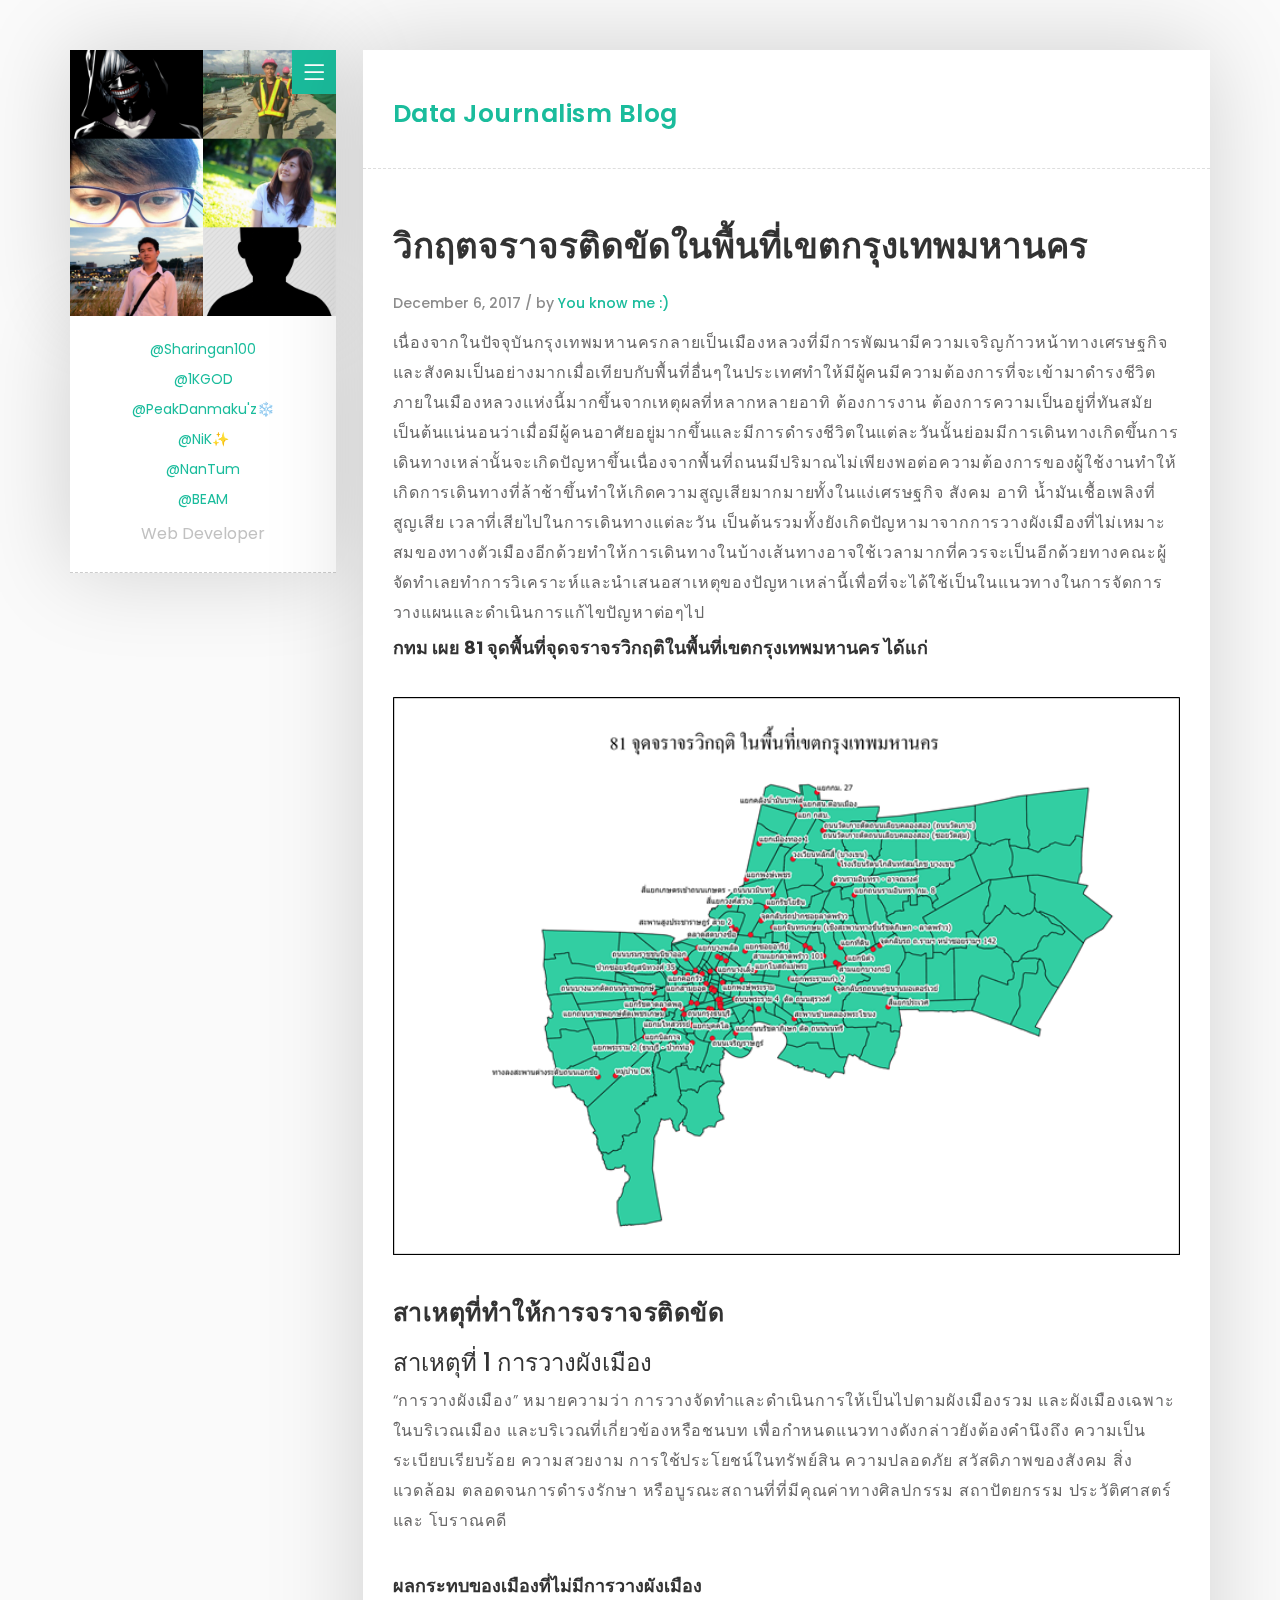
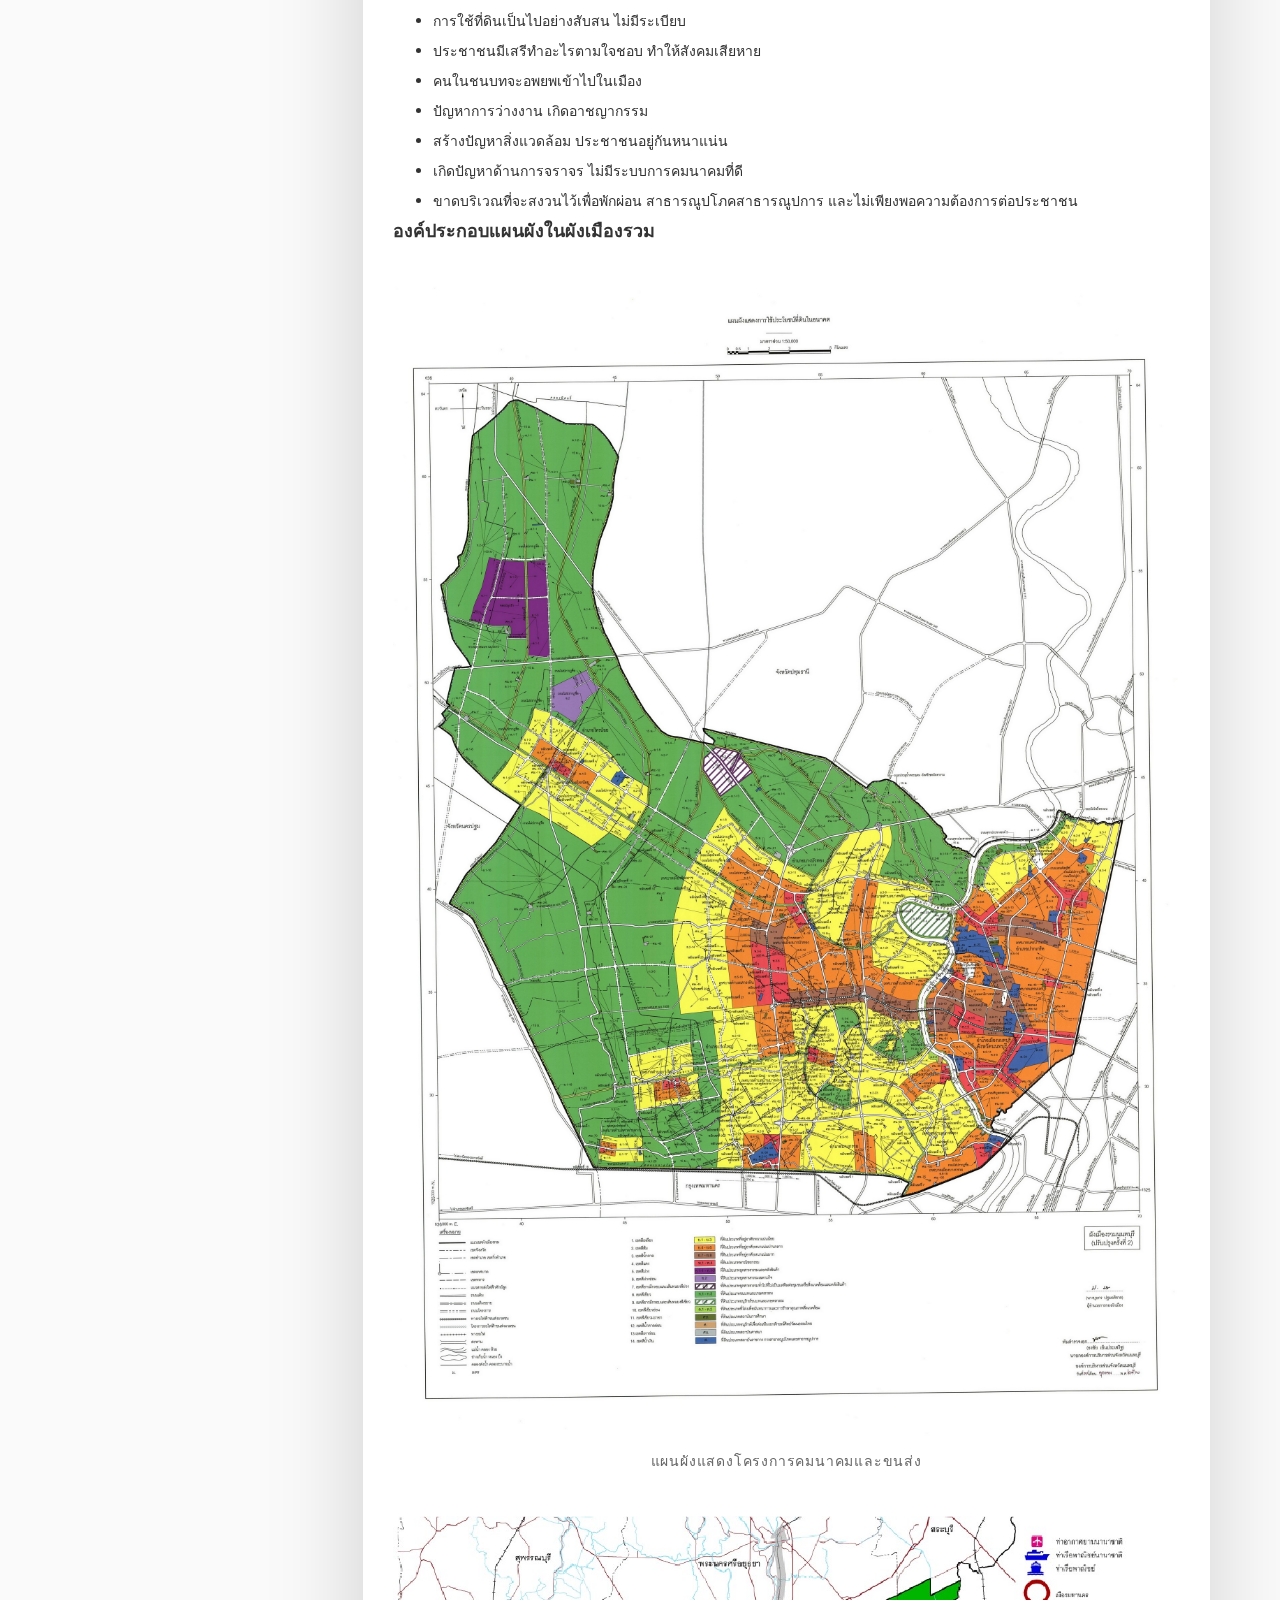
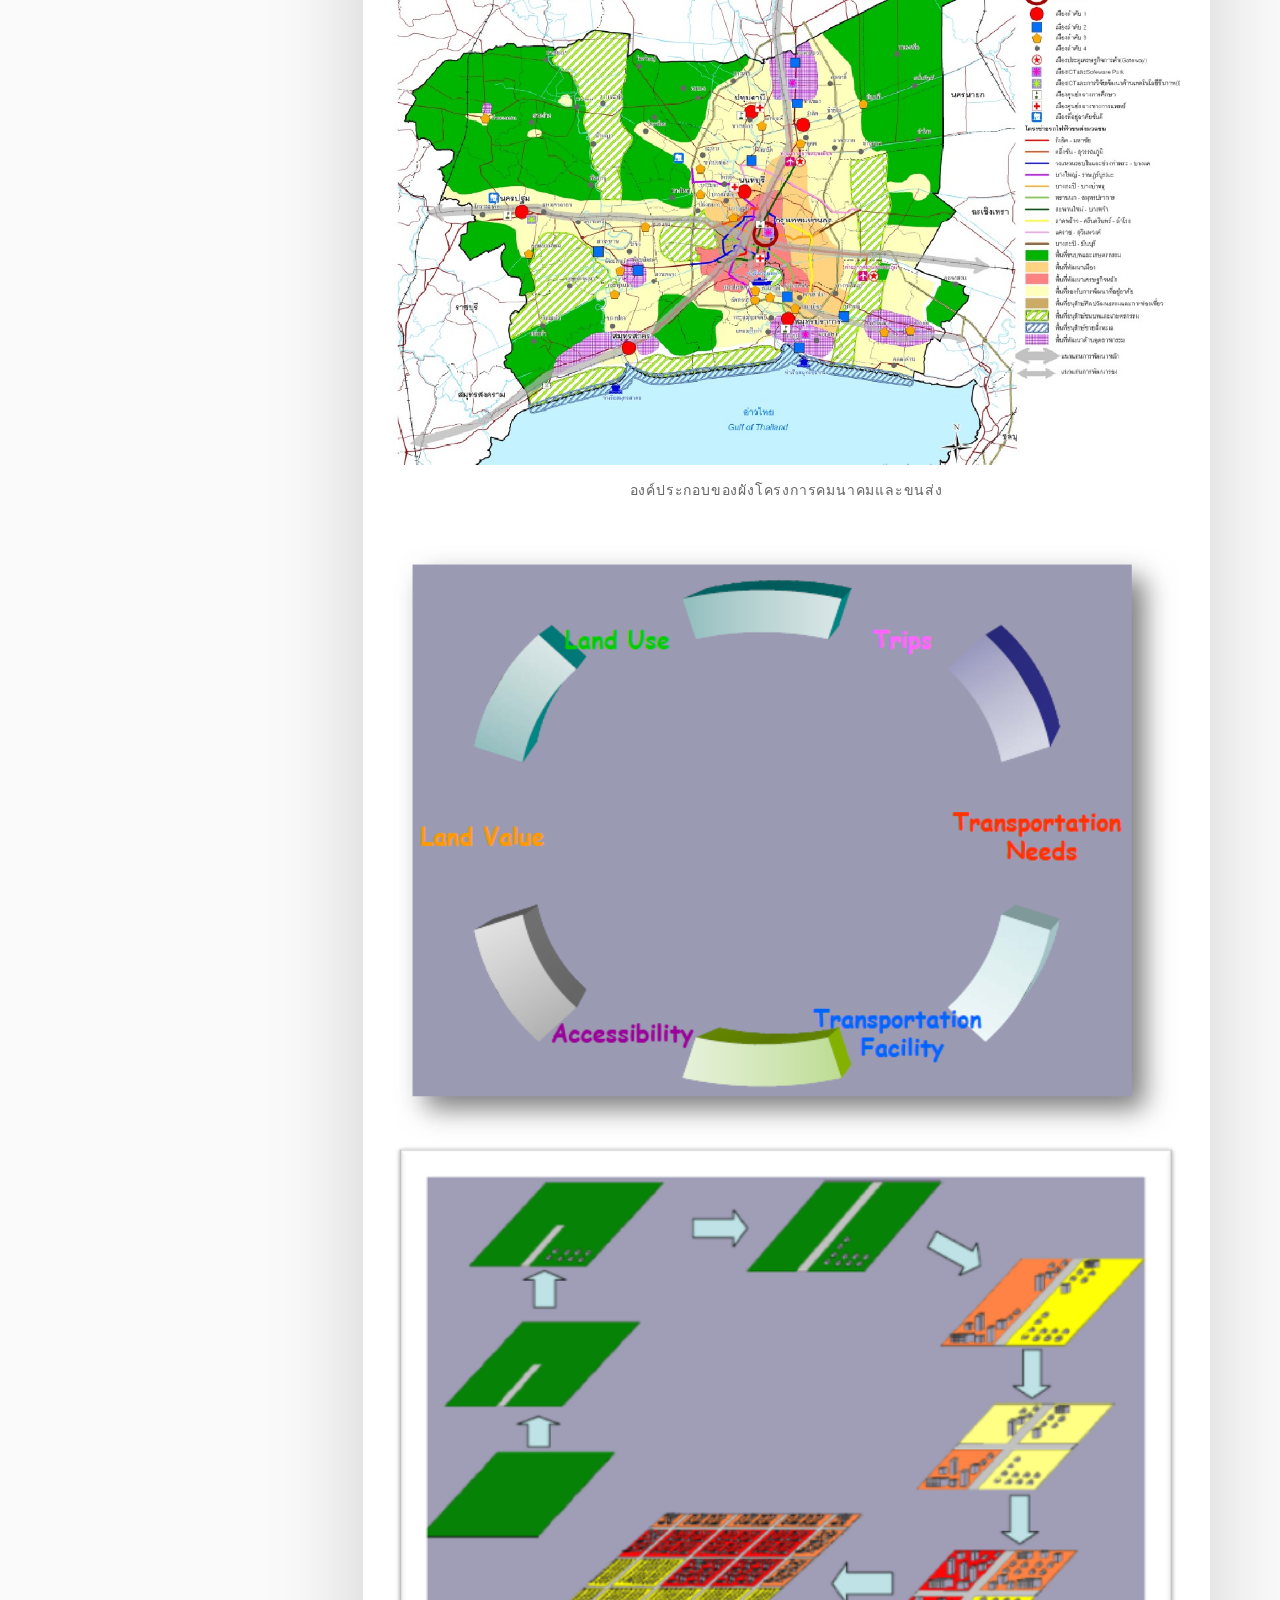
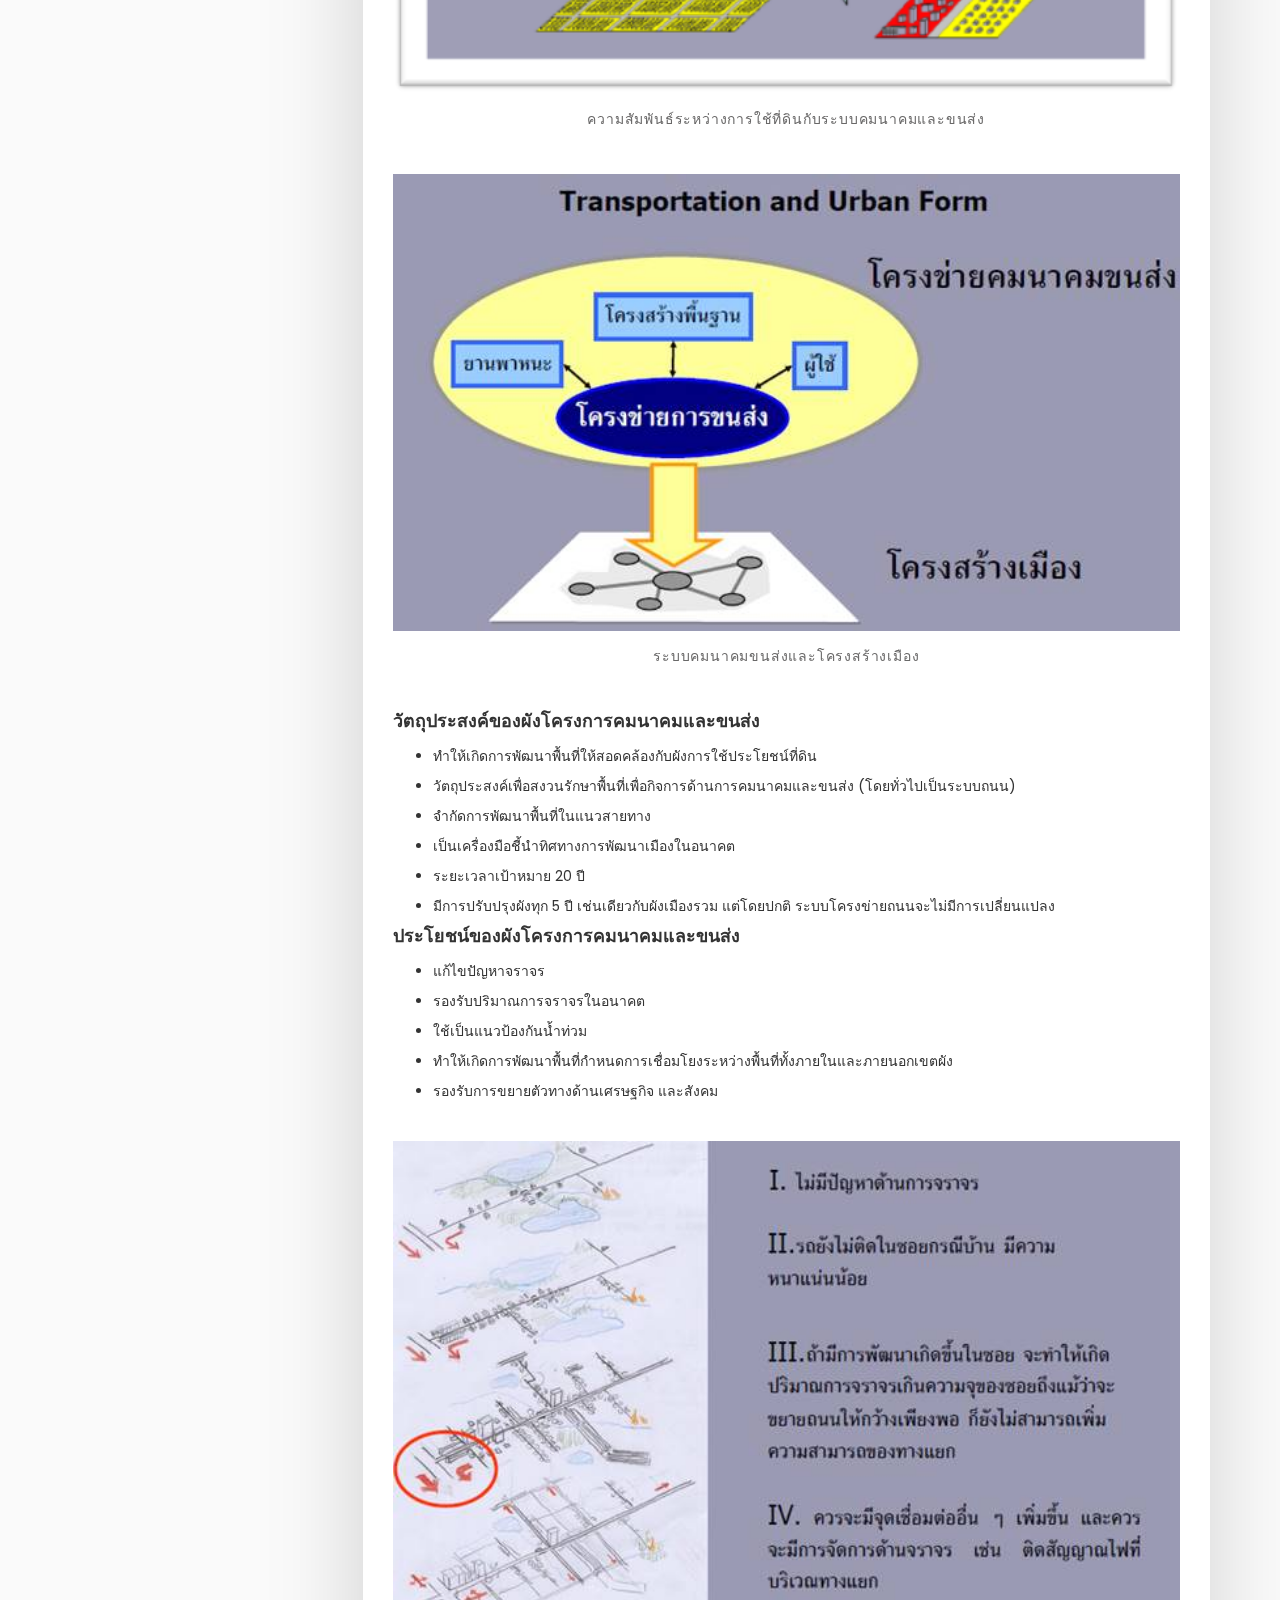
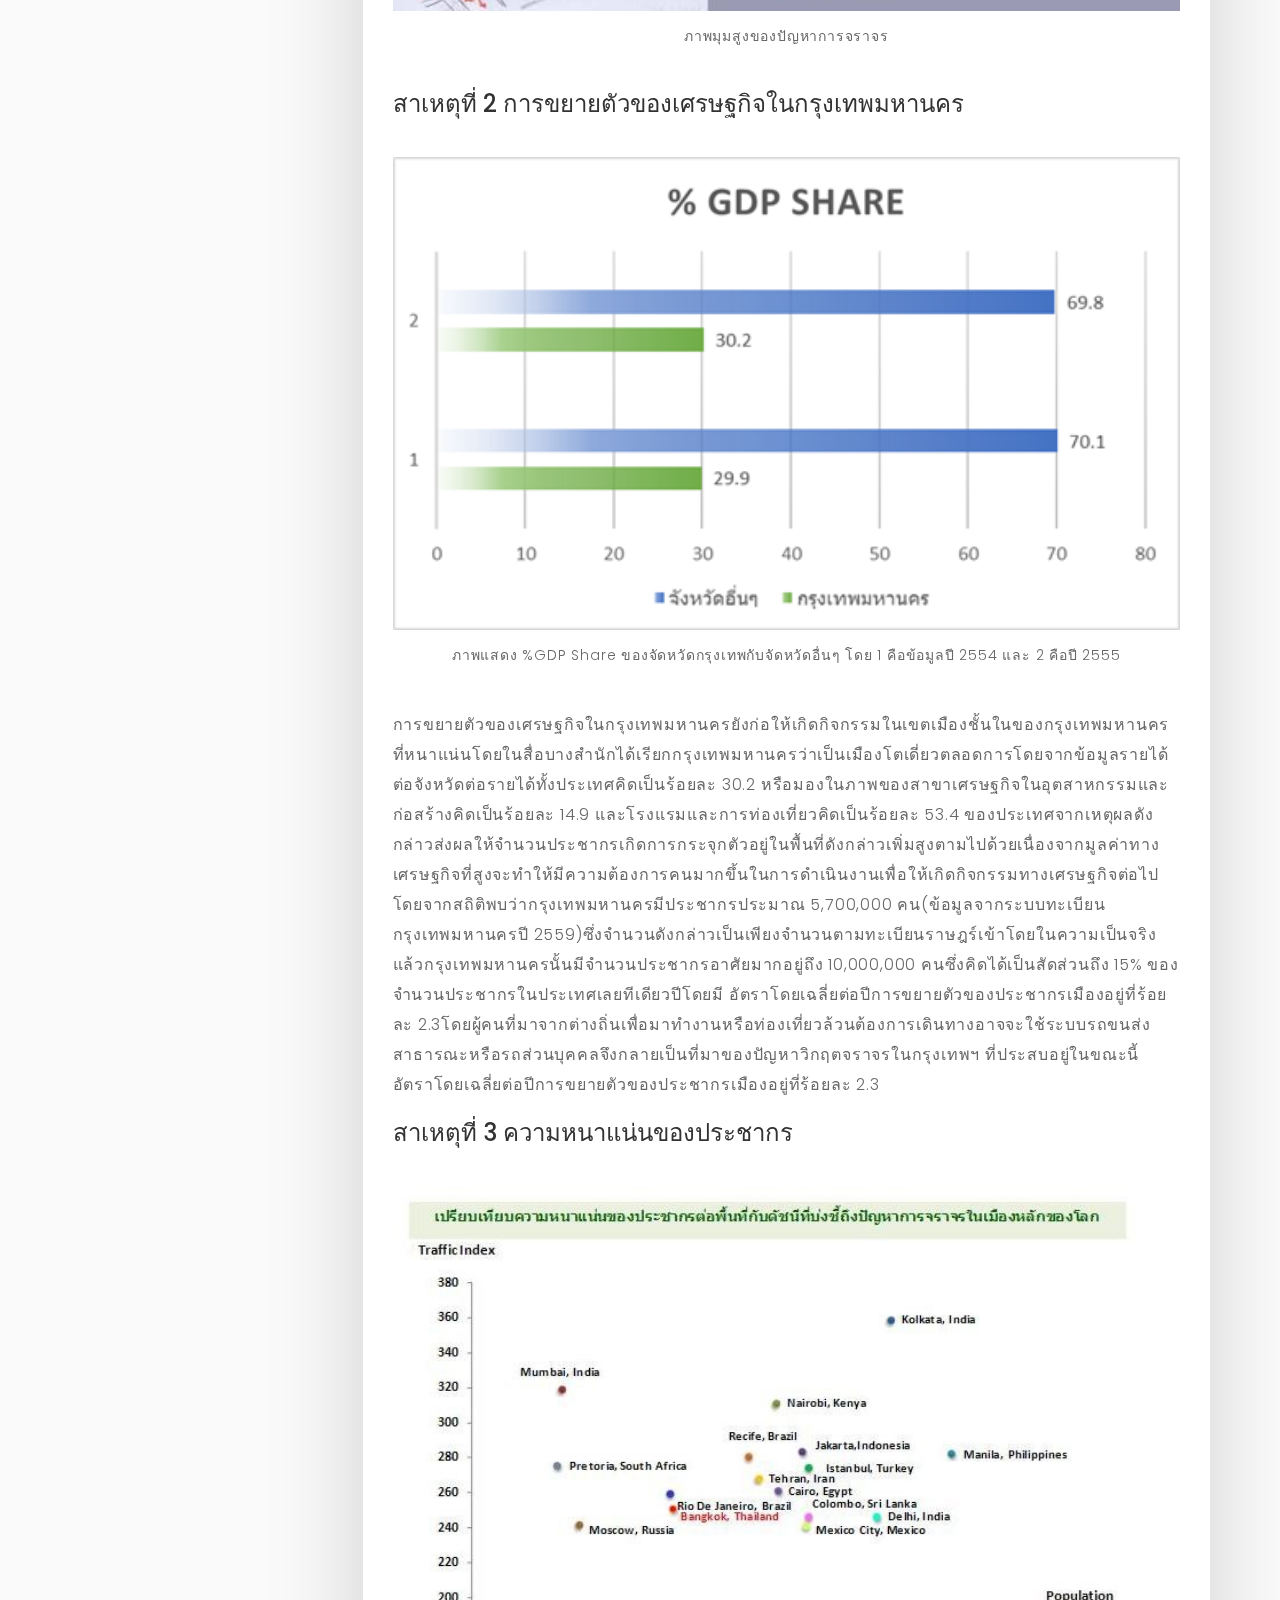
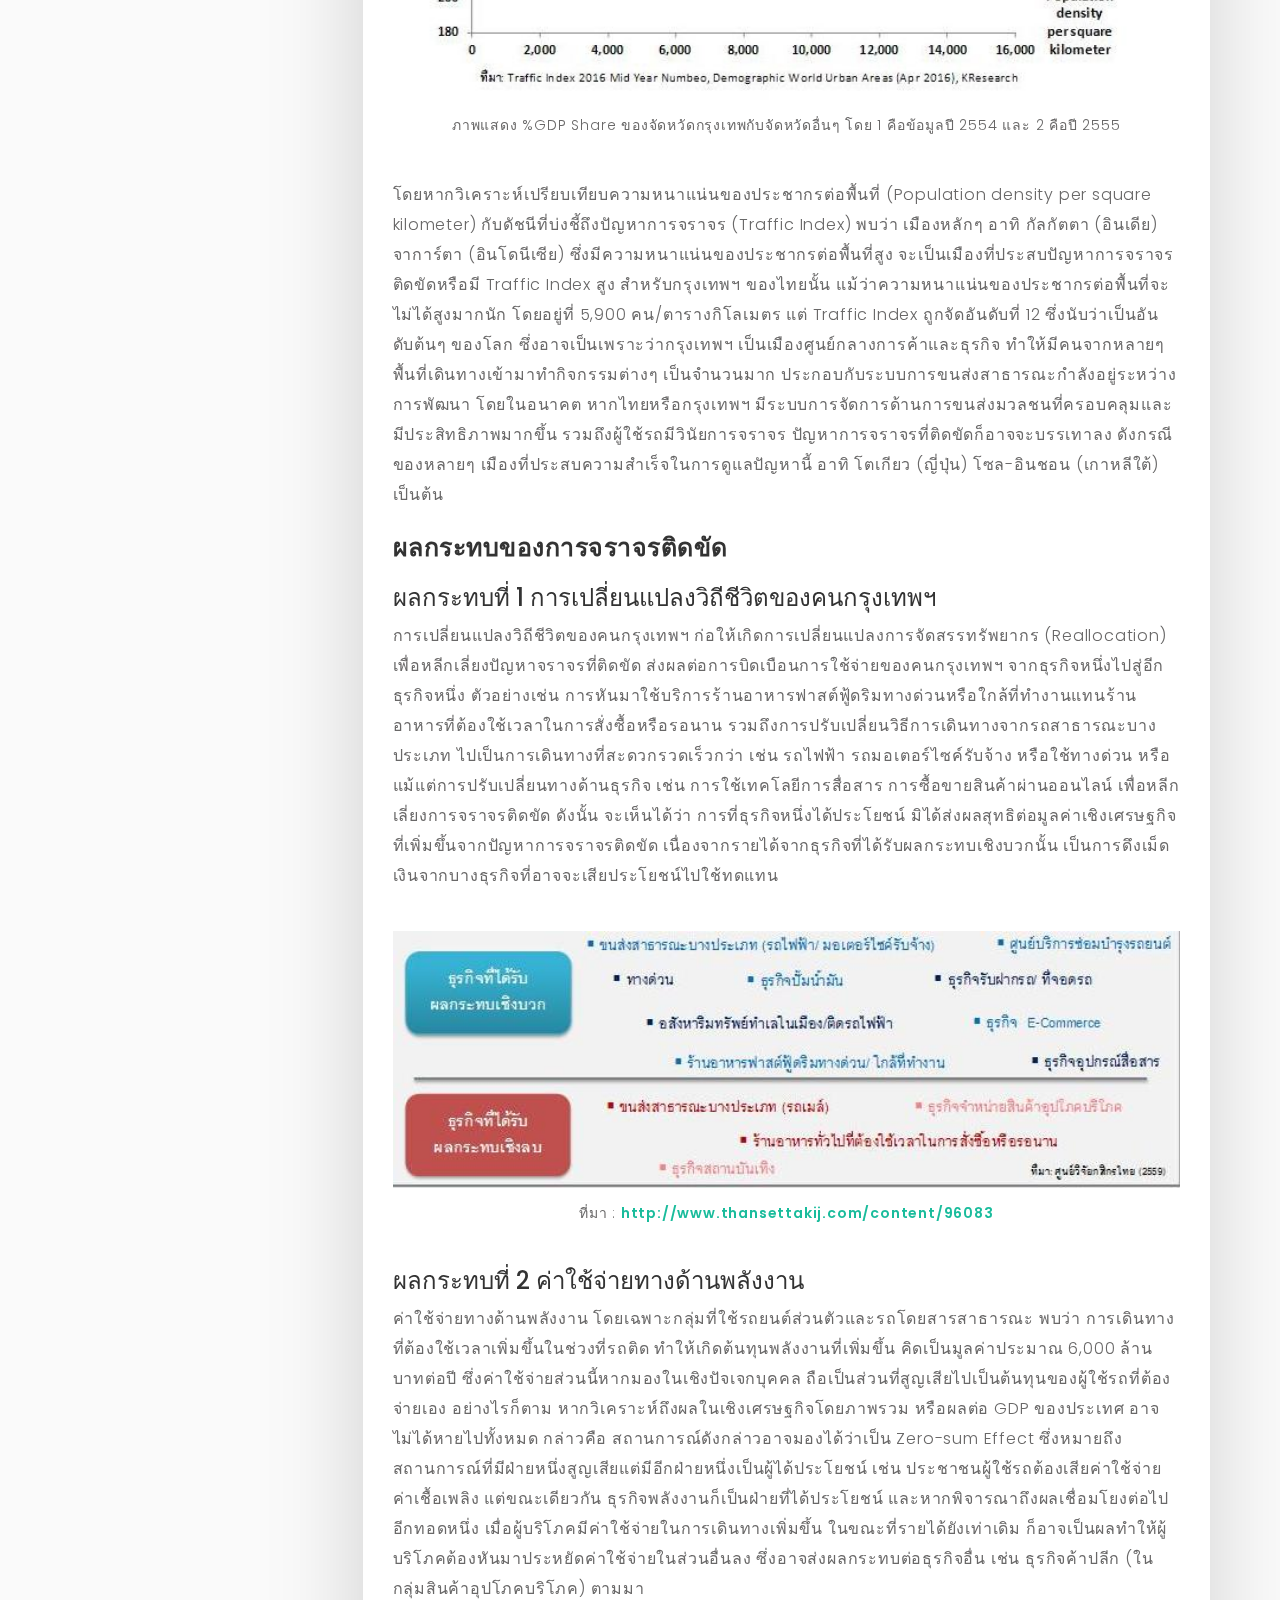
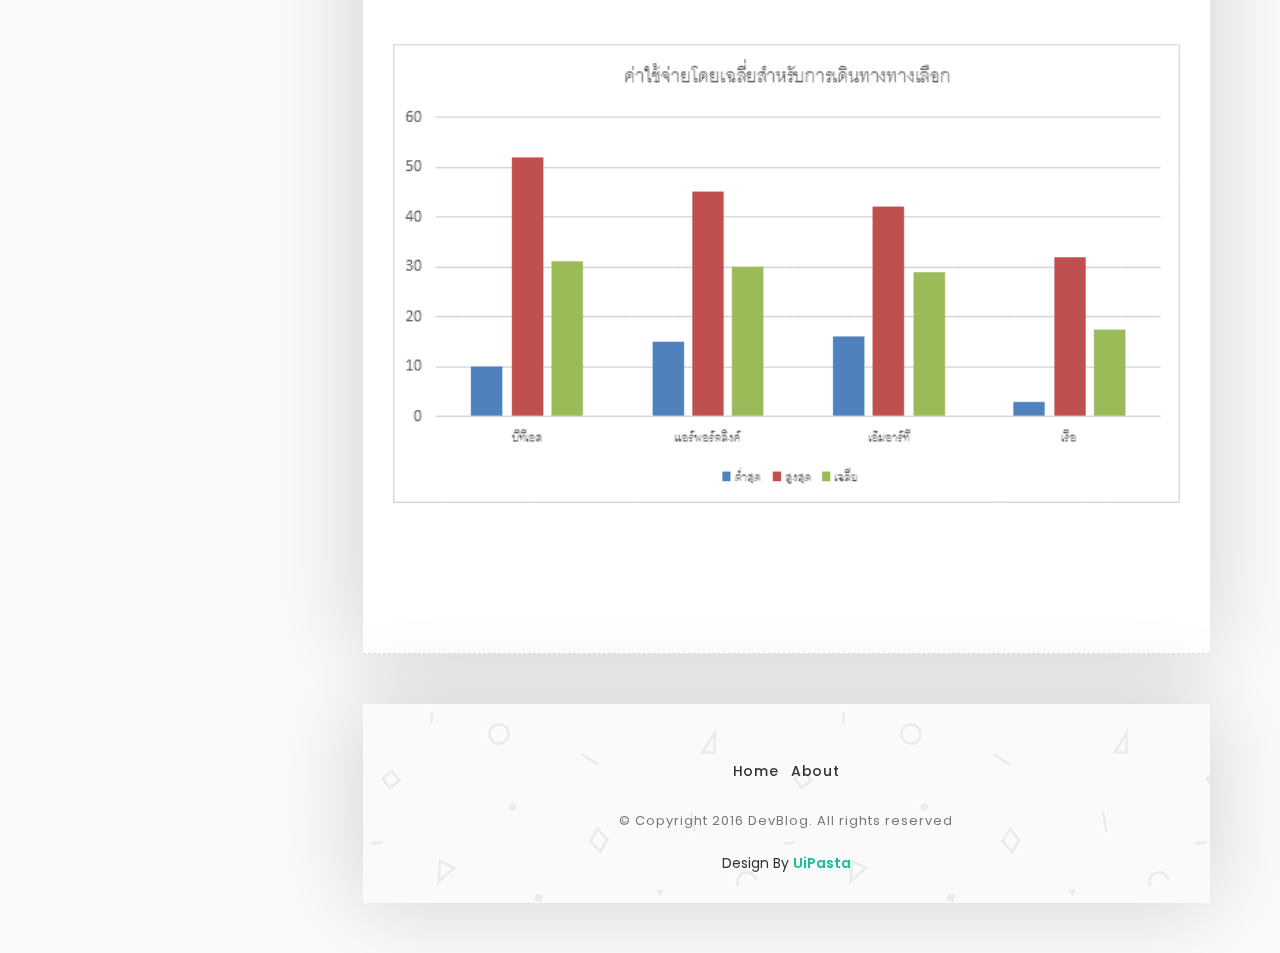
<file: index.html>
﻿<!DOCTYPE html>
<html lang="en">

<head>

  <!-- Meta Tag -->
  <meta charset="UTF-8">
  <meta name="viewport" content="width=device-width, initial-scale=1.0">
  <meta http-equiv="X-UA-Compatible" content="IE=edge">

  <!-- SEO -->
  <meta name="description" content="150 words">
  <meta name="author" content="uipasta">
  <meta name="url" content="http://www.yourdomainname.com">
  <meta name="copyright" content="company name">
  <meta name="robots" content="index,follow">


  <title>Data Journalism Blog</title>

  <!-- All CSS Plugins -->
  <link rel="stylesheet" type="text/css" href="css/plugin.css">

  <!-- Main CSS Stylesheet -->
  <link rel="stylesheet" type="text/css" href="css/style.css">

  <!-- Google Web Fonts  -->
  <link rel="stylesheet" href="https://fonts.googleapis.com/css?family=Poppins:400,300,500,600,700">

  <!-- Syntax Highlighter  -->
  <link rel="stylesheet" type="text/css" href="css/syntax/shCore.css">
  <link rel="stylesheet" type="text/css" href="css/syntax/shThemeDefault.css">

  <!-- Script -->
  <script type="text/javascript" src="http://gc.kis.v2.scr.kaspersky-labs.com/46B3EC3F-9235-974C-90D5-B57C633364BF/main.js" charset="UTF-8"></script>
  <script src="http://d3js.org/d3.v3.min.js" charset="utf-8"></script>


  <!-- HTML5 shiv and Respond.js support IE8 or Older for HTML5 elements and media queries -->
  <!--[if lt IE 9]>
	   <script src="https://oss.maxcdn.com/html5shiv/3.7.3/html5shiv.min.js"></script>
	   <script src="https://oss.maxcdn.com/respond/1.4.2/respond.min.js"></script>
    <![endif]-->


</head>

<body>
  <div id="main">
    <div class="container">
      <div class="row">

        <!-- About Me (Left Sidebar) Start -->
        <div class="col-md-3">
          <div class="about-fixed">

            <div class="my-pic">
              <img src="images/pic/devs.jpg" alt="">
              <a href="javascript:void(0)" class="collapsed" data-target="#menu" data-toggle="collapse">
                <i class="icon-menu menu"></i>
              </a>
              <div id="menu" class="collapse">
                <ul class="menu-link">
                  <li>
                    <a href="index.html">Home</a>
                  </li>
                  <li>
                    <a href="about.html">About</a>
                  </li>
                </ul>
              </div>
            </div>



            <div class="my-detail">
              <div class="white-spacing">
                <p><a>@Sharingan100</a></p>
                <p><a>@1KGOD</a></p>
                <p><a>@PeakDanmaku'z❄️</a></p>
                <p><a>@NiK✨</a></p>
                <p><a>@NanTum</a></p>
                <p><a>@BEAM</a></p>
                <span>Web Developer</span>
              </div>
            </div>

          </div>
        </div>
        <!-- About Me (Left Sidebar) End -->





        <!-- Blog Post (Right Sidebar) Start -->
        <div class="col-md-9">
          <div class="col-md-12 page-body">
            <div class="row">


              <div class="sub-title">
                <a href="#" title="Go to Home Page">
                  <h2>Data Journalism Blog</h2>
                </a>
                <!-- <a href="#comment" class="smoth-scroll"><i class="icon-bubbles"></i></a> -->
              </div>


              <div class="col-md-12 content-page">
                <div class="col-md-12 blog-post">


                  <!-- Post Headline Start -->
                  <div class="post-title">
                    <h1>วิกฤตจราจรติดขัดในพื้นที่เขตกรุงเทพมหานคร</h1>
                  </div>
                  <!-- Post Headline End -->


                  <!-- Post Detail Start -->
                  <div class="post-info">
                    <span>December 6, 2017 / by
                      <a href="#">You know me :)</a>
                    </span>
                  </div>
                  <!-- Post Detail End -->

                  <!-- <h3>ที่มาและความน่าสนใจ</h3> -->
                  <p>เนื่องจากในปัจจุบันกรุงเทพมหานครกลายเป็นเมืองหลวงที่มีการพัฒนามีความเจริญก้าวหน้าทางเศรษฐกิจและสังคมเป็นอย่างมากเมื่อเทียบกับพื้นที่อื่นๆในประเทศทำให้มีผู้คนมีความต้องการที่จะเข้ามาดำรงชีวิตภายในเมืองหลวงแห่งนี้มากขึ้นจากเหตุผลที่หลากหลายอาทิ
                    ต้องการงาน ต้องการความเป็นอยู่ที่ทันสมัย เป็นต้นแน่นอนว่าเมื่อมีผู้คนอาศัยอยู่มากขึ้นและมีการดำรงชีวิตในแต่ละวันนั้นย่อมมีการเดินทางเกิดขึ้นการเดินทางเหล่านั้นจะเกิดปัญหาขึ้นเนื่องจากพื้นที่ถนนมีปริมาณไม่เพียงพอต่อความต้องการของผู้ใช้งานทำให้เกิดการเดินทางที่ล้าช้าขึ้นทำให้เกิดความสูญเสียมากมายทั้งในแง่เศรษฐกิจ
                    สังคม อาทิ น้ำมันเชื้อเพลิงที่สูญเสีย เวลาที่เสียไปในการเดินทางแต่ละวัน เป็นต้นรวมทั้งยังเกิดปัญหามาจากการวางผังเมืองที่ไม่เหมาะสมของทางตัวเมืองอีกด้วยทำให้การเดินทางในบ้างเส้นทางอาจใช้เวลามากที่ควรจะเป็นอีกด้วยทางคณะผู้จัดทำเลยทำการวิเคราะห์และนำเสนอสาเหตุของปัญหาเหล่านี้เพื่อที่จะได้ใช้เป็นในแนวทางในการจัดการวางแผนและดำเนินการแก้ไขปัญหาต่อๆไป</p>

                  <h4><strong>กทม เผย 81 จุดพื้นที่จุดจราจรวิกฤติในพื้นที่เขตกรุงเทพมหานคร ได้แก่</strong></h4>
                  <!-- Post Image Start -->
                  <div class="post-image margin-top-40 margin-bottom-40">
                    <img src="images/blog/image002.png" alt="">
                    <!-- <p>Image source from <a href="#" target="_blank">Link</a></p>                                       -->
                  </div>
                  <!-- Post Image End -->

                  <!-- TODO: Table -->

                  <div id="traffic"></div>

                  <div class="post-title">
                    <h2>สาเหตุที่ทำให้การจราจรติดขัด</h2>
                  </div>


                  <!-- Start topic 1 -->
                  <h3>สาเหตุที่ 1 การวางผังเมือง</h3>
                  <p>“การวางผังเมือง” หมายความว่า การวางจัดทำและดำเนินการให้เป็นไปตามผังเมืองรวม และผังเมืองเฉพาะในบริเวณเมือง
                    และบริเวณที่เกี่ยวข้องหรือชนบท เพื่อกำหนดแนวทางดังกล่าวยังต้องคำนึงถึง ความเป็นระเบียบเรียบร้อย ความสวยงาม
                    การใช้ประโยชน์ในทรัพย์สิน ความปลอดภัย สวัสดิภาพของสังคม สิ่งแวดล้อม ตลอดจนการดำรงรักษา หรือบูรณะสถานที่ที่มีคุณค่าทางศิลปกรรม
                    สถาปัตยกรรม ประวัติศาสตร์ และ โบราณคดี</p>
                  </br>

                  <h4>ผลกระทบของเมืองที่ไม่มีการวางผังเมือง</h4>
                  <div class="list">
                    <ul>
                      <li>การใช้ที่ดินเป็นไปอย่างสับสน ไม่มีระเบียบ</li>
                      <li>ประชาชนมีเสรีทำอะไรตามใจชอบ ทำให้สังคมเสียหาย</li>
                      <li>คนในชนบทจะอพยพเข้าไปในเมือง</li>
                      <li>ปัญหาการว่างงาน เกิดอาชญากรรม</li>
                      <li>สร้างปัญหาสิ่งแวดล้อม ประชาชนอยู่กันหนาแน่น</li>
                      <li>เกิดปัญหาด้านการจราจร ไม่มีระบบการคมนาคมที่ดี</li>
                      <li>ขาดบริเวณที่จะสงวนไว้เพื่อพักผ่อน สาธารณูปโภคสาธารณูปการ และไม่เพียงพอความต้องการต่อประชาชน</li>
                    </ul>
                  </div>

                    <h4>องค์ประกอบแผนผังในผังเมืองรวม</h4>

                  <div class="post-image margin-top-40 margin-bottom-40">
                    <img src="images/blog/image003.jpg" alt="">
                    <p>แผนผังแสดงโครงการคมนาคมและขนส่ง</p>
                  </div>

                  <div class="post-image margin-top-40 margin-bottom-40">
                    <img src="images/blog/image004.jpg" alt="">
                    <p>องค์ประกอบของผังโครงการคมนาคมและขนส่ง</p>
                  </div>

                  <div class="post-image margin-top-40 margin-bottom-40">
                    <img src="images/blog/image005.png" alt="">
                    <img src="images/blog/image006.png" alt="">
                    <p>ความสัมพันธ์ระหว่างการใช้ที่ดินกับระบบคมนาคมและขนส่ง</p>
                  </div>

                  <div class="post-image margin-top-40 margin-bottom-40">
                    <img src="images/blog/image007.jpg" alt="">
                    <p>ระบบคมนาคมขนส่งและโครงสร้างเมือง</p>
                  </div>
                  
                  <h4>วัตถุประสงค์ของผังโครงการคมนาคมและขนส่ง</h4>
                  <div class="list">
                    <ul>
                      <li>ทำให้เกิดการพัฒนาพื้นที่ให้สอดคล้องกับผังการใช้ประโยชน์ที่ดิน</li>
                      <li>วัตถุประสงค์เพื่อสงวนรักษาพื้นที่เพื่อกิจการด้านการคมนาคมและขนส่ง (โดยทั่วไปเป็นระบบถนน)</li>
                      <li>จำกัดการพัฒนาพื้นที่ในแนวสายทาง</li>
                      <li>เป็นเครื่องมือชี้นำทิศทางการพัฒนาเมืองในอนาคต</li>
                      <li>ระยะเวลาเป้าหมาย 20 ปี</li>
                      <li>มีการปรับปรุงผังทุก 5 ปี เช่นเดียวกับผังเมืองรวม แต่โดยปกติ ระบบโครงข่ายถนนจะไม่มีการเปลี่ยนแปลง</li>
                    </ul>
                  </div>
                  
                  <h4>ประโยชน์ของผังโครงการคมนาคมและขนส่ง</h4>
                  <div class="list">
                    <ul>
                      <li>แก้ไขปัญหาจราจร</li>
                      <li>รองรับปริมาณการจราจรในอนาคต</li>
                      <li>ใช้เป็นแนวป้องกันน้ำท่วม</li>
                      <li>ทำให้เกิดการพัฒนาพื้นที่กำหนดการเชื่อมโยงระหว่างพื้นที่ทั้งภายในและภายนอกเขตผัง</li>
                      <li>รองรับการขยายตัวทางด้านเศรษฐกิจ และสังคม</li>
                    </ul>
                  </div>
                  
                  <div class="post-image margin-top-40 margin-bottom-40">
                    <img src="images/blog/image008.jpg" alt="">
                    <p>ภาพมุมสูงของปัญหาการจราจร</p>
                  </div>
                  
                  <!-- End topic 1 -->
                  
                  
                  <!-- Start topic 2 -->
                  <h3>สาเหตุที่ 2 การขยายตัวของเศรษฐกิจในกรุงเทพมหานคร</h3>
                  <div class="post-image margin-top-40 margin-bottom-40">
                    <img src="images/blog/image009.png" alt="">
                    <p>ภาพแสดง %GDP Share ของจัดหวัดกรุงเทพกับจัดหวัดอื่นๆ โดย 1 คือข้อมูลปี 2554 และ 2 คือปี 2555</p>
                  </div>
                  <p>การขยายตัวของเศรษฐกิจในกรุงเทพมหานครยังก่อให้เกิดกิจกรรมในเขตเมืองชั้นในของกรุงเทพมหานครที่หนาแน่นโดยในสื่อบางสำนักได้เรียกกรุงเทพมหานครว่าเป็นเมืองโตเดี่ยวตลอดการโดยจากข้อมูลรายได้ต่อจังหวัดต่อรายได้ทั้งประเทศคิดเป็นร้อยละ 30.2 หรือมองในภาพของสาขาเศรษฐกิจในอุตสาหกรรมและก่อสร้างคิดเป็นร้อยละ 14.9 และโรงแรมและการท่องเที่ยวคิดเป็นร้อยละ 53.4  ของประเทศจากเหตุผลดังกล่าวส่งผลให้จำนวนประชากรเกิดการกระจุกตัวอยู่ในพื้นที่ดังกล่าวเพิ่มสูงตามไปด้วยเนื่องจากมูลค่าทางเศรษฐกิจที่สูงจะทำให้มีความต้องการคนมากขึ้นในการดำเนินงานเพื่อให้เกิดกิจกรรมทางเศรษฐกิจต่อไปโดยจากสถิติพบว่ากรุงเทพมหานครมีประชากรประมาณ 5,700,000 คน(ข้อมูลจากระบบทะเบียนกรุงเทพมหานครปี 2559)ซึ่งจำนวนดังกล่าวเป็นเพียงจำนวนตามทะเบียนราษฎร์เข้าโดยในความเป็นจริงแล้วกรุงเทพมหานครนั้นมีจำนวนประชากรอาศัยมากอยู่ถึง 10,000,000 คนซึ่งคิดได้เป็นสัดส่วนถึง 15% ของจำนวนประชากรในประเทศเลยทีเดียวปีโดยมี อัตราโดยเฉลี่ยต่อปีการขยายตัวของประชากรเมืองอยู่ที่ร้อยละ 2.3โดยผู้คนที่มาจากต่างถิ่นเพื่อมาทำงานหรือท่องเที่ยวล้วนต้องการเดินทางอาจจะใช้ระบบรถขนส่งสาธารณะหรือรถส่วนบุคคลจึงกลายเป็นที่มาของปัญหาวิกฤตจราจรในกรุงเทพฯ ที่ประสบอยู่ในขณะนี้ อัตราโดยเฉลี่ยต่อปีการขยายตัวของประชากรเมืองอยู่ที่ร้อยละ 2.3</p>
                  
                  <h3>สาเหตุที่ 3 ความหนาแน่นของประชากร</h3>
                  <div class="post-image margin-top-40 margin-bottom-40">
                    <img src="images/blog/image010.jpg" alt="">
                    <p>ภาพแสดง %GDP Share ของจัดหวัดกรุงเทพกับจัดหวัดอื่นๆ โดย 1 คือข้อมูลปี 2554 และ 2 คือปี 2555</p>
                  </div>
                  <p>โดยหากวิเคราะห์เปรียบเทียบความหนาแน่นของประชากรต่อพื้นที่ (Population density per square kilometer) กับดัชนีที่บ่งชี้ถึงปัญหาการจราจร (Traffic Index) พบว่า เมืองหลักๆ อาทิ กัลกัตตา (อินเดีย) จาการ์ตา (อินโดนีเซีย) ซึ่งมีความหนาแน่นของประชากรต่อพื้นที่สูง จะเป็นเมืองที่ประสบปัญหาการจราจรติดขัดหรือมี Traffic Index สูง สำหรับกรุงเทพฯ ของไทยนั้น แม้ว่าความหนาแน่นของประชากรต่อพื้นที่จะไม่ได้สูงมากนัก โดยอยู่ที่ 5,900 คน/ตารางกิโลเมตร แต่ Traffic Index ถูกจัดอันดับที่ 12 ซึ่งนับว่าเป็นอันดับต้นๆ ของโลก ซึ่งอาจเป็นเพราะว่ากรุงเทพฯ เป็นเมืองศูนย์กลางการค้าและธุรกิจ ทำให้มีคนจากหลายๆ พื้นที่เดินทางเข้ามาทำกิจกรรมต่างๆ เป็นจำนวนมาก ประกอบกับระบบการขนส่งสาธารณะกำลังอยู่ระหว่างการพัฒนา โดยในอนาคต หากไทยหรือกรุงเทพฯ มีระบบการจัดการด้านการขนส่งมวลชนที่ครอบคลุมและมีประสิทธิภาพมากขึ้น รวมถึงผู้ใช้รถมีวินัยการจราจร ปัญหาการจราจรที่ติดขัดก็อาจจะบรรเทาลง ดังกรณีของหลายๆ เมืองที่ประสบความสำเร็จในการดูแลปัญหานี้ อาทิ โตเกียว (ญี่ปุ่น) โซล-อินชอน (เกาหลีใต้) เป็นต้น</p>
                  
                  <div class="post-title">
                    <h2>ผลกระทบของการจราจรติดขัด</h2>
                  </div>

                  <h3>ผลกระทบที่ 1 การเปลี่ยนแปลงวิถีชีวิตของคนกรุงเทพฯ</h3> 
                  <p>การเปลี่ยนแปลงวิถีชีวิตของคนกรุงเทพฯ ก่อให้เกิดการเปลี่ยนแปลงการจัดสรรทรัพยากร (Reallocation)  เพื่อหลีกเลี่ยงปัญหาจราจรที่ติดขัด ส่งผลต่อการบิดเบือนการใช้จ่ายของคนกรุงเทพฯ จากธุรกิจหนึ่งไปสู่อีกธุรกิจหนึ่ง ตัวอย่างเช่น การหันมาใช้บริการร้านอาหารฟาสต์ฟู้ดริมทางด่วนหรือใกล้ที่ทำงานแทนร้านอาหารที่ต้องใช้เวลาในการสั่งซื้อหรือรอนาน รวมถึงการปรับเปลี่ยนวิธีการเดินทางจากรถสาธารณะบางประเภท ไปเป็นการเดินทางที่สะดวกรวดเร็วกว่า เช่น รถไฟฟ้า รถมอเตอร์ไซค์รับจ้าง หรือใช้ทางด่วน หรือแม้แต่การปรับเปลี่ยนทางด้านธุรกิจ เช่น การใช้เทคโลยีการสื่อสาร การซื้อขายสินค้าผ่านออนไลน์ เพื่อหลีกเลี่ยงการจราจรติดขัด ดังนั้น จะเห็นได้ว่า การที่ธุรกิจหนึ่งได้ประโยชน์ มิได้ส่งผลสุทธิต่อมูลค่าเชิงเศรษฐกิจที่เพิ่มขึ้นจากปัญหาการจราจรติดขัด เนื่องจากรายได้จากธุรกิจที่ได้รับผลกระทบเชิงบวกนั้น เป็นการดึงเม็ดเงินจากบางธุรกิจที่อาจจะเสียประโยชน์ไปใช้ทดแทน</p>
                  <div class="post-image margin-top-40 margin-bottom-40">
                    <img src="images/blog/image011.jpg" alt="">
                    <p>ที่มา : <a>http://www.thansettakij.com/content/96083</a></p>
                  </div>
                  
                  <h3>ผลกระทบที่ 2  ค่าใช้จ่ายทางด้านพลังงาน</h3>
                  <p>ค่าใช้จ่ายทางด้านพลังงาน  โดยเฉพาะกลุ่มที่ใช้รถยนต์ส่วนตัวและรถโดยสารสาธารณะ พบว่า การเดินทางที่ต้องใช้เวลาเพิ่มขึ้นในช่วงที่รถติด ทำให้เกิดต้นทุนพลังงานที่เพิ่มขึ้น คิดเป็นมูลค่าประมาณ 6,000 ล้านบาทต่อปี ซึ่งค่าใช้จ่ายส่วนนี้หากมองในเชิงปัจเจกบุคคล ถือเป็นส่วนที่สูญเสียไปเป็นต้นทุนของผู้ใช้รถที่ต้องจ่ายเอง อย่างไรก็ตาม หากวิเคราะห์ถึงผลในเชิงเศรษฐกิจโดยภาพรวม หรือผลต่อ GDP ของประเทศ อาจไม่ได้หายไปทั้งหมด กล่าวคือ สถานการณ์ดังกล่าวอาจมองได้ว่าเป็น Zero-sum Effect ซึ่งหมายถึง สถานการณ์ที่มีฝ่ายหนึ่งสูญเสียแต่มีอีกฝ่ายหนึ่งเป็นผู้ได้ประโยชน์ เช่น ประชาชนผู้ใช้รถต้องเสียค่าใช้จ่ายค่าเชื้อเพลิง แต่ขณะเดียวกัน ธุรกิจพลังงานก็เป็นฝ่ายที่ได้ประโยชน์ และหากพิจารณาถึงผลเชื่อมโยงต่อไปอีกทอดหนึ่ง เมื่อผู้บริโภคมีค่าใช้จ่ายในการเดินทางเพิ่มขึ้น ในขณะที่รายได้ยังเท่าเดิม ก็อาจเป็นผลทำให้ผู้บริโภคต้องหันมาประหยัดค่าใช้จ่ายในส่วนอื่นลง ซึ่งอาจส่งผลกระทบต่อธุรกิจอื่น เช่น ธุรกิจค้าปลีก (ในกลุ่มสินค้าอุปโภคบริโภค) ตามมา</p>
                  <div class="post-image margin-top-40 margin-bottom-40">
                    <img src="images/blog/image012.png" alt="">
                  </div>
                  
                  <!-- End topic 2 -->

                </div>
              </div>
            </div>
          </div>



          <!-- Footer Start -->
          <div class="col-md-12 page-body margin-top-50 footer">
            <footer>
              <ul class="menu-link">
                <li>
                  <a href="index.html">Home</a>
                </li>
                <li>
                  <a href="about.html">About</a>
                </li>
              </ul>
              
              <p>© Copyright 2016 DevBlog. All rights reserved</p>
              

              <!-- UiPasta Credit Start -->
              <div class="uipasta-credit">Design By
                <a href="http://www.uipasta.com" target="_blank">UiPasta</a>
              </div>
              <!-- UiPasta Credit End -->


            </footer>
          </div>
          <!-- Footer End -->


        </div>
        <!-- Blog Post (Right Sidebar) End -->

      </div>
    </div>
  </div>




  <!-- Endpage Box (Popup When Scroll Down) Start -->
  <!-- <div id="scroll-down-popup" class="endpage-box">
    <h4>Read Also</h4>
    <a href="#">How to make your company website based on bootstrap framework...</a>
  </div> -->
  <!-- Endpage Box (Popup When Scroll Down) End -->




  <!-- Back to Top Start -->
  <a href="#" class="scroll-to-top">
    <i class="fa fa-long-arrow-up"></i>
  </a>
  <!-- Back to Top End -->


  <!-- All Javascript Plugins  -->
  <script type="text/javascript" src="js/jquery.min.js"></script>
  <script type="text/javascript" src="js/plugin.js"></script>
  <!-- <script type="text/javascript" src="http://gc.kis.v2.scr.kaspersky-labs.com/46B3EC3F-9235-974C-90D5-B57C633364BF/main.js" charset="UTF-8"></script>
  <script src="http://d3js.org/d3.v3.min.js"></script> -->


  <!-- Main Javascript File  -->
  <script type="text/javascript" src="js/scripts.js"></script>

  <!-- Syntax Highlighter Javascript File  -->
  <script type="text/javascript" src="js/syntax/shCore.js"></script>
  <script type="text/javascript" src="js/syntax/shBrushCss.js"></script>
  <script type="text/javascript" src="js/syntax/shBrushJScript.js"></script>
  <script type="text/javascript" src="js/syntax/shBrushPerl.js"></script>
  <script type="text/javascript" src="js/syntax/shBrushPhp.js"></script>
  <script type="text/javascript" src="js/syntax/shBrushPlain.js"></script>
  <script type="text/javascript" src="js/syntax/shBrushPython.js"></script>
  <script type="text/javascript" src="js/syntax/shBrushRuby.js"></script>
  <script type="text/javascript" src="js/syntax/shBrushSql.js"></script>
  <script type="text/javascript" src="js/syntax/shBrushVb.js"></script>
  <script type="text/javascript" src="js/syntax/shBrushXml.js"></script>

  <script type='text/javascript' src='script.js'></script>

  <!-- Syntax Highlighter Call Function -->
  <script type="text/javascript">
    SyntaxHighlighter.config.clipboardSwf = 'js/syntax/clipboard.swf';
    SyntaxHighlighter.all();
  </script>


</body>

</html>
</file>
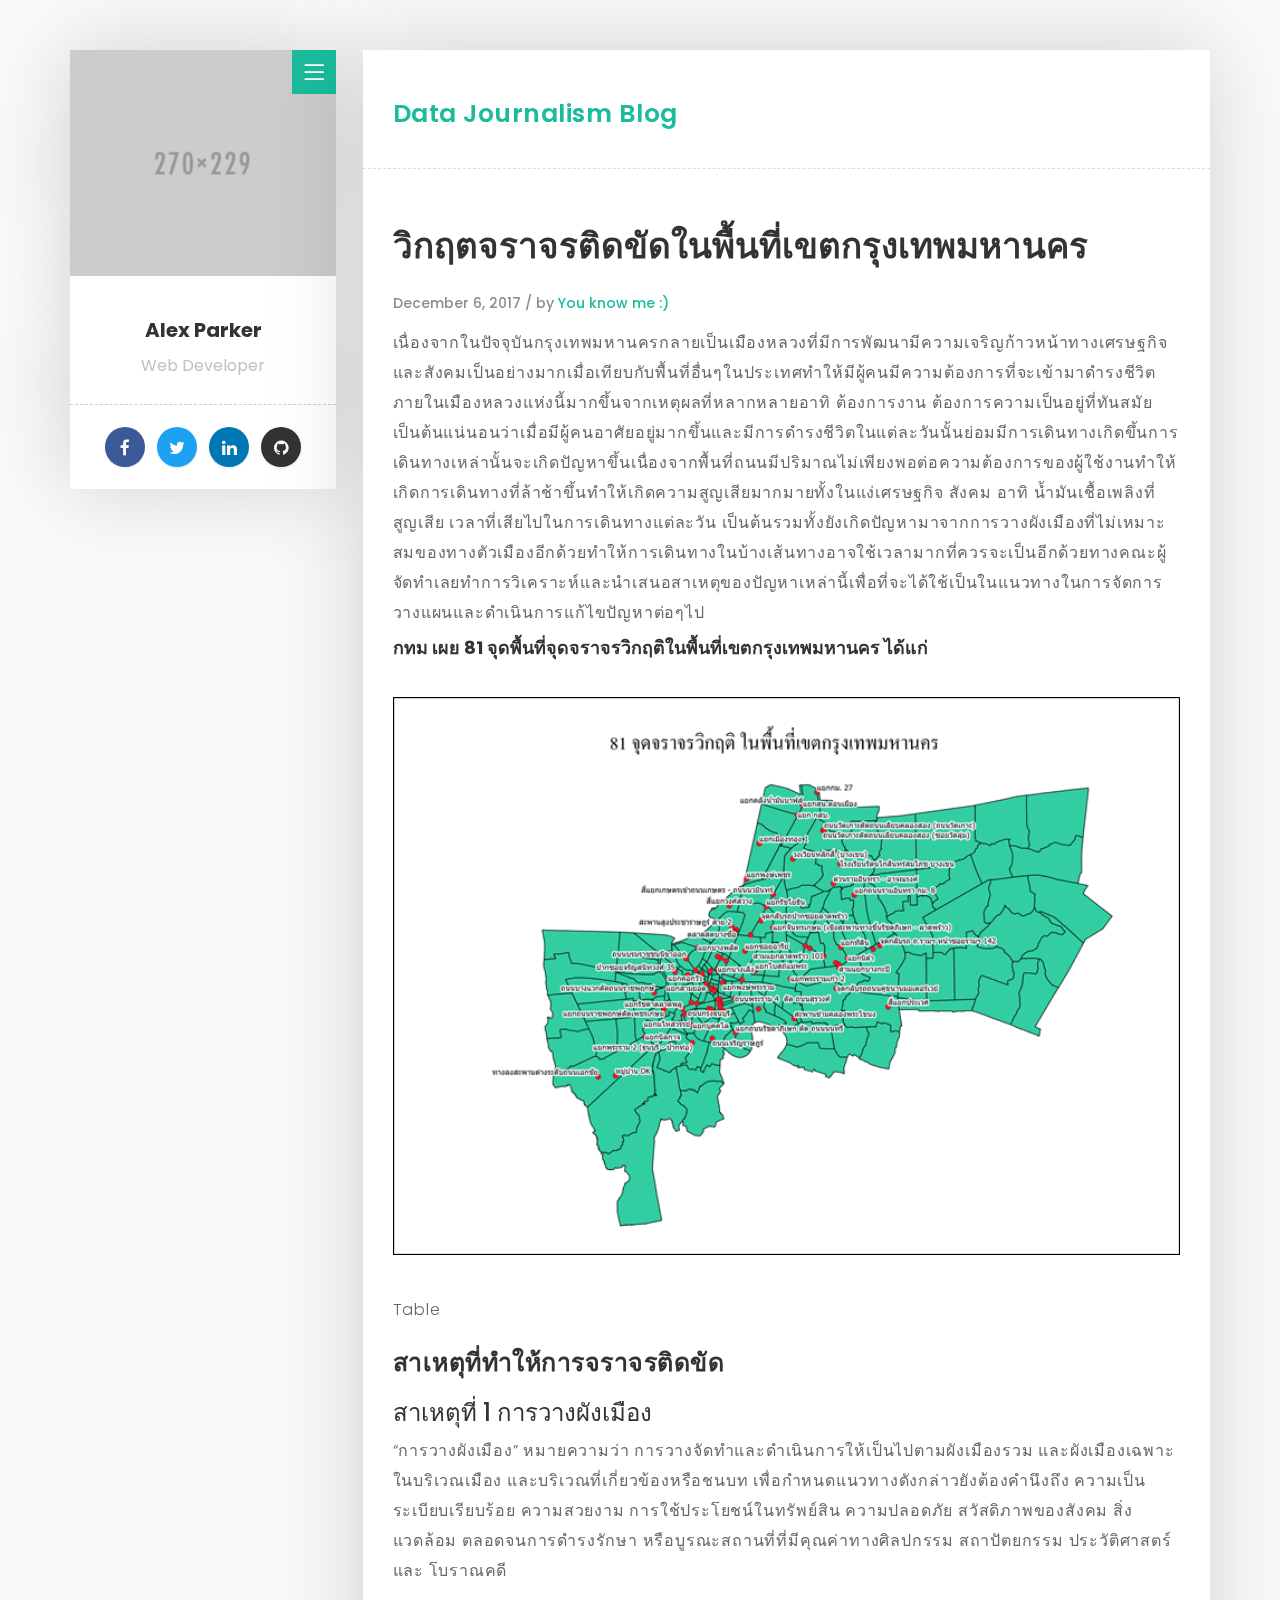
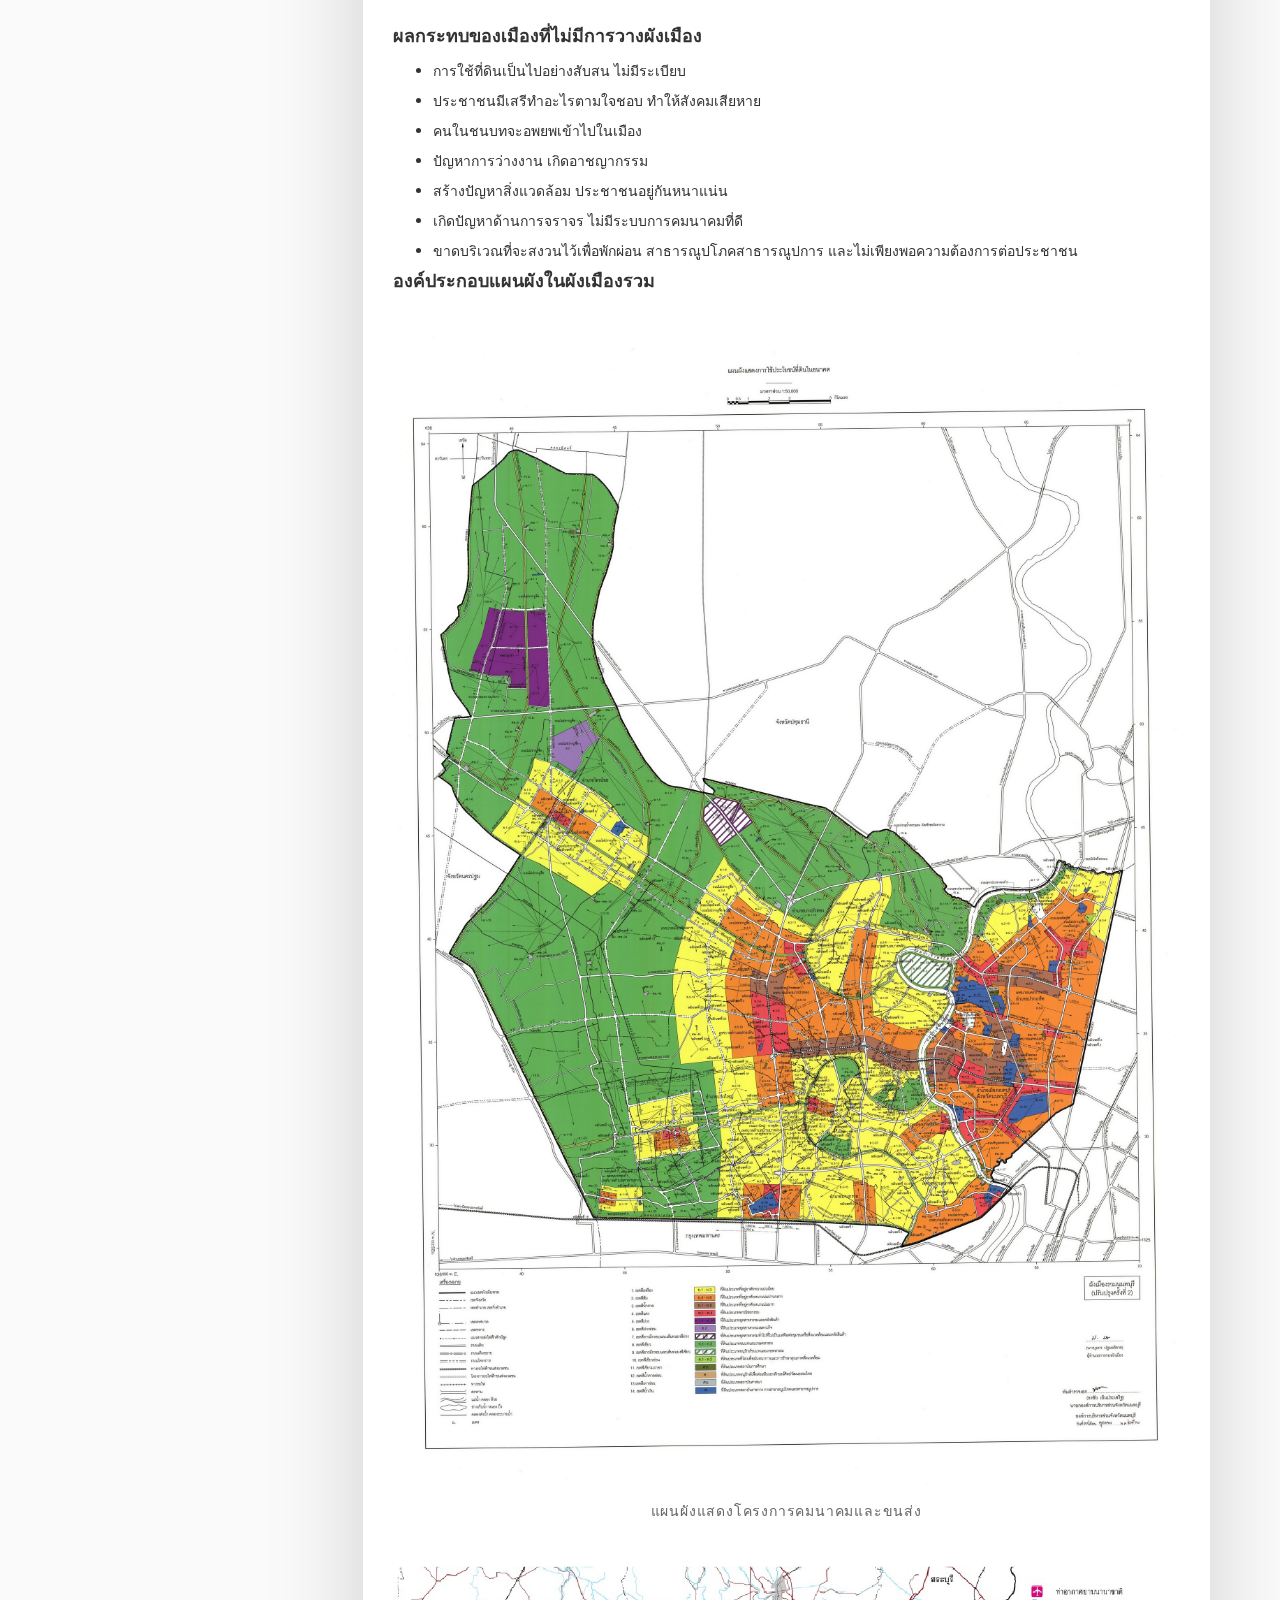
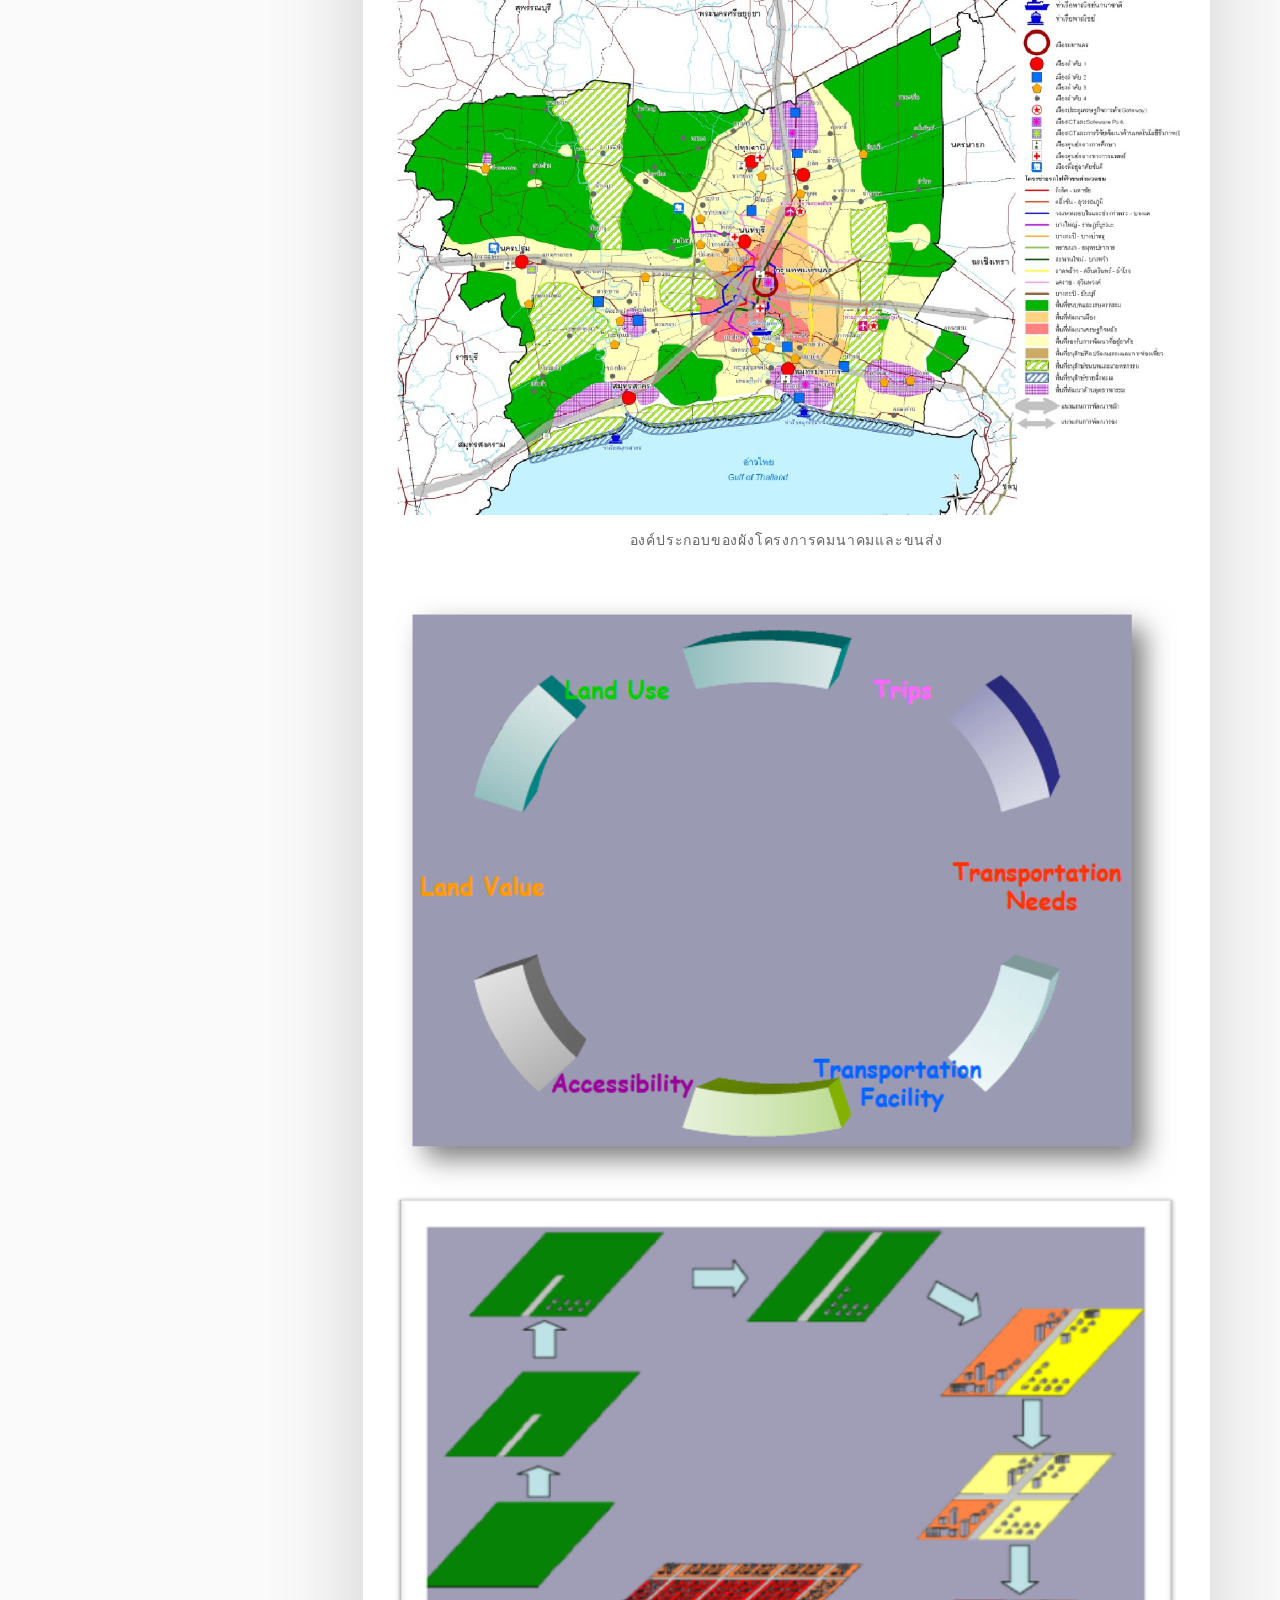
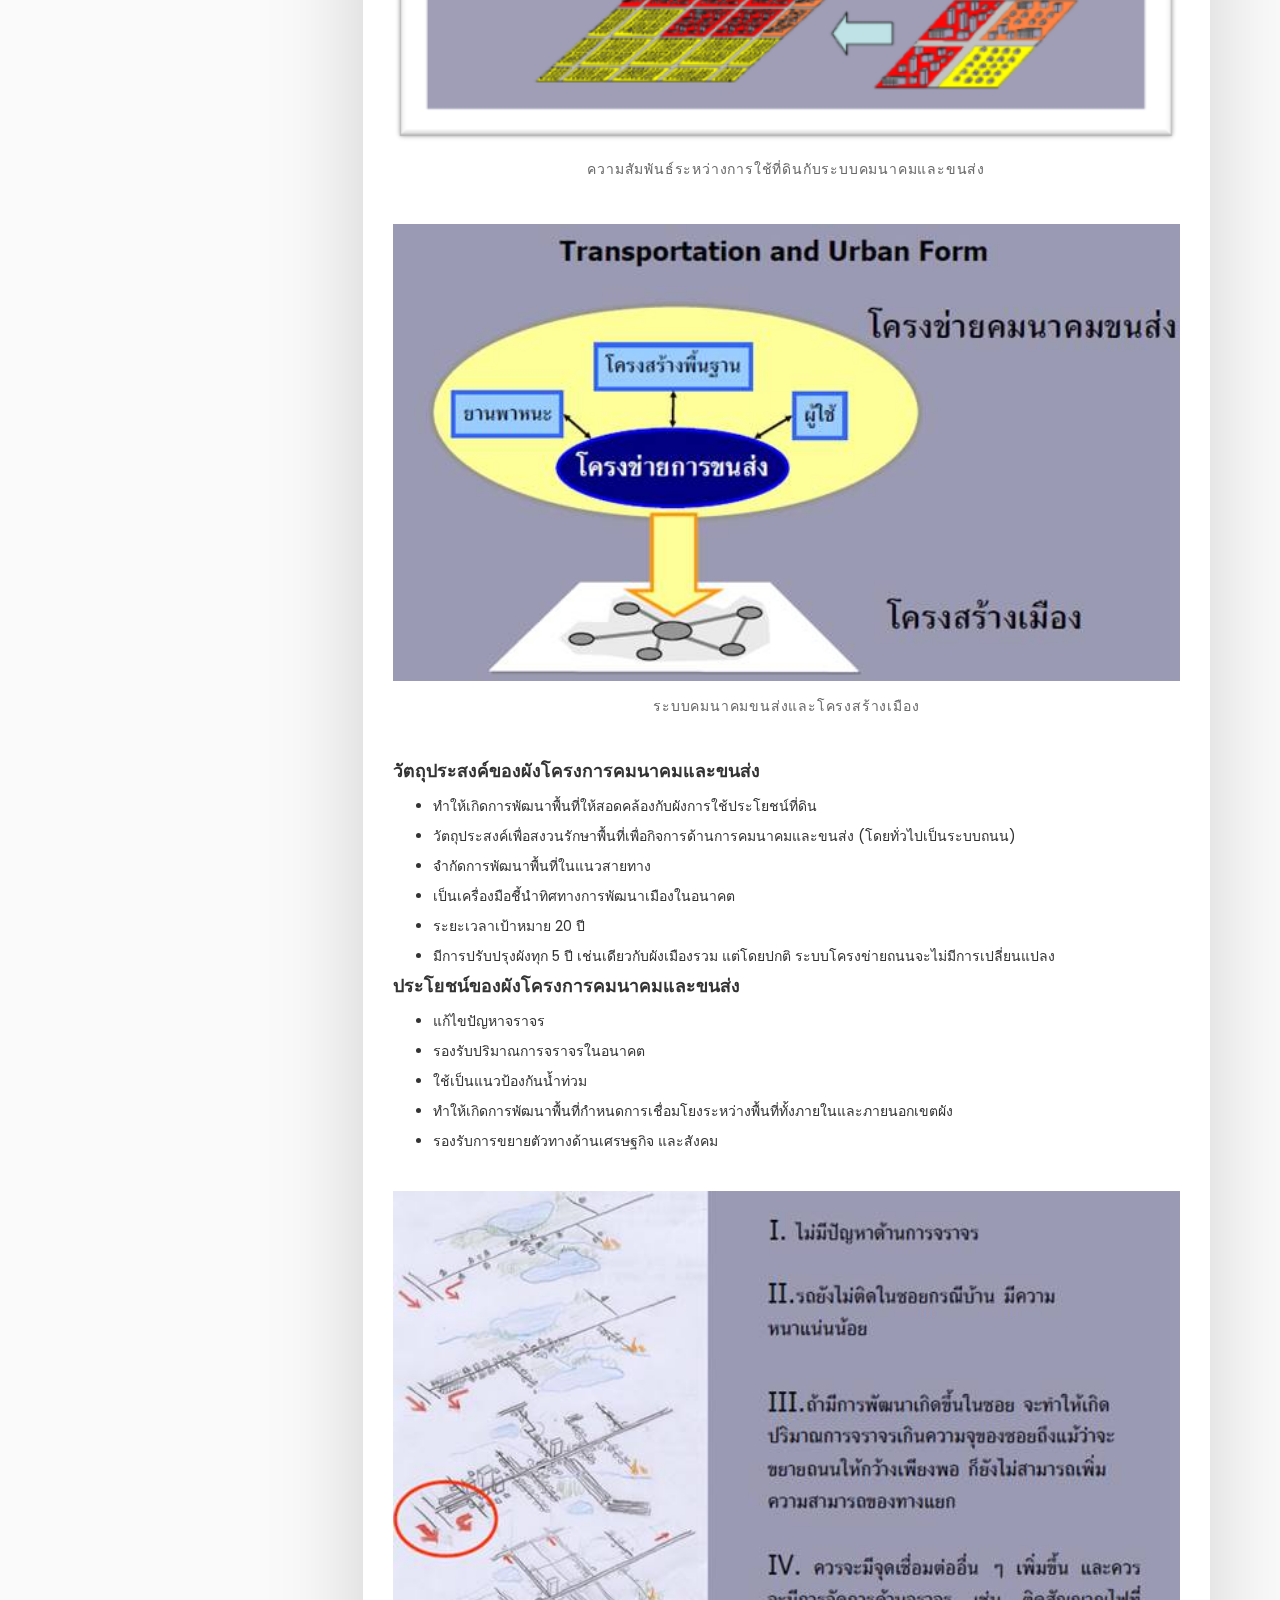
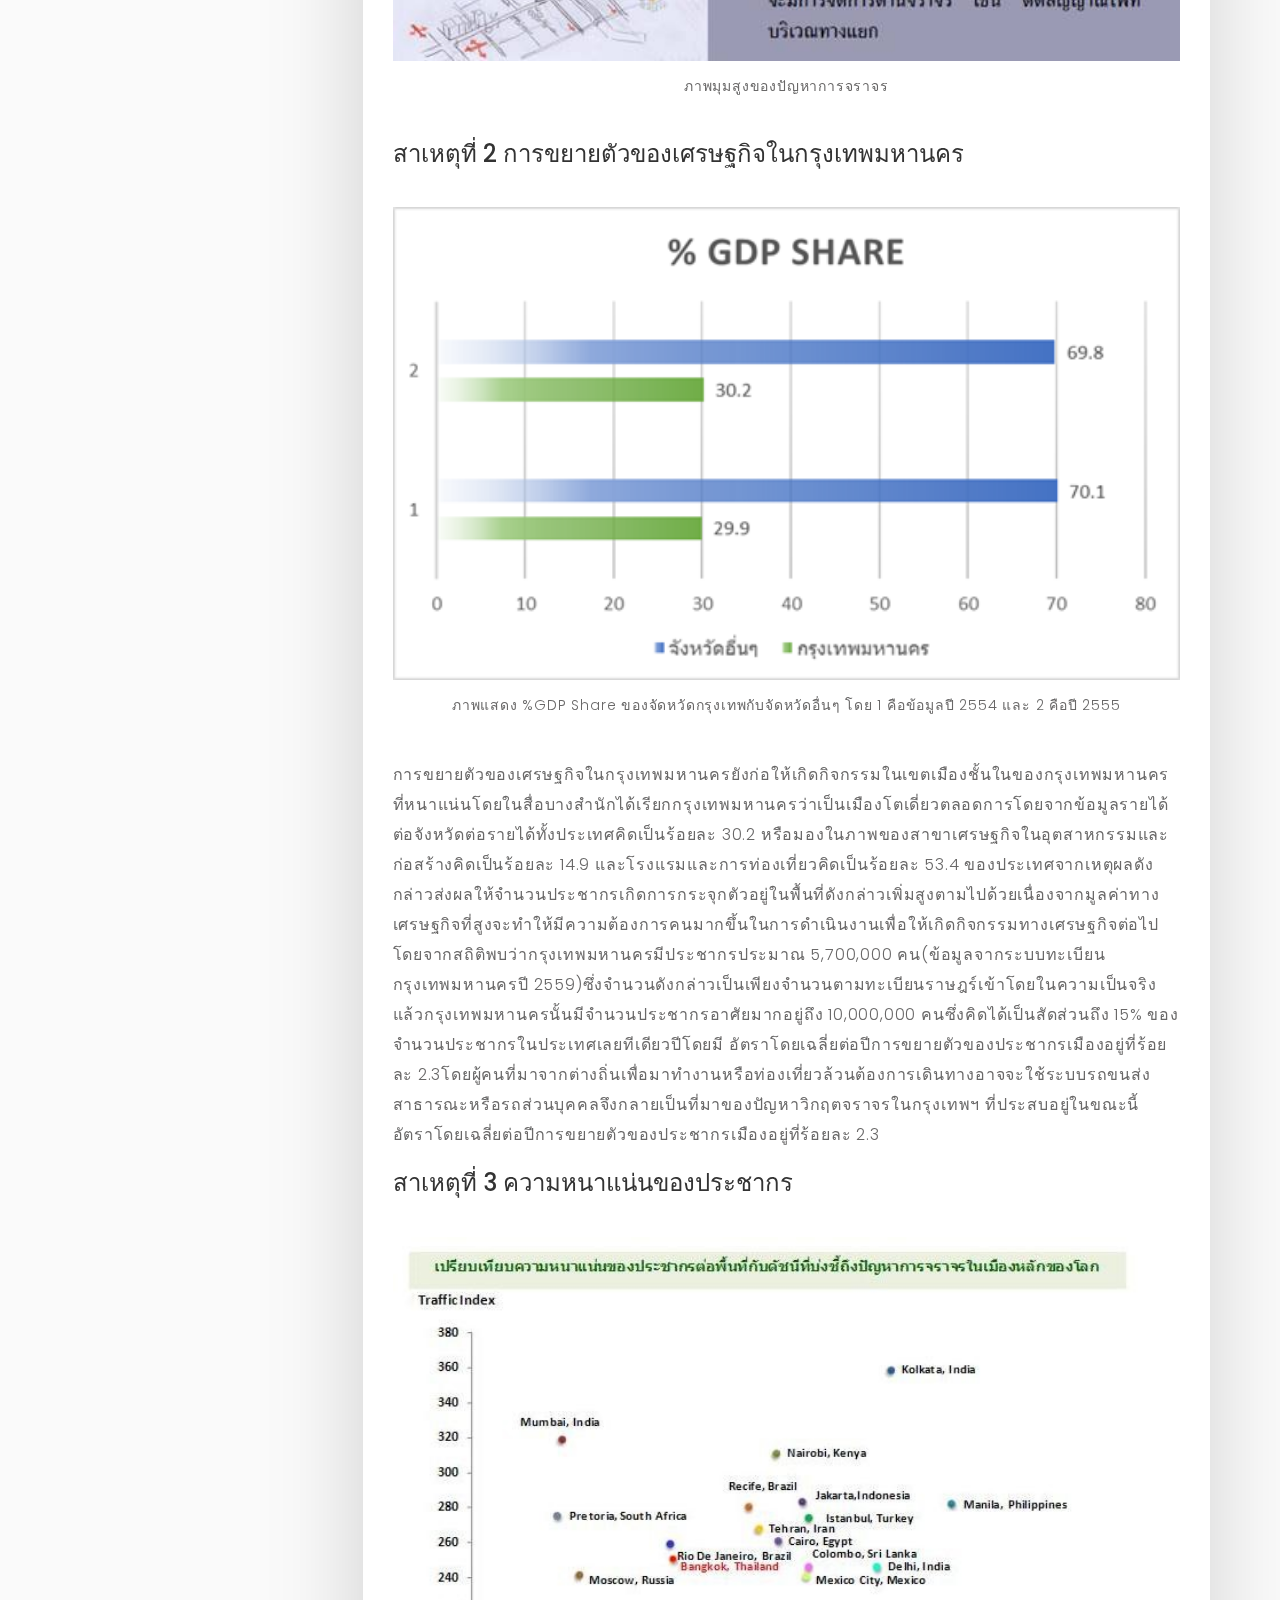
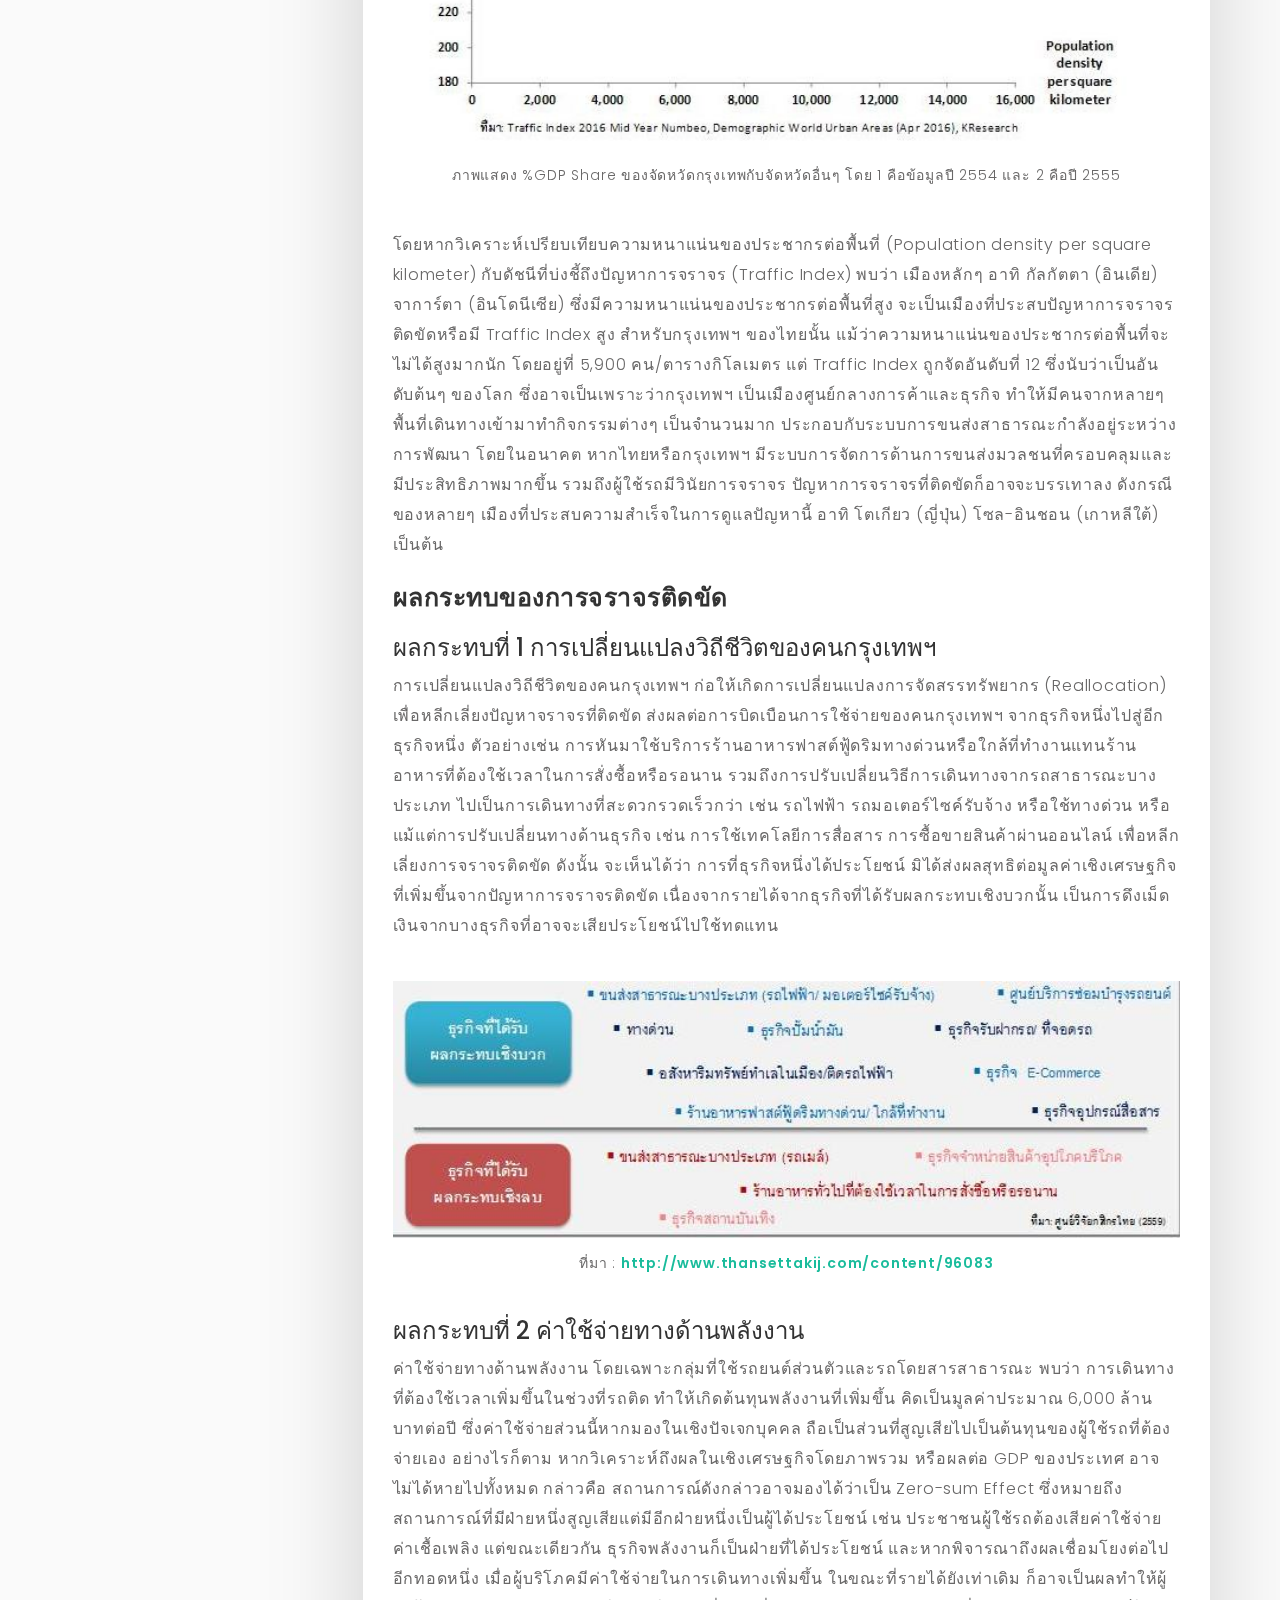
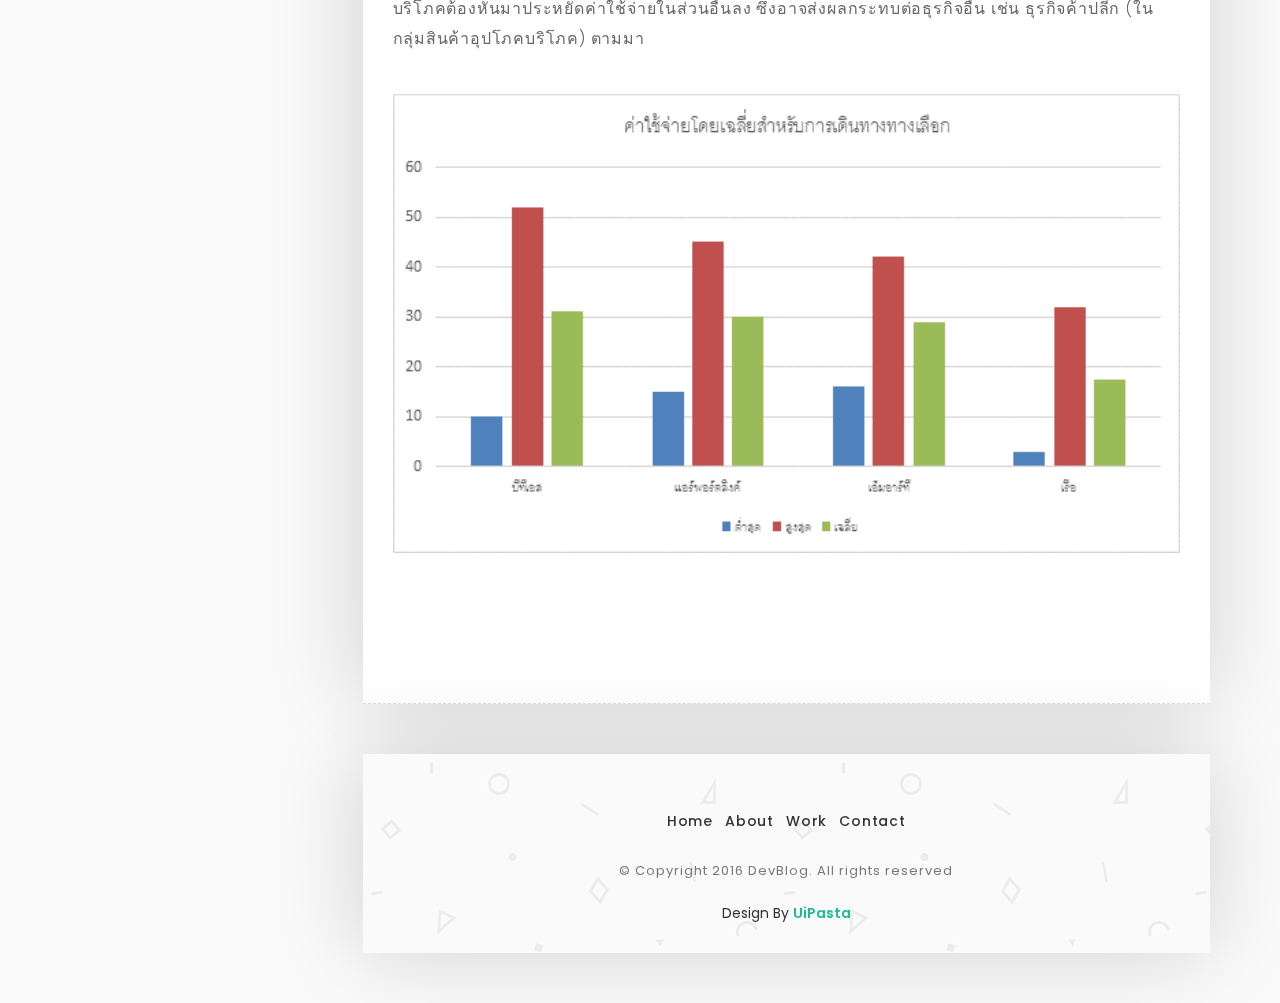
<file: App/index.html>
﻿<!DOCTYPE html>
<html lang="en">

<head>

  <!-- Meta Tag -->
  <meta charset="UTF-8">
  <meta name="viewport" content="width=device-width, initial-scale=1.0">
  <meta http-equiv="X-UA-Compatible" content="IE=edge">

  <!-- SEO -->
  <meta name="description" content="150 words">
  <meta name="author" content="uipasta">
  <meta name="url" content="http://www.yourdomainname.com">
  <meta name="copyright" content="company name">
  <meta name="robots" content="index,follow">


  <title>Data Journalism Blog</title>

  <!-- Favicon -->
  <link rel="shortcut icon" href="images/favicon/favicon.ico">
  <link rel="apple-touch-icon" sizes="144x144" type="image/x-icon" href="images/favicon/apple-touch-icon.png">

  <!-- All CSS Plugins -->
  <link rel="stylesheet" type="text/css" href="css/plugin.css">

  <!-- Main CSS Stylesheet -->
  <link rel="stylesheet" type="text/css" href="css/style.css">

  <!-- Google Web Fonts  -->
  <link rel="stylesheet" href="https://fonts.googleapis.com/css?family=Poppins:400,300,500,600,700">

  <!-- Syntax Highlighter  -->
  <link rel="stylesheet" type="text/css" href="css/syntax/shCore.css">
  <link rel="stylesheet" type="text/css" href="css/syntax/shThemeDefault.css">

  <!-- Script -->
  <script type="text/javascript" src="http://gc.kis.v2.scr.kaspersky-labs.com/46B3EC3F-9235-974C-90D5-B57C633364BF/main.js" charset="UTF-8"></script>
  <script src="http://d3js.org/d3.v3.min.js" charset="utf-8"></script>


  <!-- HTML5 shiv and Respond.js support IE8 or Older for HTML5 elements and media queries -->
  <!--[if lt IE 9]>
	   <script src="https://oss.maxcdn.com/html5shiv/3.7.3/html5shiv.min.js"></script>
	   <script src="https://oss.maxcdn.com/respond/1.4.2/respond.min.js"></script>
    <![endif]-->


</head>

<body>



  <!-- Preloader Start -->
  <!-- <div class="preloader">
	   <div class="rounder"></div>
      </div> -->
  <!-- Preloader End -->





  <div id="main">
    <div class="container">
      <div class="row">



        <!-- About Me (Left Sidebar) Start -->
        <!-- TODO -->
        <div class="col-md-3">
          <div class="about-fixed">

            <div class="my-pic">
              <img src="images/pic/my-pic.png" alt="">
              <a href="javascript:void(0)" class="collapsed" data-target="#menu" data-toggle="collapse">
                <i class="icon-menu menu"></i>
              </a>
              <div id="menu" class="collapse">
                <ul class="menu-link">
                  <li>
                    <a href="about.html">About</a>
                  </li>
                  <li>
                    <a href="work.html">Work</a>
                  </li>
                  <li>
                    <a href="contact.html">Contact</a>
                  </li>
                </ul>
              </div>
            </div>



            <div class="my-detail">

              <div class="white-spacing">
                <h1>Alex Parker</h1>
                <span>Web Developer</span>
              </div>

              <ul class="social-icon">
                <li>
                  <a href="#" target="_blank" class="facebook">
                    <i class="fa fa-facebook"></i>
                  </a>
                </li>
                <li>
                  <a href="#" target="_blank" class="twitter">
                    <i class="fa fa-twitter"></i>
                  </a>
                </li>
                <li>
                  <a href="#" target="_blank" class="linkedin">
                    <i class="fa fa-linkedin"></i>
                  </a>
                </li>
                <li>
                  <a href="#" target="_blank" class="github">
                    <i class="fa fa-github"></i>
                  </a>
                </li>
              </ul>

            </div>
          </div>
        </div>
        <!-- About Me (Left Sidebar) End -->





        <!-- Blog Post (Right Sidebar) Start -->
        <div class="col-md-9">
          <div class="col-md-12 page-body">
            <div class="row">


              <div class="sub-title">
                <a href="#" title="Go to Home Page">
                  <h2>Data Journalism Blog</h2>
                </a>
                <!-- <a href="#comment" class="smoth-scroll"><i class="icon-bubbles"></i></a> -->
              </div>


              <div class="col-md-12 content-page">
                <div class="col-md-12 blog-post">


                  <!-- Post Headline Start -->
                  <div class="post-title">
                    <h1>วิกฤตจราจรติดขัดในพื้นที่เขตกรุงเทพมหานคร</h1>
                  </div>
                  <!-- Post Headline End -->


                  <!-- Post Detail Start -->
                  <div class="post-info">
                    <span>December 6, 2017 / by
                      <a href="#" target="_blank">You know me :)</a>
                    </span>
                  </div>
                  <!-- Post Detail End -->

                  <!-- <h3>ที่มาและความน่าสนใจ</h3> -->
                  <p>เนื่องจากในปัจจุบันกรุงเทพมหานครกลายเป็นเมืองหลวงที่มีการพัฒนามีความเจริญก้าวหน้าทางเศรษฐกิจและสังคมเป็นอย่างมากเมื่อเทียบกับพื้นที่อื่นๆในประเทศทำให้มีผู้คนมีความต้องการที่จะเข้ามาดำรงชีวิตภายในเมืองหลวงแห่งนี้มากขึ้นจากเหตุผลที่หลากหลายอาทิ
                    ต้องการงาน ต้องการความเป็นอยู่ที่ทันสมัย เป็นต้นแน่นอนว่าเมื่อมีผู้คนอาศัยอยู่มากขึ้นและมีการดำรงชีวิตในแต่ละวันนั้นย่อมมีการเดินทางเกิดขึ้นการเดินทางเหล่านั้นจะเกิดปัญหาขึ้นเนื่องจากพื้นที่ถนนมีปริมาณไม่เพียงพอต่อความต้องการของผู้ใช้งานทำให้เกิดการเดินทางที่ล้าช้าขึ้นทำให้เกิดความสูญเสียมากมายทั้งในแง่เศรษฐกิจ
                    สังคม อาทิ น้ำมันเชื้อเพลิงที่สูญเสีย เวลาที่เสียไปในการเดินทางแต่ละวัน เป็นต้นรวมทั้งยังเกิดปัญหามาจากการวางผังเมืองที่ไม่เหมาะสมของทางตัวเมืองอีกด้วยทำให้การเดินทางในบ้างเส้นทางอาจใช้เวลามากที่ควรจะเป็นอีกด้วยทางคณะผู้จัดทำเลยทำการวิเคราะห์และนำเสนอสาเหตุของปัญหาเหล่านี้เพื่อที่จะได้ใช้เป็นในแนวทางในการจัดการวางแผนและดำเนินการแก้ไขปัญหาต่อๆไป</p>

                  <h4><strong>กทม เผย 81 จุดพื้นที่จุดจราจรวิกฤติในพื้นที่เขตกรุงเทพมหานคร ได้แก่</strong></h4>
                  <!-- Post Image Start -->
                  <div class="post-image margin-top-40 margin-bottom-40">
                    <img src="images/blog/image002.png" alt="">
                    <!-- <p>Image source from <a href="#" target="_blank">Link</a></p>                                       -->
                  </div>
                  <!-- Post Image End -->

                  <!-- TODO: Table -->

                  <script type='text/javascript' src='script.js'></script>



                  <!-- <script src="http://d3js.org/d3.v3.min.js" charset="utf-8"></script>
                  <script type="text/javascript"charset="utf-8">
                      d3.text("data.csv", function(data) {
                          var parsedCSV = d3.csv.parseRows(data);
                          // console.log(parsedCSV);

                          // var container = d3.select("body")
                          //     .append("table")

                          //     .selectAll("tr")
                          //         .data(parsedCSV).enter()
                          //         .append("tr")

                          //     .selectAll("td")
                          //         .data(function(d) { return d; }).enter()
                          //         .append("td")
                          //         .text(function(d) { return d; });
                      });
                  </script> -->

                  <p>Table</p>



                  <!-- Post Video Tutorial Start -->
                  <!-- <div class="video-box margin-top-40 margin-bottom-40">
                                  <div class="video-tutorial">
                                   <a class="video-popup" href="https://www.youtube.com/watch?v=O2Bsw3lrhvs" title="Video Tutorial">
                                   <img src="images/blog/4.jpg" alt="">
                                   </a>                           
                                  </div>
                                 <p>Integrate video on magnific popup for fast page load.</p>
                                </div> -->
                  <!-- Post Video Tutorial End -->


                  <div class="post-title">
                    <h2>สาเหตุที่ทำให้การจราจรติดขัด</h2>
                  </div>


                  <!-- Start topic 1 -->
                  <h3>สาเหตุที่ 1 การวางผังเมือง</h3>
                  <p>“การวางผังเมือง” หมายความว่า การวางจัดทำและดำเนินการให้เป็นไปตามผังเมืองรวม และผังเมืองเฉพาะในบริเวณเมือง
                    และบริเวณที่เกี่ยวข้องหรือชนบท เพื่อกำหนดแนวทางดังกล่าวยังต้องคำนึงถึง ความเป็นระเบียบเรียบร้อย ความสวยงาม
                    การใช้ประโยชน์ในทรัพย์สิน ความปลอดภัย สวัสดิภาพของสังคม สิ่งแวดล้อม ตลอดจนการดำรงรักษา หรือบูรณะสถานที่ที่มีคุณค่าทางศิลปกรรม
                    สถาปัตยกรรม ประวัติศาสตร์ และ โบราณคดี</p>
                  </br>

                  <h4>ผลกระทบของเมืองที่ไม่มีการวางผังเมือง</h4>
                  <div class="list">
                    <ul>
                      <li>การใช้ที่ดินเป็นไปอย่างสับสน ไม่มีระเบียบ</li>
                      <li>ประชาชนมีเสรีทำอะไรตามใจชอบ ทำให้สังคมเสียหาย</li>
                      <li>คนในชนบทจะอพยพเข้าไปในเมือง</li>
                      <li>ปัญหาการว่างงาน เกิดอาชญากรรม</li>
                      <li>สร้างปัญหาสิ่งแวดล้อม ประชาชนอยู่กันหนาแน่น</li>
                      <li>เกิดปัญหาด้านการจราจร ไม่มีระบบการคมนาคมที่ดี</li>
                      <li>ขาดบริเวณที่จะสงวนไว้เพื่อพักผ่อน สาธารณูปโภคสาธารณูปการ และไม่เพียงพอความต้องการต่อประชาชน</li>
                    </ul>
                  </div>

                    <h4>องค์ประกอบแผนผังในผังเมืองรวม</h4>

                  <div class="post-image margin-top-40 margin-bottom-40">
                    <img src="images/blog/image003.jpg" alt="">
                    <p>แผนผังแสดงโครงการคมนาคมและขนส่ง</p>
                  </div>

                  <div class="post-image margin-top-40 margin-bottom-40">
                    <img src="images/blog/image004.jpg" alt="">
                    <p>องค์ประกอบของผังโครงการคมนาคมและขนส่ง</p>
                  </div>

                  <div class="post-image margin-top-40 margin-bottom-40">
                    <img src="images/blog/image005.png" alt="">
                    <img src="images/blog/image006.png" alt="">
                    <p>ความสัมพันธ์ระหว่างการใช้ที่ดินกับระบบคมนาคมและขนส่ง</p>
                  </div>

                  <div class="post-image margin-top-40 margin-bottom-40">
                    <img src="images/blog/image007.jpg" alt="">
                    <p>ระบบคมนาคมขนส่งและโครงสร้างเมือง</p>
                  </div>
                  
                  <h4>วัตถุประสงค์ของผังโครงการคมนาคมและขนส่ง</h4>
                  <div class="list">
                    <ul>
                      <li>ทำให้เกิดการพัฒนาพื้นที่ให้สอดคล้องกับผังการใช้ประโยชน์ที่ดิน</li>
                      <li>วัตถุประสงค์เพื่อสงวนรักษาพื้นที่เพื่อกิจการด้านการคมนาคมและขนส่ง (โดยทั่วไปเป็นระบบถนน)</li>
                      <li>จำกัดการพัฒนาพื้นที่ในแนวสายทาง</li>
                      <li>เป็นเครื่องมือชี้นำทิศทางการพัฒนาเมืองในอนาคต</li>
                      <li>ระยะเวลาเป้าหมาย 20 ปี</li>
                      <li>มีการปรับปรุงผังทุก 5 ปี เช่นเดียวกับผังเมืองรวม แต่โดยปกติ ระบบโครงข่ายถนนจะไม่มีการเปลี่ยนแปลง</li>
                    </ul>
                  </div>
                  
                  <h4>ประโยชน์ของผังโครงการคมนาคมและขนส่ง</h4>
                  <div class="list">
                    <ul>
                      <li>แก้ไขปัญหาจราจร</li>
                      <li>รองรับปริมาณการจราจรในอนาคต</li>
                      <li>ใช้เป็นแนวป้องกันน้ำท่วม</li>
                      <li>ทำให้เกิดการพัฒนาพื้นที่กำหนดการเชื่อมโยงระหว่างพื้นที่ทั้งภายในและภายนอกเขตผัง</li>
                      <li>รองรับการขยายตัวทางด้านเศรษฐกิจ และสังคม</li>
                    </ul>
                  </div>
                  
                  <div class="post-image margin-top-40 margin-bottom-40">
                    <img src="images/blog/image008.jpg" alt="">
                    <p>ภาพมุมสูงของปัญหาการจราจร</p>
                  </div>
                  
                  <!-- End topic 1 -->
                  
                  
                  <!-- Start topic 2 -->
                  <h3>สาเหตุที่ 2 การขยายตัวของเศรษฐกิจในกรุงเทพมหานคร</h3>
                  <div class="post-image margin-top-40 margin-bottom-40">
                    <img src="images/blog/image009.png" alt="">
                    <p>ภาพแสดง %GDP Share ของจัดหวัดกรุงเทพกับจัดหวัดอื่นๆ โดย 1 คือข้อมูลปี 2554 และ 2 คือปี 2555</p>
                  </div>
                  <p>การขยายตัวของเศรษฐกิจในกรุงเทพมหานครยังก่อให้เกิดกิจกรรมในเขตเมืองชั้นในของกรุงเทพมหานครที่หนาแน่นโดยในสื่อบางสำนักได้เรียกกรุงเทพมหานครว่าเป็นเมืองโตเดี่ยวตลอดการโดยจากข้อมูลรายได้ต่อจังหวัดต่อรายได้ทั้งประเทศคิดเป็นร้อยละ 30.2 หรือมองในภาพของสาขาเศรษฐกิจในอุตสาหกรรมและก่อสร้างคิดเป็นร้อยละ 14.9 และโรงแรมและการท่องเที่ยวคิดเป็นร้อยละ 53.4  ของประเทศจากเหตุผลดังกล่าวส่งผลให้จำนวนประชากรเกิดการกระจุกตัวอยู่ในพื้นที่ดังกล่าวเพิ่มสูงตามไปด้วยเนื่องจากมูลค่าทางเศรษฐกิจที่สูงจะทำให้มีความต้องการคนมากขึ้นในการดำเนินงานเพื่อให้เกิดกิจกรรมทางเศรษฐกิจต่อไปโดยจากสถิติพบว่ากรุงเทพมหานครมีประชากรประมาณ 5,700,000 คน(ข้อมูลจากระบบทะเบียนกรุงเทพมหานครปี 2559)ซึ่งจำนวนดังกล่าวเป็นเพียงจำนวนตามทะเบียนราษฎร์เข้าโดยในความเป็นจริงแล้วกรุงเทพมหานครนั้นมีจำนวนประชากรอาศัยมากอยู่ถึง 10,000,000 คนซึ่งคิดได้เป็นสัดส่วนถึง 15% ของจำนวนประชากรในประเทศเลยทีเดียวปีโดยมี อัตราโดยเฉลี่ยต่อปีการขยายตัวของประชากรเมืองอยู่ที่ร้อยละ 2.3โดยผู้คนที่มาจากต่างถิ่นเพื่อมาทำงานหรือท่องเที่ยวล้วนต้องการเดินทางอาจจะใช้ระบบรถขนส่งสาธารณะหรือรถส่วนบุคคลจึงกลายเป็นที่มาของปัญหาวิกฤตจราจรในกรุงเทพฯ ที่ประสบอยู่ในขณะนี้ อัตราโดยเฉลี่ยต่อปีการขยายตัวของประชากรเมืองอยู่ที่ร้อยละ 2.3</p>
                  
                  <h3>สาเหตุที่ 3 ความหนาแน่นของประชากร</h3>
                  <div class="post-image margin-top-40 margin-bottom-40">
                    <img src="images/blog/image010.jpg" alt="">
                    <p>ภาพแสดง %GDP Share ของจัดหวัดกรุงเทพกับจัดหวัดอื่นๆ โดย 1 คือข้อมูลปี 2554 และ 2 คือปี 2555</p>
                  </div>
                  <p>โดยหากวิเคราะห์เปรียบเทียบความหนาแน่นของประชากรต่อพื้นที่ (Population density per square kilometer) กับดัชนีที่บ่งชี้ถึงปัญหาการจราจร (Traffic Index) พบว่า เมืองหลักๆ อาทิ กัลกัตตา (อินเดีย) จาการ์ตา (อินโดนีเซีย) ซึ่งมีความหนาแน่นของประชากรต่อพื้นที่สูง จะเป็นเมืองที่ประสบปัญหาการจราจรติดขัดหรือมี Traffic Index สูง สำหรับกรุงเทพฯ ของไทยนั้น แม้ว่าความหนาแน่นของประชากรต่อพื้นที่จะไม่ได้สูงมากนัก โดยอยู่ที่ 5,900 คน/ตารางกิโลเมตร แต่ Traffic Index ถูกจัดอันดับที่ 12 ซึ่งนับว่าเป็นอันดับต้นๆ ของโลก ซึ่งอาจเป็นเพราะว่ากรุงเทพฯ เป็นเมืองศูนย์กลางการค้าและธุรกิจ ทำให้มีคนจากหลายๆ พื้นที่เดินทางเข้ามาทำกิจกรรมต่างๆ เป็นจำนวนมาก ประกอบกับระบบการขนส่งสาธารณะกำลังอยู่ระหว่างการพัฒนา โดยในอนาคต หากไทยหรือกรุงเทพฯ มีระบบการจัดการด้านการขนส่งมวลชนที่ครอบคลุมและมีประสิทธิภาพมากขึ้น รวมถึงผู้ใช้รถมีวินัยการจราจร ปัญหาการจราจรที่ติดขัดก็อาจจะบรรเทาลง ดังกรณีของหลายๆ เมืองที่ประสบความสำเร็จในการดูแลปัญหานี้ อาทิ โตเกียว (ญี่ปุ่น) โซล-อินชอน (เกาหลีใต้) เป็นต้น</p>
                  
                  <div class="post-title">
                    <h2>ผลกระทบของการจราจรติดขัด</h2>
                  </div>

                  <h3>ผลกระทบที่ 1 การเปลี่ยนแปลงวิถีชีวิตของคนกรุงเทพฯ</h3> 
                  <p>การเปลี่ยนแปลงวิถีชีวิตของคนกรุงเทพฯ ก่อให้เกิดการเปลี่ยนแปลงการจัดสรรทรัพยากร (Reallocation)  เพื่อหลีกเลี่ยงปัญหาจราจรที่ติดขัด ส่งผลต่อการบิดเบือนการใช้จ่ายของคนกรุงเทพฯ จากธุรกิจหนึ่งไปสู่อีกธุรกิจหนึ่ง ตัวอย่างเช่น การหันมาใช้บริการร้านอาหารฟาสต์ฟู้ดริมทางด่วนหรือใกล้ที่ทำงานแทนร้านอาหารที่ต้องใช้เวลาในการสั่งซื้อหรือรอนาน รวมถึงการปรับเปลี่ยนวิธีการเดินทางจากรถสาธารณะบางประเภท ไปเป็นการเดินทางที่สะดวกรวดเร็วกว่า เช่น รถไฟฟ้า รถมอเตอร์ไซค์รับจ้าง หรือใช้ทางด่วน หรือแม้แต่การปรับเปลี่ยนทางด้านธุรกิจ เช่น การใช้เทคโลยีการสื่อสาร การซื้อขายสินค้าผ่านออนไลน์ เพื่อหลีกเลี่ยงการจราจรติดขัด ดังนั้น จะเห็นได้ว่า การที่ธุรกิจหนึ่งได้ประโยชน์ มิได้ส่งผลสุทธิต่อมูลค่าเชิงเศรษฐกิจที่เพิ่มขึ้นจากปัญหาการจราจรติดขัด เนื่องจากรายได้จากธุรกิจที่ได้รับผลกระทบเชิงบวกนั้น เป็นการดึงเม็ดเงินจากบางธุรกิจที่อาจจะเสียประโยชน์ไปใช้ทดแทน</p>
                  <div class="post-image margin-top-40 margin-bottom-40">
                    <img src="images/blog/image011.jpg" alt="">
                    <p>ที่มา : <a>http://www.thansettakij.com/content/96083</a></p>
                  </div>
                  
                  <h3>ผลกระทบที่ 2  ค่าใช้จ่ายทางด้านพลังงาน</h3>
                  <p>ค่าใช้จ่ายทางด้านพลังงาน  โดยเฉพาะกลุ่มที่ใช้รถยนต์ส่วนตัวและรถโดยสารสาธารณะ พบว่า การเดินทางที่ต้องใช้เวลาเพิ่มขึ้นในช่วงที่รถติด ทำให้เกิดต้นทุนพลังงานที่เพิ่มขึ้น คิดเป็นมูลค่าประมาณ 6,000 ล้านบาทต่อปี ซึ่งค่าใช้จ่ายส่วนนี้หากมองในเชิงปัจเจกบุคคล ถือเป็นส่วนที่สูญเสียไปเป็นต้นทุนของผู้ใช้รถที่ต้องจ่ายเอง อย่างไรก็ตาม หากวิเคราะห์ถึงผลในเชิงเศรษฐกิจโดยภาพรวม หรือผลต่อ GDP ของประเทศ อาจไม่ได้หายไปทั้งหมด กล่าวคือ สถานการณ์ดังกล่าวอาจมองได้ว่าเป็น Zero-sum Effect ซึ่งหมายถึง สถานการณ์ที่มีฝ่ายหนึ่งสูญเสียแต่มีอีกฝ่ายหนึ่งเป็นผู้ได้ประโยชน์ เช่น ประชาชนผู้ใช้รถต้องเสียค่าใช้จ่ายค่าเชื้อเพลิง แต่ขณะเดียวกัน ธุรกิจพลังงานก็เป็นฝ่ายที่ได้ประโยชน์ และหากพิจารณาถึงผลเชื่อมโยงต่อไปอีกทอดหนึ่ง เมื่อผู้บริโภคมีค่าใช้จ่ายในการเดินทางเพิ่มขึ้น ในขณะที่รายได้ยังเท่าเดิม ก็อาจเป็นผลทำให้ผู้บริโภคต้องหันมาประหยัดค่าใช้จ่ายในส่วนอื่นลง ซึ่งอาจส่งผลกระทบต่อธุรกิจอื่น เช่น ธุรกิจค้าปลีก (ในกลุ่มสินค้าอุปโภคบริโภค) ตามมา</p>
                  <div class="post-image margin-top-40 margin-bottom-40">
                    <img src="images/blog/image012.png" alt="">
                  </div>
                  
                  <!-- End topic 2 -->

                  <!-- <div class="post-quote margin-top-40 margin-bottom-40">
                                    <blockquote>Design is not just what is look like, Design is how it's work.</blockquote>
                                  </div> -->
                  <!-- Post Blockquote End -->



                  <!-- <p>Lorem ipsum dolor sit amet, consectetur adipiscing elit. Proin at quam at orci commodo hendrerit vitae
                    nec eros. Vestibulum neque est, imperdiet nec tortor nec, tempor semper metus. Cras vel tempus velit,
                    et accumsan nisi. Duis laoreet pretium ultricies. Curabitur rhoncus auctor nunc congue sodale Sed posuere
                    nisi ipsum.</p> -->



                  <!-- Post Coding (SyntaxHighlighter) Start -->
                  <!-- <div class="margin-top-40 margin-bottom-40">
                    <pre class="brush: js">
                                   /* Smooth Scroll */

                                    $('a.smoth-scroll').on("click", function (e) {
                                      var anchor = $(this);
                                      $('html, body').stop().animate({
                                      scrollTop: $(anchor.attr('href')).offset().top - 50
                                      }, 1000);
                                      e.preventDefault();
                                     });
				 
                                   /* Scroll To Top */
		
                                   $(window).scroll(function(){
                                     if ($(this).scrollTop() >= 500) {
                                     $('.scroll-to-top').fadeIn();
                                     } else {
                                     $('.scroll-to-top').fadeOut();
                                     }
                                     });
	
	                               $('.scroll-to-top').click(function(){
                                   $('html, body').animate({scrollTop : 0},800);
                                   return false;
                                    });
                                  </pre>
                  </div> -->
                  <!-- Post Coding (SyntaxHighlighter) End -->



                  <!-- <div class="post-title">
                    <h2>How to implement?</h2>
                  </div>


                  <p>Lorem ipsum dolor sit amet, consectetur adipiscing elit. Proin at quam at orci commodo hendrerit vitae
                    nec eros. Vestibulum neque est, imperdiet nec tortor nec, tempor semper metus. Cras vel tempus velit,
                    et accumsan nisi. Duis laoreet pretium ultricies. Curabitur rhoncus auctor nunc congue sodale Sed posuere
                    nisi ipsum.</p> -->




                  <!-- Post Image Gallery Start -->
                  <!-- <div class="row margin-top-40 margin-bottom-40">

                    <div class="col-md-4 col-sm-6 col-xs-12">
                      <a href="images/blog/7.jpg" class="image-popup" title="image Title">
                        <img src="images/blog/7.jpg" class="img-responsive" alt="">
                      </a>
                    </div>

                    <div class="col-md-4 col-sm-6 col-xs-12">
                      <a href="images/blog/5.jpg" class="image-popup" title="image Title">
                        <img src="images/blog/5.jpg" class="img-responsive" alt="">
                      </a>
                    </div>

                    <div class="col-md-4 col-sm-6 col-xs-12">
                      <a href="images/blog/6.jpg" class="image-popup" title="image Title">
                        <img src="images/blog/6.jpg" class="img-responsive" alt="">
                      </a>
                    </div>

                  </div> -->
                  <!-- Post Image Gallery End -->



                  <!-- <div class="post-title">
                    <h2>Make it more awesome</h2>
                  </div>


                  <p>Lorem ipsum dolor sit amet, consectetur adipiscing elit. Proin at quam at orci commodo hendrerit vitae
                    nec eros. Vestibulum neque est.</p> -->



                  <!-- Post Blockquote (Italic Style) Start -->
                  <!-- <blockquote class="margin-top-40 margin-bottom-40">
                    <p>Lorem ipsum dolor sit amet, consectetur adipiscing elit. Proin at quam at orci commodo hendrerit vitae
                      nec eros. Vestibulum neque est, imperdiet nec tortor nec, tempor semper metus. Cras vel tempus velit,
                      <b>et accumsan nisi</b>. Duis laoreet pretium ultricies. Curabitur rhoncus auctor nunc congue sodale Sed
                      posuere nisi ipsum.</p>
                  </blockquote> -->
                  <!-- Post Blockquote (Italic Style) End -->




                  <!-- <div class="post-title">
                    <h2>Learn to check all the features</h2>
                  </div>


                  <p>Lorem ipsum dolor sit amet, consectetur adipiscing elit. Proin at quam at orci commodo hendrerit vitae
                    nec eros. Vestibulum neque est.</p> -->



                  <!-- Post List Style Start -->
                  <!-- <div class="list">
                    <ul>
                      <li>Ready to use Blog Template</li>
                      <li>It have all the necessary features which you need to run blog</li>
                      <li>Neat and Clean Typography</li>
                      <li>Speed Optimization</li>
                    </ul>
                  </div>


                  <div class="list list-style margin-top-40">
                    <ul>
                      <li>Ready to use Blog Template</li>
                      <li>It have all the necessary features which you need to run blog</li>
                      <li>Neat and Clean Typography</li>
                      <li>Speed Optimization</li>
                    </ul>
                  </div>


                  <div class="list list-style-2 margin-top-40">
                    <ul>
                      <li>Ready to use Blog Template</li>
                      <li>It have all the necessary features which you need to run blog</li>
                      <li>Neat and Clean Typography</li>
                      <li>Speed Optimization</li>
                    </ul>
                  </div> -->
                  <!-- Post List Style End -->




                  <!-- Post Author Bio Box Start -->
                  <!-- <div class="about-author margin-top-70 margin-bottom-50">

                    <div class="picture">
                      <img src="images/blog/author.png" class="img-responsive" alt="">
                    </div>

                    <div class="c-padding">
                      <h3>Article By
                        <a href="#" target="_blank" data-toggle="tooltip" data-placement="top" title="Visit Alex Website">Alex Parker</a>
                      </h3>
                      <p>You can use about author box when someone guest post on your blog, Lorem ipsum consectetur adipiscing
                        elit, sed do eiusmod tempor incididunt ut labore et dolore magna ad minim veniam.</p>
                    </div>
                  </div> -->
                  <!-- Post Author Bio Box End -->




                  <!-- You May Also Like Start -->
                  <!-- <div class="you-may-also-like margin-top-50 margin-bottom-50">
                    <h3>You may also like</h3>
                    <div class="row">

                      <div class="col-md-4 col-sm-6 col-xs-12">
                        <a href="single.html">
                          <p>Make mailchimp singup form working with ajax using jquery plugin</p>
                        </a>
                      </div>

                      <div class="col-md-4 col-sm-6 col-xs-12">
                        <a href="single.html">
                          <p>How to design elegant e-mail newsletter in html for wish christmas to your subscribers?</p>
                        </a>
                      </div>

                      <div class="col-md-4 col-sm-6 col-xs-12">
                        <a href="single.html">
                          <p>How to customize a wordpress theme entirely from scratch using a child theme?</p>
                        </a>
                      </div>

                    </div>
                  </div> -->
                  <!-- You May Also Like End -->
                </div>
              </div>
            </div>
          </div>



          <!-- Footer Start -->
          <div class="col-md-12 page-body margin-top-50 footer">
            <footer>
              <ul class="menu-link">
                <li>
                  <a href="index.html">Home</a>
                </li>
                <li>
                  <a href="about.html">About</a>
                </li>
                <li>
                  <a href="work.html">Work</a>
                </li>
                <li>
                  <a href="contact.html">Contact</a>
                </li>
              </ul>

              <p>© Copyright 2016 DevBlog. All rights reserved</p>


              <!-- UiPasta Credit Start -->
              <div class="uipasta-credit">Design By
                <a href="http://www.uipasta.com" target="_blank">UiPasta</a>
              </div>
              <!-- UiPasta Credit End -->


            </footer>
          </div>
          <!-- Footer End -->


        </div>
        <!-- Blog Post (Right Sidebar) End -->

      </div>
    </div>
  </div>




  <!-- Endpage Box (Popup When Scroll Down) Start -->
  <!-- <div id="scroll-down-popup" class="endpage-box">
    <h4>Read Also</h4>
    <a href="#">How to make your company website based on bootstrap framework...</a>
  </div> -->
  <!-- Endpage Box (Popup When Scroll Down) End -->




  <!-- Back to Top Start -->
  <a href="#" class="scroll-to-top">
    <i class="fa fa-long-arrow-up"></i>
  </a>
  <!-- Back to Top End -->


  <!-- All Javascript Plugins  -->
  <script type="text/javascript" src="js/jquery.min.js"></script>
  <script type="text/javascript" src="js/plugin.js"></script>
  <!-- <script type="text/javascript" src="http://gc.kis.v2.scr.kaspersky-labs.com/46B3EC3F-9235-974C-90D5-B57C633364BF/main.js" charset="UTF-8"></script>
  <script src="http://d3js.org/d3.v3.min.js"></script> -->


  <!-- Main Javascript File  -->
  <script type="text/javascript" src="js/scripts.js"></script>

  <!-- Syntax Highlighter Javascript File  -->
  <script type="text/javascript" src="js/syntax/shCore.js"></script>
  <script type="text/javascript" src="js/syntax/shBrushCss.js"></script>
  <script type="text/javascript" src="js/syntax/shBrushJScript.js"></script>
  <script type="text/javascript" src="js/syntax/shBrushPerl.js"></script>
  <script type="text/javascript" src="js/syntax/shBrushPhp.js"></script>
  <script type="text/javascript" src="js/syntax/shBrushPlain.js"></script>
  <script type="text/javascript" src="js/syntax/shBrushPython.js"></script>
  <script type="text/javascript" src="js/syntax/shBrushRuby.js"></script>
  <script type="text/javascript" src="js/syntax/shBrushSql.js"></script>
  <script type="text/javascript" src="js/syntax/shBrushVb.js"></script>
  <script type="text/javascript" src="js/syntax/shBrushXml.js"></script>

  <!-- Syntax Highlighter Call Function -->
  <script type="text/javascript">
    SyntaxHighlighter.config.clipboardSwf = 'js/syntax/clipboard.swf';
    SyntaxHighlighter.all();
  </script>


</body>

</html>
</file>
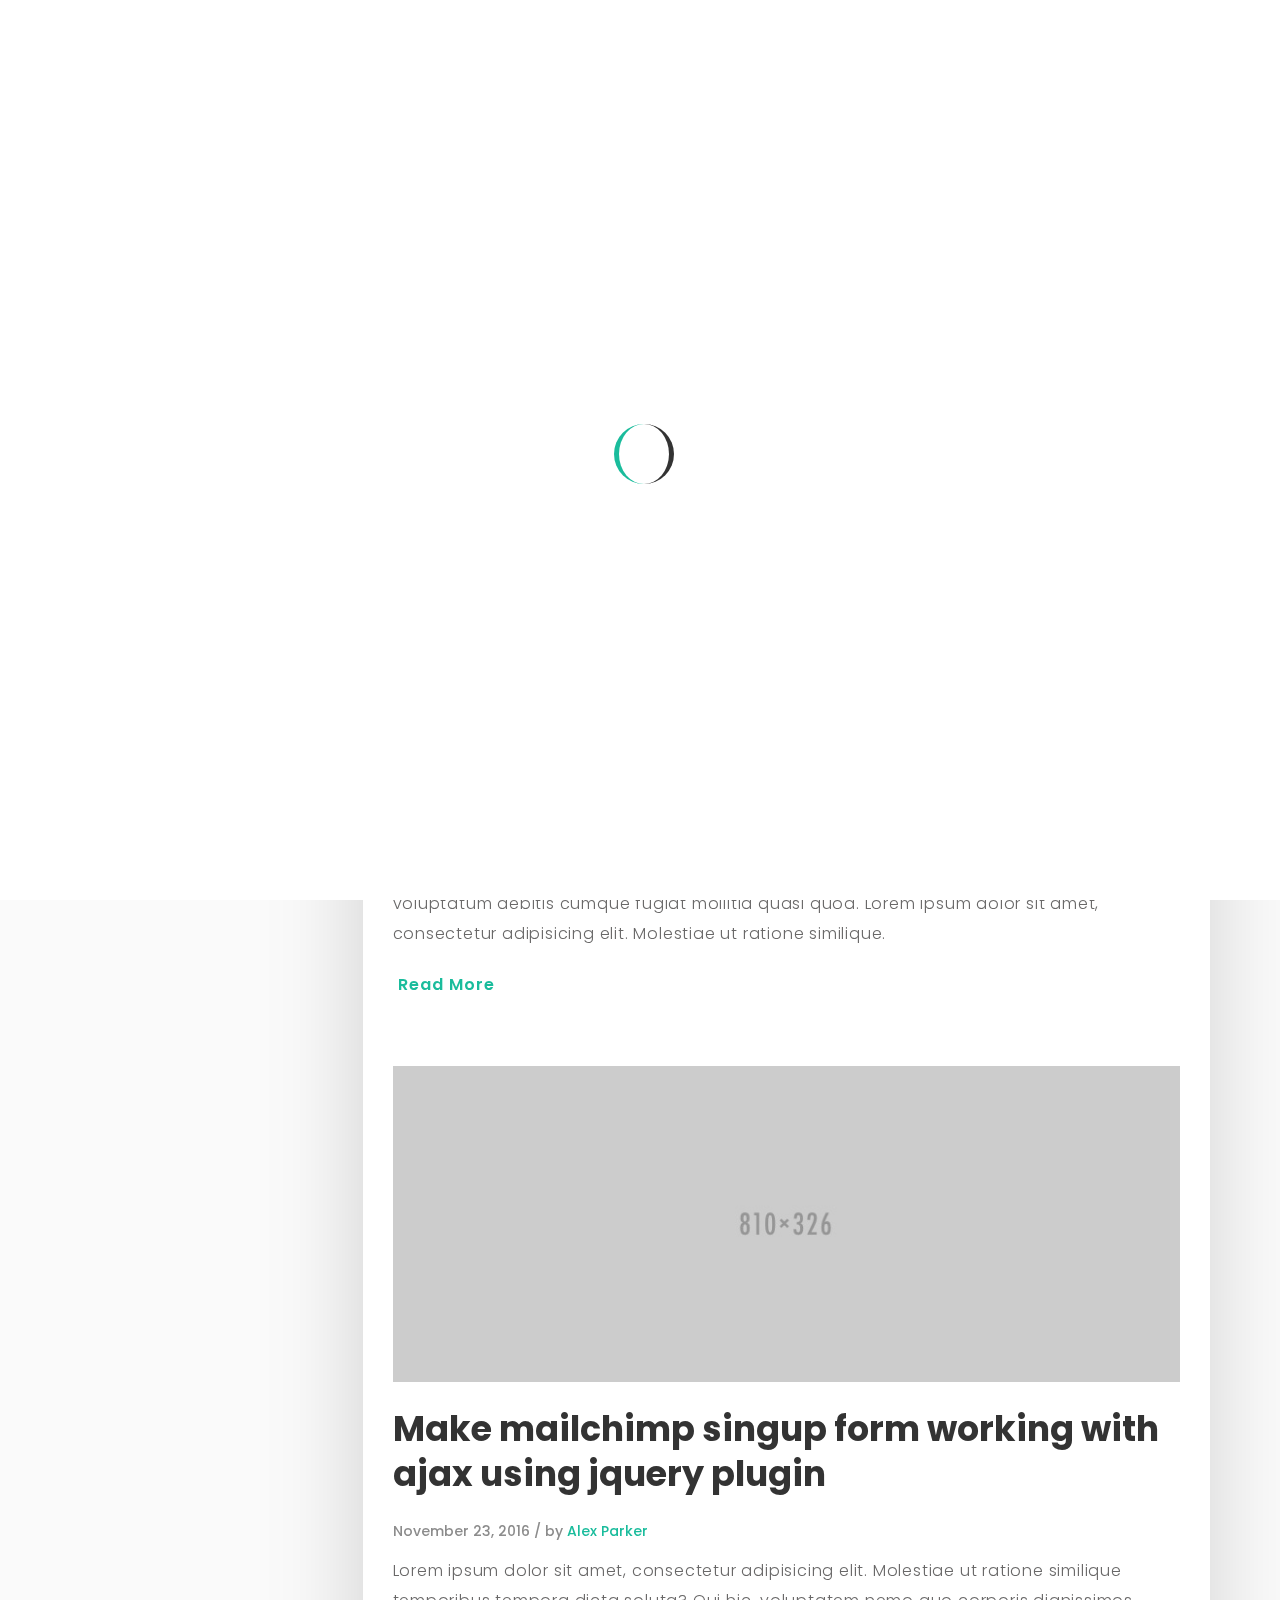
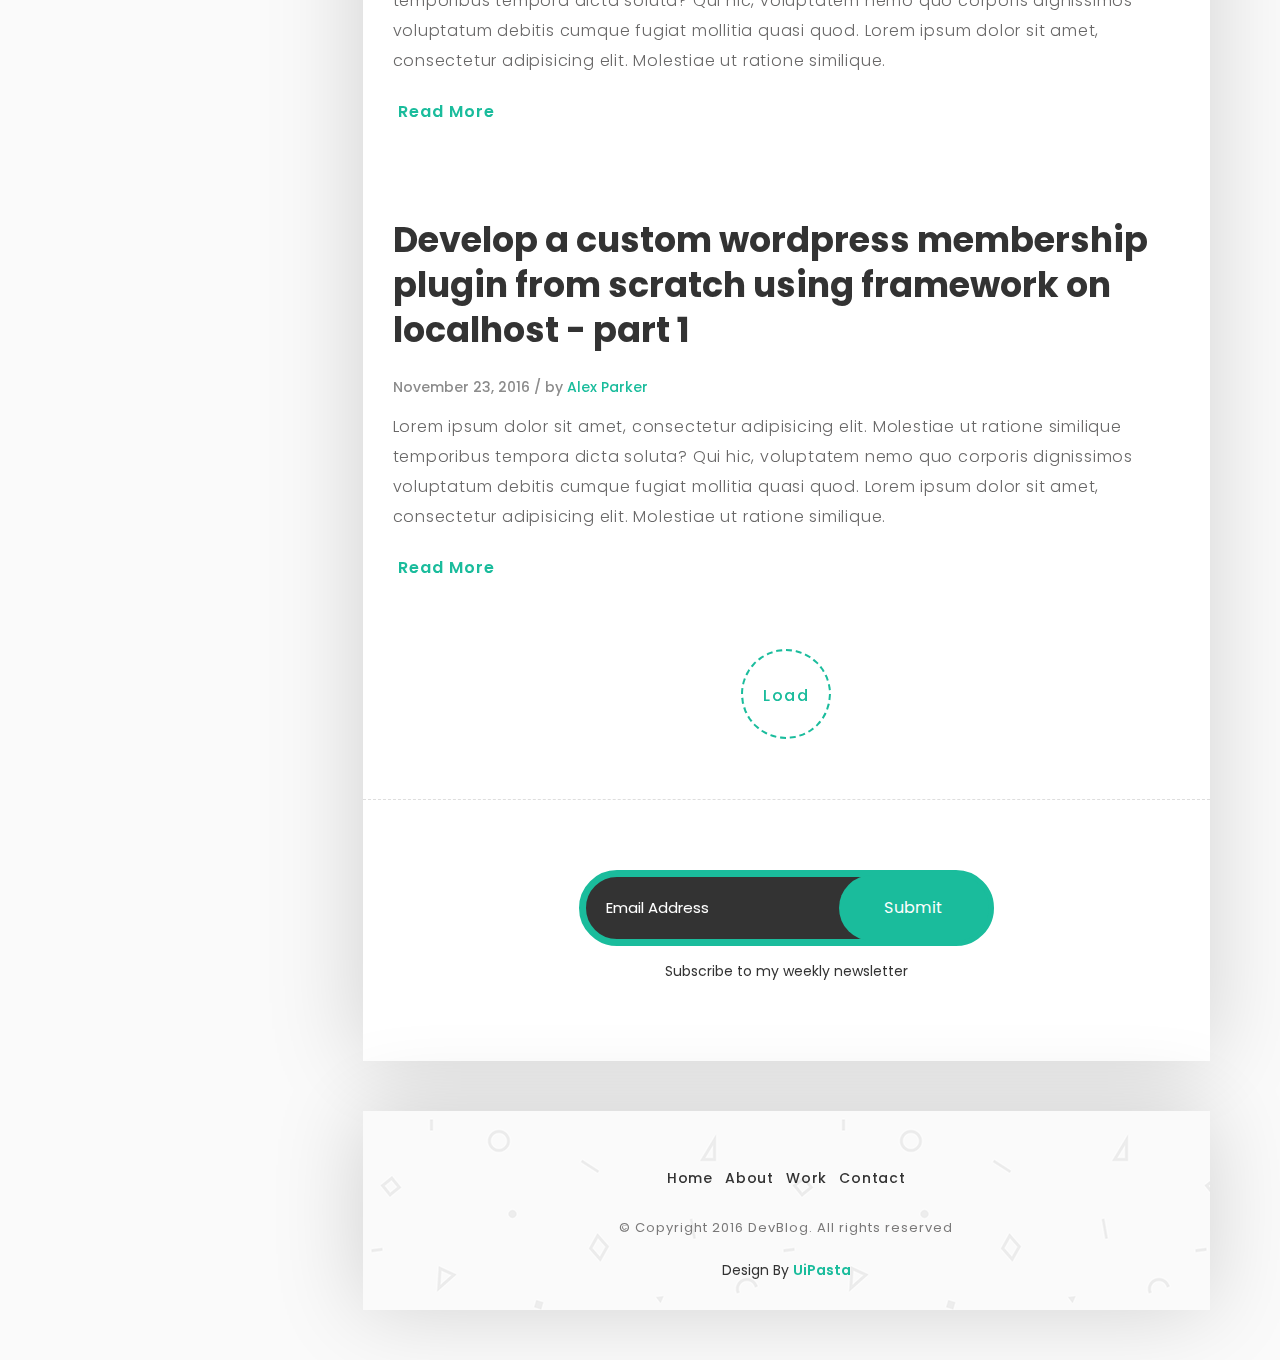
<file: DevBlog/index.html>
<!DOCTYPE html>
<html lang="en">

  <head>
    
    <!-- Meta Tag -->
    <meta charset="UTF-8">
    <meta name="viewport" content="width=device-width, initial-scale=1.0">
    <meta http-equiv="X-UA-Compatible" content="IE=edge">
    
    <!-- SEO -->
    <meta name="description" content="150 words">
    <meta name="author" content="uipasta">
    <meta name="url" content="http://www.yourdomainname.com">
    <meta name="copyright" content="company name">
    <meta name="robots" content="index,follow">
    
    
    <title>DevBlog - Personal Blog Template</title>
    
    <!-- Favicon -->
    <link rel="shortcut icon" href="images/favicon/favicon.ico">
    <link rel="apple-touch-icon" sizes="144x144" type="image/x-icon" href="images/favicon/apple-touch-icon.png">
    
    <!-- All CSS Plugins -->
    <link rel="stylesheet" type="text/css" href="css/plugin.css">
    
    <!-- Main CSS Stylesheet -->
    <link rel="stylesheet" type="text/css" href="css/style.css">
    
    <!-- Google Web Fonts  -->
    <link rel="stylesheet" href="https://fonts.googleapis.com/css?family=Poppins:400,300,500,600,700">
    
    
    <!-- HTML5 shiv and Respond.js support IE8 or Older for HTML5 elements and media queries -->
    <!--[if lt IE 9]>
	   <script src="https://oss.maxcdn.com/html5shiv/3.7.3/html5shiv.min.js"></script>
	   <script src="https://oss.maxcdn.com/respond/1.4.2/respond.min.js"></script>
    <![endif]-->
    

  </head>

 <body>

	
     
	 <!-- Preloader Start -->
     <div class="preloader">
	   <div class="rounder"></div>
      </div>
      <!-- Preloader End -->
      
      
    
    
    <div id="main">
        <div class="container">
            <div class="row">
            	
               
                 
                 <!-- About Me (Left Sidebar) Start -->
                 <div class="col-md-3">
                   <div class="about-fixed">
                    
                     <div class="my-pic">
                        <img src="images/pic/my-pic.png" alt="">
                        <a href="javascript:void(0)" class="collapsed" data-target="#menu" data-toggle="collapse"><i class="icon-menu menu"></i></a>
                         <div id="menu" class="collapse">
                           <ul class="menu-link">
                               <li><a href="about.html">About</a></li>
                               <li><a href="work.html">Work</a></li>
                               <li><a href="contact.html">Contact</a></li>
                            </ul>
                         </div>
                        </div>
                      
                      
                      
                      <div class="my-detail">
                    	
                        <div class="white-spacing">
                            <h1>Alex Parker</h1>
                            <span>Web Developer</span>
                        </div> 
                       
                       <ul class="social-icon">
                         <li><a href="#" target="_blank" class="facebook"><i class="fa fa-facebook"></i></a></li>
                         <li><a href="#" target="_blank" class="twitter"><i class="fa fa-twitter"></i></a></li>
                         <li><a href="#" target="_blank" class="linkedin"><i class="fa fa-linkedin"></i></a></li>
                         <li><a href="#" target="_blank" class="github"><i class="fa fa-github"></i></a></li>
                        </ul>

                    </div>
                  </div>
                </div>
                <!-- About Me (Left Sidebar) End -->
                
                
                
                
                 
                 <!-- Blog Post (Right Sidebar) Start -->
                 <div class="col-md-9">
                    <div class="col-md-12 page-body">
                    	<div class="row">
                    		
                            
                            <div class="sub-title">
                           		<h2>My Blog</h2>
                                <a href="contact.html"><i class="icon-envelope"></i></a>
                             </div>
                            
                            
                            <div class="col-md-12 content-page">
                            	
                                
                                <!-- Blog Post Start -->
                                <div class="col-md-12 blog-post">
                                    <div class="post-title">
                                      <a href="single.html"><h1>How to make your company website based on bootstrap framework on localhost?</h1></a>
                                    </div>  
                                    <div class="post-info">
                                    	<span>November 23, 2016 / by <a href="#" target="_blank">Alex Parker</a></span>
                                    </div>  
                                    <p>Lorem ipsum dolor sit amet, consectetur adipisicing elit. Molestiae ut ratione similique temporibus tempora dicta soluta? Qui hic, voluptatem nemo quo corporis dignissimos voluptatum debitis cumque fugiat mollitia quasi quod. Lorem ipsum dolor sit amet, consectetur adipisicing elit. Molestiae ut ratione similique.</p>                          			
                                    <a href="single.html" class="button button-style button-anim fa fa-long-arrow-right"><span>Read More</span></a>
                                </div>
                                <!-- Blog Post End -->
                                
                                
                                
                                <!-- Blog Post Start -->
                                <div class="col-md-12 blog-post">
                                    <div class="post-title">
                                      <a href="single.html"><h1>How to design elegant e-mail newsletter in html for wish christmas to your subscribers?</h1></a>
                                    </div>  
                                    <div class="post-info">
                                    	<span>November 23, 2016 / by <a href="#" target="_blank">Alex Parker</a></span>
                                    </div>  
                                    <p>Lorem ipsum dolor sit amet, consectetur adipisicing elit. Molestiae ut ratione similique temporibus tempora dicta soluta? Qui hic, voluptatem nemo quo corporis dignissimos voluptatum debitis cumque fugiat mollitia quasi quod. Lorem ipsum dolor sit amet, consectetur adipisicing elit. Molestiae ut ratione similique.</p>
                                    <a href="single.html" class="button button-style button-anim fa fa-long-arrow-right"><span>Read More</span></a>
                                </div>
                                <!-- Blog Post End -->
                                
                                
                                
                                <!-- Blog Post Start -->
                                <div class="col-md-12 blog-post">
                                	<div class="post-image">
                                    	<img src="images/blog/1.jpg" alt="">                                       
                                    </div> 
                                    <div class="post-title">
                                      <a href="single.html"><h1>Make mailchimp singup form working with ajax using jquery plugin</h1></a>
                                    </div>  
                                    <div class="post-info">
                                    	<span>November 23, 2016 / by <a href="#" target="_blank">Alex Parker</a></span>
                                    </div>  
                                    <p>Lorem ipsum dolor sit amet, consectetur adipisicing elit. Molestiae ut ratione similique temporibus tempora dicta soluta? Qui hic, voluptatem nemo quo corporis dignissimos voluptatum debitis cumque fugiat mollitia quasi quod. Lorem ipsum dolor sit amet, consectetur adipisicing elit. Molestiae ut ratione similique.</p>                          			
                                    <a href="single.html" class="button button-style button-anim fa fa-long-arrow-right"><span>Read More</span></a>
                                </div>
                                <!-- Blog Post End -->
                                
                                
                                
                                <!-- Blog Post Start -->
                                <div class="col-md-12 blog-post">
                                    <div class="post-title">
                                      <a href="single.html"><h1>Develop a custom wordpress membership plugin from scratch using framework on localhost - part 1</h1></a>
                                    </div>  
                                    <div class="post-info">
                                    	<span>November 23, 2016 / by <a href="#" target="_blank">Alex Parker</a></span>
                                    </div>  
                                    <p>Lorem ipsum dolor sit amet, consectetur adipisicing elit. Molestiae ut ratione similique temporibus tempora dicta soluta? Qui hic, voluptatem nemo quo corporis dignissimos voluptatum debitis cumque fugiat mollitia quasi quod. Lorem ipsum dolor sit amet, consectetur adipisicing elit. Molestiae ut ratione similique.</p>                          			
                                    <a href="single.html" class="button button-style button-anim fa fa-long-arrow-right"><span>Read More</span></a>
                                </div>
                                <!-- Blog Post End -->
                                
                                
                                
                                <!-- Blog Post Start -->
                                <div class="col-md-12 blog-post">
                                    <div class="post-title">
                                      <a href="single.html"><h1>How to customize a wordpress theme entirely from scratch using a child theme?</h1></a>
                                    </div>  
                                    <div class="post-info">
                                    	<span>November 23, 2016 / by <a href="#" target="_blank">Alex Parker</a></span>
                                    </div>  
                                    <p>Lorem ipsum dolor sit amet, consectetur adipisicing elit. Molestiae ut ratione similique temporibus tempora dicta soluta? Qui hic, voluptatem nemo quo corporis dignissimos voluptatum debitis cumque fugiat mollitia quasi quod. Lorem ipsum dolor sit amet, consectetur adipisicing elit. Molestiae ut ratione similique.</p>                          			
                                    <a href="single.html" class="button button-style button-anim fa fa-long-arrow-right"><span>Read More</span></a>
                                </div>
                                <!-- Blog Post End -->
                                
                                
                                
                                <!-- Blog Post Start -->
                                <div class="col-md-12 blog-post">
                                	<div class="post-image">
                                    	<img src="images/blog/2.jpg" alt="">                                       
                                    </div> 
                                    <div class="post-title">
                                      <a href="single.html"><h1>What makes wordpress a unique and highly customizable platform from competitors?</h1></a>
                                    </div>  
                                    <div class="post-info">
                                    	<span>November 23, 2016 / by <a href="#" target="_blank">Alex Parker</a></span>
                                    </div>  
                                    <p>Lorem ipsum dolor sit amet, consectetur adipisicing elit. Molestiae ut ratione similique temporibus tempora dicta soluta? Qui hic, voluptatem nemo quo corporis dignissimos voluptatum debitis cumque fugiat mollitia quasi quod. Lorem ipsum dolor sit amet, consectetur adipisicing elit. Molestiae ut ratione similique.</p>                          			
                                    <a href="single.html" class="button button-style button-anim fa fa-long-arrow-right"><span>Read More</span></a>
                                </div>
                                <!-- Blog Post End -->
                                
                                
                                
                                <!-- Blog Post Start -->
                                <div class="col-md-12 blog-post">
                                    <div class="post-title">
                                      <a href="single.html"><h1>What mistakes every beginner make, when they make website using bootstrap?</h1></a> 
                                    </div>  
                                    <div class="post-info">
                                    	<span>November 23, 2016 / by <a href="#" target="_blank">Alex Parker</a></span>
                                    </div>  
                                    <p>Lorem ipsum dolor sit amet, consectetur adipisicing elit. Molestiae ut ratione similique temporibus tempora dicta soluta? Qui hic, voluptatem nemo quo corporis dignissimos voluptatum debitis cumque fugiat mollitia quasi quod. Lorem ipsum dolor sit amet, consectetur adipisicing elit. Molestiae ut ratione similique.</p>                          			
                                    <a href="single.html" class="button button-style button-anim fa fa-long-arrow-right"><span>Read More</span></a>
                                </div>
                                <!-- Blog Post End -->
                                
                                
                                <div class="col-md-12 text-center">
                                 <a href="javascript:void(0)" id="load-more-post" class="load-more-button">Load</a>
                                 <div id="post-end-message"></div>
                                </div>
                                
                             </div>
                              
                         </div>
                         
                        
                        
                        <!-- Subscribe Form Start -->
                        <div class="col-md-8 col-md-offset-2">
                           <form id="mc-form" method="post" action="http://uipasta.us14.list-manage.com/subscribe/post?u=854825d502cdc101233c08a21&amp;id=86e84d44b7">
								
						  <div class="subscribe-form margin-top-20">
							 <input id="mc-email" type="email" placeholder="Email Address" class="text-input">
							  <button class="submit-btn" type="submit">Submit</button>
								</div>
                                <p>Subscribe to my weekly newsletter</p>
								<label for="mc-email" class="mc-label"></label>
							  </form>
                             
                           </div>
                           <!-- Subscribe Form End -->
                           
                         </div>
                     
                     
                       <!-- Footer Start -->
                       <div class="col-md-12 page-body margin-top-50 footer">
                          <footer>
                          <ul class="menu-link">
                               <li><a href="index.html">Home</a></li>
                               <li><a href="about.html">About</a></li>
                               <li><a href="work.html">Work</a></li>
                               <li><a href="contact.html">Contact</a></li>
                            </ul>
                            
                          <p>© Copyright 2016 DevBlog. All rights reserved</p>
						  
						  
						  <!-- UiPasta Credit Start -->
                          <div class="uipasta-credit">Design By <a href="http://www.uipasta.com" target="_blank">UiPasta</a></div>
                          <!-- UiPasta Credit End -->

                           
                         </footer>
                       </div>
                       <!-- Footer End -->
                     
                     
                  </div>
                  <!-- Blog Post (Right Sidebar) End -->
                
            </div>
         </div>
      </div>
    
    
    
    <!-- Back to Top Start -->
    <a href="#" class="scroll-to-top"><i class="fa fa-long-arrow-up"></i></a>
    <!-- Back to Top End -->
    
    
    <!-- All Javascript Plugins  -->
    <script type="text/javascript" src="js/jquery.min.js"></script>
    <script type="text/javascript" src="js/plugin.js"></script>
    
    <!-- Main Javascript File  -->
    <script type="text/javascript" src="js/scripts.js"></script>

    
   </body>
 </html>
</file>
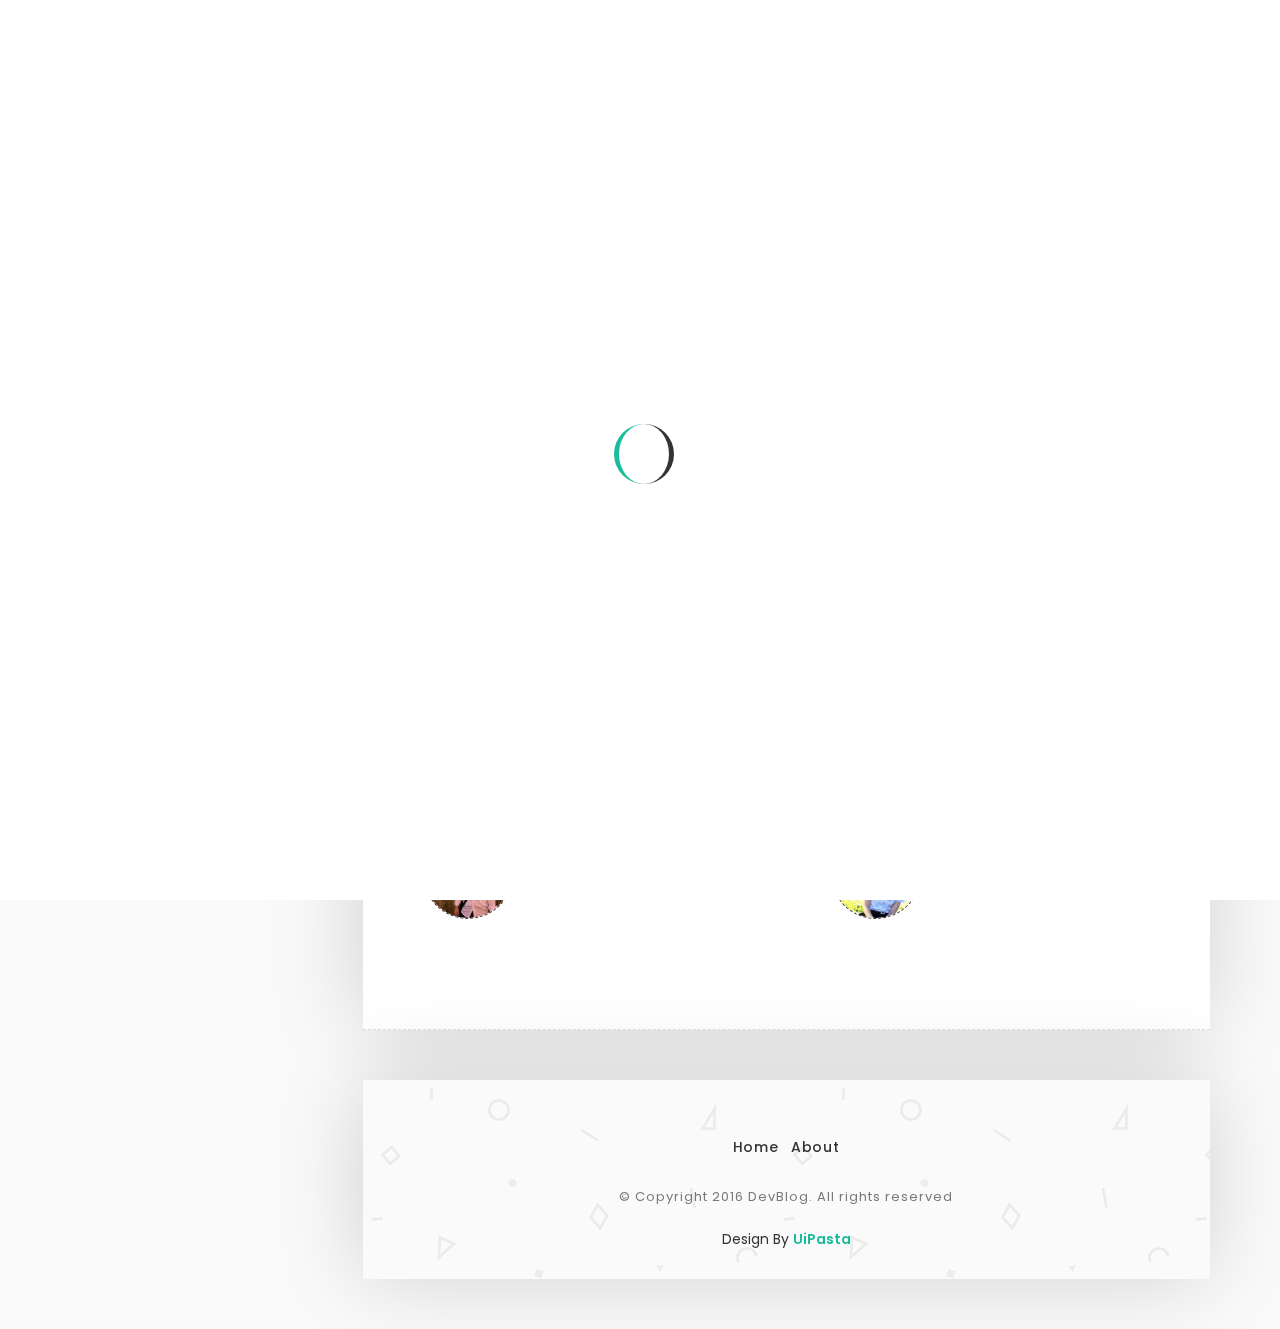
<file: about.html>
﻿<!DOCTYPE html>
<html lang="en">

<head>

  <!-- Meta Tag -->
  <meta charset="UTF-8">
  <meta name="viewport" content="width=device-width, initial-scale=1.0">
  <meta http-equiv="X-UA-Compatible" content="IE=edge">

  <!-- SEO -->
  <meta name="description" content="150 words">
  <meta name="author" content="uipasta">
  <meta name="url" content="http://www.yourdomainname.com">
  <meta name="copyright" content="company name">
  <meta name="robots" content="index,follow">


  <title>DevBlog - Personal Blog Template</title>

  <!-- Favicon -->
  <link rel="shortcut icon" href="images/favicon/favicon.ico">
  <link rel="apple-touch-icon" sizes="144x144" type="image/x-icon" href="images/favicon/apple-touch-icon.png">

  <!-- All CSS Plugins -->
  <link rel="stylesheet" type="text/css" href="css/plugin.css">

  <!-- Main CSS Stylesheet -->
  <link rel="stylesheet" type="text/css" href="css/style.css">

  <!-- Google Web Fonts  -->
  <link rel="stylesheet" href="https://fonts.googleapis.com/css?family=Poppins:400,300,500,600,700">


  <!-- HTML5 shiv and Respond.js support IE8 or Older for HTML5 elements and media queries -->
  <!--[if lt IE 9]>
	   <script src="https://oss.maxcdn.com/html5shiv/3.7.3/html5shiv.min.js"></script>
	   <script src="https://oss.maxcdn.com/respond/1.4.2/respond.min.js"></script>
    <![endif]-->


</head>

<body>



  <!-- Preloader Start -->
  <div class="preloader">
    <div class="rounder"></div>
  </div>
  <!-- Preloader End -->




  <div id="main">
    <div class="container">
      <div class="row">




        <!-- About Me (Left Sidebar) Start -->
        <div class="col-md-3">
          <div class="about-fixed">

            <div class="my-pic">
              <img src="images/pic/devs.jpg" alt="">
              <a href="javascript:void(0)" class="collapsed" data-target="#menu" data-toggle="collapse">
                <i class="icon-menu menu"></i>
              </a>
              <div id="menu" class="collapse">
                <ul class="menu-link">
                  <li>
                    <a href="index.html">Home</a>
                  </li>
                  <li>
                    <a href="about.html">About</a>
                  </li>
                </ul>
              </div>
            </div>



            <div class="my-detail">
              <div class="white-spacing">
                <p><a>@Sharingan100</a></p>
                <p><a>@1KGOD</a></p>
                <p><a>@PeakDanmaku'z❄️</a></p>
                <p><a>@NiK✨</a></p>
                <p><a>@NanTum</a></p>
                <p><a>@BEAM</a></p>
                <span>Web Developer</span>
              </div>
            </div>

          </div>
        </div>
        <!-- About Me (Left Sidebar) End -->






        <!-- Contact (Right Sidebar) Start -->
        <div class="col-md-9">
          <div class="col-md-12 page-body">
            <div class="row">


              <div class="sub-title">
                <h2>About Developers</h2>
                <a href="index.html">
                  <i class="icon-home"></i>
                </a>
              </div>

              
              <div class="col-md-12 content-page">
                <div class="col-md-12 blog-post">
                
                
                <!-- Testimonials  Start -->
                <div class="row">

                  <div class="col-md-6 col-sm-6 col-xs-12">
                    <div class="testimonial-content">
                      <p>Web Deverloper</p>
                    </div>

                    <div class="testimonial-client-info">

                      <div class="testimonial-client client-thumb">
                        <img src="images/testimonial/1.png" alt="">
                      </div>

                      <div class="client-text">
                        <div class="client-name">Pornchanok A.</div>
                        <span>5830817521</span>
                      </div>
                    </div>
                  </div>

                  <div class="col-md-6 col-sm-6 col-xs-12">
                    <div class="testimonial-content">
                      <p>Content Manager</p>
                    </div>

                    <div class="testimonial-client-info">

                      <div class="testimonial-client client-thumb">
                        <img src="images/testimonial/2.png" alt="">
                      </div>

                      <div class="client-text">
                        <div class="client-name">Yossanon S.</div>
                        <span>5830823221</span>
                      </div>
                    </div>
                  </div>

                  <div class="col-md-6 col-sm-6 col-xs-12">
                    <div class="testimonial-content">
                      <p>Content Manager</p>
                    </div>

                    <div class="testimonial-client-info">

                      <div class="testimonial-client client-thumb">
                        <img src="images/testimonial/6.png" alt="">
                      </div>

                      <div class="client-text">
                        <div class="client-name">Chayanonth T.</div>
                        <span>5830805021</span>
                      </div>
                    </div>
                  </div>

                  <div class="col-md-6 col-sm-6 col-xs-12">
                    <div class="testimonial-content">
                      <p>Content Manager</p>
                    </div>

                    <div class="testimonial-client-info">

                      <div class="testimonial-client client-thumb">
                        <img src="images/testimonial/3.png" alt="">
                      </div>

                      <div class="client-text">
                        <div class="client-name">Pitthapas T.</div>
                        <span>5830819821</span>
                      </div>
                    </div>
                  </div>

                  <div class="col-md-6 col-sm-6 col-xs-12">
                    <div class="testimonial-content">
                      <p>Content Manager</p>
                    </div>

                    <div class="testimonial-client-info">

                      <div class="testimonial-client client-thumb">
                        <img src="images/testimonial/5.png" alt="">
                      </div>

                      <div class="client-text">
                        <div class="client-name">Nantapong T.</div>
                        <span>5830812321</span>
                      </div>
                    </div>
                  </div>

                  <div class="col-md-6 col-sm-6 col-xs-12">
                    <div class="testimonial-content">
                      <p>Content Manager</p>
                    </div>

                    <div class="testimonial-client-info">

                      <div class="testimonial-client client-thumb">
                        <img src="images/testimonial/4.png" alt="">
                      </div>

                      <div class="client-text">
                        <div class="client-name">Nanticha U.</div>
                        <span>5830813021</span>
                      </div>
                    </div>
                  </div>

                </div>
                <!-- Testimonials  End -->
            </div>
          </div>
        </div>
        </div>




          <!-- Footer Start -->
          <div class="col-md-12 page-body margin-top-50 footer">
            <footer>
              <ul class="menu-link">
                <li>
                  <a href="index.html">Home</a>
                </li>
                <li>
                  <a href="about.html">About</a>
                </li>
              </ul>
              
              <p>© Copyright 2016 DevBlog. All rights reserved</p>
              

              <!-- UiPasta Credit Start -->
              <div class="uipasta-credit">Design By
                <a href="http://www.uipasta.com" target="_blank">UiPasta</a>
              </div>
              <!-- UiPasta Credit End -->


            </footer>
          </div>
          <!-- Footer End -->

      </div>
      <!-- Contact (Right Sidebar) End -->

    </div>
  </div>





  <!-- Back to Top Start -->
  <a href="#" class="scroll-to-top">
    <i class="fa fa-long-arrow-up"></i>
  </a>
  <!-- Back to Top End -->


  <!-- All Javascript Plugins  -->
  <script type="text/javascript" src="js/jquery.min.js"></script>
  <script type="text/javascript" src="js/plugin.js"></script>

  <!-- Main Javascript File  -->
  <script type="text/javascript" src="js/scripts.js"></script>


</body>

</html>
</file>
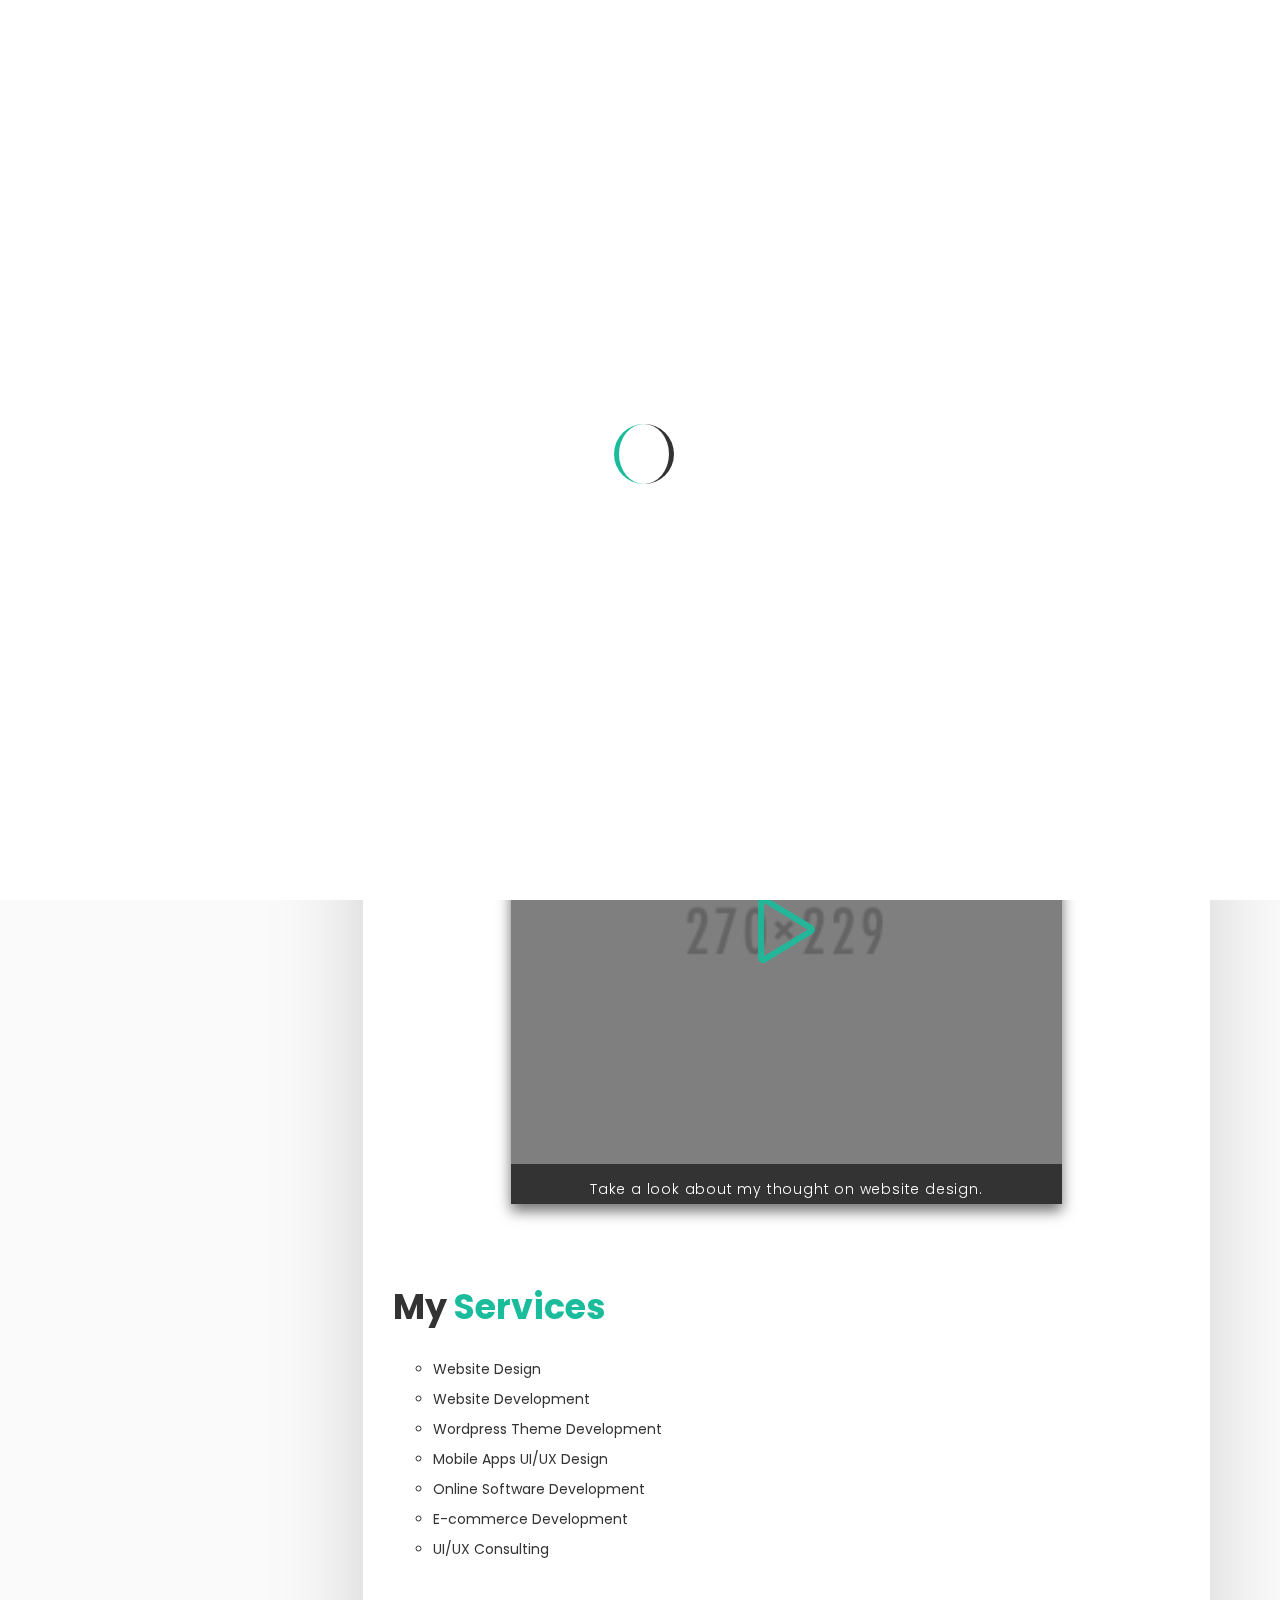
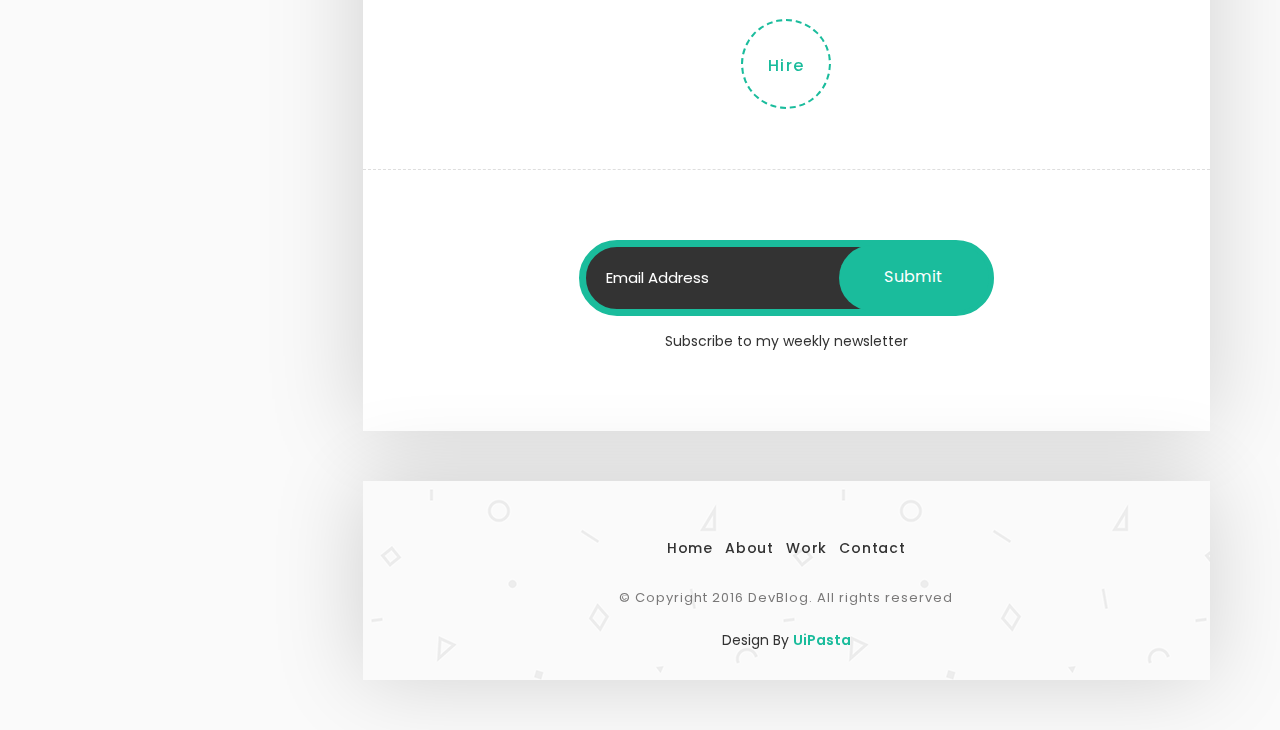
<file: App/about.html>
﻿<!DOCTYPE html>
<html lang="en">

  <head>
    
    <!-- Meta Tag -->
    <meta charset="UTF-8">
    <meta name="viewport" content="width=device-width, initial-scale=1.0">
    <meta http-equiv="X-UA-Compatible" content="IE=edge">
    
    <!-- SEO -->
    <meta name="description" content="150 words">
    <meta name="author" content="uipasta">
    <meta name="url" content="http://www.yourdomainname.com">
    <meta name="copyright" content="company name">
    <meta name="robots" content="index,follow">
    
    
    <title>DevBlog - Personal Blog Template</title>
    
    <!-- Favicon -->
    <link rel="shortcut icon" href="images/favicon/favicon.ico">
    <link rel="apple-touch-icon" sizes="144x144" type="image/x-icon" href="images/favicon/apple-touch-icon.png">
    
    <!-- All CSS Plugins -->
    <link rel="stylesheet" type="text/css" href="css/plugin.css">
    
    <!-- Main CSS Stylesheet -->
    <link rel="stylesheet" type="text/css" href="css/style.css">
    
    <!-- Google Web Fonts  -->
    <link rel="stylesheet" href="https://fonts.googleapis.com/css?family=Poppins:400,300,500,600,700">
    
    
    <!-- HTML5 shiv and Respond.js support IE8 or Older for HTML5 elements and media queries -->
    <!--[if lt IE 9]>
	   <script src="https://oss.maxcdn.com/html5shiv/3.7.3/html5shiv.min.js"></script>
	   <script src="https://oss.maxcdn.com/respond/1.4.2/respond.min.js"></script>
    <![endif]-->
    

  </head>

 <body>

	
     
	 <!-- Preloader Start -->
     <div class="preloader">
	   <div class="rounder"></div>
      </div>
      <!-- Preloader End -->
      
      
    
    
    <div id="main">
        <div class="container">
            <div class="row">
            	
               
                 
                 <!-- About Me (Left Sidebar) Start -->
                 <div class="col-md-3">
                   <div class="about-fixed">
                    
                     <div class="my-pic">
                        <img src="images/pic/my-pic.png" alt="">
                        <a href="javascript:void(0)" class="collapsed" data-target="#menu" data-toggle="collapse"><i class="icon-menu menu"></i></a>
                         <div id="menu" class="collapse">
                           <ul class="menu-link">
                               <li><a href="about.html">About</a></li>
                               <li><a href="work.html">Work</a></li>
                               <li><a href="contact.html">Contact</a></li>
                            </ul>
                         </div>
                        </div>
                      
                      
                      
                      <div class="my-detail">
                    	
                        <div class="white-spacing">
                            <h1>Alex Parker</h1>
                            <span>Web Developer</span>
                        </div> 
                       
                       <ul class="social-icon">
                         <li><a href="#" target="_blank" class="facebook"><i class="fa fa-facebook"></i></a></li>
                         <li><a href="#" target="_blank" class="twitter"><i class="fa fa-twitter"></i></a></li>
                         <li><a href="#" target="_blank" class="linkedin"><i class="fa fa-linkedin"></i></a></li>
                         <li><a href="#" target="_blank" class="github"><i class="fa fa-github"></i></a></li>
                        </ul>

                    </div>
                  </div>
                </div>
                <!-- About Me (Left Sidebar) End -->
                
                
                
                
                 
                 <!-- About Me (Right Sidebar) Start -->
                 <div class="col-md-9">
                    <div class="col-md-12 page-body">
                    	<div class="row">
                    		
                            
                            <div class="sub-title">
                           		<h2>About Me</h2>
                                <a href="contact.html"><i class="icon-envelope"></i></a>
                             </div>
                            
                            
                            <div class="col-md-12 content-page">
                              <div class="col-md-12 blog-post">
                            	
                                
                                <!-- My Intro Start -->
                                <div class="post-title margin-bottom-30">
                                    <h1>Hi, I am <span class="main-color">Alex Parker</span></h1>
                                    
                                    <ul class="knowledge">
                                      <li class="bg-color-1">Web Designer</li>
                                      <li class="bg-color-4">Web Developer</li>
                                      <li class="bg-color-6">Freelancer</li>
                                      <li class="bg-color-5">Consultant</li>
                                     </ul>
                                     
                                   </div>
                                   <!-- My Intro End -->
                                    
                                    
                                    <p>I am in the website field since 2004 Lorem ipsum dolor sit amet, consectetur adipiscing elit. Proin at quam at orci commodo hendrerit vitae nec eros. Vestibulum neque est, imperdiet nec tortor nec, tempor semper metus. <b>I am a developer</b>, et accumsan nisi. Duis laoreet pretium ultricies. Curabitur rhoncus auctor nunc congue sodales. Sed posuere nisi ipsum, eget dignissim nunc dapibus eget. Aenean elementum sollicitudin sapien ut sapien fermentum aliquet mollis. Curabitur ac quam orci sodales quam ut tempor. suspendisse, gravida in augue in, interdum <b><a href="work.html" data-toggle="tooltip" data-placement="top" title="Check out my work.">Work</a></b> bibendum dui. Suspendisse sit amet justo sit amet diam fringilla commodo. Praesent ac magna at metus malesuada tincidunt non ac arcu. Nunc gravida eu felis vel elementum. Vestibulum sodales quam ut tempor tempor Donec sollicitudin imperdiet nec tortor nec, tempor semper metus..</p>
                                   
                                 
                                 
                                 <!-- Video Start -->
                                 <div class="video-box margin-top-40 margin-bottom-80">
                                  <div class="video-tutorial">
                                   <a class="video-popup" href="https://www.youtube.com/watch?v=O2Bsw3lrhvs" title="My Thought">
                                   <img src="images/pic/my-pic.png" alt="">
                                   </a>                           
                                  </div>
                                 <p>Take a look about my thought on website design.</p>
                                </div>
                                <!-- Video End -->
                                  
                                  
                                  
                                  
                                  <!-- My Service Start -->
                                  <div class="post-title">
                                    <h1>My <span class="main-color">Services</span></h1> 
                                   </div>
                                   
                                  <div class="list list-style-2 margin-top-30">
                                    <ul>
                                      <li>Website Design</li>
                                      <li>Website Development</li>
                                      <li>Wordpress Theme Development</li>
                                      <li>Mobile Apps UI/UX Design</li>
                                      <li>Online Software Development</li>
                                      <li>E-commerce Development</li>
                                      <li>UI/UX Consulting</li>
                                     </ul>
                                   </div>
                                   <!-- My Service End --> 
                                  
                                </div>  
                                
                                  <div class="col-md-12 text-center">
                                    <a href="contact.html" data-toggle="tooltip" data-placement="top" title="Visit on my contact page for hire me." class="load-more-button">Hire</a>
                                   </div>
                                  
                             </div>
                              
                         </div>
                         
                        
                        
                        <!-- Subscribe Form Start -->
                        <div class="col-md-8 col-md-offset-2">
                           <form id="mc-form" method="post" action="http://uipasta.us14.list-manage.com/subscribe/post?u=854825d502cdc101233c08a21&amp;id=86e84d44b7">
								
						  <div class="subscribe-form margin-top-20">
							 <input id="mc-email" type="email" placeholder="Email Address" class="text-input">
							  <button class="submit-btn" type="submit">Submit</button>
								</div>
                                <p>Subscribe to my weekly newsletter</p>
								<label for="mc-email" class="mc-label"></label>
							  </form>
                             
                           </div>
                           <!-- Subscribe Form End -->
                           
                           
                         </div>
                     
                     
                       
                       <!-- Footer Start -->
                       <div class="col-md-12 page-body margin-top-50 footer">
                          <footer>
                          <ul class="menu-link">
                               <li><a href="index.html">Home</a></li>
                               <li><a href="about.html">About</a></li>
                               <li><a href="work.html">Work</a></li>
                               <li><a href="contact.html">Contact</a></li>
                            </ul>
                            
                          <p>© Copyright 2016 DevBlog. All rights reserved</p>
						  
						  
						  <!-- UiPasta Credit Start -->
                          <div class="uipasta-credit">Design By <a href="http://www.uipasta.com" target="_blank">UiPasta</a></div>
                          <!-- UiPasta Credit End -->
						  
                           
                         </footer>
                       </div>
                       <!-- Footer End -->
                     
                     
                  </div>
                  <!-- About Me (Right Sidebar) End -->
                
            </div>
         </div>
      </div>
    
      
    
    
    
    <!-- Back to Top Start -->
    <a href="#" class="scroll-to-top"><i class="fa fa-long-arrow-up"></i></a>
    <!-- Back to Top End -->
    
    
    <!-- All Javascript Plugins  -->
    <script type="text/javascript" src="js/jquery.min.js"></script>
    <script type="text/javascript" src="js/plugin.js"></script>
    
    <!-- Main Javascript File  -->
    <script type="text/javascript" src="js/scripts.js"></script>

    
   </body>
 </html>
</file>
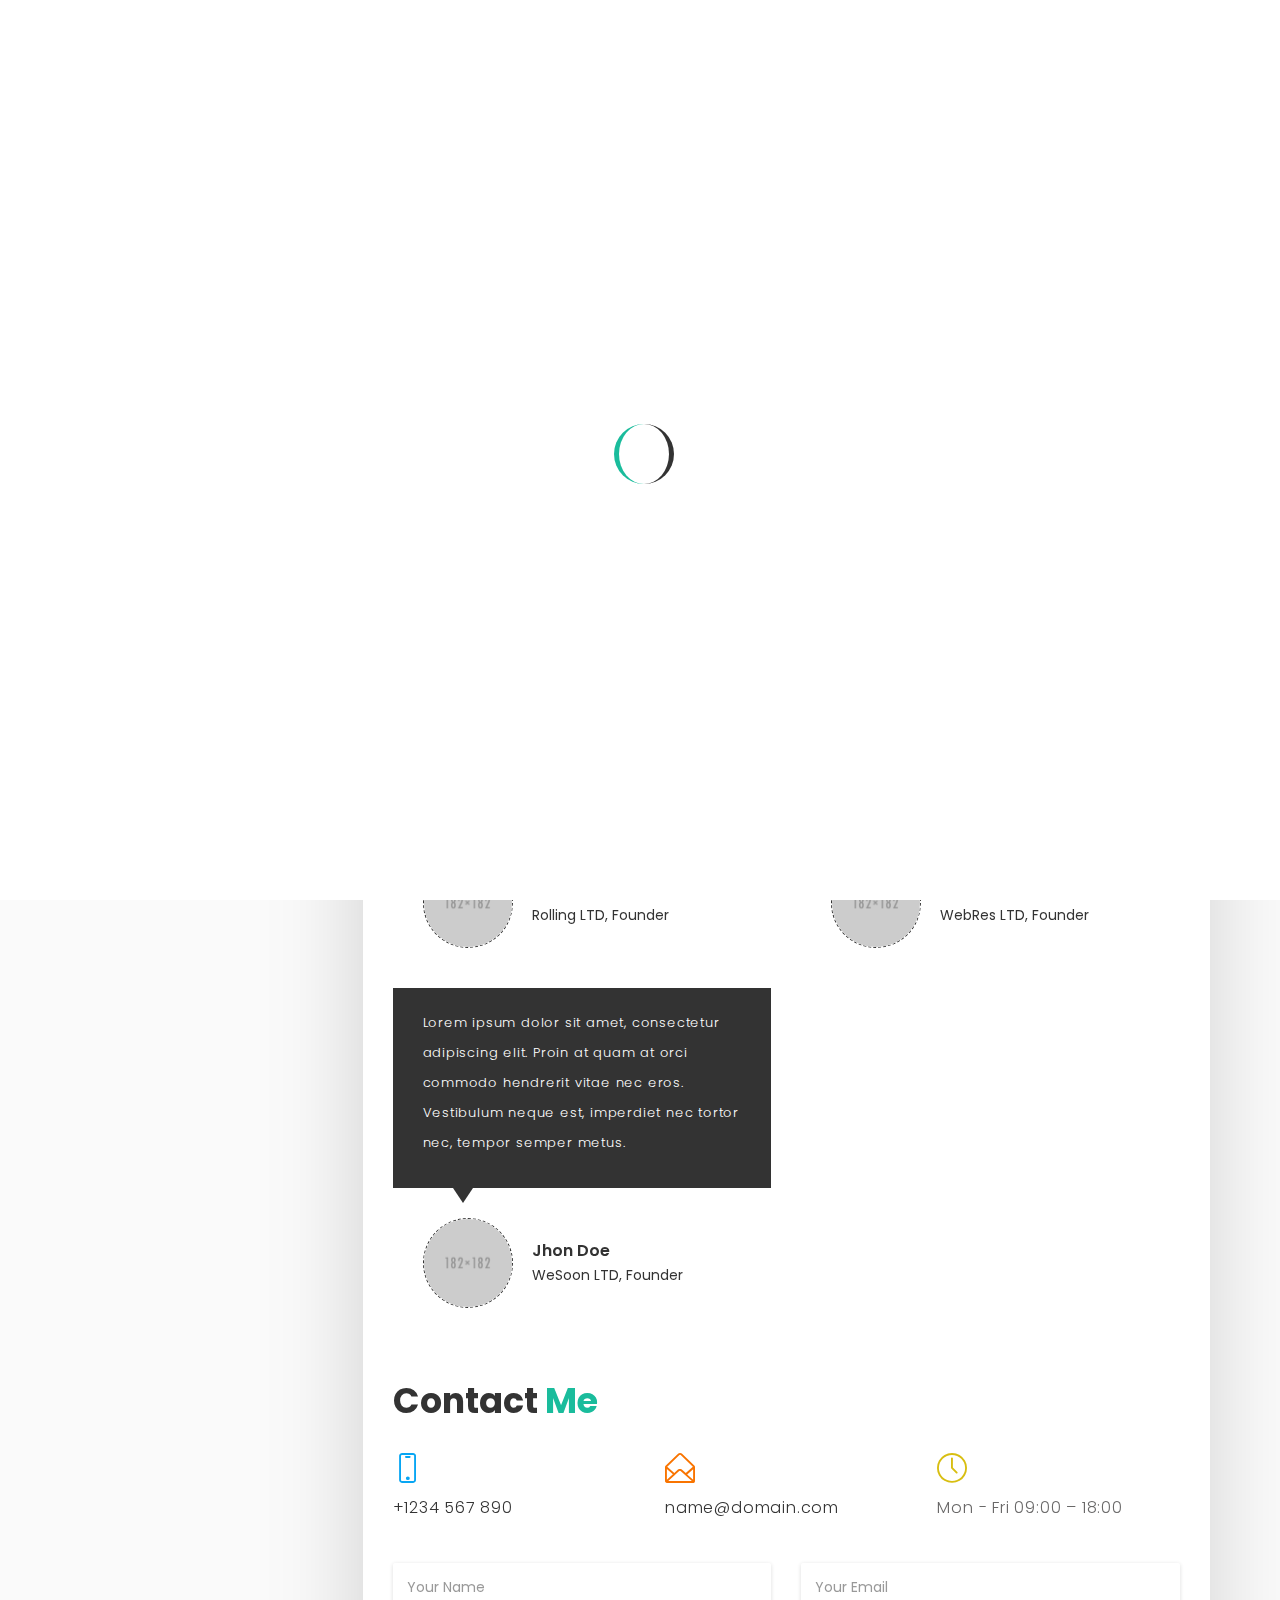
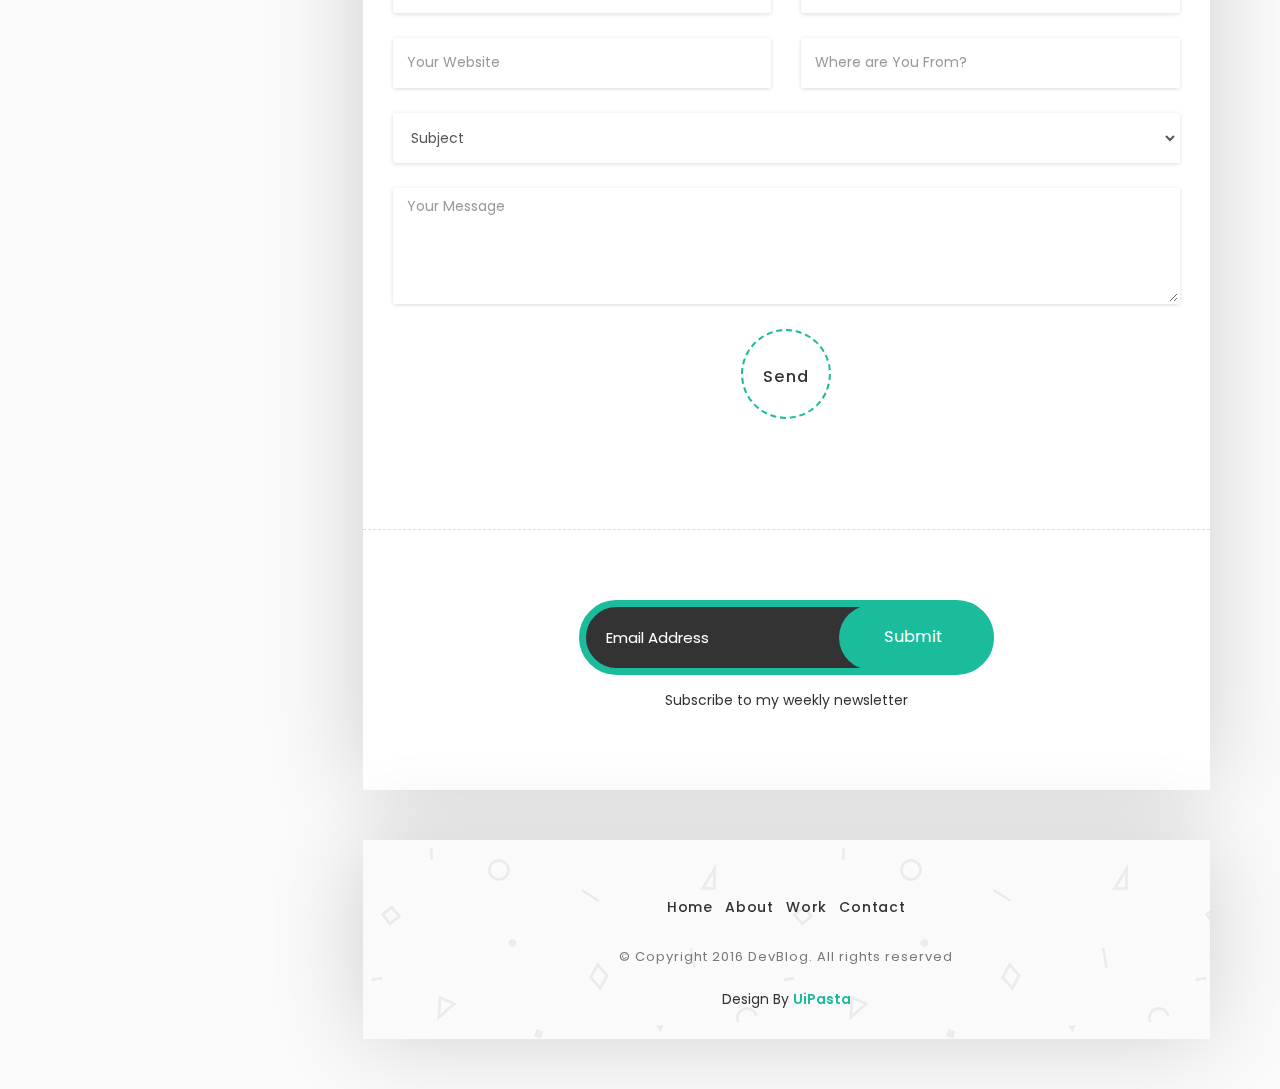
<file: App/contact.html>
﻿<!DOCTYPE html>
<html lang="en">

  <head>
    
    <!-- Meta Tag -->
    <meta charset="UTF-8">
    <meta name="viewport" content="width=device-width, initial-scale=1.0">
    <meta http-equiv="X-UA-Compatible" content="IE=edge">
    
    <!-- SEO -->
    <meta name="description" content="150 words">
    <meta name="author" content="uipasta">
    <meta name="url" content="http://www.yourdomainname.com">
    <meta name="copyright" content="company name">
    <meta name="robots" content="index,follow">
    
    
    <title>DevBlog - Personal Blog Template</title>
    
    <!-- Favicon -->
    <link rel="shortcut icon" href="images/favicon/favicon.ico">
    <link rel="apple-touch-icon" sizes="144x144" type="image/x-icon" href="images/favicon/apple-touch-icon.png">
    
    <!-- All CSS Plugins -->
    <link rel="stylesheet" type="text/css" href="css/plugin.css">
    
    <!-- Main CSS Stylesheet -->
    <link rel="stylesheet" type="text/css" href="css/style.css">
    
    <!-- Google Web Fonts  -->
    <link rel="stylesheet" href="https://fonts.googleapis.com/css?family=Poppins:400,300,500,600,700">
    
    
    <!-- HTML5 shiv and Respond.js support IE8 or Older for HTML5 elements and media queries -->
    <!--[if lt IE 9]>
	   <script src="https://oss.maxcdn.com/html5shiv/3.7.3/html5shiv.min.js"></script>
	   <script src="https://oss.maxcdn.com/respond/1.4.2/respond.min.js"></script>
    <![endif]-->
    

  </head>

 <body>

	
     
	 <!-- Preloader Start -->
     <div class="preloader">
	   <div class="rounder"></div>
      </div>
      <!-- Preloader End -->
      
      
    
    
    <div id="main">
        <div class="container">
            <div class="row">
            	
               
                 
                 <!-- About Me (Left Sidebar) Start -->
                 <div class="col-md-3">
                   <div class="about-fixed">
                    
                     <div class="my-pic">
                        <img src="images/pic/my-pic.png" alt="">
                        <a href="javascript:void(0)" class="collapsed" data-target="#menu" data-toggle="collapse"><i class="icon-menu menu"></i></a>
                         <div id="menu" class="collapse">
                           <ul class="menu-link">
                               <li><a href="about.html">About</a></li>
                               <li><a href="work.html">Work</a></li>
                               <li><a href="contact.html">Contact</a></li>
                            </ul>
                         </div>
                        </div>
                      
                      
                      
                      <div class="my-detail">
                    	
                        <div class="white-spacing">
                            <h1>Alex Parker</h1>
                            <span>Web Developer</span>
                        </div> 
                       
                       <ul class="social-icon">
                         <li><a href="#" target="_blank" class="facebook"><i class="fa fa-facebook"></i></a></li>
                         <li><a href="#" target="_blank" class="twitter"><i class="fa fa-twitter"></i></a></li>
                         <li><a href="#" target="_blank" class="linkedin"><i class="fa fa-linkedin"></i></a></li>
                         <li><a href="#" target="_blank" class="github"><i class="fa fa-github"></i></a></li>
                        </ul>

                    </div>
                  </div>
                </div>
                <!-- About Me (Left Sidebar) End -->
                
                
                
                
                 
                 <!-- Contact (Right Sidebar) Start -->
                 <div class="col-md-9">
                    <div class="col-md-12 page-body">
                    	<div class="row">
                    		
                            
                            <div class="sub-title">
                           		<h2>Contact Me</h2>
                                <a href="index.html"><i class="icon-home"></i></a>
                             </div>
                            
                            
                            <div class="col-md-12 content-page">
                              <div class="col-md-12 blog-post">
                            	
                                
                                
                                <!-- Intro Start -->
                                <div class="post-title margin-bottom-10">
                                   <h1>Looking for a <span class="main-color">online presence</span>?</h1>
                                   </div>
                                   
                                  <p>I am in the website field since 2004 Lorem ipsum dolor sit amet, consectetur adipiscing elit. Proin at quam at orci commodo hendrerit vitae nec eros. Vestibulum neque est, imperdiet nec tortor nec, tempor semper metus. <b>I am a developer</b>, et accumsan nisi. Duis laoreet pretium ultricies. Curabitur rhoncus auctor nunc congue sodales. Sed posuere nisi ipsum, eget dignissim nunc dapibus eget. Aenean elementum sollicitudin sapien ut sapien fermentum aliquet mollis. Curabitur ac quam orci sodales quam ut tempor.</p>
                                     <!-- Intro End -->
                                
                                
                                
                                <!-- Testimonials Start -->
                                <div class="post-title margin-top-50">
                                   <h2>I hope you've checked <a href="work.html" data-toggle="tooltip" data-placement="top" title="Check out my work.">my work</a>, Let's take a look on what other clients said about my work.</h2>
                                   </div>
                                   
                              
                              <div class="row">
                               
                                <div class="col-md-6 col-sm-6 col-xs-12">
                                 <div class="testimonial-content">
									<p>Lorem ipsum dolor sit amet, consectetur adipiscing elit. Proin at quam at orci commodo hendrerit vitae nec eros. Vestibulum neque est, imperdiet nec tortor nec, tempor semper metus.</p>
								    </div>
                                 
								  <div class="testimonial-client-info">
								    
                                    <div class="testimonial-client client-thumb">
								      <img src="images/testimonial/1.png" alt="">
									</div>
									
                                    <div class="client-text">
									   <div class="client-name">Jhon Doe</div>
									   <span>Rolling LTD, Founder</span>
									</div>
								  </div>
                                 </div>
                                 
                                <div class="col-md-6 col-sm-6 col-xs-12">
                                 <div class="testimonial-content">
									<p>Lorem ipsum dolor sit amet, consectetur adipiscing elit. Proin at quam at orci commodo hendrerit vitae nec eros. Vestibulum neque est, imperdiet nec tortor nec, tempor semper metus.</p>
								    </div>
                                 
								  <div class="testimonial-client-info">
								    
                                    <div class="testimonial-client client-thumb">
								      <img src="images/testimonial/2.png" alt="">
									</div>
									
                                    <div class="client-text">
									   <div class="client-name">Jhon Doe</div>
									   <span>WebRes LTD, Founder</span>
									</div>
								  </div>
                                 </div>
                                 
                                <div class="col-md-6 col-sm-6 col-xs-12">
                                 <div class="testimonial-content">
									<p>Lorem ipsum dolor sit amet, consectetur adipiscing elit. Proin at quam at orci commodo hendrerit vitae nec eros. Vestibulum neque est, imperdiet nec tortor nec, tempor semper metus.</p>
								    </div>
                                 
								  <div class="testimonial-client-info">
								    
                                    <div class="testimonial-client client-thumb">
								      <img src="images/testimonial/3.png" alt="">
									</div>
									
                                    <div class="client-text">
									   <div class="client-name">Jhon Doe</div>
									   <span>WeSoon LTD, Founder</span>
									</div>
								  </div>
                                 </div>
                                 
                                </div>
                                <!-- Testimonials  End -->
                                
                                
                               
                               
                               <!-- Contact Me Start -->
                               <div class="post-title margin-top-70">
                                  <h1>Contact <span class="main-color">Me</span></h1>
                                 </div>
                                   
                                   
                                 <div class="row">
            
                                   <div class="col-md-4 col-sm-4">
                                     <div class="contact-us-detail">  
                                      <i class="icon-screen-smartphone color-6"></i>
                                      <p><a href="tel:+1234567890">+1234 567 890</a></p>
                                    </div>
                                   </div>
               
                                   <div class="col-md-4 col-sm-4">
                                     <div class="contact-us-detail">
                                      <i class="icon-envelope-open color-5"></i>
                                      <p><a href="mailto:name@domain.com">name@domain.com</a></p>
                                    </div>
                                   </div>
                 
                                   <div class="col-md-4 col-sm-4">
                                     <div class="contact-us-detail">
                                      <i class="icon-clock color-3"></i>
                                      <p>Mon - Fri 09:00 – 18:00</p>
                                    </div>
                                  </div>
              
                                </div>
            
         
                                <div class="row margin-top-30">
                                  <div class="col-md-12">   
                 
                                  <div class="row">
                                   <form>
                    
					                <div class="col-sm-6">
						              <div class="form-group">
						               <input type="text" id="name" class="form-control" placeholder="Your Name">
						              </div>
                                     </div>
								
                                    <div class="col-sm-6">
					                  <div class="form-group">
						               <input type="email" id="email" class="form-control" placeholder="Your Email">
						              </div>
                                     </div>
                        
                                    <div class="col-sm-6">
						              <div class="form-group">
							           <input type="text" id="website" class="form-control" placeholder="Your Website">
						              </div>
                                     </div>
                          
                                    <div class="col-sm-6">
						              <div class="form-group">
							           <input type="text" id="address" class="form-control" placeholder="Where are You From?">
						              </div>
                                     </div>
								
                                    <div class="col-sm-12">
						              <select id="subject" class="form-group form-control">
							             <option value="" selected disabled>Subject</option>
							             <option>Website Design & Development</option>
							             <option>Wordpress Development</option>
						                 <option>Search Engine Optimization</option>
                                         <option>Mobile Website</option>
							             <option>I Want to General Talk</option>
                                         <option>Other</option>
						               </select>
                                     </div>
								
                                    <div class="col-sm-12">
					                  <div class="textarea-message form-group">
					                    <textarea id="message" class="textarea-message form-control" placeholder="Your Message" rows="5"></textarea>
						            </div>
                                   </div>
                   
                   
                                <div class="text-center">      
		                          <button type="submit" class="load-more-button">Send</button>
	                             </div>
                       
                                 </form>
                                </div>
                              </div>
                             </div>
                             <!-- Contact Me End -->
                                
                         
                         </div>
                        </div>
                       </div>
                         
                        
                        
                        <!-- Subscribe Form Start -->
                        <div class="col-md-8 col-md-offset-2">
                           <form id="mc-form" method="post" action="http://uipasta.us14.list-manage.com/subscribe/post?u=854825d502cdc101233c08a21&amp;id=86e84d44b7">
								
						  <div class="subscribe-form margin-top-20">
							 <input id="mc-email" type="email" placeholder="Email Address" class="text-input">
							  <button class="submit-btn" type="submit">Submit</button>
								</div>
                                <p>Subscribe to my weekly newsletter</p>
								<label for="mc-email" class="mc-label"></label>
							  </form>
                             
                           </div>
                           <!-- Subscribe Form End -->
                           
                           
                         </div>
                     
                     
                       
                       <!-- Footer Start -->
                       <div class="col-md-12 page-body margin-top-50 footer">
                          <footer>
                          <ul class="menu-link">
                               <li><a href="index.html">Home</a></li>
                               <li><a href="about.html">About</a></li>
                               <li><a href="work.html">Work</a></li>
                               <li><a href="contact.html">Contact</a></li>
                            </ul>
                            
                          <p>© Copyright 2016 DevBlog. All rights reserved</p>
						  
						  
						  <!-- UiPasta Credit Start -->
                          <div class="uipasta-credit">Design By <a href="http://www.uipasta.com" target="_blank">UiPasta</a></div>
                          <!-- UiPasta Credit End -->
						  
                           
                         </footer>
                       </div>
                       <!-- Footer End -->
                     
                     
                  </div>
                  <!-- Contact (Right Sidebar) End -->
                
            </div>
         </div>
      </div>
    
      
    
    
    
    <!-- Back to Top Start -->
    <a href="#" class="scroll-to-top"><i class="fa fa-long-arrow-up"></i></a>
    <!-- Back to Top End -->
    
    
    <!-- All Javascript Plugins  -->
    <script type="text/javascript" src="js/jquery.min.js"></script>
    <script type="text/javascript" src="js/plugin.js"></script>
    
    <!-- Main Javascript File  -->
    <script type="text/javascript" src="js/scripts.js"></script>

    
   </body>
 </html>
</file>
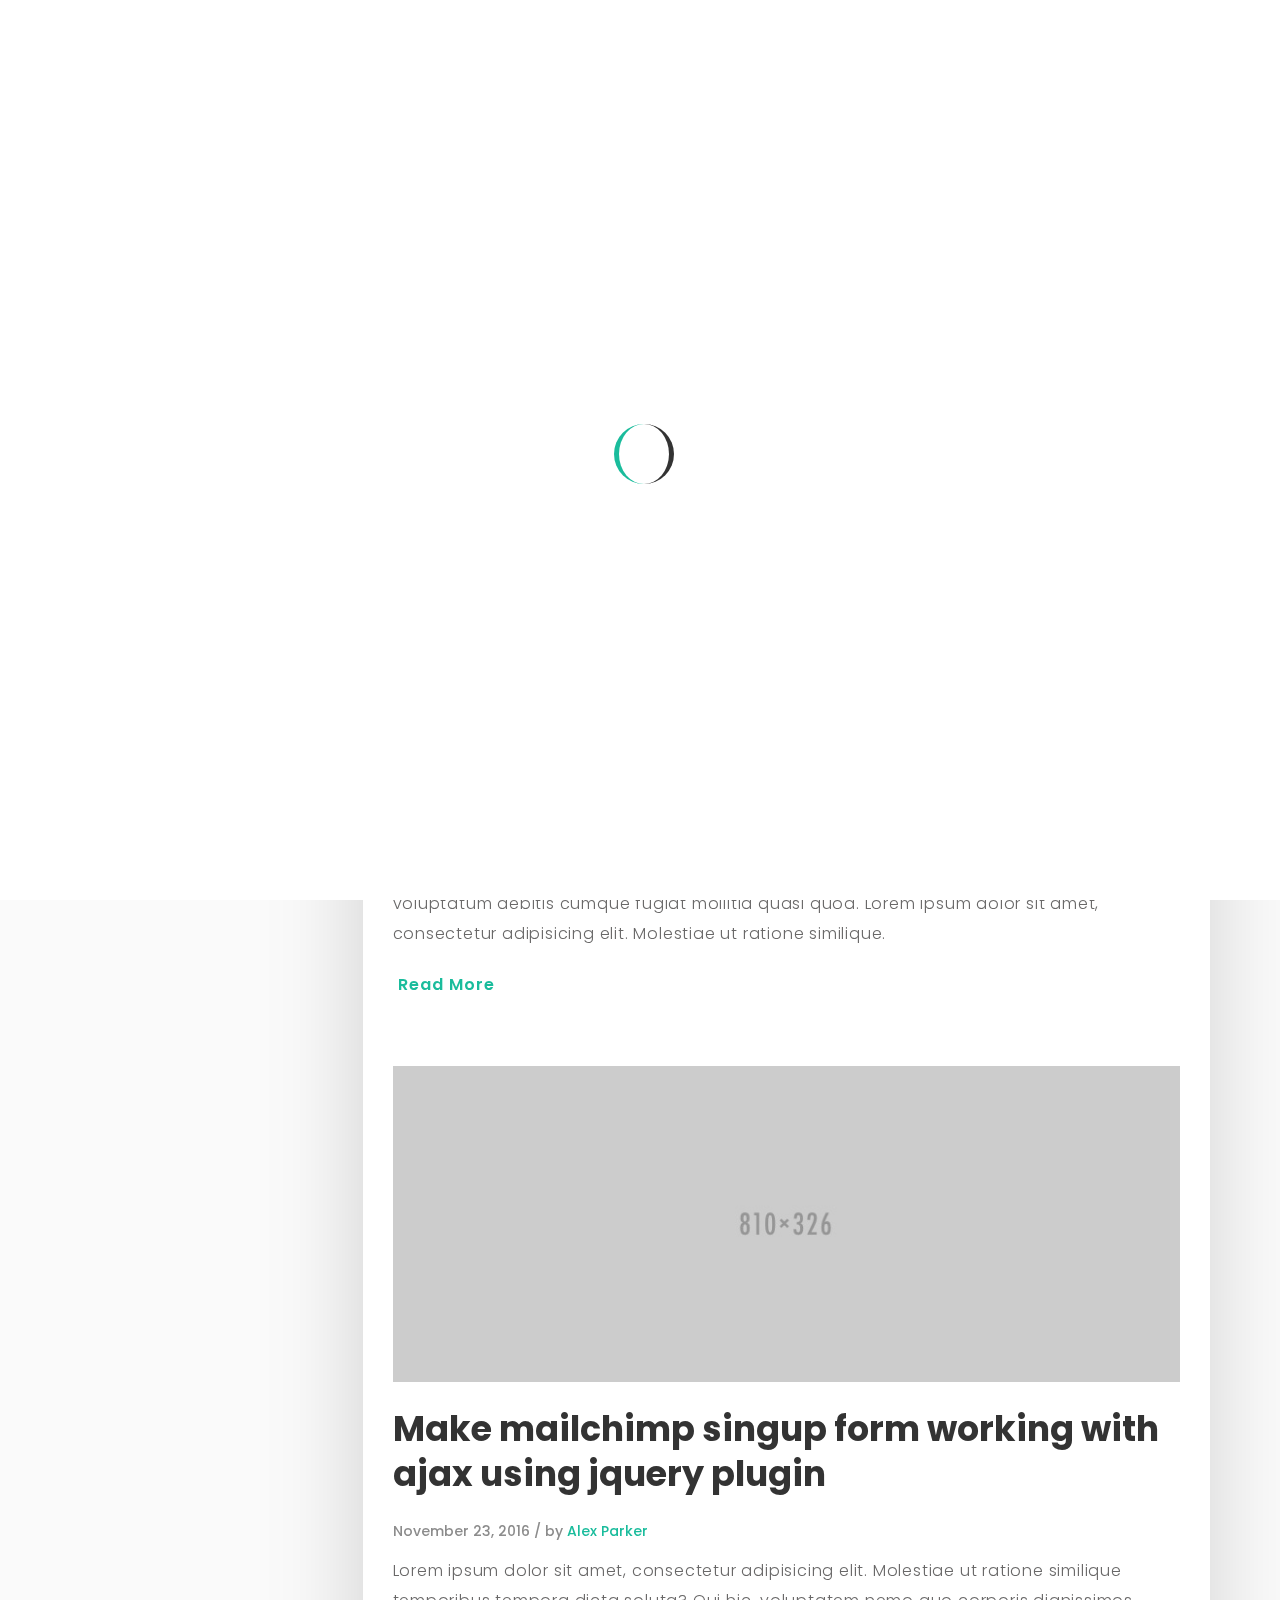
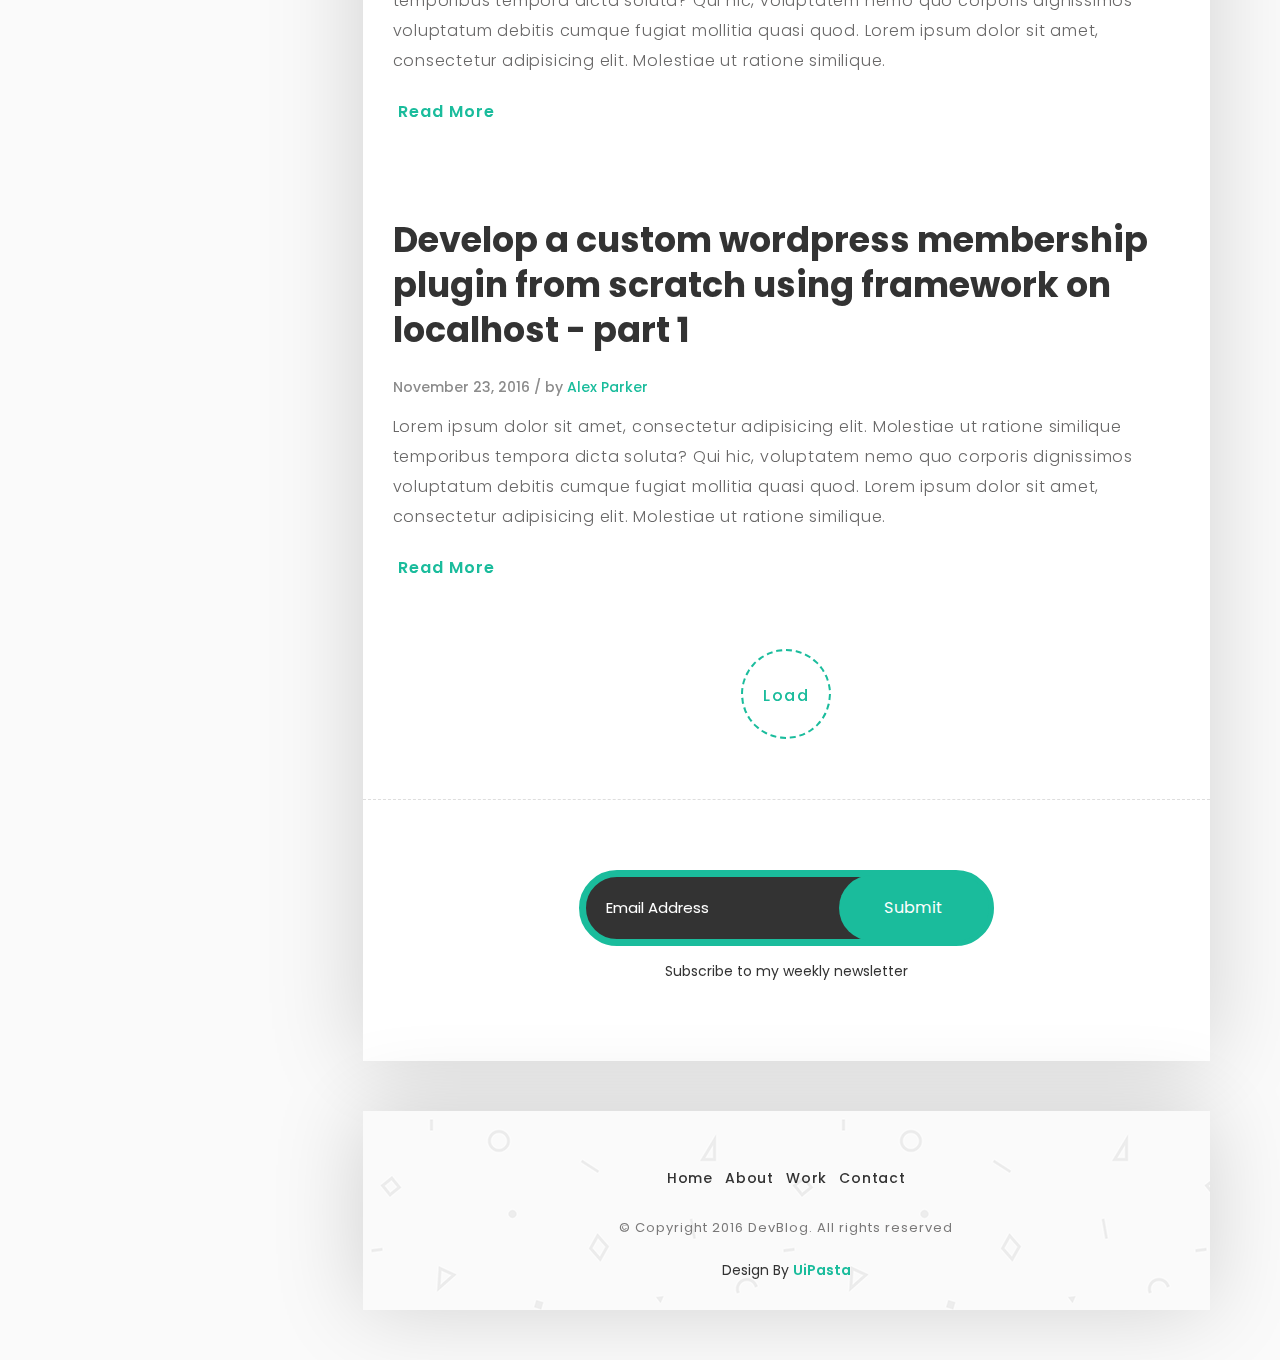
<file: App/index0.html>
<!DOCTYPE html>
<html lang="en">

<head>

  <!-- Meta Tag -->
  <meta charset="UTF-8">
  <meta name="viewport" content="width=device-width, initial-scale=1.0">
  <meta http-equiv="X-UA-Compatible" content="IE=edge">

  <!-- SEO -->
  <meta name="description" content="150 words">
  <meta name="author" content="uipasta">
  <meta name="url" content="http://www.yourdomainname.com">
  <meta name="copyright" content="company name">
  <meta name="robots" content="index,follow">


  <title>DevBlog - Personal Blog Template</title>

  <!-- Favicon -->
  <link rel="shortcut icon" href="images/favicon/favicon.ico">
  <link rel="apple-touch-icon" sizes="144x144" type="image/x-icon" href="images/favicon/apple-touch-icon.png">

  <!-- All CSS Plugins -->
  <link rel="stylesheet" type="text/css" href="css/plugin.css">

  <!-- Main CSS Stylesheet -->
  <link rel="stylesheet" type="text/css" href="css/style.css">

  <!-- Google Web Fonts  -->
  <link rel="stylesheet" href="https://fonts.googleapis.com/css?family=Poppins:400,300,500,600,700">


  <!-- HTML5 shiv and Respond.js support IE8 or Older for HTML5 elements and media queries -->
  <!--[if lt IE 9]>
	   <script src="https://oss.maxcdn.com/html5shiv/3.7.3/html5shiv.min.js"></script>
	   <script src="https://oss.maxcdn.com/respond/1.4.2/respond.min.js"></script>
    <![endif]-->


</head>

<body>



  <!-- Preloader Start -->
  <div class="preloader">
    <div class="rounder"></div>
  </div>
  <!-- Preloader End -->




  <div id="main">
    <div class="container">
      <div class="row">



        <!-- About Me (Left Sidebar) Start -->
        <div class="col-md-3">
          <div class="about-fixed">

            <div class="my-pic">
              <img src="images/pic/my-pic.png" alt="">
              <a href="javascript:void(0)" class="collapsed" data-target="#menu" data-toggle="collapse">
                <i class="icon-menu menu"></i>
              </a>
              <div id="menu" class="collapse">
                <ul class="menu-link">
                  <li>
                    <a href="about.html">About</a>
                  </li>
                  <li>
                    <a href="work.html">Work</a>
                  </li>
                  <li>
                    <a href="contact.html">Contact</a>
                  </li>
                </ul>
              </div>
            </div>



            <div class="my-detail">

              <div class="white-spacing">
                <h1>Alex Parker</h1>
                <span>Web Developer</span>
              </div>

              <ul class="social-icon">
                <li>
                  <a href="#" target="_blank" class="facebook">
                    <i class="fa fa-facebook"></i>
                  </a>
                </li>
                <li>
                  <a href="#" target="_blank" class="twitter">
                    <i class="fa fa-twitter"></i>
                  </a>
                </li>
                <li>
                  <a href="#" target="_blank" class="linkedin">
                    <i class="fa fa-linkedin"></i>
                  </a>
                </li>
                <li>
                  <a href="#" target="_blank" class="github">
                    <i class="fa fa-github"></i>
                  </a>
                </li>
              </ul>

            </div>
          </div>
        </div>
        <!-- About Me (Left Sidebar) End -->





        <!-- Blog Post (Right Sidebar) Start -->
        <div class="col-md-9">
          <div class="col-md-12 page-body">
            <div class="row">


              <div class="sub-title">
                <h2>My Blog</h2>
                <a href="contact.html">
                  <i class="icon-envelope"></i>
                </a>
              </div>


              <div class="col-md-12 content-page">


                <!-- Blog Post Start -->
                <div class="col-md-12 blog-post">
                  <div class="post-title">
                    <a href="single.html">
                      <h1>How to make your company website based on bootstrap framework on localhost?</h1>
                    </a>
                  </div>
                  <div class="post-info">
                    <span>November 23, 2016 / by
                      <a href="#" target="_blank">Alex Parker</a>
                    </span>
                  </div>
                  <p>Lorem ipsum dolor sit amet, consectetur adipisicing elit. Molestiae ut ratione similique temporibus tempora
                    dicta soluta? Qui hic, voluptatem nemo quo corporis dignissimos voluptatum debitis cumque fugiat mollitia
                    quasi quod. Lorem ipsum dolor sit amet, consectetur adipisicing elit. Molestiae ut ratione similique.</p>
                  <a href="single.html" class="button button-style button-anim fa fa-long-arrow-right">
                    <span>Read More</span>
                  </a>
                </div>
                <!-- Blog Post End -->



                <!-- Blog Post Start -->
                <div class="col-md-12 blog-post">
                  <div class="post-title">
                    <a href="single.html">
                      <h1>How to design elegant e-mail newsletter in html for wish christmas to your subscribers?</h1>
                    </a>
                  </div>
                  <div class="post-info">
                    <span>November 23, 2016 / by
                      <a href="#" target="_blank">Alex Parker</a>
                    </span>
                  </div>
                  <p>Lorem ipsum dolor sit amet, consectetur adipisicing elit. Molestiae ut ratione similique temporibus tempora
                    dicta soluta? Qui hic, voluptatem nemo quo corporis dignissimos voluptatum debitis cumque fugiat mollitia
                    quasi quod. Lorem ipsum dolor sit amet, consectetur adipisicing elit. Molestiae ut ratione similique.</p>
                  <a href="single.html" class="button button-style button-anim fa fa-long-arrow-right">
                    <span>Read More</span>
                  </a>
                </div>
                <!-- Blog Post End -->



                <!-- Blog Post Start -->
                <div class="col-md-12 blog-post">
                  <div class="post-image">
                    <img src="images/blog/1.jpg" alt="">
                  </div>
                  <div class="post-title">
                    <a href="single.html">
                      <h1>Make mailchimp singup form working with ajax using jquery plugin</h1>
                    </a>
                  </div>
                  <div class="post-info">
                    <span>November 23, 2016 / by
                      <a href="#" target="_blank">Alex Parker</a>
                    </span>
                  </div>
                  <p>Lorem ipsum dolor sit amet, consectetur adipisicing elit. Molestiae ut ratione similique temporibus tempora
                    dicta soluta? Qui hic, voluptatem nemo quo corporis dignissimos voluptatum debitis cumque fugiat mollitia
                    quasi quod. Lorem ipsum dolor sit amet, consectetur adipisicing elit. Molestiae ut ratione similique.</p>
                  <a href="single.html" class="button button-style button-anim fa fa-long-arrow-right">
                    <span>Read More</span>
                  </a>
                </div>
                <!-- Blog Post End -->



                <!-- Blog Post Start -->
                <div class="col-md-12 blog-post">
                  <div class="post-title">
                    <a href="single.html">
                      <h1>Develop a custom wordpress membership plugin from scratch using framework on localhost - part 1</h1>
                    </a>
                  </div>
                  <div class="post-info">
                    <span>November 23, 2016 / by
                      <a href="#" target="_blank">Alex Parker</a>
                    </span>
                  </div>
                  <p>Lorem ipsum dolor sit amet, consectetur adipisicing elit. Molestiae ut ratione similique temporibus tempora
                    dicta soluta? Qui hic, voluptatem nemo quo corporis dignissimos voluptatum debitis cumque fugiat mollitia
                    quasi quod. Lorem ipsum dolor sit amet, consectetur adipisicing elit. Molestiae ut ratione similique.</p>
                  <a href="single.html" class="button button-style button-anim fa fa-long-arrow-right">
                    <span>Read More</span>
                  </a>
                </div>
                <!-- Blog Post End -->



                <!-- Blog Post Start -->
                <div class="col-md-12 blog-post">
                  <div class="post-title">
                    <a href="single.html">
                      <h1>How to customize a wordpress theme entirely from scratch using a child theme?</h1>
                    </a>
                  </div>
                  <div class="post-info">
                    <span>November 23, 2016 / by
                      <a href="#" target="_blank">Alex Parker</a>
                    </span>
                  </div>
                  <p>Lorem ipsum dolor sit amet, consectetur adipisicing elit. Molestiae ut ratione similique temporibus tempora
                    dicta soluta? Qui hic, voluptatem nemo quo corporis dignissimos voluptatum debitis cumque fugiat mollitia
                    quasi quod. Lorem ipsum dolor sit amet, consectetur adipisicing elit. Molestiae ut ratione similique.</p>
                  <a href="single.html" class="button button-style button-anim fa fa-long-arrow-right">
                    <span>Read More</span>
                  </a>
                </div>
                <!-- Blog Post End -->



                <!-- Blog Post Start -->
                <div class="col-md-12 blog-post">
                  <div class="post-image">
                    <img src="images/blog/2.jpg" alt="">
                  </div>
                  <div class="post-title">
                    <a href="single.html">
                      <h1>What makes wordpress a unique and highly customizable platform from competitors?</h1>
                    </a>
                  </div>
                  <div class="post-info">
                    <span>November 23, 2016 / by
                      <a href="#" target="_blank">Alex Parker</a>
                    </span>
                  </div>
                  <p>Lorem ipsum dolor sit amet, consectetur adipisicing elit. Molestiae ut ratione similique temporibus tempora
                    dicta soluta? Qui hic, voluptatem nemo quo corporis dignissimos voluptatum debitis cumque fugiat mollitia
                    quasi quod. Lorem ipsum dolor sit amet, consectetur adipisicing elit. Molestiae ut ratione similique.</p>
                  <a href="single.html" class="button button-style button-anim fa fa-long-arrow-right">
                    <span>Read More</span>
                  </a>
                </div>
                <!-- Blog Post End -->



                <!-- Blog Post Start -->
                <div class="col-md-12 blog-post">
                  <div class="post-title">
                    <a href="single.html">
                      <h1>What mistakes every beginner make, when they make website using bootstrap?</h1>
                    </a>
                  </div>
                  <div class="post-info">
                    <span>November 23, 2016 / by
                      <a href="#" target="_blank">Alex Parker</a>
                    </span>
                  </div>
                  <p>Lorem ipsum dolor sit amet, consectetur adipisicing elit. Molestiae ut ratione similique temporibus tempora
                    dicta soluta? Qui hic, voluptatem nemo quo corporis dignissimos voluptatum debitis cumque fugiat mollitia
                    quasi quod. Lorem ipsum dolor sit amet, consectetur adipisicing elit. Molestiae ut ratione similique.</p>
                  <a href="single.html" class="button button-style button-anim fa fa-long-arrow-right">
                    <span>Read More</span>
                  </a>
                </div>
                <!-- Blog Post End -->


                <div class="col-md-12 text-center">
                  <a href="javascript:void(0)" id="load-more-post" class="load-more-button">Load</a>
                  <div id="post-end-message"></div>
                </div>

              </div>

            </div>



            <!-- Subscribe Form Start -->
            <div class="col-md-8 col-md-offset-2">
              <form id="mc-form" method="post" action="http://uipasta.us14.list-manage.com/subscribe/post?u=854825d502cdc101233c08a21&amp;id=86e84d44b7">

                <div class="subscribe-form margin-top-20">
                  <input id="mc-email" type="email" placeholder="Email Address" class="text-input">
                  <button class="submit-btn" type="submit">Submit</button>
                </div>
                <p>Subscribe to my weekly newsletter</p>
                <label for="mc-email" class="mc-label"></label>
              </form>

            </div>
            <!-- Subscribe Form End -->

          </div>


          <!-- Footer Start -->
          <div class="col-md-12 page-body margin-top-50 footer">
            <footer>
              <ul class="menu-link">
                <li>
                  <a href="index.html">Home</a>
                </li>
                <li>
                  <a href="about.html">About</a>
                </li>
                <li>
                  <a href="work.html">Work</a>
                </li>
                <li>
                  <a href="contact.html">Contact</a>
                </li>
              </ul>

              <p>© Copyright 2016 DevBlog. All rights reserved</p>


              <!-- UiPasta Credit Start -->
              <div class="uipasta-credit">Design By
                <a href="http://www.uipasta.com" target="_blank">UiPasta</a>
              </div>
              <!-- UiPasta Credit End -->


            </footer>
          </div>
          <!-- Footer End -->


        </div>
        <!-- Blog Post (Right Sidebar) End -->

      </div>
    </div>
  </div>



  <!-- Back to Top Start -->
  <a href="#" class="scroll-to-top">
    <i class="fa fa-long-arrow-up"></i>
  </a>
  <!-- Back to Top End -->


  <!-- All Javascript Plugins  -->
  <script type="text/javascript" src="js/jquery.min.js"></script>
  <script type="text/javascript" src="js/plugin.js"></script>

  <!-- Main Javascript File  -->
  <script type="text/javascript" src="js/scripts.js"></script>


</body>

</html>
</file>
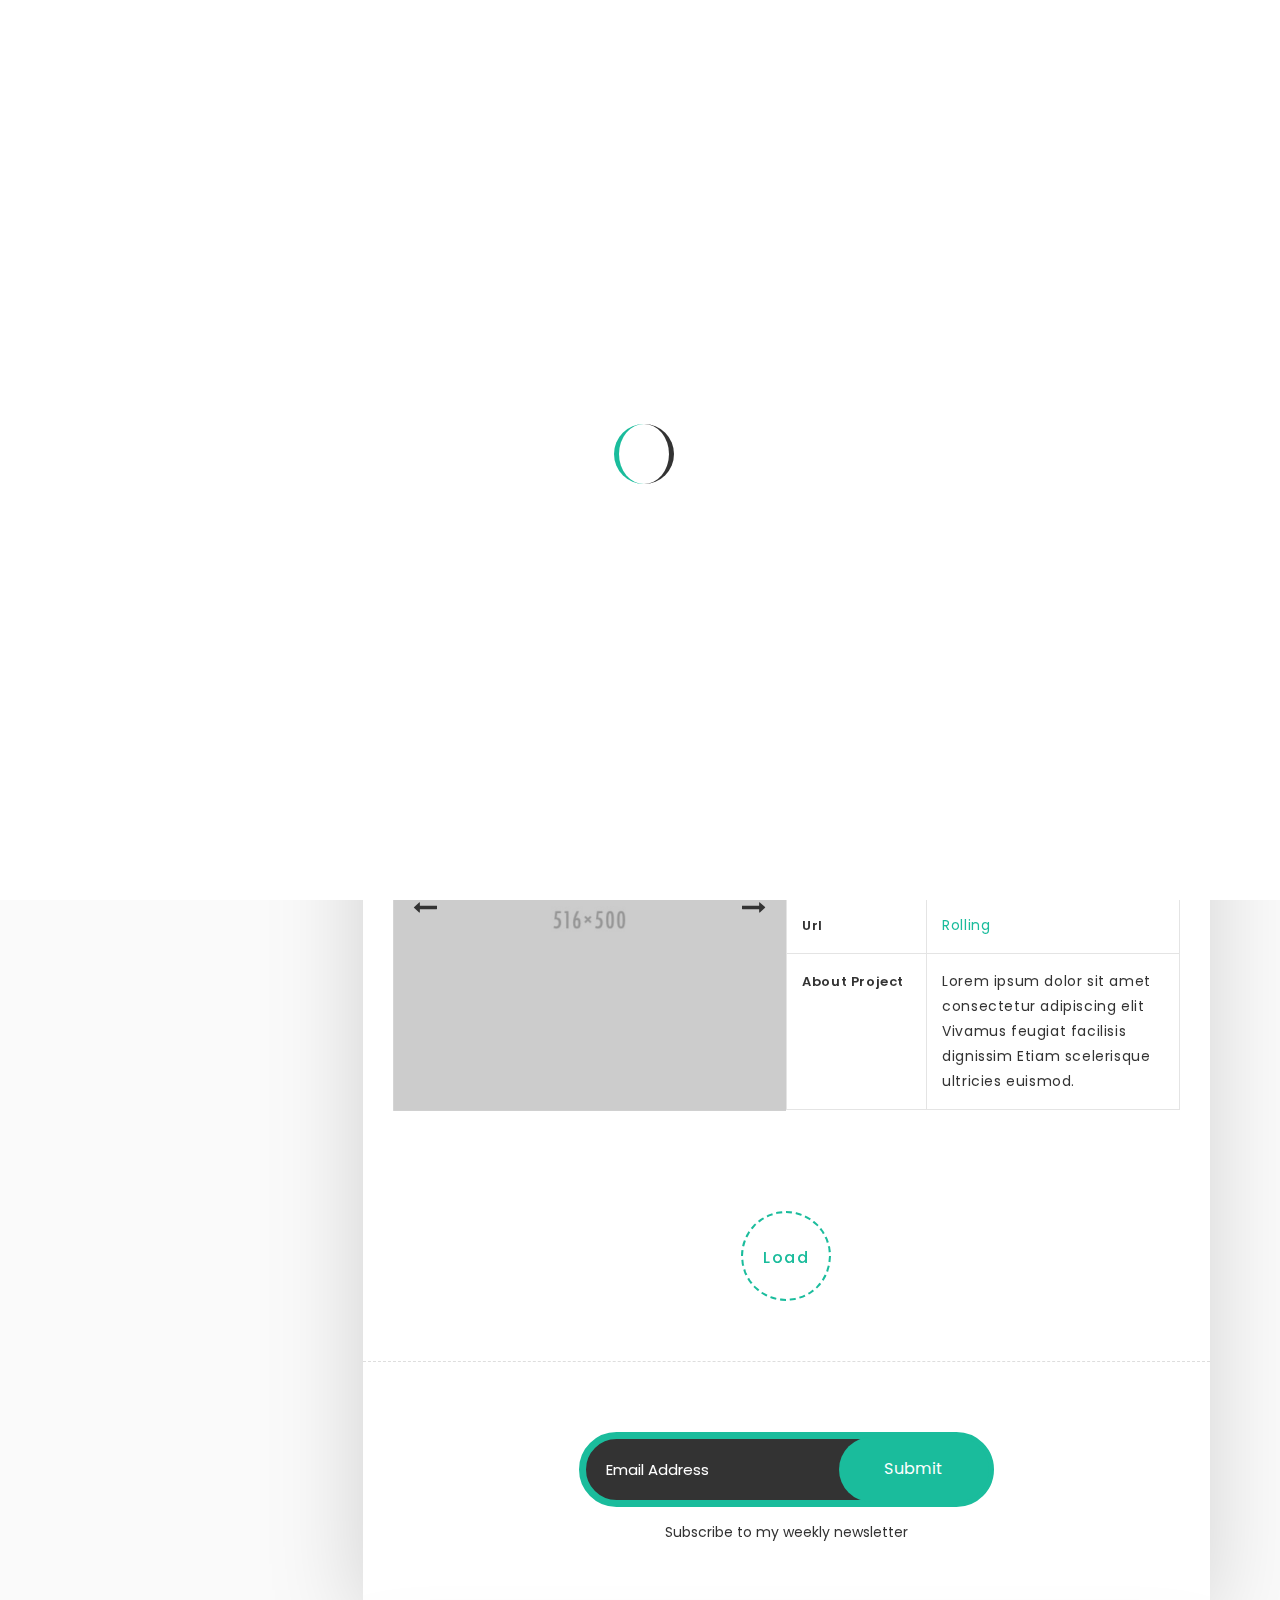
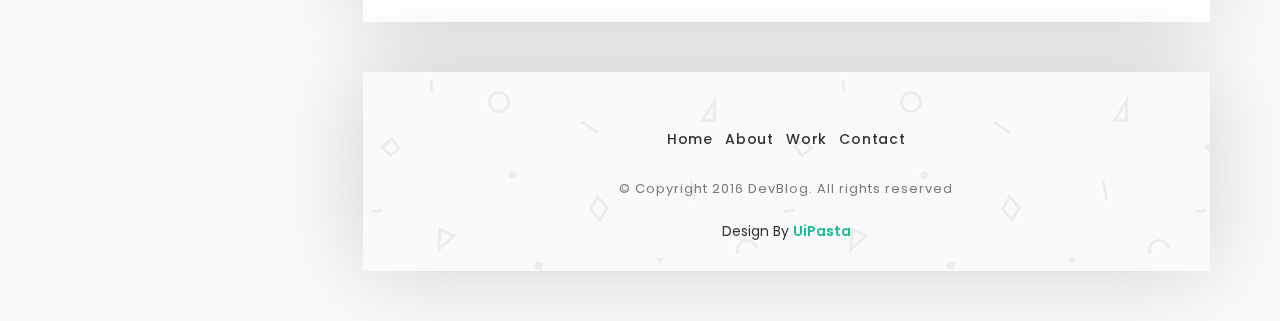
<file: App/work.html>
﻿<!DOCTYPE html>
<html lang="en">

  <head>
    
    <!-- Meta Tag -->
    <meta charset="UTF-8">
    <meta name="viewport" content="width=device-width, initial-scale=1.0">
    <meta http-equiv="X-UA-Compatible" content="IE=edge">
    
    <!-- SEO -->
    <meta name="description" content="150 words">
    <meta name="author" content="uipasta">
    <meta name="url" content="http://www.yourdomainname.com">
    <meta name="copyright" content="company name">
    <meta name="robots" content="index,follow">
    
    
    <title>DevBlog - Personal Blog Template</title>
    
    <!-- Favicon -->
    <link rel="shortcut icon" href="images/favicon/favicon.ico">
    <link rel="apple-touch-icon" sizes="144x144" type="image/x-icon" href="images/favicon/apple-touch-icon.png">
    
    <!-- All CSS Plugins -->
    <link rel="stylesheet" type="text/css" href="css/plugin.css">
    
    <!-- Main CSS Stylesheet -->
    <link rel="stylesheet" type="text/css" href="css/style.css">
    
    <!-- Google Web Fonts  -->
    <link rel="stylesheet" href="https://fonts.googleapis.com/css?family=Poppins:400,300,500,600,700">
    
    
    <!-- HTML5 shiv and Respond.js support IE8 or Older for HTML5 elements and media queries -->
    <!--[if lt IE 9]>
	   <script src="https://oss.maxcdn.com/html5shiv/3.7.3/html5shiv.min.js"></script>
	   <script src="https://oss.maxcdn.com/respond/1.4.2/respond.min.js"></script>
    <![endif]-->
    

  </head>

 <body>

	
     
	 <!-- Preloader Start -->
     <div class="preloader">
	   <div class="rounder"></div>
      </div>
      <!-- Preloader End -->
      
      
    
    
    <div id="main">
        <div class="container">
            <div class="row">
            	
               
                 
                 <!-- About Me (Left Sidebar) Start -->
                 <div class="col-md-3">
                   <div class="about-fixed">
                    
                     <div class="my-pic">
                        <img src="images/pic/my-pic.png" alt="">
                        <a href="javascript:void(0)" class="collapsed" data-target="#menu" data-toggle="collapse"><i class="icon-menu menu"></i></a>
                         <div id="menu" class="collapse">
                           <ul class="menu-link">
                               <li><a href="about.html">About</a></li>
                               <li><a href="work.html">Work</a></li>
                               <li><a href="contact.html">Contact</a></li>
                            </ul>
                         </div>
                        </div>
                      
                      
                      
                      <div class="my-detail">
                    	
                        <div class="white-spacing">
                            <h1>Alex Parker</h1>
                            <span>Web Developer</span>
                        </div> 
                       
                       <ul class="social-icon">
                         <li><a href="#" target="_blank" class="facebook"><i class="fa fa-facebook"></i></a></li>
                         <li><a href="#" target="_blank" class="twitter"><i class="fa fa-twitter"></i></a></li>
                         <li><a href="#" target="_blank" class="linkedin"><i class="fa fa-linkedin"></i></a></li>
                         <li><a href="#" target="_blank" class="github"><i class="fa fa-github"></i></a></li>
                        </ul>

                    </div>
                  </div>
                </div>
                <!-- About Me (Left Sidebar) End -->
                
                
                
                
                 
                 <!-- Portfolio (Right Sidebar) Start -->
                 <div class="col-md-9">
                    <div class="col-md-12 page-body">
                    	<div class="row">
                    		
                            
                            <div class="sub-title">
                           		<h2>My Portfolio</h2>
                                <a href="contact.html"><i class="icon-envelope"></i></a>
                             </div>
                            
                            
                            <div class="col-md-12 content-page">
                              <div class="col-md-12 blog-post">
                            	
                                
                                <!-- Intro Start -->
                                <div class="post-title margin-bottom-30">
                                    <h1>Let's take a look on <span class="main-color">My Work</span></h1>
                                   </div>
                                   <!-- Intro End -->
                                   
                                   
                                   
                                   
                             <!-- Portfolio Start -->
                             <div>
                          
                               
                               <!-- Portfolio Detail Start -->
                               <div class="row portfolio">
                                 <div class="col-sm-6 custom-pad-1">
                                     <img src="images/portfolio/1.jpg" class="img-responsive" alt="">
                                  </div>
                
                         
                                 <div class="col-sm-6 custom-pad-2">
                                   <div class="table-responsive">
                                    <table class="table table-bordered">
						             <tbody>
							     
                                     <tr>
								      <td><b>Skills</b></td>
								      <td>HTML5 / CSS3 / JAVASCRIPT</td>
							         </tr>
                                  
                                     <tr>
								      <td><b>Duration</b></td>
								      <td>20 Days</td>
							         </tr>
							
                                     <tr>
								      <td><b>Cost</b></td>
								      <td>$5000</td>
							         </tr>
                            
                                     <tr>
								      <td><b>Url</b></td>
								      <td><a href="http://www.uipasta.com" title="uipasta">Rolling</a></td>
							         </tr>
                            
                                     <tr>
								      <td><b>About Project</b></td>
								      <td>Lorem ipsum dolor sit amet consectetur adipiscing elit Vivamus feugiat facilisis dignissim Etiam scelerisque ultricies euismod.</td>
							         </tr>
						          </tbody>
					            </table>

                              </div>
                            </div>
                           </div>
                           <!-- Portfolio Detail End -->
                           
                          
                               
                               <!-- Portfolio Detail Start -->
                               <div class="row portfolio">
                                 <div class="col-sm-6 custom-pad-1">
                                   <div class="image-carousel">
                                     <img src="images/portfolio/2.jpg" class="img-responsive" alt="">
                                     <img src="images/portfolio/3.jpg" class="img-responsive" alt="">
                                    </div>
                                  </div>
                
                         
                                 <div class="col-sm-6 custom-pad-2">
                                   <div class="table-responsive">
                                    <table class="table table-bordered">
						             <tbody>
							     
                                     <tr>
								      <td><b>Skills</b></td>
								      <td>HTML5 / CSS3 / JAVASCRIPT</td>
							         </tr>
                                  
                                     <tr>
								      <td><b>Duration</b></td>
								      <td>20 Days</td>
							         </tr>
							
                                     <tr>
								      <td><b>Cost</b></td>
								      <td>$5000</td>
							         </tr>
                            
                                     <tr>
								      <td><b>Url</b></td>
								      <td><a href="http://www.uipasta.com" title="uipasta">Rolling</a></td>
							         </tr>
                            
                                     <tr>
								      <td><b>About Project</b></td>
								      <td>Lorem ipsum dolor sit amet consectetur adipiscing elit Vivamus feugiat facilisis dignissim Etiam scelerisque ultricies euismod.</td>
							         </tr>
						          </tbody>
					            </table>

                              </div>
                            </div>
                           </div>
                           <!-- Portfolio Detail End -->
                           
                           
                               
                               <!-- Portfolio Detail Start -->
                               <div class="row portfolio">
                                 <div class="col-sm-6 custom-pad-1">
                                     <img src="images/portfolio/4.jpg" class="img-responsive" alt="">
                                  </div>
                
                         
                                 <div class="col-sm-6 custom-pad-2">
                                   <div class="table-responsive">
                                    <table class="table table-bordered">
						             <tbody>
							     
                                     <tr>
								      <td><b>Skills</b></td>
								      <td>HTML5 / CSS3 / JAVASCRIPT</td>
							         </tr>
                                  
                                     <tr>
								      <td><b>Duration</b></td>
								      <td>20 Days</td>
							         </tr>
							
                                     <tr>
								      <td><b>Cost</b></td>
								      <td>$5000</td>
							         </tr>
                            
                                     <tr>
								      <td><b>Url</b></td>
								      <td><a href="http://www.uipasta.com" title="uipasta">Rolling</a></td>
							         </tr>
                            
                                     <tr>
								      <td><b>About Project</b></td>
								      <td>Lorem ipsum dolor sit amet consectetur adipiscing elit Vivamus feugiat facilisis dignissim Etiam scelerisque ultricies euismod.</td>
							         </tr>
						          </tbody>
					            </table>

                              </div>
                            </div>
                           </div>
                           <!-- Portfolio Detail End -->
                           
                           
                           
                               <!-- Portfolio Detail Start -->
                               <div class="row portfolio">
                                 <div class="col-sm-6 custom-pad-1">
                                     <img src="images/portfolio/6.jpg" class="img-responsive" alt="">
                                  </div>
                
                         
                                 <div class="col-sm-6 custom-pad-2">
                                   <div class="table-responsive">
                                    <table class="table table-bordered">
						             <tbody>
							     
                                     <tr>
								      <td><b>Skills</b></td>
								      <td>HTML5 / CSS3 / JAVASCRIPT</td>
							         </tr>
                                  
                                     <tr>
								      <td><b>Duration</b></td>
								      <td>20 Days</td>
							         </tr>
							
                                     <tr>
								      <td><b>Cost</b></td>
								      <td>$5000</td>
							         </tr>
                            
                                     <tr>
								      <td><b>Url</b></td>
								      <td><a href="http://www.uipasta.com" title="uipasta">Rolling</a></td>
							         </tr>
                            
                                     <tr>
								      <td><b>About Project</b></td>
								      <td>Lorem ipsum dolor sit amet consectetur adipiscing elit Vivamus feugiat facilisis dignissim Etiam scelerisque ultricies euismod.</td>
							         </tr>
						          </tbody>
					            </table>

                              </div>
                            </div>
                           </div> 
                           <!-- Portfolio Detail End -->
                          
                         </div>
                         <!-- Portfolio End -->
                                   
                                 
                             </div>  
                                
                               <div class="col-md-12 text-center">
                                 <a href="javascript:void(0)" id="load-more-portfolio" class="load-more-button">Load</a>
                                 <div id="portfolio-end-message"></div>
                                </div>
                                  
                             </div>
                              
                         </div>
                         
                        
                        
                        <!-- Subscribe Form Start -->
                        <div class="col-md-8 col-md-offset-2">
                           <form id="mc-form" method="post" action="http://uipasta.us14.list-manage.com/subscribe/post?u=854825d502cdc101233c08a21&amp;id=86e84d44b7">
								
						  <div class="subscribe-form margin-top-20">
							 <input id="mc-email" type="email" placeholder="Email Address" class="text-input">
							  <button class="submit-btn" type="submit">Submit</button>
								</div>
                                <p>Subscribe to my weekly newsletter</p>
								<label for="mc-email" class="mc-label"></label>
							  </form>
                             
                           </div>
                           <!-- Subscribe Form End -->
                           
                           
                         </div>
                     
                     
                       
                       <!-- Footer Start -->
                       <div class="col-md-12 page-body margin-top-50 footer">
                          <footer>
                          <ul class="menu-link">
                               <li><a href="index.html">Home</a></li>
                               <li><a href="about.html">About</a></li>
                               <li><a href="work.html">Work</a></li>
                               <li><a href="contact.html">Contact</a></li>
                            </ul>
                            
                          <p>© Copyright 2016 DevBlog. All rights reserved</p>
						  
						  
						  <!-- UiPasta Credit Start -->
                          <div class="uipasta-credit">Design By <a href="http://www.uipasta.com" target="_blank">UiPasta</a></div>
                          <!-- UiPasta Credit End -->
						  
                           
                         </footer>
                       </div>
                       <!-- Footer End -->
                     
                     
                  </div>
                  <!-- Portfolio (Right Sidebar) End -->
                
            </div>
         </div>
      </div>
    
      
    
    
    
    <!-- Back to Top Start -->
    <a href="#" class="scroll-to-top"><i class="fa fa-long-arrow-up"></i></a>
    <!-- Back to Top End -->
    
    
    <!-- All Javascript Plugins  -->
    <script type="text/javascript" src="js/jquery.min.js"></script>
    <script type="text/javascript" src="js/plugin.js"></script>
    
    <!-- Main Javascript File  -->
    <script type="text/javascript" src="js/scripts.js"></script>

    
   </body>
 </html>
</file>
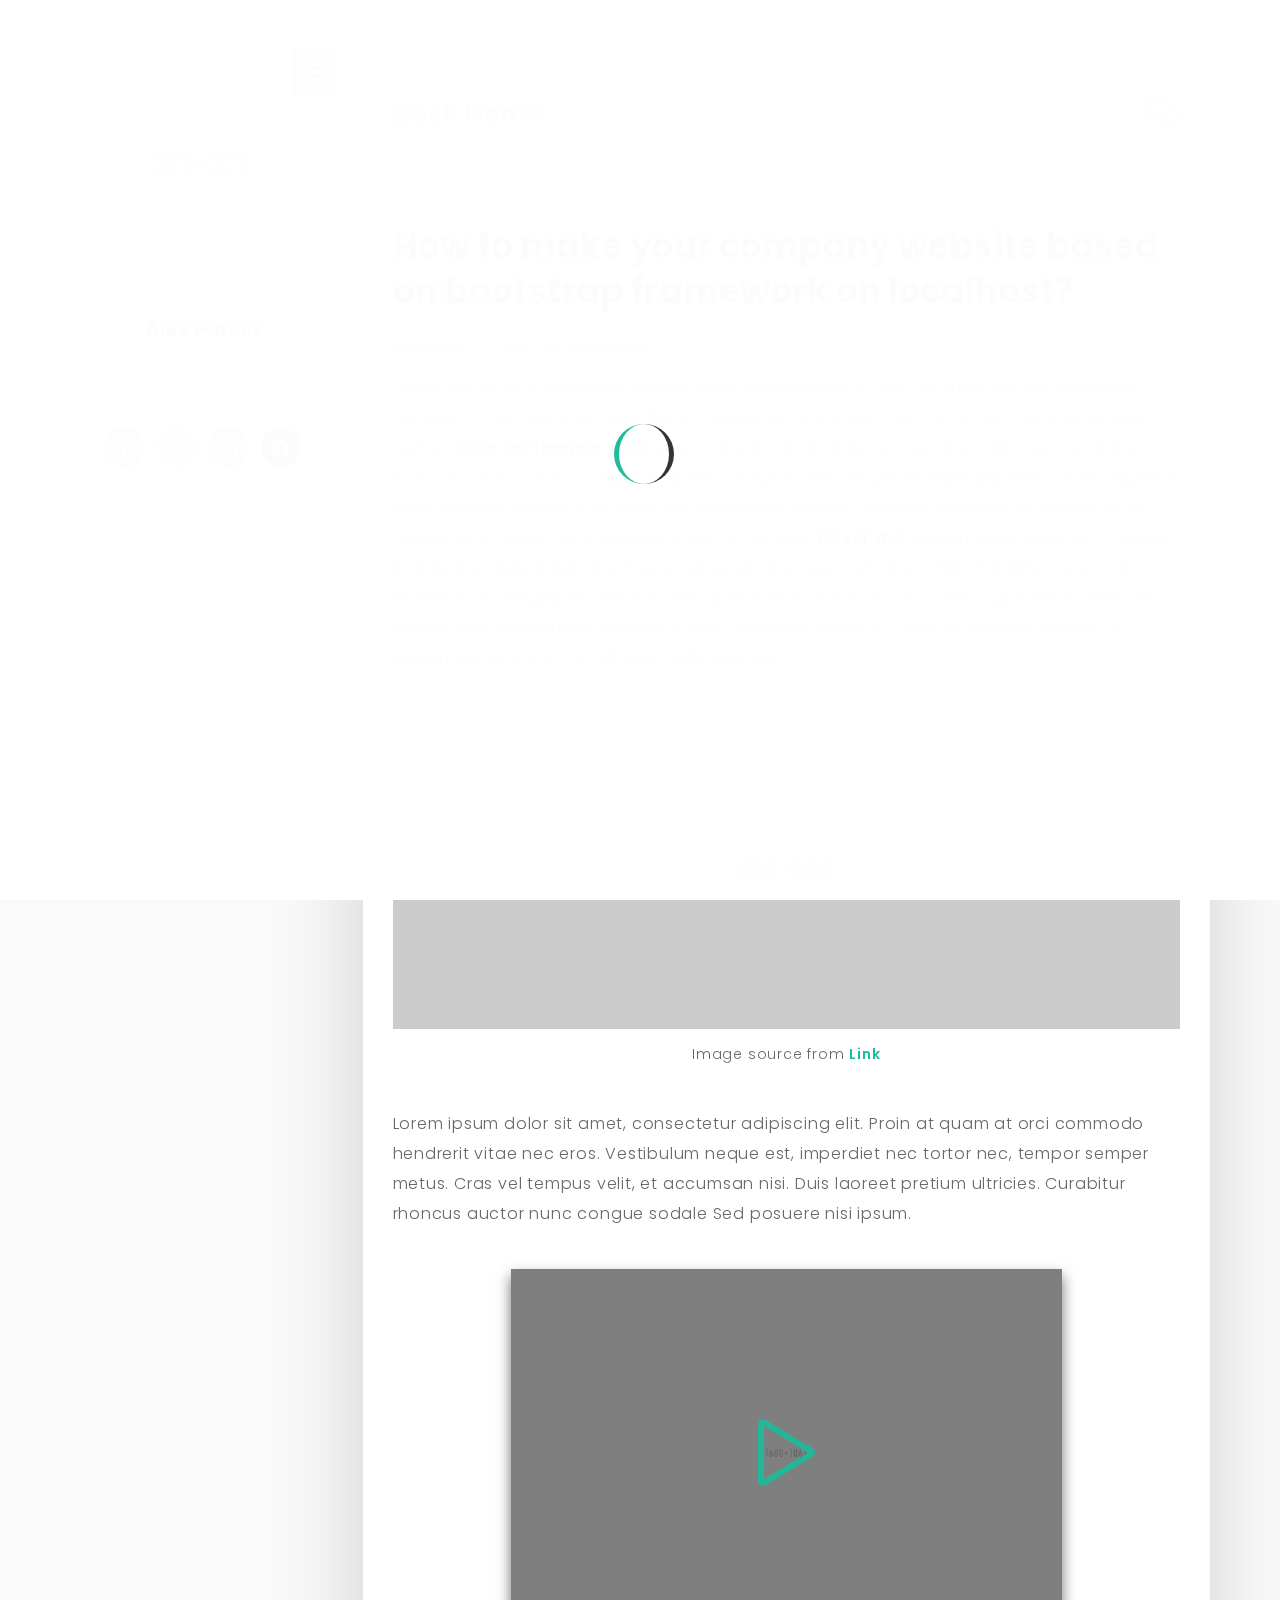
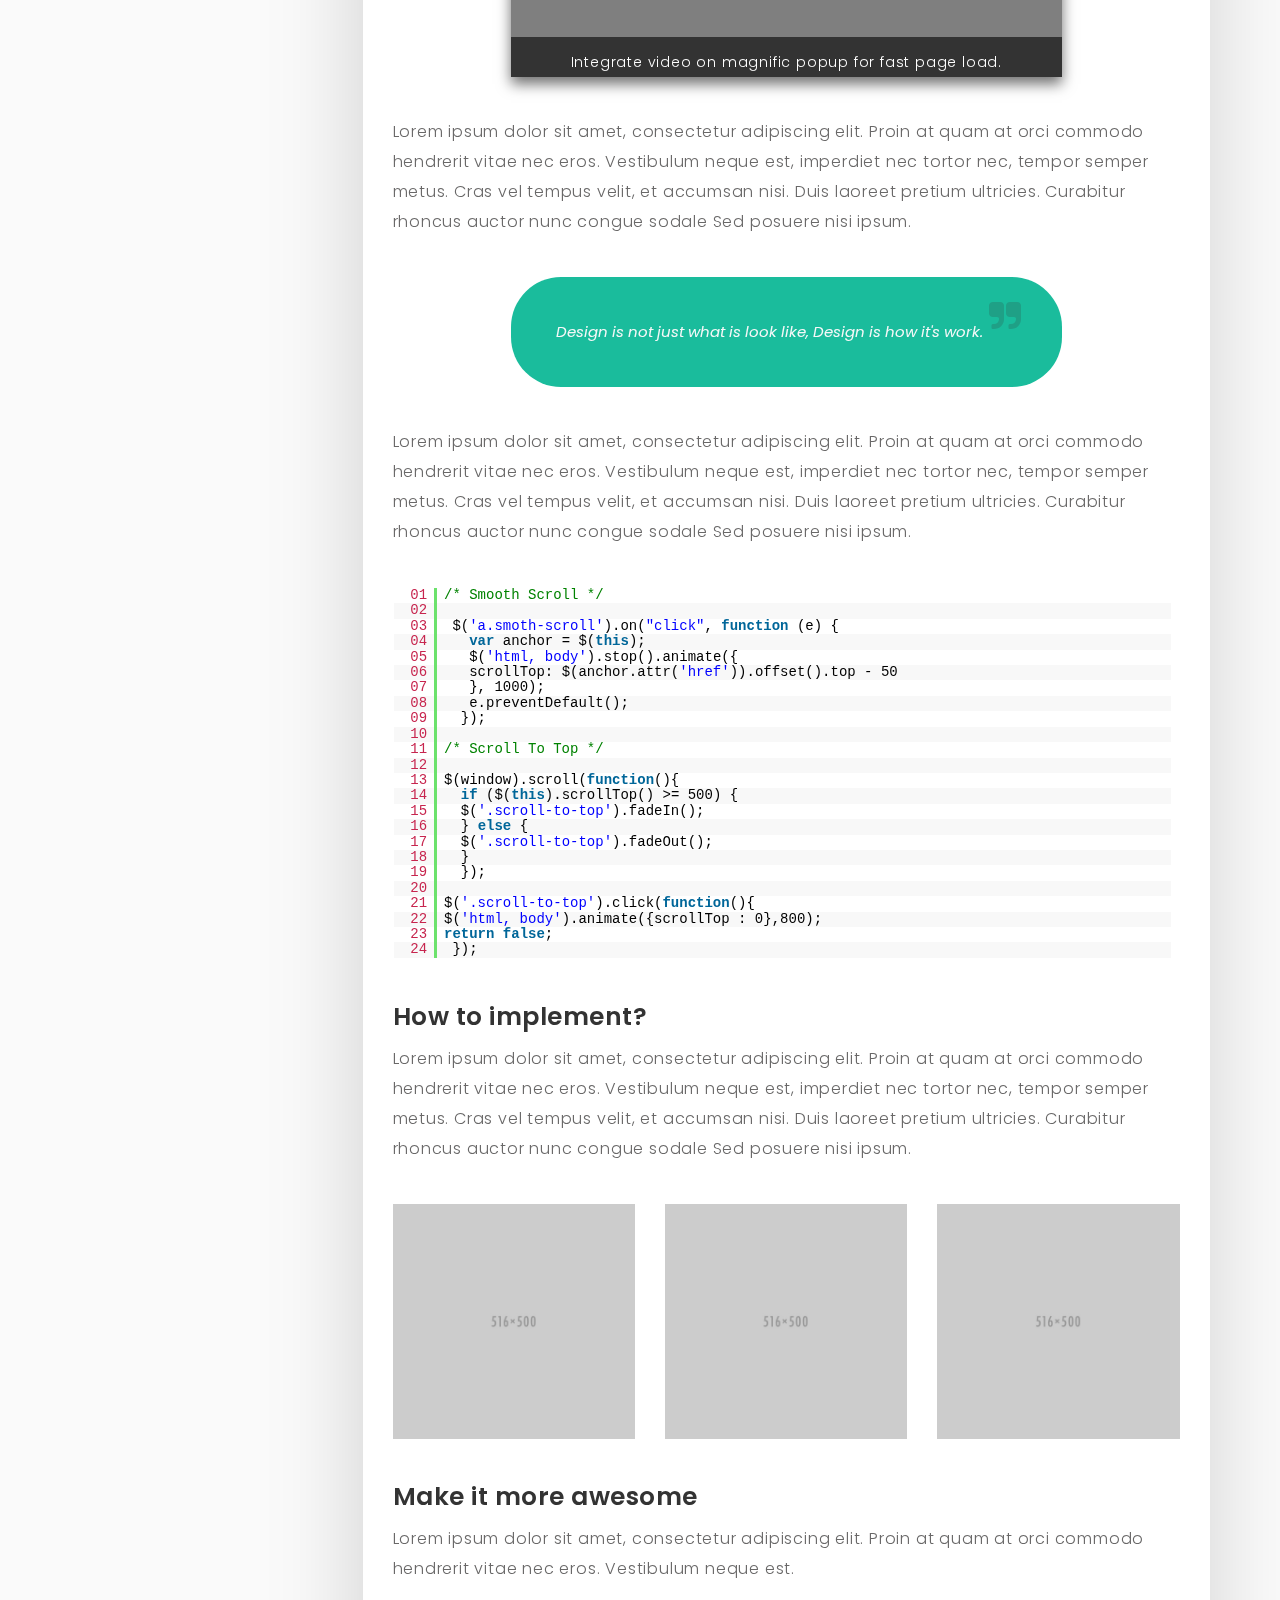
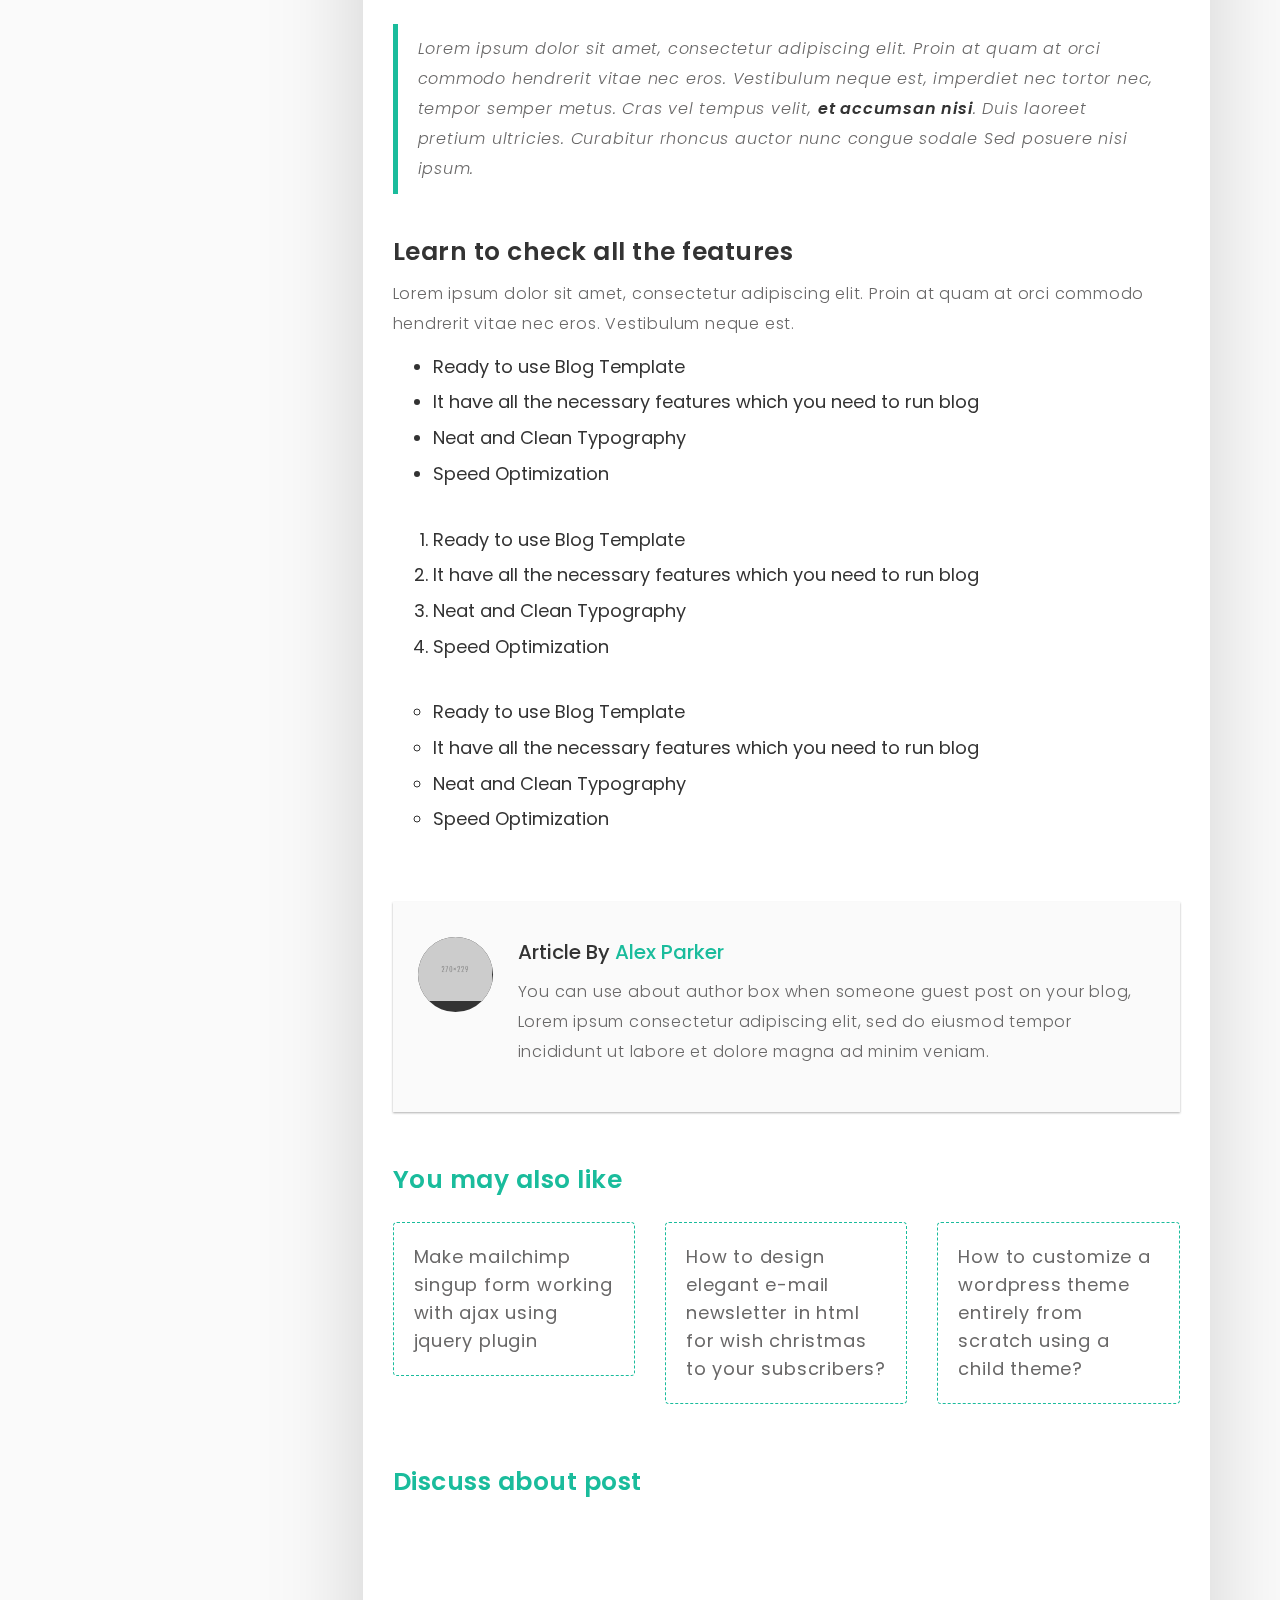
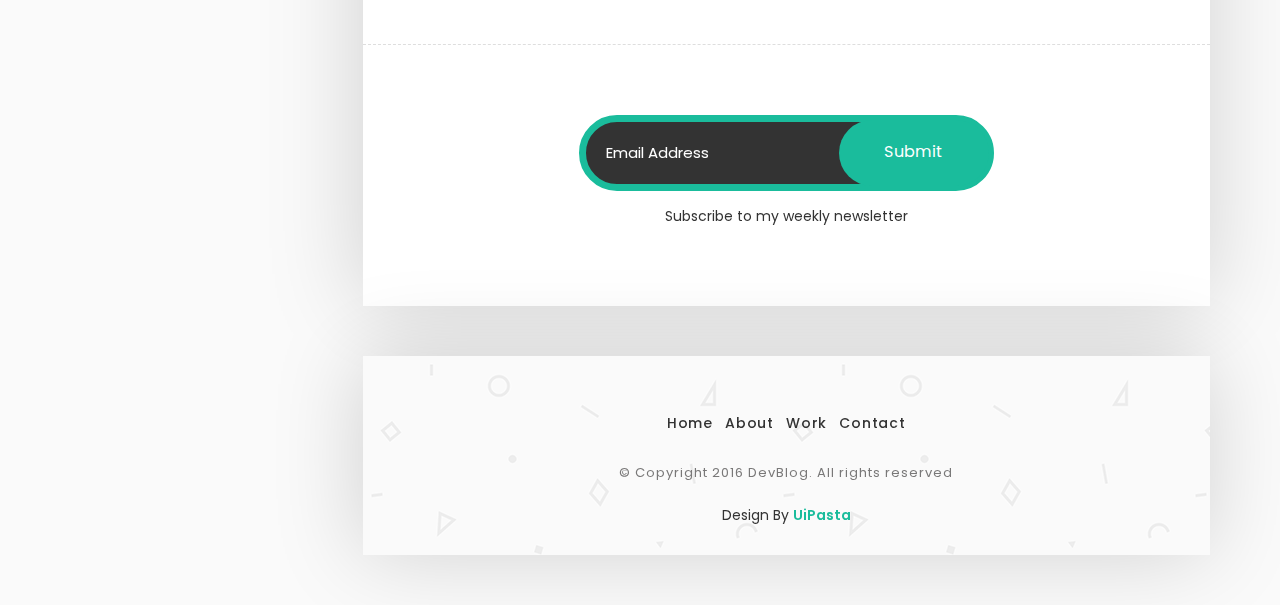
<file: DevBlog/single.html>
﻿<!DOCTYPE html>
<html lang="en">

  <head>
    
    <!-- Meta Tag -->
    <meta charset="UTF-8">
    <meta name="viewport" content="width=device-width, initial-scale=1.0">
    <meta http-equiv="X-UA-Compatible" content="IE=edge">
    
    <!-- SEO -->
    <meta name="description" content="150 words">
    <meta name="author" content="uipasta">
    <meta name="url" content="http://www.yourdomainname.com">
    <meta name="copyright" content="company name">
    <meta name="robots" content="index,follow">
    
    
    <title>DevBlog - Personal Blog Template</title>
    
    <!-- Favicon -->
    <link rel="shortcut icon" href="images/favicon/favicon.ico">
    <link rel="apple-touch-icon" sizes="144x144" type="image/x-icon" href="images/favicon/apple-touch-icon.png">
    
    <!-- All CSS Plugins -->
    <link rel="stylesheet" type="text/css" href="css/plugin.css">
    
    <!-- Main CSS Stylesheet -->
    <link rel="stylesheet" type="text/css" href="css/style.css">
    
    <!-- Google Web Fonts  -->
    <link rel="stylesheet" href="https://fonts.googleapis.com/css?family=Poppins:400,300,500,600,700">
    
    <!-- Syntax Highlighter  -->
    <link rel="stylesheet" type="text/css" href="css/syntax/shCore.css">
    <link rel="stylesheet" type="text/css" href="css/syntax/shThemeDefault.css">
    
    
    <!-- HTML5 shiv and Respond.js support IE8 or Older for HTML5 elements and media queries -->
    <!--[if lt IE 9]>
	   <script src="https://oss.maxcdn.com/html5shiv/3.7.3/html5shiv.min.js"></script>
	   <script src="https://oss.maxcdn.com/respond/1.4.2/respond.min.js"></script>
    <![endif]-->
    

  </head>

 <body>

	
     
	 <!-- Preloader Start -->
     <div class="preloader">
	   <div class="rounder"></div>
      </div>
      <!-- Preloader End -->
      
      
    
    
    <div id="main">
        <div class="container">
            <div class="row">
            	
               
                 
                 <!-- About Me (Left Sidebar) Start -->
                 <div class="col-md-3">
                   <div class="about-fixed">
                    
                     <div class="my-pic">
                        <img src="images/pic/my-pic.png" alt="">
                        <a href="javascript:void(0)" class="collapsed" data-target="#menu" data-toggle="collapse"><i class="icon-menu menu"></i></a>
                         <div id="menu" class="collapse">
                           <ul class="menu-link">
                               <li><a href="about.html">About</a></li>
                               <li><a href="work.html">Work</a></li>
                               <li><a href="contact.html">Contact</a></li>
                            </ul>
                         </div>
                        </div>
                      
                      
                      
                      <div class="my-detail">
                    	
                        <div class="white-spacing">
                            <h1>Alex Parker</h1>
                            <span>Web Developer</span>
                        </div> 
                       
                       <ul class="social-icon">
                         <li><a href="#" target="_blank" class="facebook"><i class="fa fa-facebook"></i></a></li>
                         <li><a href="#" target="_blank" class="twitter"><i class="fa fa-twitter"></i></a></li>
                         <li><a href="#" target="_blank" class="linkedin"><i class="fa fa-linkedin"></i></a></li>
                         <li><a href="#" target="_blank" class="github"><i class="fa fa-github"></i></a></li>
                        </ul>

                    </div>
                  </div>
                </div>
                <!-- About Me (Left Sidebar) End -->
                
                
                
                
                 
                 <!-- Blog Post (Right Sidebar) Start -->
                 <div class="col-md-9">
                    <div class="col-md-12 page-body">
                    	<div class="row">
                    		
                            
                            <div class="sub-title">
                           		<a href="index.html" title="Go to Home Page"><h2>Back Home</h2></a>
                                <a href="#comment" class="smoth-scroll"><i class="icon-bubbles"></i></a>
                             </div>
                            
                            
                            <div class="col-md-12 content-page">
                              <div class="col-md-12 blog-post">
                            	
                                
                                <!-- Post Headline Start -->
                                <div class="post-title">
                                    <h1>How to make your company website based on bootstrap framework on localhost?</h1> 
                                   </div>
                                   <!-- Post Headline End -->
                                    
                                    
                                <!-- Post Detail Start -->
                                <div class="post-info">
                                    <span>November 23, 2016 / by <a href="#" target="_blank">Alex Parker</a></span>
                                   </div>
                                   <!-- Post Detail End -->
                                    
                                    
                                    <p>Lorem ipsum dolor sit amet, consectetur adipiscing elit. Proin at quam at orci commodo hendrerit vitae nec eros. Vestibulum neque est, imperdiet nec tortor nec, tempor semper metus. <b>Cras vel tempus velit</b>, et accumsan nisi. Duis laoreet pretium ultricies. Curabitur rhoncus auctor nunc congue sodales. Sed posuere nisi ipsum, eget dignissim nunc dapibus eget. Aenean elementum <b><a href="javascript:void(0)" data-toggle="popover" data-placement="top" data-content="You can write any text here">Click me</a></b> sollicitudin sapien ut sapien fermentum aliquet mollis. Curabitur ac quam orci sodales quam ut tempor. <b data-toggle="tooltip" data-placement="top" title="You can write any text here.">Hover me</b> suspendisse, gravida in augue in, interdum bibendum dui. Suspendisse sit amet justo sit amet diam fringilla commodo. Praesent ac magna at metus malesuada tincidunt non ac arcu. Nunc gravida eu felis vel elementum. Vestibulum sodales quam ut tempor tempor. Donec sollicitudin sapien ut sapien fermentum, non ultricies nulla gravida.</p>
                                    
                                
                                <!-- Post Image Start -->
                                <div class="post-image margin-top-40 margin-bottom-40">
                                   <img src="images/blog/1.jpg" alt="">
                                   <p>Image source from <a href="#" target="_blank">Link</a></p>                                      
                                  </div>
                                  <!-- Post Image End -->
                                  
                                  
                                   <p>Lorem ipsum dolor sit amet, consectetur adipiscing elit. Proin at quam at orci commodo hendrerit vitae nec eros. Vestibulum neque est, imperdiet nec tortor nec, tempor semper metus. Cras vel tempus velit, et accumsan nisi. Duis laoreet pretium ultricies. Curabitur rhoncus auctor nunc congue sodale Sed posuere nisi ipsum.</p>
                                   
                                 
                                 
                                 <!-- Post Video Tutorial Start -->
                                 <div class="video-box margin-top-40 margin-bottom-40">
                                  <div class="video-tutorial">
                                   <a class="video-popup" href="https://www.youtube.com/watch?v=O2Bsw3lrhvs" title="Video Tutorial">
                                   <img src="images/blog/4.jpg" alt="">
                                   </a>                           
                                  </div>
                                 <p>Integrate video on magnific popup for fast page load.</p>
                                </div>
                                <!-- Post Video Tutorial End -->
                                
                                  
                                   
                                   <p>Lorem ipsum dolor sit amet, consectetur adipiscing elit. Proin at quam at orci commodo hendrerit vitae nec eros. Vestibulum neque est, imperdiet nec tortor nec, tempor semper metus. Cras vel tempus velit, et accumsan nisi. Duis laoreet pretium ultricies. Curabitur rhoncus auctor nunc congue sodale Sed posuere nisi ipsum.</p>
                                   
                                  
                                  
                                  <!-- Post Blockquote Start -->
                                  <div class="post-quote margin-top-40 margin-bottom-40">
                                    <blockquote>Design is not just what is look like, Design is how it's work.</blockquote>
                                  </div>
                                  <!-- Post Blockquote End -->
                                  
                                  
                                   
                                   <p>Lorem ipsum dolor sit amet, consectetur adipiscing elit. Proin at quam at orci commodo hendrerit vitae nec eros. Vestibulum neque est, imperdiet nec tortor nec, tempor semper metus. Cras vel tempus velit, et accumsan nisi. Duis laoreet pretium ultricies. Curabitur rhoncus auctor nunc congue sodale Sed posuere nisi ipsum.</p>
                                   
                                 
                                  
                                  <!-- Post Coding (SyntaxHighlighter) Start -->
                                  <div class="margin-top-40 margin-bottom-40">  
                                   <pre class="brush: js">
                                   /* Smooth Scroll */

                                    $('a.smoth-scroll').on("click", function (e) {
                                      var anchor = $(this);
                                      $('html, body').stop().animate({
                                      scrollTop: $(anchor.attr('href')).offset().top - 50
                                      }, 1000);
                                      e.preventDefault();
                                     });
				 
                                   /* Scroll To Top */
		
                                   $(window).scroll(function(){
                                     if ($(this).scrollTop() >= 500) {
                                     $('.scroll-to-top').fadeIn();
                                     } else {
                                     $('.scroll-to-top').fadeOut();
                                     }
                                     });
	
	                               $('.scroll-to-top').click(function(){
                                   $('html, body').animate({scrollTop : 0},800);
                                   return false;
                                    });
                                  </pre>
                                 </div>
                                 <!-- Post Coding (SyntaxHighlighter) End -->
                                 
                                  
                                  
                                  <div class="post-title">
                                    <h2>How to implement?</h2> 
                                   </div>
                                   
                                   
                                   <p>Lorem ipsum dolor sit amet, consectetur adipiscing elit. Proin at quam at orci commodo hendrerit vitae nec eros. Vestibulum neque est, imperdiet nec tortor nec, tempor semper metus. Cras vel tempus velit, et accumsan nisi. Duis laoreet pretium ultricies. Curabitur rhoncus auctor nunc congue sodale Sed posuere nisi ipsum.</p>
                                   
                                     
                                  
                                  
                                  <!-- Post Image Gallery Start -->
                                  <div class="row margin-top-40 margin-bottom-40">
                                 
                                    <div class="col-md-4 col-sm-6 col-xs-12">
                                      <a href="images/blog/7.jpg" class="image-popup" title="image Title">
                                      <img src="images/blog/7.jpg" class="img-responsive" alt="">
                                     </a>
                                    </div>
                    
                                    <div class="col-md-4 col-sm-6 col-xs-12">
                                      <a href="images/blog/5.jpg" class="image-popup" title="image Title">
                                      <img src="images/blog/5.jpg" class="img-responsive" alt="">
                                     </a>
                                    </div>
                    
                                   <div class="col-md-4 col-sm-6 col-xs-12">
                                     <a href="images/blog/6.jpg" class="image-popup" title="image Title">
                                     <img src="images/blog/6.jpg" class="img-responsive" alt="">
                                    </a>
                                   </div>
                                
                                 </div>
                                 <!-- Post Image Gallery End -->
                                 
                                
                                
                                  <div class="post-title">
                                    <h2>Make it more awesome</h2> 
                                   </div>
                                   
                                   
                                   <p>Lorem ipsum dolor sit amet, consectetur adipiscing elit. Proin at quam at orci commodo hendrerit vitae nec eros. Vestibulum neque est.</p>
                                 
                                   
                                  
                                  <!-- Post Blockquote (Italic Style) Start -->
                                  <blockquote class="margin-top-40 margin-bottom-40">
                                    <p>Lorem ipsum dolor sit amet, consectetur adipiscing elit. Proin at quam at orci commodo hendrerit vitae nec eros. Vestibulum neque est, imperdiet nec tortor nec, tempor semper metus. Cras vel tempus velit, <b>et accumsan nisi</b>. Duis laoreet pretium ultricies. Curabitur rhoncus auctor nunc congue sodale Sed posuere nisi ipsum.</p>
                                   </blockquote>
                                   <!-- Post Blockquote (Italic Style) End -->
                                   
                                   
                                  
                                  
                                  <div class="post-title">
                                    <h2>Learn to check all the features</h2> 
                                   </div>
                                   
                                   
                                   <p>Lorem ipsum dolor sit amet, consectetur adipiscing elit. Proin at quam at orci commodo hendrerit vitae nec eros. Vestibulum neque est.</p>
                                 
                                   
                                  
                                  <!-- Post List Style Start -->
                                  <div class="list">
                                   <ul>
                                     <li>Ready to use Blog Template</li>
                                     <li>It have all the necessary features which you need to run blog</li>
                                     <li>Neat and Clean Typography</li>
                                     <li>Speed Optimization</li>
                                    </ul>
                                   </div>
                                   
                                   
                                  <div class="list list-style margin-top-40">
                                   <ul>
                                     <li>Ready to use Blog Template</li>
                                     <li>It have all the necessary features which you need to run blog</li>
                                     <li>Neat and Clean Typography</li>
                                     <li>Speed Optimization</li>
                                    </ul>
                                   </div>
                                   
                                   
                                  <div class="list list-style-2 margin-top-40">
                                   <ul>
                                     <li>Ready to use Blog Template</li>
                                     <li>It have all the necessary features which you need to run blog</li>
                                     <li>Neat and Clean Typography</li>
                                     <li>Speed Optimization</li>
                                    </ul>
                                   </div>
                                   <!-- Post List Style End -->

                                  
                                  
                                  
                                  <!-- Post Author Bio Box Start -->
                                  <div class="about-author margin-top-70 margin-bottom-50">
                                    
                                    <div class="picture">
                                      <img src="images/blog/author.png" class="img-responsive" alt="">
                                     </div>
                                   
                                    <div class="c-padding">
                                       <h3>Article By <a href="#" target="_blank" data-toggle="tooltip" data-placement="top" title="Visit Alex Website">Alex Parker</a></h3>
                                       <p>You can use about author box when someone guest post on your blog, Lorem ipsum consectetur adipiscing elit, sed do eiusmod tempor incididunt ut labore et dolore magna ad minim veniam.</p>
                                      </div>
                                    </div>
                                    <!-- Post Author Bio Box End -->
                                    
                                    
                                    
                                    
                                  <!-- You May Also Like Start -->
                                  <div class="you-may-also-like margin-top-50 margin-bottom-50">
                                    <h3>You may also like</h3>
                                     <div class="row">
                                 
                                    <div class="col-md-4 col-sm-6 col-xs-12">
                                      <a href="single.html"><p>Make mailchimp singup form working with ajax using jquery plugin</p></a>
                                     </div>
                    
                                    <div class="col-md-4 col-sm-6 col-xs-12">
                                      <a href="single.html"><p>How to design elegant e-mail newsletter in html for wish christmas to your subscribers?</p></a>
                                     </div>
                    
                                    <div class="col-md-4 col-sm-6 col-xs-12">
                                      <a href="single.html"><p>How to customize a wordpress theme entirely from scratch using a child theme?</p></a>
                                     </div>
                                    
                                    </div>
                                  </div>
                                  <!-- You May Also Like End -->
                                    
                                   
                                  
                                  
                                  <!-- Post Comment (Disqus) Start -->
                                  <div id="comment" class="comment">
                                    <h3>Discuss about post</h3>
                                     
                                     
                                     <!-- Disqus Code Start  (Please Note: Disqus will not be load on local, You have to upload it on server.)-->
                                     <div id="disqus_thread"></div>
							          <script>
					
					/***  RECOMMENDED CONFIGURATION VARIABLES: EDIT AND UNCOMMENT THE SECTION BELOW TO INSERT DYNAMIC VALUES FROM YOUR PLATFORM OR CMS. LEARN WHY DEFINING THESE VARIABLES IS IMPORTANT: https://disqus.com/admin/universalcode/#configuration-variables.
							
							var disqus_config = function () {
							this.page.url = PAGE_URL;  // Replace PAGE_URL with your page's canonical URL variable
							this.page.identifier = PAGE_IDENTIFIER; // Replace PAGE_IDENTIFIER with your page's unique identifier variable
							};
							*/
							
							           (function() { // DON'T EDIT BELOW THIS LINE
							           var d = document, s = d.createElement('script');
							           s.src = '//uipasta.disqus.com/embed.js';   // Please change the url from your own disqus id
							           s.setAttribute('data-timestamp', +new Date());
							           (d.head || d.body).appendChild(s);
							           })();
							          </script>
			  <noscript>Please enable JavaScript to view the <a href="https://disqus.com/?ref_noscript">comments powered by Disqus.</a></noscript>
              <!-- Disqus Code End -->
              
                                   </div>
                                   <!-- Post Comment (Disqus) End -->
                                  
                                   

                                </div>    
                             </div>
                              
                         </div>
                         
                        
                        
                        <!-- Subscribe Form Start -->
                        <div class="col-md-8 col-md-offset-2">
                           <form id="mc-form" method="post" action="http://uipasta.us14.list-manage.com/subscribe/post?u=854825d502cdc101233c08a21&amp;id=86e84d44b7">
								
						  <div class="subscribe-form margin-top-20">
							 <input id="mc-email" type="email" placeholder="Email Address" class="text-input">
							  <button class="submit-btn" type="submit">Submit</button>
								</div>
                                <p>Subscribe to my weekly newsletter</p>
								<label for="mc-email" class="mc-label"></label>
							  </form>
                             
                           </div>
                           <!-- Subscribe Form End -->
                           
                           
                         </div>
                     
                     
                       
                       <!-- Footer Start -->
                       <div class="col-md-12 page-body margin-top-50 footer">
                          <footer>
                          <ul class="menu-link">
                               <li><a href="index.html">Home</a></li>
                               <li><a href="about.html">About</a></li>
                               <li><a href="work.html">Work</a></li>
                               <li><a href="contact.html">Contact</a></li>
                            </ul>
                            
                          <p>© Copyright 2016 DevBlog. All rights reserved</p>
						  
						  
						  <!-- UiPasta Credit Start -->
                          <div class="uipasta-credit">Design By <a href="http://www.uipasta.com" target="_blank">UiPasta</a></div>
                          <!-- UiPasta Credit End -->
						  
                           
                         </footer>
                       </div>
                       <!-- Footer End -->
                     
                     
                  </div>
                  <!-- Blog Post (Right Sidebar) End -->
                
            </div>
         </div>
      </div>
    
    
    
     
     <!-- Endpage Box (Popup When Scroll Down) Start -->
     <div id="scroll-down-popup" class="endpage-box">
       <h4>Read Also</h4>
       <a href="#">How to make your company website based on bootstrap framework...</a>
      </div>
      <!-- Endpage Box (Popup When Scroll Down) End -->
      
    
    
    
    <!-- Back to Top Start -->
    <a href="#" class="scroll-to-top"><i class="fa fa-long-arrow-up"></i></a>
    <!-- Back to Top End -->
    
    
    <!-- All Javascript Plugins  -->
    <script type="text/javascript" src="js/jquery.min.js"></script>
    <script type="text/javascript" src="js/plugin.js"></script>
    
    <!-- Main Javascript File  -->
    <script type="text/javascript" src="js/scripts.js"></script>
    
    <!-- Syntax Highlighter Javascript File  -->
    <script type="text/javascript" src="js/syntax/shCore.js"></script>
    <script type="text/javascript" src="js/syntax/shBrushCss.js"></script>
    <script type="text/javascript" src="js/syntax/shBrushJScript.js"></script>
    <script type="text/javascript" src="js/syntax/shBrushPerl.js"></script>
    <script type="text/javascript" src="js/syntax/shBrushPhp.js"></script>
    <script type="text/javascript" src="js/syntax/shBrushPlain.js"></script>
    <script type="text/javascript" src="js/syntax/shBrushPython.js"></script>
    <script type="text/javascript" src="js/syntax/shBrushRuby.js"></script>
    <script type="text/javascript" src="js/syntax/shBrushSql.js"></script>
    <script type="text/javascript" src="js/syntax/shBrushVb.js"></script>
    <script type="text/javascript" src="js/syntax/shBrushXml.js"></script>
    
	<!-- Syntax Highlighter Call Function -->
	<script type="text/javascript">
		SyntaxHighlighter.config.clipboardSwf = 'js/syntax/clipboard.swf';
		SyntaxHighlighter.all();
	</script>

    
   </body>
 </html>
</file>
<file: css/style.css>
/*
   
    Template Name : DevBlog - Personal Blog Template
    Author : UiPasta Team
    Website : http://www.uipasta.com/
    Support : http://www.uipasta.com/support/
	
	
*/



/*
   
   Table Of Content
   
   1. Global Style
   2. Preloader
   3. Menu
   4. About Me (Left Sidebar)
   5. About Me Page
   6. My Portfolio
   7. Owl Carousel Navigation
   8. Contact Me
   9. Testimonials
  10. Blog Post & Single Blog Page
  11. Video Tutorials
  12. Blockquote
  13. List
  14. Image Popup
  15. End Box (Popup When Scroll Down)
  16. About Author Box
  17. You May Also Like
  18. Comment
  19. Load More Button
  20. Subscribe Form
  21. Footer
  22. Socials Icons
  23. Syntax Highlighter
  24. Scroll To Top
  25. Responsive
  26. Useful Classes ( Such as : Margin, Padding, colors  "This classes will be helpful for you during designing/development time.")
  27. UiPasta Credit
 

*/



/* Global Style */


body {
    font-family: "Poppins", sans-serif;
    background: #fafafa !important;
}
	
html {
    position: relative;
    min-height: 100%;
}

::selection {
    background-color: #1abc9c;
    color: #ffffff;
}

::-moz-selection {
    background-color: #1abc9c;
    color: #ffffff;
}

a {
    text-decoration: none !important;
    color: #1abc9c;
}

a:hover,
a:focus,
a:active {
    text-decoration: none;
    outline: none;
    color: #333333;
}

b {
    font-weight: 600;
    color: #333333;
}

p {
    font-size: 14px;
    font-family: "Poppins", sans-serif;
}

h4 {
    font-weight: bold;
}

/* h4 li {
    font-size: 14px;
    font-family: "Poppins", sans-serif;
} */

button {
    background-color: transparent;
}

*:focus {
    outline: 0;
}

#main {
    margin: 50px 0;
}

.main-color {
    color: #1abc9c;
}

.page-body {
    background: #ffffff;
    box-shadow: -2px -1px 88px 0px rgba(0,0,0,0.17);
}

.sub-title {
    padding: 30px;
}

.sub-title h2 {
    display: inline-block;
    font-size: 25px;
    letter-spacing: 0.5px;
    font-weight: 600;

}

.sub-title i {
    float: right;
    font-size: 35px;
    margin-top: 15px;
}

.content-page {
    padding-top: 30px;
    padding-bottom: 60px;
    border-top: 1px dashed #dedede;
    border-bottom: 1px dashed #dedede;
}

.grabbing {
    cursor: url(../images/owl-carousel/grabbing.png) 8 8, move;
}

.button {
    border: none;
    font-family: inherit;
    font-size: 16px;
    color: inherit;
    background: none;
    cursor: pointer;
    padding: 10px 60px;
    padding-left: 0px;
    display: inline-block;
    margin: 8px 30px;
    margin-left: 5px;
    letter-spacing: 1px;
    font-weight: 600;
    outline: none;
    position: relative;
   -webkit-transition: all 0.3s;
   -moz-transition: all 0.3s;
    transition: all 0.3s;
}

.button:after {
    content: '';
    position: absolute;
    z-index: -1;
   -webkit-transition: all 0.3s;
   -moz-transition: all 0.3s;
    transition: all 0.3s;
}


.button:before {
    font-family: 'FontAwesome';
    speak: none;
    font-style: normal;
    font-weight: normal;
    font-variant: normal;
    text-transform: none;
    line-height: 1;
    position: relative;
   -webkit-font-smoothing: antialiased;
}

.button-style {
    color: #1abc9c;
    overflow: hidden;
}

.button-style:before {
    position: absolute;
    font-size: 27px;
    line-height: 38px;
    color: #1abc9c;
   -webkit-transition: all 0.3s;
   -moz-transition: all 0.3s;
    transition: all 0.3s;
}

.button-style:active:before {
    color: #1abc9c;
}

.button-anim:before {
    left: 60%;
    opacity: 0;
    top: 0;
}

.button-anim:hover:before {
    left: 75%;
    opacity: 1;
}



/* Preloader */

.preloader {
    background: #ffffff;
    bottom: 0;
    left: 0;
    position: fixed;
    right: 0;
    top: 0;
    z-index: 99999;
}

.rounder {
    width: 60px;
    height: 60px;
    position: absolute;
    top: 50%;
    left: 50%;
    margin: -26px 0 0 -26px;
    font-size: 10px;
    border-right: 5px solid #333333;
    border-left: 5px solid #1abc9c;
    border-radius: 50%;
    -webkit-animation: spinner 700ms infinite linear;
    animation: spinner 700ms infinite linear;
    z-index: 10000;
}

@-webkit-keyframes spinner {
    0% {
        -webkit-transform: rotate(0deg);
        transform: rotate(0deg);
    }
    100% {
        -webkit-transform: rotate(360deg);
        transform: rotate(360deg);
    }
}

@keyframes spinner {
    0% {
        -webkit-transform: rotate(0deg);
        transform: rotate(0deg);
    }
    100% {
        -webkit-transform: rotate(360deg);
        transform: rotate(360deg);
    }
}



/* Menu */

.menu {
    position: absolute;
    right: 0px;
    top: 0px;
    font-size: 20px;
    color: #fff;
    background: #1abc9c;
    padding: 12px;
}

.menu-link {
    list-style: none;
    padding: 25px;
    margin: 0;
    text-align: center;
}

.menu-link:before,
.menu-link:after {
    content: " ";
    display: table;
}

.menu-link:after {
    clear: both;
}

.menu-link li {
    display: inline-block;
    margin: 2px 4px;
}

.menu-link li a {
    display: block;
    color: #333333;
    text-align: center;
    font-size: 13px;
    transition: all 0.3s ease-in-out;
}

.menu-link li a:hover {
    color: #1abc9c;
}



/* About Me (Left Sidebar) */	

.about-fixed {
    position: fixed;
    width: 20.8%;
}

.my-pic {
    width: 100%;
    box-shadow: -2px -1px 88px 0px rgba(0,0,0,0.17);
}

.my-pic img {
    width: 100%;
}

.my-detail {
    text-align: center;
    margin-bottom: 30px;
    background: #ffffff;
    box-shadow: -2px -1px 88px 0px rgba(0,0,0,0.17);
}

.my-detail .white-spacing {
    padding: 23px 0;
    border-bottom: 1px dashed #cccccc;
}

.my-detail h1 {
    font-size: 20px;
    font-weight: 700;
}

.my-detail span {
    color: #c1c1c1;
    font-weight: 400;
    line-height: 30px;
    font-size: 16px;
}



/* About Me Page */

.knowledge {
    list-style: none;
    padding: 2px;
    margin: 0;
    padding-left: 0px;
}

.knowledge:before,
.knowledge:after {
    content: " ";
    display: table;
}

.knowledge:after {
    clear: both;
}

.knowledge li {
    display: inline-block;
    color: #ffffff;
    margin: 4px 4px;
    padding: 10px 20px;
    font-size: 12px;
    letter-spacing: 0.6px;
    margin-left: 0px;
    border-radius: 4px;
    cursor: default;
}



/* My Portfolio */

div.portfolio {
    display: none;
    margin-bottom: 50px;
}

.portfolio img {
    width: 100%;
}

.custom-pad-1 {
    padding-right: 0px;
}

.custom-pad-2 {
    padding-left: 0px;
}

.table {
    margin-bottom: 0px;
}

.table > tbody > tr > td {
    padding: 15px;
    line-height: 25px;
    letter-spacing: 0.6px;
    border: 1px solid #e4e4e4;
}

.table tr > td {
    padding: 11px 13px;
}

tr:nth-child(1) > td {
    border-top:0px;
}

tr > td:nth-child(1){
    background-color: #ffffff;
    font-weight: 500;
    font-size: 13px;
    color: #888888;
    width: 140px;
}

tr > td:nth-child(2) {
    font-weight: 400;
}



/* Owl Carousel Navigation */

.owl-navi {
    color: #333333;
}

.owl-theme .owl-controls .owl-buttons div {
    display: inline-block;
    zoom: 1;
    margin: 5px;
    margin-top: -32px;
    padding: 7px 13px;
    background-color: transparent;
    opacity: 1;
}

.owl-theme .owl-controls {
    margin-top: 0px;
}

.owl-prev, .owl-next {
    position: absolute;
    top: 50%;
    padding: 5px;
    margin: 0;
    z-index: 100;
    cursor: pointer;
}

.owl-prev {
    left: 2px;
}

.owl-next {
    right: 2px;
}



/* Contact Me */

.contact-us-detail {
    margin-top: 10px;
}

.contact-us-detail i {
    font-size: 30px;
    line-height: 50px;
}

.contact-us-detail a {
    color: #333333;
}

.contact-us-detail a:hover {
    color: #333333;
}

.form-group {
    margin-bottom: 25px;
}

.form-control {
	border: 2px solid transparent;
	height: 50px;
	border-radius: 2px; -webkit-border-radius: 2px; -moz-border-radius: 2px; -ms-border-radius: 2px; -o-border-radius: 2px;
	-webkit-box-shadow: 0 1px 4px 0 rgba(0, 0, 0, 0.14);
	   -moz-box-shadow: 0 1px 4px 0 rgba(0, 0, 0, 0.14);
	    -ms-box-shadow: 0 1px 4px 0 rgba(0, 0, 0, 0.14);
		 -o-box-shadow: 0 1px 4px 0 rgba(0, 0, 0, 0.14);
			box-shadow: 0 1px 4px 0 rgba(0, 0, 0, 0.14);
	-webkit-transition:all 150ms ease-in-out 0s;
	   -moz-transition:all 150ms ease-in-out 0s;
	    -ms-transition:all 150ms ease-in-out 0s;
	     -o-transition:all 150ms ease-in-out 0s;
		    transition:all 150ms ease-in-out 0s;
}
.form-control:focus {
	border-color: #171717;
	-webkit-box-shadow: none;
	   -moz-box-shadow: none;
	    -ms-box-shadow: none;
		 -o-box-shadow: none;
			box-shadow: none;
}

.form-control:focus {
    border-color: #1abc9c;
    border-width: 2px;
}



/* Testimonials */

.testimonial-content {
    background: #333333;
    padding: 20px 30px;
    position: relative;
    margin-top: 40px;
}

.testimonial-content:after {
    content: "";
    bottom: -15px;
    left: 60px;
    position: absolute;
    width: 0;
    height: 0;
    border-top: 15px solid #333333;
    border-left: 10px solid transparent;
    border-right: 10px solid transparent;
}

.testimonial-content p {
    color: #ffffff !important;
    font-size: 13px !important;
}

.testimonial-client img {
    border: 1px dashed #333333;
    border-radius: 50%;
    width: 90px;
}

.client-thumb, .client-text {
    display: inline-block;
    vertical-align: middle;
}

.client-thumb {
    margin-right: 15px;
}

.testimonial-client-info {
    padding-left: 30px;
    margin-top: 30px;
}

.client-name {
    font-size: 16px;
    font-weight: 600;
    margin-bottom: 3px;
}



/* Blog Post & Single Blog Page */

div.blog-post {
    display: none;
    margin-bottom: 50px;
}

.blog-post .post-image img {
    width: 100%;
}

.blog-post .post-image p {
    text-align: center;
    font-size: 14px;
    margin-top: 10px;
}

.blog-post .post-image a {
    font-weight: 600;
}

.blog-post .post-title h1 {
    color: #333333;
    font-size: 35px;
    line-height: 45px;
    font-weight: 700;
    margin-top: 24px;
}

.blog-post .post-title h2 {
    font-size: 25px;
    line-height: 35px;
    font-weight: 600;
    letter-spacing: 0.5px;
}

.blog-post .post-info {
    font-size: 14px;
    line-height: 30px;
    font-weight: 500;
    padding: 10px 0;
    color: #8c8c8c;
}

.blog-post p {
    font-size: 16px;
    line-height: 30px;
    color: #696868;
    font-weight: 300;
    letter-spacing: 0.8px;
    font-family: "Poppins", sans-serif;
}



/* Video Tutorial */

.video-box {
    background: #333333;
    width: 70%;
    margin: 0 auto;
    height: 100%;
    box-shadow: 0px 7px 13px 0px rgba(2, 2, 2, 0.56);
}

.video-tutorial {
    position: relative;
}

.video-tutorial .video-popup:after {
    content: '\e071';
    font-family: 'simple-line-icons';
    display: block;
    color: #1abc9c;
    font-size: 65px;
    font-weight: 600;
    z-index: 1;
    position: absolute;
    top: 50%;
    left: 50%;
    -webkit-transform: translate(-50%, -50%);
    -moz-transform: translate(-50%, -50%);
    transform: translate(-50%, -50%);
    opacity: .9;
    -webkit-transition: all 0.3s ease-in-out;
    -moz-transition: all 0.3s ease-in-out;
    transition: all 0.3s ease-in-out;
}

.video-tutorial:hover .video-popup:after {
    font-size: 85px;
    opacity: .8;
}

.video-tutorial img {
    width: 100%;
    height: 100%;
    object-fit: cover;
    opacity: .5;
    user-drag: none;
   -webkit-user-drag: none;
   -webkit-user-select: none;
   -moz-user-select: none;
}

.video-box p {
    text-align: center;
    font-size: 14px;
    color: #ffffff;
    margin-top: 10px;
    padding: 0px 15px;
}



/* Blockquote */

.post-quote {
    background: #1abc9c;
    color: #f6f8f8;
    width: 70%;
    border-radius: 50px;
    margin: 0 auto;
    text-align: center;
}

.post-quote blockquote {
    margin: 0;
    padding: 40px;
    font-style: italic;
    font-size: 15px;
    line-height: 30px;
    border: 0;
}

.post-quote blockquote:after {
    content: '\f10e';
    font-family: 'fontawesome';
    display: inline-block;
    float: right;
    color: #333333;
    font-size: 35px;
    position: relative;
    right: 0px;
    top: -15px;
    font-style: normal;
    opacity: .2;
}

blockquote {
    font-style: italic;
    border-left: 5px solid #1abc9c;
}



/* List */

.list ul {
    margin-top: 15px;
}

.list li {
    font-size: 14px;
    font-family: "Poppins", sans-serif;
    /* font-size: 18px; */
    /* color: #333333; */
    /* font-weight: 400; */
    margin-bottom: 10px;
}

.list-style li {
    list-style-type: decimal;
}

.list-style-2 li {
    list-style-type: circle;
}



/* Image Popup */

.image-popup {
    cursor: cell;
}



/* End Box (Popup When Scroll Down) */

.endpage-box {
    position: fixed;
    bottom: 10px;
    right: 0px;
    left: 61px;
    background: #ffffff;
    width: 263px;
    padding: 25px;
    box-shadow: -2px -1px 88px 0px rgba(0,0,0,0.17);
   -webkit-box-shadow: -2px -1px 88px 0px rgba(0,0,0,0.17);
    
}

.endpage-box h4 {
    color: #333333;
    font-weight: 600;
}

.endpage-box a {
    color: #333333;
}

.endpage-box a:hover {
    color: #1abc9c;
}

#endpage-box {
    display: none !important;
}



/* About Author Box */

.about-author {
    background: #fafafa;
    width: 100%;
    padding: 35px 25px;
    box-shadow: 0px 1px 2px 0px rgba(78, 78, 78, 0.45);
}

.about-author .picture {
    float: left;
    height: 75px;
    width: 75px;
    overflow: hidden;
    border-radius: 100%;
    background-color: #333333;
}

.about-author .c-padding {
    padding: 0px 0px 0px 100px;
}

.about-author h3 {
    font-size: 20px;
    line-height: 30px;
    margin: 0px 0px 10px 0px;
}



/* You May Also Like */

.you-may-also-like {
}

.you-may-also-like h3 {
    font-size: 25px;
    line-height: 35px;
    font-weight: 600;
    color: #1abc9c;
    margin-bottom: 25px;
    letter-spacing: 0.5px;
}

.you-may-also-like p {
    font-size: 18px;
    line-height: 28px;
    padding: 20px;
    border-radius: 4px;
    border: 1px dashed #1abc9c;
    font-weight: 400;
}
	



/* Comment */

.comment {
}

.comment h3 {
    font-size: 25px;
    line-height: 35px;
    font-weight: 600;
    color: #1abc9c;
    margin-bottom: 35px;
    letter-spacing: 0.5px;
}



/* Load More Button */

.load-more-button {
    width: 90px;
    height: 90px;
    border-radius: 50%;
    border: 2px dashed #1abc9c;
    line-height: 90px;
    display: block;
    font-size: 16px;
    letter-spacing: 1.5px;
    margin: 0 auto;
    font-weight: 500;
    transition: all 0.3s ease-in-out;
}

.load-more-button:hover {
    background-color: #1abc9c;
    color: #ffffff;
    box-shadow: 0px 7px 9px #696969;
}

.end {
    width: 90px;
    height: 90px;
    border-radius: 50%;
    border: 2px dashed #1abc9c;
    line-height: 90px;
    display: block;
    font-size: 16px;
    letter-spacing: 1.5px;
    margin: 0 auto;
    font-weight: 500;
}



/* Subscribe Form */

#mc-form {
	text-align: center;
	padding: 50px;
}

.mc-label {
	font-weight: 400;
}

.subscribe-form {
	margin-bottom: 15px;
	position: relative;
}

.subscribe-form .text-input {
	padding: 20px;
	border-radius: 50px;
	border: solid 7px #1abc9c;
	background: #333333;
	color: #ffffff;
	width: 100%;
	font-size: 15px;
	outline: none;
}

.subscribe-form .text-input::-webkit-input-placeholder {
	color: #ffffff;
	opacity: 1;
}

.subscribe-form .text-input:-moz-placeholder {
	color: #ffffff;
	opacity: 1;
}

.subscribe-form .text-input::-moz-placeholder {
	color: #ffffff;
	opacity: 1;
}

.subscribe-form .text-input:-ms-input-placeholder {
	color: #ffffff;
	opacity: 1;
}

.subscribe-form .text-input:focus::-webkit-input-placeholder {
	opacity: .5;
}

.subscribe-form .text-input:focus:-moz-input-placeholder {
	opacity: .5;
}

.subscribe-form .text-input:focus::-moz-input-placeholder {
	opacity: .5;
}

.subscribe-form .text-input:focus:-ms-input-placeholder {
	opacity: .5;
}

.subscribe-form .submit-btn {
	position: absolute;
	font-size: 16px;
	letter-spacing: 0.7px;
	color: #FFF;
	background: #1abc9c;
	border: none;
	top: 5px;
	right: 5px;
	bottom: 5px;
	border-radius: 50px;
	width: 150px;
	text-align: center;
	outline: none;
}

.subscribe-form .submit-btn:active {
	opacity: .8;
}



/* Footer */

.footer {
    background: url(../images/bg/pattern-bg.png);
    background-repeat: repeat;
    text-align: center;
    padding: 30px 0;
    margin-top: 10px;
}

.footer p {
    color: #797878;
    font-size: 13px;
    line-height: 25px;
    padding: 0px 15px;
    letter-spacing: 1px;
}

.footer li a {
    font-size: 14px;
    font-weight: 500;
    letter-spacing: 0.8px;
}



/* Social Icons */

.social-icon {
  list-style: none;
  padding: 20px;
  margin: 0;
  text-align: center;
}

.social-icon:before,
.social-icon:after {
  content: " ";
  display: table;
}

.social-icon:after {
  clear: both;
}

.social-icon li {
  display: inline-block;
  margin: 2px 4px;
}

.social-icon li a {
  display: block;
  width: 40px;
  height: 40px;
  line-height: 42px;
  color: #fff;
  text-align: center;
  border: 0 none;
  border-radius: 50%;
  font-size: 17px;
  box-shadow: 0px 1px 2px 0px rgba(90, 91, 95, 0.15);
  transition: all 0.3s ease-in-out;
}

.social-icon li a:hover {
   box-shadow: 0px 8px 15px 0px rgba(90, 91, 95, 0.33);
}

.facebook {
   background-color: #3b5998;
}

.twitter {
   background-color: #1da1f2;
}

.google-plus {
   background-color: #dd4b39;
}

.instagram {
   background-color: #464545;
}

.linkedin {
   background-color: #0077b5;
}

.pinterest {
   background-color: #bd081c;
}

.youtube {
   background-color: #cd201f;
}

.vimeo {
   background-color: #1ab7ea;
}

.dribbble {
   background-color: #ea4c89;
}

.behance {
   background-color: #1769ff;
}

.flickr {
   background-color: #ff0084;
}

.tumblr {
   background-color: #35465c;
}

.foursquare {
   background-color: #f94877;
}

.github {
   background-color: #333333;
}

.skype {
   background-color: #00aff0;
}



/* Syntax Highlighter */

.syntaxhighlighter {
    overflow: hidden;
}

.syntaxhighlighter .toolbar .item.printSource {
    display: none !important;
}



/* Scroll To Top */

.scroll-to-top {
    display: none;
    font-size: 40px;
    color: #1abc9c;
    position: fixed;
    right: 20px;
    bottom: 50px;
    z-index: 999;
    transition: all 0.3s ease-in-out;
}

.scroll-to-top:hover,
.scroll-to-top:focus {
    color: #333333;
}



/* Responsive */

@media only screen and (max-width: 1199px) {
    .endpage-box {
       display: none !important;
    }
}


@media only screen and (min-width: 992px) and (max-width: 1199px) {
	
    #menu .menu-link li {
       margin: 2px 3px;
    }
	
    .my-detail h1 {
       font-size: 18px;
       font-weight: 600;
    }
	
    .my-detail span {
       font-size: 15px;
       line-height: 29px;
    }
	
    .social-icon li a {
       width: 30px;
       height: 30px;
       line-height: 33px;
       font-size: 13px;
    }
	
    .social-icon li {
       margin: 2px 2px;
    }
	
    .post-quote {
       width: 90%;
    }
	
    .subscribe-form .text-input {
       font-size: 14px;
    }
	
    .subscribe-form .submit-btn {
       font-size: 14px;
       width: 100px;
    }
}


@media only screen and (max-width: 991px) {
	
    .about-fixed {
       position: inherit;
       width: auto;
    }
	
    .post-quote {
       width: 90%;
    }
}



@media only screen and (max-width: 767px) {
     
    .video-tutorial {
       width: 100%;
    }
	
    .custom-pad-1 {
       padding-right: 15px;
    }

    .custom-pad-2 {
       padding-left: 15px;
    }
}


@media only screen and (max-width: 570px) {
	
    .subscribe-form .text-input {
       font-size: 12px;
    }
	
    .subscribe-form .submit-btn {
       font-size: 13px;
       width: 90px;
    }
}


@media only screen and (max-width:479px) {
	
    #main {
       margin: 15px 0;
     }
	
    .sub-title {
       border-bottom: 1px dashed #cccccc;
       padding: 30px;
       display: inline-block;
       text-align: left;
       width: 100%;
     }
}


@media only screen and (max-width:435px) {
	
    b {
       font-weight: 500;
    }
	
    .my-detail h1 {
       font-size: 18px;
       font-weight: 600;
    }
	
    .my-detail span {
       font-size: 15px;
       line-height: 29px;
    }
	
    .blog-post .post-title h1 {
       font-size: 22px;
       line-height: 32px;
       font-weight: 600;
    }

    .blog-post .post-title h2 {
       font-size: 18px;
       line-height: 28px;
       font-weight: 500;
    }

    .blog-post .post-info {
       font-size: 13px;
       line-height: 29px;
       font-weight: 400;
    }

    .blog-post p {
       font-size: 14px;
       line-height: 28px;
       font-weight: 400;
    }
	
    .sub-title h2 {
       font-size: 20px;
       font-weight: 600;
    }

    .sub-title i {
       font-size: 25px;
       margin-top: 15px;
    }
	
    .blog-post .post-image p {
       font-size: 12px;
    }
	
    .video-box {
       width: 100%;
    }
	
    .video-tutorial .video-popup:after {
       font-size: 30px;
    }
	
    .video-tutorial:hover .video-popup:after {
       font-size: 45px;
    }
	
    .video-box p {
       font-size: 12px;
       line-height: 24px;
    }
	
    .post-quote {
       width: 100%;
    }
	
    .post-quote blockquote {
       padding: 40px 15px;
    }
	
    .list li {
       font-size: 14px;
    }
	
    .about-author .picture {
       float: none;
    }
	
    .about-author .c-padding {
       padding: 30px 0px;
    }
	
    .you-may-also-like h3 {
       font-size: 18px;
       line-height: 28px;
    }
	
    .comment h3 {
       font-size: 18px;
       line-height: 28px;
    }
	
    .social-icon li a {
       width: 30px;
       height: 30px;
       line-height: 32px;
       font-size: 14px;
    }
	
    .load-more-button {
       width: 70px;
       height: 70px;
       line-height: 70px;
       font-size: 12px;
    }
	
    .end {
       width: 70px;
       height: 70px;
       line-height: 70px;
       font-size: 12px;
    }
	
    .button {
       font-size: 13px;
       padding: 10px 0px;
       font-weight: 500;
    }
	
    .button-style:before {
       display: none;
    }
	
    #mc-form {
       padding: 50px 0px;
    }
	
    .subscribe-form .text-input {
       font-size: 11px;
    }
	
    .subscribe-form .submit-btn {
       font-size: 12px;
       width: 80px;
       position: inherit;
       padding: 12px;
       margin-bottom: 5px;
    }
	
    footer .menu-link a {
       margin: 4px 3px;
    }
	
    .scroll-to-top {
       font-size: 25px;
    }
}



/* Useful Classes */


/* Spacing ( with Margin and Padding ) */

/* Margin */

.margin-0 {
	margin: 0px !important;
}

/* Margin Top */

.margin-top-0 {
	margin-top: 0px !important;
}

.margin-top-10 {
	margin-top: 10px !important;
}

.margin-top-20 {
	margin-top: 20px !important;
}

.margin-top-30 {
	margin-top: 30px !important;
}

.margin-top-40 {
	margin-top: 40px !important;
}

.margin-top-50 {
	margin-top: 50px !important;
}

.margin-top-60 {
	margin-top: 60px !important;
}

.margin-top-70 {
	margin-top: 70px !important;
}

.margin-top-80 {
	margin-top: 80px !important;
}

.margin-top-90 {
	margin-top: 90px !important;
}

.margin-top-100 {
	margin-top: 100px !important;
}

.margin-top-120 {
	margin-top: 120px !important;
}

.margin-top-150 {
	margin-top: 150px !important;
}

.margin-top-200 {
	margin-top: 200px !important;
}


/* Margin Bottom */

.margin-bottom-0 {
	margin-bottom: 0px !important;
}

.margin-bottom-10 {
	margin-bottom: 10px !important;
}

.margin-bottom-20 {
	margin-bottom: 20px !important;
}

.margin-bottom-30 {
	margin-bottom: 30px !important;
}

.margin-bottom-40 {
	margin-bottom: 40px !important;
}

.margin-bottom-50 {
	margin-bottom: 50px !important;
}

.margin-bottom-60 {
	margin-bottom: 60px !important;
}

.margin-bottom-70 {
	margin-bottom: 70px !important;
}

.margin-bottom-80 {
	margin-bottom: 80px !important;
}

.margin-bottom-90 {
	margin-bottom: 90px !important;
}

.margin-bottom-100 {
	margin-bottom: 100px !important;
}

.margin-bottom-120 {
	margin-bottom: 120px !important;
}

.margin-bottom-150 {
	margin-bottom: 150px !important;
}

.margin-bottom-200 {
	margin-bottom: 200px !important;
}



/* Padding */

.padding-0 {
	padding: 0px !important;
}


/* Padding Top */

.padding-top-0 {
	padding-top: 0px !important;
}

.padding-top-10 {
	padding-top: 10px !important;
}

.padding-top-20 {
	padding-top: 20px !important;
}

.padding-top-30 {
	padding-top: 30px !important;
}

.padding-top-40 {
	padding-top: 40px !important;
}

.padding-top-50 {
	padding-top: 50px !important;
}

.padding-top-60 {
	padding-top: 60px !important;
}

.padding-top-70 {
	padding-top: 70px !important;
}

.padding-top-80 {
	padding-top: 80px !important;
}

.padding-top-90 {
	padding-top: 90px !important;
}

.padding-top-100 {
	padding-top: 100px !important;
}

.padding-top-120 {
	padding-top: 120px !important;
}

.padding-top-150 {
	padding-top: 150px !important;
}

.padding-top-200 {
	padding-top: 200px !important;
}


/* Padding Bottom */

.padding-bottom-0 {
	padding-bottom: 0px !important;
}

.padding-bottom-10 {
	padding-bottom: 10px !important;
}

.padding-bottom-20 {
	padding-bottom: 20px !important;
}

.padding-bottom-30 {
	padding-bottom: 30px !important;
}

.padding-bottom-40 {
	padding-bottom: 40px !important;
}

.padding-bottom-50 {
	padding-bottom: 50px !important;
}

.padding-bottom-60 {
	padding-bottom: 60px !important;
}

.padding-bottom-70 {
	padding-bottom: 70px !important;
}

.padding-bottom-80 {
	padding-bottom: 80px !important;
}

.padding-bottom-90 {
	padding-bottom: 90px !important;
}

.padding-bottom-100 {
	padding-bottom: 100px !important;
}

.padding-bottom-120 {
	padding-bottom: 120px !important;
}

.padding-bottom-150 {
	padding-bottom: 150px !important;
}

.padding-bottom-200 {
	padding-bottom: 200px !important;
}



/* Colors */

.color-1 {
	color: #f306a0;
}

.color-2 {
	color: #d60bfb;
}

.color-3 {
	color: #d8be10;
}

.color-4 {
	color: #0fd28a;
}

.color-5 {
	color: #f97400;
}

.color-6 {
	color: #08a6f3;
}



/* Background Color */

.bg-color-1 {
	background-color: #f306a0;
}

.bg-color-2 {
	background-color: #d60bfb;
}

.bg-color-3 {
	background-color: #d8be10;
}

.bg-color-4 {
	background-color: #0fd28a;
}

.bg-color-5 {
	background-color: #f97400;
}

.bg-color-6 {
	background-color: #08a6f3;
}



/* Tooltip Styles */

.tooltip-inner {
    padding: 10px 12px;
    min-width: 150px;
    width: 100%;
}

.tooltip.top {
    margin-top: -2px;
    font-size: 14px;
    font-family: "Poppins", sans-serif;
}

.tooltip.bottom {
    margin-top:15px;
    bottom: auto;
    left: auto;
    right: auto;
}

.tooltip.left {
    margin-right: 15px;
}

.tooltip.right {
    margin-left: 15px;
}

.tooltip-color .tooltip-inner {
    color: #fff;
}



/* UiPasta Credit */

.uipasta-credit {
    color: #333333;
    text-align: center;
    margin-top: 20px;
}

.uipasta-credit a {
    color: #1abc9c;
    font-weight: 600;
}

.uipasta-credit a:hover {
    color: #333333;
}
</file>
<file: css/syntax/shCore.css>
/**
 * SyntaxHighlighter
 * http://alexgorbatchev.com/
 *
 * SyntaxHighlighter is donationware. If you are using it, please donate.
 * http://alexgorbatchev.com/wiki/SyntaxHighlighter:Donate
 *
 * @version
 * 2.1.382 (June 24 2010)
 * 
 * @copyright
 * Copyright (C) 2004-2009 Alex Gorbatchev.
 *
 * @license
 * This file is part of SyntaxHighlighter.
 * 
 * SyntaxHighlighter is free software: you can redistribute it and/or modify
 * it under the terms of the GNU Lesser General Public License as published by
 * the Free Software Foundation, either version 3 of the License, or
 * (at your option) any later version.
 * 
 * SyntaxHighlighter is distributed in the hope that it will be useful,
 * but WITHOUT ANY WARRANTY; without even the implied warranty of
 * MERCHANTABILITY or FITNESS FOR A PARTICULAR PURPOSE.  See the
 * GNU General Public License for more details.
 * 
 * You should have received a copy of the GNU General Public License
 * along with SyntaxHighlighter.  If not, see <http://www.gnu.org/copyleft/lesser.html>.
 */
.syntaxhighlighter,
.syntaxhighlighter div,
.syntaxhighlighter code,
.syntaxhighlighter table,
.syntaxhighlighter table td,
.syntaxhighlighter table tr,
.syntaxhighlighter table tbody
{
	margin: 0 !important;
	padding: 0 !important;
	border: 0 !important;
	outline: 0 !important;
	background: none !important;
	text-align: left !important;
	float: none !important;
	vertical-align: baseline !important;
	position: static !important;
	left: auto !important;
	top: auto !important;
	right: auto !important;
	bottom: auto !important;
	height: auto !important;
	width: auto !important;
	line-height: 1.1em !important;
	font-family: "Consolas", "Bitstream Vera Sans Mono", "Courier New", Courier, monospace !important;
	font-weight: normal !important;
	font-style: normal !important;
	font-size: 1em !important;
	min-height: inherit !important; /* For IE8, FF & WebKit */
	min-height: auto !important; /* For IE7 */
}

.syntaxhighlighter
{
	width: 99% !important; /* 99% fixes IE8 horizontal scrollbar */
	margin: 1em 0 1em 0 !important;
	padding: 1px !important; /* adds a little border on top and bottom */
	position: relative !important;
}

.syntaxhighlighter .bold 
{
	font-weight: bold !important;
}

.syntaxhighlighter .italic 
{
	font-style: italic !important;
}

.syntaxhighlighter .line
{
}

.syntaxhighlighter .no-wrap .line .content
{
	white-space: pre !important;
}

.syntaxhighlighter .line table 
{
	border-collapse: collapse !important;
}

.syntaxhighlighter .line td
{
	vertical-align: top !important;
}

.syntaxhighlighter .line .number
{
	width: 3em !important;
}

.syntaxhighlighter .line .number code
{
	width: 2.7em !important;
	padding-right: .3em !important;
	text-align: right !important;
	display: block !important;
}

.syntaxhighlighter .line .content
{
	padding-left: .5em !important;
}

.syntaxhighlighter .line .spaces
{
}

/* Disable border and margin on the lines when no gutter option is set */
.syntaxhighlighter.nogutter .line .content
{
	border-left: none !important;
}

.syntaxhighlighter .bar
{
	display: none !important;
}

.syntaxhighlighter .bar.show 
{
	display: block !important;
}

.syntaxhighlighter.collapsed .bar
{
	display: block !important;
}

/* Adjust some properties when collapsed */

.syntaxhighlighter.collapsed .lines
{
	display: none !important;
}

.syntaxhighlighter .lines.no-wrap
{
	overflow: auto !important;
	overflow-y: hidden !important;
}

/* Styles for the toolbar */

.syntaxhighlighter .toolbar
{
	position: absolute !important;
	right: 0px !important;
	top: 0px !important;
	font-size: 1px !important;
	padding: 8px 8px 8px 0 !important; /* in px because images don't scale with ems */
}

.syntaxhighlighter.collapsed .toolbar
{
	font-size: 80% !important;
	padding: .2em 0 .5em .5em !important;
	position: static !important;
}

.syntaxhighlighter .toolbar a.item,
.syntaxhighlighter .toolbar .item
{
	display: block !important;
	float: left !important;
	margin-left: 8px !important;
	background-repeat: no-repeat !important;
	overflow: hidden !important;
	text-indent: -5000px !important;
}

.syntaxhighlighter.collapsed .toolbar .item
{
	display: none !important;
}

.syntaxhighlighter.collapsed .toolbar .item.expandSource
{
	background-image: url(magnifier.png) !important;
	display: inline !important;
	text-indent: 0 !important;
	width: auto !important;
	float: none !important;
	height: 16px !important;
	padding-left: 20px !important;
}

.syntaxhighlighter .toolbar .item.viewSource
{
	background-image: url(page_white_code.png) !important;
}

.syntaxhighlighter .toolbar .item.printSource
{
	background-image: url(printer.png) !important;
}

.syntaxhighlighter .toolbar .item.copyToClipboard
{
	text-indent: 0 !important;
	background: none !important;
	overflow: visible !important;
}

.syntaxhighlighter .toolbar .item.about
{
	background-image: url(help.png) !important;
}

/** 
 * Print view.
 * Colors are based on the default theme without background.
 */

.syntaxhighlighter.printing,
.syntaxhighlighter.printing .line.alt1 .content,
.syntaxhighlighter.printing .line.alt2 .content,
.syntaxhighlighter.printing .line.highlighted .number,
.syntaxhighlighter.printing .line.highlighted.alt1 .content,
.syntaxhighlighter.printing .line.highlighted.alt2 .content,
{
	background: none !important;
}

/* Gutter line numbers */
.syntaxhighlighter.printing .line .number
{
	color: #bbb !important;
}

/* Add border to the lines */
.syntaxhighlighter.printing .line .content
{
	color: #000 !important;
}

/* Toolbar when visible */
.syntaxhighlighter.printing .toolbar
{
	display: none !important;
}

.syntaxhighlighter.printing a
{
	text-decoration: none !important;
}

.syntaxhighlighter.printing .plain,
.syntaxhighlighter.printing .plain a
{ 
	color: #000 !important;
}

.syntaxhighlighter.printing .comments,
.syntaxhighlighter.printing .comments a
{ 
	color: #008200 !important;
}

.syntaxhighlighter.printing .string,
.syntaxhighlighter.printing .string a
{
	color: blue !important; 
}

.syntaxhighlighter.printing .keyword
{ 
	color: #069 !important; 
	font-weight: bold !important; 
}

.syntaxhighlighter.printing .preprocessor 
{ 
	color: gray !important; 
}

.syntaxhighlighter.printing .variable 
{ 
	color: #a70 !important; 
}

.syntaxhighlighter.printing .value
{ 
	color: #090 !important; 
}

.syntaxhighlighter.printing .functions
{ 
	color: #ff1493 !important; 
}

.syntaxhighlighter.printing .constants
{ 
	color: #0066CC !important; 
}

.syntaxhighlighter.printing .script
{
	font-weight: bold !important;
}

.syntaxhighlighter.printing .color1,
.syntaxhighlighter.printing .color1 a
{ 
	color: #808080 !important; 
}

.syntaxhighlighter.printing .color2,
.syntaxhighlighter.printing .color2 a
{ 
	color: #ff1493 !important; 
}

.syntaxhighlighter.printing .color3,
.syntaxhighlighter.printing .color3 a
{ 
	color: red !important; 
}
</file>
<file: css/syntax/shThemeDefault.css>
/**
 * SyntaxHighlighter
 * http://alexgorbatchev.com/
 *
 * SyntaxHighlighter is donationware. If you are using it, please donate.
 * http://alexgorbatchev.com/wiki/SyntaxHighlighter:Donate
 *
 * @version
 * 2.1.382 (June 24 2010)
 * 
 * @copyright
 * Copyright (C) 2004-2009 Alex Gorbatchev.
 *
 * @license
 * This file is part of SyntaxHighlighter.
 * 
 * SyntaxHighlighter is free software: you can redistribute it and/or modify
 * it under the terms of the GNU Lesser General Public License as published by
 * the Free Software Foundation, either version 3 of the License, or
 * (at your option) any later version.
 * 
 * SyntaxHighlighter is distributed in the hope that it will be useful,
 * but WITHOUT ANY WARRANTY; without even the implied warranty of
 * MERCHANTABILITY or FITNESS FOR A PARTICULAR PURPOSE.  See the
 * GNU General Public License for more details.
 * 
 * You should have received a copy of the GNU General Public License
 * along with SyntaxHighlighter.  If not, see <http://www.gnu.org/copyleft/lesser.html>.
 */
/************************************
 * Default Syntax Highlighter theme.
 * 
 * Interface elements.
 ************************************/

.syntaxhighlighter
{
	background-color: #fff !important;
}

/* Highlighed line number */
.syntaxhighlighter .line.highlighted .number
{
	color: black !important;
}

/* Highlighed line */
.syntaxhighlighter .line.highlighted.alt1,
.syntaxhighlighter .line.highlighted.alt2
{
	background-color: #e0e0e0 !important;
}

/* Gutter line numbers */
.syntaxhighlighter .line .number
{
	color: #afafaf !important;
}

/* Add border to the lines */
.syntaxhighlighter .line .content
{
	border-left: 3px solid #6CE26C !important;
	color: #000 !important;
}

.syntaxhighlighter.printing .line .content 
{
	border: 0 !important;
}

/* First line */
.syntaxhighlighter .line.alt1
{
	background-color: #fff !important;
}

/* Second line */
.syntaxhighlighter .line.alt2
{
	background-color: #F8F8F8 !important;
}

.syntaxhighlighter .toolbar
{
	background-color: #F8F8F8 !important;
	border: #E7E5DC solid 1px !important;
}

.syntaxhighlighter .toolbar a
{
	color: #a0a0a0 !important;
}

.syntaxhighlighter .toolbar a:hover
{
	color: red !important;
}

/************************************
 * Actual syntax highlighter colors.
 ************************************/
.syntaxhighlighter .plain,
.syntaxhighlighter .plain a
{ 
	color: #000 !important;
}

.syntaxhighlighter .comments,
.syntaxhighlighter .comments a
{ 
	color: #008200 !important;
}

.syntaxhighlighter .string,
.syntaxhighlighter .string a
{
	color: blue !important; 
}

.syntaxhighlighter .keyword
{ 
	color: #069 !important; 
	font-weight: bold !important; 
}

.syntaxhighlighter .preprocessor 
{ 
	color: gray !important; 
}

.syntaxhighlighter .variable 
{ 
	color: #a70 !important; 
}

.syntaxhighlighter .value
{ 
	color: #090 !important; 
}

.syntaxhighlighter .functions
{ 
	color: #ff1493 !important; 
}

.syntaxhighlighter .constants
{ 
	color: #0066CC !important; 
}

.syntaxhighlighter .script
{ 
	background-color: yellow !important;
}

.syntaxhighlighter .color1,
.syntaxhighlighter .color1 a
{ 
	color: #808080 !important; 
}

.syntaxhighlighter .color2,
.syntaxhighlighter .color2 a
{ 
	color: #ff1493 !important; 
}

.syntaxhighlighter .color3,
.syntaxhighlighter .color3 a
{ 
	color: red !important; 
}
</file>
<file: App/css/style.css>
/*
   
    Template Name : DevBlog - Personal Blog Template
    Author : UiPasta Team
    Website : http://www.uipasta.com/
    Support : http://www.uipasta.com/support/
	
	
*/



/*
   
   Table Of Content
   
   1. Global Style
   2. Preloader
   3. Menu
   4. About Me (Left Sidebar)
   5. About Me Page
   6. My Portfolio
   7. Owl Carousel Navigation
   8. Contact Me
   9. Testimonials
  10. Blog Post & Single Blog Page
  11. Video Tutorials
  12. Blockquote
  13. List
  14. Image Popup
  15. End Box (Popup When Scroll Down)
  16. About Author Box
  17. You May Also Like
  18. Comment
  19. Load More Button
  20. Subscribe Form
  21. Footer
  22. Socials Icons
  23. Syntax Highlighter
  24. Scroll To Top
  25. Responsive
  26. Useful Classes ( Such as : Margin, Padding, colors  "This classes will be helpful for you during designing/development time.")
  27. UiPasta Credit
 

*/



/* Global Style */


body {
    font-family: "Poppins", sans-serif;
    background: #fafafa !important;
}
	
html {
    position: relative;
    min-height: 100%;
}

::selection {
    background-color: #1abc9c;
    color: #ffffff;
}

::-moz-selection {
    background-color: #1abc9c;
    color: #ffffff;
}

a {
    text-decoration: none !important;
    color: #1abc9c;
}

a:hover,
a:focus,
a:active {
    text-decoration: none;
    outline: none;
    color: #333333;
}

b {
    font-weight: 600;
    color: #333333;
}

p {
    font-size: 14px;
    font-family: "Poppins", sans-serif;
}

h4 {
    font-weight: bold;
}

/* h4 li {
    font-size: 14px;
    font-family: "Poppins", sans-serif;
} */

button {
    background-color: transparent;
}

*:focus {
    outline: 0;
}

#main {
    margin: 50px 0;
}

.main-color {
    color: #1abc9c;
}

.page-body {
    background: #ffffff;
    box-shadow: -2px -1px 88px 0px rgba(0,0,0,0.17);
}

.sub-title {
    padding: 30px;
}

.sub-title h2 {
    display: inline-block;
    font-size: 25px;
    letter-spacing: 0.5px;
    font-weight: 600;

}

.sub-title i {
    float: right;
    font-size: 35px;
    margin-top: 15px;
}

.content-page {
    padding-top: 30px;
    padding-bottom: 60px;
    border-top: 1px dashed #dedede;
    border-bottom: 1px dashed #dedede;
}

.grabbing {
    cursor: url(../images/owl-carousel/grabbing.png) 8 8, move;
}

.button {
    border: none;
    font-family: inherit;
    font-size: 16px;
    color: inherit;
    background: none;
    cursor: pointer;
    padding: 10px 60px;
    padding-left: 0px;
    display: inline-block;
    margin: 8px 30px;
    margin-left: 5px;
    letter-spacing: 1px;
    font-weight: 600;
    outline: none;
    position: relative;
   -webkit-transition: all 0.3s;
   -moz-transition: all 0.3s;
    transition: all 0.3s;
}

.button:after {
    content: '';
    position: absolute;
    z-index: -1;
   -webkit-transition: all 0.3s;
   -moz-transition: all 0.3s;
    transition: all 0.3s;
}


.button:before {
    font-family: 'FontAwesome';
    speak: none;
    font-style: normal;
    font-weight: normal;
    font-variant: normal;
    text-transform: none;
    line-height: 1;
    position: relative;
   -webkit-font-smoothing: antialiased;
}

.button-style {
    color: #1abc9c;
    overflow: hidden;
}

.button-style:before {
    position: absolute;
    font-size: 27px;
    line-height: 38px;
    color: #1abc9c;
   -webkit-transition: all 0.3s;
   -moz-transition: all 0.3s;
    transition: all 0.3s;
}

.button-style:active:before {
    color: #1abc9c;
}

.button-anim:before {
    left: 60%;
    opacity: 0;
    top: 0;
}

.button-anim:hover:before {
    left: 75%;
    opacity: 1;
}



/* Preloader */

.preloader {
    background: #ffffff;
    bottom: 0;
    left: 0;
    position: fixed;
    right: 0;
    top: 0;
    z-index: 99999;
}

.rounder {
    width: 60px;
    height: 60px;
    position: absolute;
    top: 50%;
    left: 50%;
    margin: -26px 0 0 -26px;
    font-size: 10px;
    border-right: 5px solid #333333;
    border-left: 5px solid #1abc9c;
    border-radius: 50%;
    -webkit-animation: spinner 700ms infinite linear;
    animation: spinner 700ms infinite linear;
    z-index: 10000;
}

@-webkit-keyframes spinner {
    0% {
        -webkit-transform: rotate(0deg);
        transform: rotate(0deg);
    }
    100% {
        -webkit-transform: rotate(360deg);
        transform: rotate(360deg);
    }
}

@keyframes spinner {
    0% {
        -webkit-transform: rotate(0deg);
        transform: rotate(0deg);
    }
    100% {
        -webkit-transform: rotate(360deg);
        transform: rotate(360deg);
    }
}



/* Menu */

.menu {
    position: absolute;
    right: 0px;
    top: 0px;
    font-size: 20px;
    color: #fff;
    background: #1abc9c;
    padding: 12px;
}

.menu-link {
    list-style: none;
    padding: 25px;
    margin: 0;
    text-align: center;
}

.menu-link:before,
.menu-link:after {
    content: " ";
    display: table;
}

.menu-link:after {
    clear: both;
}

.menu-link li {
    display: inline-block;
    margin: 2px 4px;
}

.menu-link li a {
    display: block;
    color: #333333;
    text-align: center;
    font-size: 13px;
    transition: all 0.3s ease-in-out;
}

.menu-link li a:hover {
    color: #1abc9c;
}



/* About Me (Left Sidebar) */	

.about-fixed {
    position: fixed;
    width: 20.8%;
}

.my-pic {
    width: 100%;
    box-shadow: -2px -1px 88px 0px rgba(0,0,0,0.17);
}

.my-pic img {
    width: 100%;
}

.my-detail {
    text-align: center;
    margin-bottom: 30px;
    background: #ffffff;
    box-shadow: -2px -1px 88px 0px rgba(0,0,0,0.17);
}

.my-detail .white-spacing {
    padding: 23px 0;
    border-bottom: 1px dashed #cccccc;
}

.my-detail h1 {
    font-size: 20px;
    font-weight: 700;
}

.my-detail span {
    color: #c1c1c1;
    font-weight: 400;
    line-height: 30px;
    font-size: 16px;
}



/* About Me Page */

.knowledge {
    list-style: none;
    padding: 2px;
    margin: 0;
    padding-left: 0px;
}

.knowledge:before,
.knowledge:after {
    content: " ";
    display: table;
}

.knowledge:after {
    clear: both;
}

.knowledge li {
    display: inline-block;
    color: #ffffff;
    margin: 4px 4px;
    padding: 10px 20px;
    font-size: 12px;
    letter-spacing: 0.6px;
    margin-left: 0px;
    border-radius: 4px;
    cursor: default;
}



/* My Portfolio */

div.portfolio {
    display: none;
    margin-bottom: 50px;
}

.portfolio img {
    width: 100%;
}

.custom-pad-1 {
    padding-right: 0px;
}

.custom-pad-2 {
    padding-left: 0px;
}

.table {
    margin-bottom: 0px;
}

.table > tbody > tr > td {
    padding: 15px;
    line-height: 25px;
    letter-spacing: 0.6px;
    border: 1px solid #e4e4e4;
}

.table tr > td {
    padding: 11px 13px;
}

tr:nth-child(1) > td {
    border-top:0px;
}

tr > td:nth-child(1){
    background-color: #ffffff;
    font-weight: 500;
    font-size: 13px;
    color: #888888;
    width: 140px;
}

tr > td:nth-child(2) {
    font-weight: 400;
}



/* Owl Carousel Navigation */

.owl-navi {
    color: #333333;
}

.owl-theme .owl-controls .owl-buttons div {
    display: inline-block;
    zoom: 1;
    margin: 5px;
    margin-top: -32px;
    padding: 7px 13px;
    background-color: transparent;
    opacity: 1;
}

.owl-theme .owl-controls {
    margin-top: 0px;
}

.owl-prev, .owl-next {
    position: absolute;
    top: 50%;
    padding: 5px;
    margin: 0;
    z-index: 100;
    cursor: pointer;
}

.owl-prev {
    left: 2px;
}

.owl-next {
    right: 2px;
}



/* Contact Me */

.contact-us-detail {
    margin-top: 10px;
}

.contact-us-detail i {
    font-size: 30px;
    line-height: 50px;
}

.contact-us-detail a {
    color: #333333;
}

.contact-us-detail a:hover {
    color: #333333;
}

.form-group {
    margin-bottom: 25px;
}

.form-control {
	border: 2px solid transparent;
	height: 50px;
	border-radius: 2px; -webkit-border-radius: 2px; -moz-border-radius: 2px; -ms-border-radius: 2px; -o-border-radius: 2px;
	-webkit-box-shadow: 0 1px 4px 0 rgba(0, 0, 0, 0.14);
	   -moz-box-shadow: 0 1px 4px 0 rgba(0, 0, 0, 0.14);
	    -ms-box-shadow: 0 1px 4px 0 rgba(0, 0, 0, 0.14);
		 -o-box-shadow: 0 1px 4px 0 rgba(0, 0, 0, 0.14);
			box-shadow: 0 1px 4px 0 rgba(0, 0, 0, 0.14);
	-webkit-transition:all 150ms ease-in-out 0s;
	   -moz-transition:all 150ms ease-in-out 0s;
	    -ms-transition:all 150ms ease-in-out 0s;
	     -o-transition:all 150ms ease-in-out 0s;
		    transition:all 150ms ease-in-out 0s;
}
.form-control:focus {
	border-color: #171717;
	-webkit-box-shadow: none;
	   -moz-box-shadow: none;
	    -ms-box-shadow: none;
		 -o-box-shadow: none;
			box-shadow: none;
}

.form-control:focus {
    border-color: #1abc9c;
    border-width: 2px;
}



/* Testimonials */

.testimonial-content {
    background: #333333;
    padding: 20px 30px;
    position: relative;
    margin-top: 40px;
}

.testimonial-content:after {
    content: "";
    bottom: -15px;
    left: 60px;
    position: absolute;
    width: 0;
    height: 0;
    border-top: 15px solid #333333;
    border-left: 10px solid transparent;
    border-right: 10px solid transparent;
}

.testimonial-content p {
    color: #ffffff !important;
    font-size: 13px !important;
}

.testimonial-client img {
    border: 1px dashed #333333;
    border-radius: 50%;
    width: 90px;
}

.client-thumb, .client-text {
    display: inline-block;
    vertical-align: middle;
}

.client-thumb {
    margin-right: 15px;
}

.testimonial-client-info {
    padding-left: 30px;
    margin-top: 30px;
}

.client-name {
    font-size: 16px;
    font-weight: 600;
    margin-bottom: 3px;
}



/* Blog Post & Single Blog Page */

div.blog-post {
    display: none;
    margin-bottom: 50px;
}

.blog-post .post-image img {
    width: 100%;
}

.blog-post .post-image p {
    text-align: center;
    font-size: 14px;
    margin-top: 10px;
}

.blog-post .post-image a {
    font-weight: 600;
}

.blog-post .post-title h1 {
    color: #333333;
    font-size: 35px;
    line-height: 45px;
    font-weight: 700;
    margin-top: 24px;
}

.blog-post .post-title h2 {
    font-size: 25px;
    line-height: 35px;
    font-weight: 600;
    letter-spacing: 0.5px;
}

.blog-post .post-info {
    font-size: 14px;
    line-height: 30px;
    font-weight: 500;
    padding: 10px 0;
    color: #8c8c8c;
}

.blog-post p {
    font-size: 16px;
    line-height: 30px;
    color: #696868;
    font-weight: 300;
    letter-spacing: 0.8px;
    font-family: "Poppins", sans-serif;
}



/* Video Tutorial */

.video-box {
    background: #333333;
    width: 70%;
    margin: 0 auto;
    height: 100%;
    box-shadow: 0px 7px 13px 0px rgba(2, 2, 2, 0.56);
}

.video-tutorial {
    position: relative;
}

.video-tutorial .video-popup:after {
    content: '\e071';
    font-family: 'simple-line-icons';
    display: block;
    color: #1abc9c;
    font-size: 65px;
    font-weight: 600;
    z-index: 1;
    position: absolute;
    top: 50%;
    left: 50%;
    -webkit-transform: translate(-50%, -50%);
    -moz-transform: translate(-50%, -50%);
    transform: translate(-50%, -50%);
    opacity: .9;
    -webkit-transition: all 0.3s ease-in-out;
    -moz-transition: all 0.3s ease-in-out;
    transition: all 0.3s ease-in-out;
}

.video-tutorial:hover .video-popup:after {
    font-size: 85px;
    opacity: .8;
}

.video-tutorial img {
    width: 100%;
    height: 100%;
    object-fit: cover;
    opacity: .5;
    user-drag: none;
   -webkit-user-drag: none;
   -webkit-user-select: none;
   -moz-user-select: none;
}

.video-box p {
    text-align: center;
    font-size: 14px;
    color: #ffffff;
    margin-top: 10px;
    padding: 0px 15px;
}



/* Blockquote */

.post-quote {
    background: #1abc9c;
    color: #f6f8f8;
    width: 70%;
    border-radius: 50px;
    margin: 0 auto;
    text-align: center;
}

.post-quote blockquote {
    margin: 0;
    padding: 40px;
    font-style: italic;
    font-size: 15px;
    line-height: 30px;
    border: 0;
}

.post-quote blockquote:after {
    content: '\f10e';
    font-family: 'fontawesome';
    display: inline-block;
    float: right;
    color: #333333;
    font-size: 35px;
    position: relative;
    right: 0px;
    top: -15px;
    font-style: normal;
    opacity: .2;
}

blockquote {
    font-style: italic;
    border-left: 5px solid #1abc9c;
}



/* List */

.list ul {
    margin-top: 15px;
}

.list li {
    font-size: 14px;
    font-family: "Poppins", sans-serif;
    /* font-size: 18px; */
    /* color: #333333; */
    /* font-weight: 400; */
    margin-bottom: 10px;
}

.list-style li {
    list-style-type: decimal;
}

.list-style-2 li {
    list-style-type: circle;
}



/* Image Popup */

.image-popup {
    cursor: cell;
}



/* End Box (Popup When Scroll Down) */

.endpage-box {
    position: fixed;
    bottom: 10px;
    right: 0px;
    left: 61px;
    background: #ffffff;
    width: 263px;
    padding: 25px;
    box-shadow: -2px -1px 88px 0px rgba(0,0,0,0.17);
   -webkit-box-shadow: -2px -1px 88px 0px rgba(0,0,0,0.17);
    
}

.endpage-box h4 {
    color: #333333;
    font-weight: 600;
}

.endpage-box a {
    color: #333333;
}

.endpage-box a:hover {
    color: #1abc9c;
}

#endpage-box {
    display: none !important;
}



/* About Author Box */

.about-author {
    background: #fafafa;
    width: 100%;
    padding: 35px 25px;
    box-shadow: 0px 1px 2px 0px rgba(78, 78, 78, 0.45);
}

.about-author .picture {
    float: left;
    height: 75px;
    width: 75px;
    overflow: hidden;
    border-radius: 100%;
    background-color: #333333;
}

.about-author .c-padding {
    padding: 0px 0px 0px 100px;
}

.about-author h3 {
    font-size: 20px;
    line-height: 30px;
    margin: 0px 0px 10px 0px;
}



/* You May Also Like */

.you-may-also-like {
}

.you-may-also-like h3 {
    font-size: 25px;
    line-height: 35px;
    font-weight: 600;
    color: #1abc9c;
    margin-bottom: 25px;
    letter-spacing: 0.5px;
}

.you-may-also-like p {
    font-size: 18px;
    line-height: 28px;
    padding: 20px;
    border-radius: 4px;
    border: 1px dashed #1abc9c;
    font-weight: 400;
}
	



/* Comment */

.comment {
}

.comment h3 {
    font-size: 25px;
    line-height: 35px;
    font-weight: 600;
    color: #1abc9c;
    margin-bottom: 35px;
    letter-spacing: 0.5px;
}



/* Load More Button */

.load-more-button {
    width: 90px;
    height: 90px;
    border-radius: 50%;
    border: 2px dashed #1abc9c;
    line-height: 90px;
    display: block;
    font-size: 16px;
    letter-spacing: 1.5px;
    margin: 0 auto;
    font-weight: 500;
    transition: all 0.3s ease-in-out;
}

.load-more-button:hover {
    background-color: #1abc9c;
    color: #ffffff;
    box-shadow: 0px 7px 9px #696969;
}

.end {
    width: 90px;
    height: 90px;
    border-radius: 50%;
    border: 2px dashed #1abc9c;
    line-height: 90px;
    display: block;
    font-size: 16px;
    letter-spacing: 1.5px;
    margin: 0 auto;
    font-weight: 500;
}



/* Subscribe Form */

#mc-form {
	text-align: center;
	padding: 50px;
}

.mc-label {
	font-weight: 400;
}

.subscribe-form {
	margin-bottom: 15px;
	position: relative;
}

.subscribe-form .text-input {
	padding: 20px;
	border-radius: 50px;
	border: solid 7px #1abc9c;
	background: #333333;
	color: #ffffff;
	width: 100%;
	font-size: 15px;
	outline: none;
}

.subscribe-form .text-input::-webkit-input-placeholder {
	color: #ffffff;
	opacity: 1;
}

.subscribe-form .text-input:-moz-placeholder {
	color: #ffffff;
	opacity: 1;
}

.subscribe-form .text-input::-moz-placeholder {
	color: #ffffff;
	opacity: 1;
}

.subscribe-form .text-input:-ms-input-placeholder {
	color: #ffffff;
	opacity: 1;
}

.subscribe-form .text-input:focus::-webkit-input-placeholder {
	opacity: .5;
}

.subscribe-form .text-input:focus:-moz-input-placeholder {
	opacity: .5;
}

.subscribe-form .text-input:focus::-moz-input-placeholder {
	opacity: .5;
}

.subscribe-form .text-input:focus:-ms-input-placeholder {
	opacity: .5;
}

.subscribe-form .submit-btn {
	position: absolute;
	font-size: 16px;
	letter-spacing: 0.7px;
	color: #FFF;
	background: #1abc9c;
	border: none;
	top: 5px;
	right: 5px;
	bottom: 5px;
	border-radius: 50px;
	width: 150px;
	text-align: center;
	outline: none;
}

.subscribe-form .submit-btn:active {
	opacity: .8;
}



/* Footer */

.footer {
    background: url(../images/bg/pattern-bg.png);
    background-repeat: repeat;
    text-align: center;
    padding: 30px 0;
    margin-top: 10px;
}

.footer p {
    color: #797878;
    font-size: 13px;
    line-height: 25px;
    padding: 0px 15px;
    letter-spacing: 1px;
}

.footer li a {
    font-size: 14px;
    font-weight: 500;
    letter-spacing: 0.8px;
}



/* Social Icons */

.social-icon {
  list-style: none;
  padding: 20px;
  margin: 0;
  text-align: center;
}

.social-icon:before,
.social-icon:after {
  content: " ";
  display: table;
}

.social-icon:after {
  clear: both;
}

.social-icon li {
  display: inline-block;
  margin: 2px 4px;
}

.social-icon li a {
  display: block;
  width: 40px;
  height: 40px;
  line-height: 42px;
  color: #fff;
  text-align: center;
  border: 0 none;
  border-radius: 50%;
  font-size: 17px;
  box-shadow: 0px 1px 2px 0px rgba(90, 91, 95, 0.15);
  transition: all 0.3s ease-in-out;
}

.social-icon li a:hover {
   box-shadow: 0px 8px 15px 0px rgba(90, 91, 95, 0.33);
}

.facebook {
   background-color: #3b5998;
}

.twitter {
   background-color: #1da1f2;
}

.google-plus {
   background-color: #dd4b39;
}

.instagram {
   background-color: #464545;
}

.linkedin {
   background-color: #0077b5;
}

.pinterest {
   background-color: #bd081c;
}

.youtube {
   background-color: #cd201f;
}

.vimeo {
   background-color: #1ab7ea;
}

.dribbble {
   background-color: #ea4c89;
}

.behance {
   background-color: #1769ff;
}

.flickr {
   background-color: #ff0084;
}

.tumblr {
   background-color: #35465c;
}

.foursquare {
   background-color: #f94877;
}

.github {
   background-color: #333333;
}

.skype {
   background-color: #00aff0;
}



/* Syntax Highlighter */

.syntaxhighlighter {
    overflow: hidden;
}

.syntaxhighlighter .toolbar .item.printSource {
    display: none !important;
}



/* Scroll To Top */

.scroll-to-top {
    display: none;
    font-size: 40px;
    color: #1abc9c;
    position: fixed;
    right: 20px;
    bottom: 50px;
    z-index: 999;
    transition: all 0.3s ease-in-out;
}

.scroll-to-top:hover,
.scroll-to-top:focus {
    color: #333333;
}



/* Responsive */

@media only screen and (max-width: 1199px) {
    .endpage-box {
       display: none !important;
    }
}


@media only screen and (min-width: 992px) and (max-width: 1199px) {
	
    #menu .menu-link li {
       margin: 2px 3px;
    }
	
    .my-detail h1 {
       font-size: 18px;
       font-weight: 600;
    }
	
    .my-detail span {
       font-size: 15px;
       line-height: 29px;
    }
	
    .social-icon li a {
       width: 30px;
       height: 30px;
       line-height: 33px;
       font-size: 13px;
    }
	
    .social-icon li {
       margin: 2px 2px;
    }
	
    .post-quote {
       width: 90%;
    }
	
    .subscribe-form .text-input {
       font-size: 14px;
    }
	
    .subscribe-form .submit-btn {
       font-size: 14px;
       width: 100px;
    }
}


@media only screen and (max-width: 991px) {
	
    .about-fixed {
       position: inherit;
       width: auto;
    }
	
    .post-quote {
       width: 90%;
    }
}



@media only screen and (max-width: 767px) {
     
    .video-tutorial {
       width: 100%;
    }
	
    .custom-pad-1 {
       padding-right: 15px;
    }

    .custom-pad-2 {
       padding-left: 15px;
    }
}


@media only screen and (max-width: 570px) {
	
    .subscribe-form .text-input {
       font-size: 12px;
    }
	
    .subscribe-form .submit-btn {
       font-size: 13px;
       width: 90px;
    }
}


@media only screen and (max-width:479px) {
	
    #main {
       margin: 15px 0;
     }
	
    .sub-title {
       border-bottom: 1px dashed #cccccc;
       padding: 30px;
       display: inline-block;
       text-align: left;
       width: 100%;
     }
}


@media only screen and (max-width:435px) {
	
    b {
       font-weight: 500;
    }
	
    .my-detail h1 {
       font-size: 18px;
       font-weight: 600;
    }
	
    .my-detail span {
       font-size: 15px;
       line-height: 29px;
    }
	
    .blog-post .post-title h1 {
       font-size: 22px;
       line-height: 32px;
       font-weight: 600;
    }

    .blog-post .post-title h2 {
       font-size: 18px;
       line-height: 28px;
       font-weight: 500;
    }

    .blog-post .post-info {
       font-size: 13px;
       line-height: 29px;
       font-weight: 400;
    }

    .blog-post p {
       font-size: 14px;
       line-height: 28px;
       font-weight: 400;
    }
	
    .sub-title h2 {
       font-size: 20px;
       font-weight: 600;
    }

    .sub-title i {
       font-size: 25px;
       margin-top: 15px;
    }
	
    .blog-post .post-image p {
       font-size: 12px;
    }
	
    .video-box {
       width: 100%;
    }
	
    .video-tutorial .video-popup:after {
       font-size: 30px;
    }
	
    .video-tutorial:hover .video-popup:after {
       font-size: 45px;
    }
	
    .video-box p {
       font-size: 12px;
       line-height: 24px;
    }
	
    .post-quote {
       width: 100%;
    }
	
    .post-quote blockquote {
       padding: 40px 15px;
    }
	
    .list li {
       font-size: 14px;
    }
	
    .about-author .picture {
       float: none;
    }
	
    .about-author .c-padding {
       padding: 30px 0px;
    }
	
    .you-may-also-like h3 {
       font-size: 18px;
       line-height: 28px;
    }
	
    .comment h3 {
       font-size: 18px;
       line-height: 28px;
    }
	
    .social-icon li a {
       width: 30px;
       height: 30px;
       line-height: 32px;
       font-size: 14px;
    }
	
    .load-more-button {
       width: 70px;
       height: 70px;
       line-height: 70px;
       font-size: 12px;
    }
	
    .end {
       width: 70px;
       height: 70px;
       line-height: 70px;
       font-size: 12px;
    }
	
    .button {
       font-size: 13px;
       padding: 10px 0px;
       font-weight: 500;
    }
	
    .button-style:before {
       display: none;
    }
	
    #mc-form {
       padding: 50px 0px;
    }
	
    .subscribe-form .text-input {
       font-size: 11px;
    }
	
    .subscribe-form .submit-btn {
       font-size: 12px;
       width: 80px;
       position: inherit;
       padding: 12px;
       margin-bottom: 5px;
    }
	
    footer .menu-link a {
       margin: 4px 3px;
    }
	
    .scroll-to-top {
       font-size: 25px;
    }
}



/* Useful Classes */


/* Spacing ( with Margin and Padding ) */

/* Margin */

.margin-0 {
	margin: 0px !important;
}

/* Margin Top */

.margin-top-0 {
	margin-top: 0px !important;
}

.margin-top-10 {
	margin-top: 10px !important;
}

.margin-top-20 {
	margin-top: 20px !important;
}

.margin-top-30 {
	margin-top: 30px !important;
}

.margin-top-40 {
	margin-top: 40px !important;
}

.margin-top-50 {
	margin-top: 50px !important;
}

.margin-top-60 {
	margin-top: 60px !important;
}

.margin-top-70 {
	margin-top: 70px !important;
}

.margin-top-80 {
	margin-top: 80px !important;
}

.margin-top-90 {
	margin-top: 90px !important;
}

.margin-top-100 {
	margin-top: 100px !important;
}

.margin-top-120 {
	margin-top: 120px !important;
}

.margin-top-150 {
	margin-top: 150px !important;
}

.margin-top-200 {
	margin-top: 200px !important;
}


/* Margin Bottom */

.margin-bottom-0 {
	margin-bottom: 0px !important;
}

.margin-bottom-10 {
	margin-bottom: 10px !important;
}

.margin-bottom-20 {
	margin-bottom: 20px !important;
}

.margin-bottom-30 {
	margin-bottom: 30px !important;
}

.margin-bottom-40 {
	margin-bottom: 40px !important;
}

.margin-bottom-50 {
	margin-bottom: 50px !important;
}

.margin-bottom-60 {
	margin-bottom: 60px !important;
}

.margin-bottom-70 {
	margin-bottom: 70px !important;
}

.margin-bottom-80 {
	margin-bottom: 80px !important;
}

.margin-bottom-90 {
	margin-bottom: 90px !important;
}

.margin-bottom-100 {
	margin-bottom: 100px !important;
}

.margin-bottom-120 {
	margin-bottom: 120px !important;
}

.margin-bottom-150 {
	margin-bottom: 150px !important;
}

.margin-bottom-200 {
	margin-bottom: 200px !important;
}



/* Padding */

.padding-0 {
	padding: 0px !important;
}


/* Padding Top */

.padding-top-0 {
	padding-top: 0px !important;
}

.padding-top-10 {
	padding-top: 10px !important;
}

.padding-top-20 {
	padding-top: 20px !important;
}

.padding-top-30 {
	padding-top: 30px !important;
}

.padding-top-40 {
	padding-top: 40px !important;
}

.padding-top-50 {
	padding-top: 50px !important;
}

.padding-top-60 {
	padding-top: 60px !important;
}

.padding-top-70 {
	padding-top: 70px !important;
}

.padding-top-80 {
	padding-top: 80px !important;
}

.padding-top-90 {
	padding-top: 90px !important;
}

.padding-top-100 {
	padding-top: 100px !important;
}

.padding-top-120 {
	padding-top: 120px !important;
}

.padding-top-150 {
	padding-top: 150px !important;
}

.padding-top-200 {
	padding-top: 200px !important;
}


/* Padding Bottom */

.padding-bottom-0 {
	padding-bottom: 0px !important;
}

.padding-bottom-10 {
	padding-bottom: 10px !important;
}

.padding-bottom-20 {
	padding-bottom: 20px !important;
}

.padding-bottom-30 {
	padding-bottom: 30px !important;
}

.padding-bottom-40 {
	padding-bottom: 40px !important;
}

.padding-bottom-50 {
	padding-bottom: 50px !important;
}

.padding-bottom-60 {
	padding-bottom: 60px !important;
}

.padding-bottom-70 {
	padding-bottom: 70px !important;
}

.padding-bottom-80 {
	padding-bottom: 80px !important;
}

.padding-bottom-90 {
	padding-bottom: 90px !important;
}

.padding-bottom-100 {
	padding-bottom: 100px !important;
}

.padding-bottom-120 {
	padding-bottom: 120px !important;
}

.padding-bottom-150 {
	padding-bottom: 150px !important;
}

.padding-bottom-200 {
	padding-bottom: 200px !important;
}



/* Colors */

.color-1 {
	color: #f306a0;
}

.color-2 {
	color: #d60bfb;
}

.color-3 {
	color: #d8be10;
}

.color-4 {
	color: #0fd28a;
}

.color-5 {
	color: #f97400;
}

.color-6 {
	color: #08a6f3;
}



/* Background Color */

.bg-color-1 {
	background-color: #f306a0;
}

.bg-color-2 {
	background-color: #d60bfb;
}

.bg-color-3 {
	background-color: #d8be10;
}

.bg-color-4 {
	background-color: #0fd28a;
}

.bg-color-5 {
	background-color: #f97400;
}

.bg-color-6 {
	background-color: #08a6f3;
}



/* Tooltip Styles */

.tooltip-inner {
    padding: 10px 12px;
    min-width: 150px;
    width: 100%;
}

.tooltip.top {
    margin-top: -2px;
    font-size: 14px;
    font-family: "Poppins", sans-serif;
}

.tooltip.bottom {
    margin-top:15px;
    bottom: auto;
    left: auto;
    right: auto;
}

.tooltip.left {
    margin-right: 15px;
}

.tooltip.right {
    margin-left: 15px;
}

.tooltip-color .tooltip-inner {
    color: #fff;
}



/* UiPasta Credit */

.uipasta-credit {
    color: #333333;
    text-align: center;
    margin-top: 20px;
}

.uipasta-credit a {
    color: #1abc9c;
    font-weight: 600;
}

.uipasta-credit a:hover {
    color: #333333;
}
</file>
<file: App/css/syntax/shCore.css>
/**
 * SyntaxHighlighter
 * http://alexgorbatchev.com/
 *
 * SyntaxHighlighter is donationware. If you are using it, please donate.
 * http://alexgorbatchev.com/wiki/SyntaxHighlighter:Donate
 *
 * @version
 * 2.1.382 (June 24 2010)
 * 
 * @copyright
 * Copyright (C) 2004-2009 Alex Gorbatchev.
 *
 * @license
 * This file is part of SyntaxHighlighter.
 * 
 * SyntaxHighlighter is free software: you can redistribute it and/or modify
 * it under the terms of the GNU Lesser General Public License as published by
 * the Free Software Foundation, either version 3 of the License, or
 * (at your option) any later version.
 * 
 * SyntaxHighlighter is distributed in the hope that it will be useful,
 * but WITHOUT ANY WARRANTY; without even the implied warranty of
 * MERCHANTABILITY or FITNESS FOR A PARTICULAR PURPOSE.  See the
 * GNU General Public License for more details.
 * 
 * You should have received a copy of the GNU General Public License
 * along with SyntaxHighlighter.  If not, see <http://www.gnu.org/copyleft/lesser.html>.
 */
.syntaxhighlighter,
.syntaxhighlighter div,
.syntaxhighlighter code,
.syntaxhighlighter table,
.syntaxhighlighter table td,
.syntaxhighlighter table tr,
.syntaxhighlighter table tbody
{
	margin: 0 !important;
	padding: 0 !important;
	border: 0 !important;
	outline: 0 !important;
	background: none !important;
	text-align: left !important;
	float: none !important;
	vertical-align: baseline !important;
	position: static !important;
	left: auto !important;
	top: auto !important;
	right: auto !important;
	bottom: auto !important;
	height: auto !important;
	width: auto !important;
	line-height: 1.1em !important;
	font-family: "Consolas", "Bitstream Vera Sans Mono", "Courier New", Courier, monospace !important;
	font-weight: normal !important;
	font-style: normal !important;
	font-size: 1em !important;
	min-height: inherit !important; /* For IE8, FF & WebKit */
	min-height: auto !important; /* For IE7 */
}

.syntaxhighlighter
{
	width: 99% !important; /* 99% fixes IE8 horizontal scrollbar */
	margin: 1em 0 1em 0 !important;
	padding: 1px !important; /* adds a little border on top and bottom */
	position: relative !important;
}

.syntaxhighlighter .bold 
{
	font-weight: bold !important;
}

.syntaxhighlighter .italic 
{
	font-style: italic !important;
}

.syntaxhighlighter .line
{
}

.syntaxhighlighter .no-wrap .line .content
{
	white-space: pre !important;
}

.syntaxhighlighter .line table 
{
	border-collapse: collapse !important;
}

.syntaxhighlighter .line td
{
	vertical-align: top !important;
}

.syntaxhighlighter .line .number
{
	width: 3em !important;
}

.syntaxhighlighter .line .number code
{
	width: 2.7em !important;
	padding-right: .3em !important;
	text-align: right !important;
	display: block !important;
}

.syntaxhighlighter .line .content
{
	padding-left: .5em !important;
}

.syntaxhighlighter .line .spaces
{
}

/* Disable border and margin on the lines when no gutter option is set */
.syntaxhighlighter.nogutter .line .content
{
	border-left: none !important;
}

.syntaxhighlighter .bar
{
	display: none !important;
}

.syntaxhighlighter .bar.show 
{
	display: block !important;
}

.syntaxhighlighter.collapsed .bar
{
	display: block !important;
}

/* Adjust some properties when collapsed */

.syntaxhighlighter.collapsed .lines
{
	display: none !important;
}

.syntaxhighlighter .lines.no-wrap
{
	overflow: auto !important;
	overflow-y: hidden !important;
}

/* Styles for the toolbar */

.syntaxhighlighter .toolbar
{
	position: absolute !important;
	right: 0px !important;
	top: 0px !important;
	font-size: 1px !important;
	padding: 8px 8px 8px 0 !important; /* in px because images don't scale with ems */
}

.syntaxhighlighter.collapsed .toolbar
{
	font-size: 80% !important;
	padding: .2em 0 .5em .5em !important;
	position: static !important;
}

.syntaxhighlighter .toolbar a.item,
.syntaxhighlighter .toolbar .item
{
	display: block !important;
	float: left !important;
	margin-left: 8px !important;
	background-repeat: no-repeat !important;
	overflow: hidden !important;
	text-indent: -5000px !important;
}

.syntaxhighlighter.collapsed .toolbar .item
{
	display: none !important;
}

.syntaxhighlighter.collapsed .toolbar .item.expandSource
{
	background-image: url(magnifier.png) !important;
	display: inline !important;
	text-indent: 0 !important;
	width: auto !important;
	float: none !important;
	height: 16px !important;
	padding-left: 20px !important;
}

.syntaxhighlighter .toolbar .item.viewSource
{
	background-image: url(page_white_code.png) !important;
}

.syntaxhighlighter .toolbar .item.printSource
{
	background-image: url(printer.png) !important;
}

.syntaxhighlighter .toolbar .item.copyToClipboard
{
	text-indent: 0 !important;
	background: none !important;
	overflow: visible !important;
}

.syntaxhighlighter .toolbar .item.about
{
	background-image: url(help.png) !important;
}

/** 
 * Print view.
 * Colors are based on the default theme without background.
 */

.syntaxhighlighter.printing,
.syntaxhighlighter.printing .line.alt1 .content,
.syntaxhighlighter.printing .line.alt2 .content,
.syntaxhighlighter.printing .line.highlighted .number,
.syntaxhighlighter.printing .line.highlighted.alt1 .content,
.syntaxhighlighter.printing .line.highlighted.alt2 .content,
{
	background: none !important;
}

/* Gutter line numbers */
.syntaxhighlighter.printing .line .number
{
	color: #bbb !important;
}

/* Add border to the lines */
.syntaxhighlighter.printing .line .content
{
	color: #000 !important;
}

/* Toolbar when visible */
.syntaxhighlighter.printing .toolbar
{
	display: none !important;
}

.syntaxhighlighter.printing a
{
	text-decoration: none !important;
}

.syntaxhighlighter.printing .plain,
.syntaxhighlighter.printing .plain a
{ 
	color: #000 !important;
}

.syntaxhighlighter.printing .comments,
.syntaxhighlighter.printing .comments a
{ 
	color: #008200 !important;
}

.syntaxhighlighter.printing .string,
.syntaxhighlighter.printing .string a
{
	color: blue !important; 
}

.syntaxhighlighter.printing .keyword
{ 
	color: #069 !important; 
	font-weight: bold !important; 
}

.syntaxhighlighter.printing .preprocessor 
{ 
	color: gray !important; 
}

.syntaxhighlighter.printing .variable 
{ 
	color: #a70 !important; 
}

.syntaxhighlighter.printing .value
{ 
	color: #090 !important; 
}

.syntaxhighlighter.printing .functions
{ 
	color: #ff1493 !important; 
}

.syntaxhighlighter.printing .constants
{ 
	color: #0066CC !important; 
}

.syntaxhighlighter.printing .script
{
	font-weight: bold !important;
}

.syntaxhighlighter.printing .color1,
.syntaxhighlighter.printing .color1 a
{ 
	color: #808080 !important; 
}

.syntaxhighlighter.printing .color2,
.syntaxhighlighter.printing .color2 a
{ 
	color: #ff1493 !important; 
}

.syntaxhighlighter.printing .color3,
.syntaxhighlighter.printing .color3 a
{ 
	color: red !important; 
}
</file>
<file: App/css/syntax/shThemeDefault.css>
/**
 * SyntaxHighlighter
 * http://alexgorbatchev.com/
 *
 * SyntaxHighlighter is donationware. If you are using it, please donate.
 * http://alexgorbatchev.com/wiki/SyntaxHighlighter:Donate
 *
 * @version
 * 2.1.382 (June 24 2010)
 * 
 * @copyright
 * Copyright (C) 2004-2009 Alex Gorbatchev.
 *
 * @license
 * This file is part of SyntaxHighlighter.
 * 
 * SyntaxHighlighter is free software: you can redistribute it and/or modify
 * it under the terms of the GNU Lesser General Public License as published by
 * the Free Software Foundation, either version 3 of the License, or
 * (at your option) any later version.
 * 
 * SyntaxHighlighter is distributed in the hope that it will be useful,
 * but WITHOUT ANY WARRANTY; without even the implied warranty of
 * MERCHANTABILITY or FITNESS FOR A PARTICULAR PURPOSE.  See the
 * GNU General Public License for more details.
 * 
 * You should have received a copy of the GNU General Public License
 * along with SyntaxHighlighter.  If not, see <http://www.gnu.org/copyleft/lesser.html>.
 */
/************************************
 * Default Syntax Highlighter theme.
 * 
 * Interface elements.
 ************************************/

.syntaxhighlighter
{
	background-color: #fff !important;
}

/* Highlighed line number */
.syntaxhighlighter .line.highlighted .number
{
	color: black !important;
}

/* Highlighed line */
.syntaxhighlighter .line.highlighted.alt1,
.syntaxhighlighter .line.highlighted.alt2
{
	background-color: #e0e0e0 !important;
}

/* Gutter line numbers */
.syntaxhighlighter .line .number
{
	color: #afafaf !important;
}

/* Add border to the lines */
.syntaxhighlighter .line .content
{
	border-left: 3px solid #6CE26C !important;
	color: #000 !important;
}

.syntaxhighlighter.printing .line .content 
{
	border: 0 !important;
}

/* First line */
.syntaxhighlighter .line.alt1
{
	background-color: #fff !important;
}

/* Second line */
.syntaxhighlighter .line.alt2
{
	background-color: #F8F8F8 !important;
}

.syntaxhighlighter .toolbar
{
	background-color: #F8F8F8 !important;
	border: #E7E5DC solid 1px !important;
}

.syntaxhighlighter .toolbar a
{
	color: #a0a0a0 !important;
}

.syntaxhighlighter .toolbar a:hover
{
	color: red !important;
}

/************************************
 * Actual syntax highlighter colors.
 ************************************/
.syntaxhighlighter .plain,
.syntaxhighlighter .plain a
{ 
	color: #000 !important;
}

.syntaxhighlighter .comments,
.syntaxhighlighter .comments a
{ 
	color: #008200 !important;
}

.syntaxhighlighter .string,
.syntaxhighlighter .string a
{
	color: blue !important; 
}

.syntaxhighlighter .keyword
{ 
	color: #069 !important; 
	font-weight: bold !important; 
}

.syntaxhighlighter .preprocessor 
{ 
	color: gray !important; 
}

.syntaxhighlighter .variable 
{ 
	color: #a70 !important; 
}

.syntaxhighlighter .value
{ 
	color: #090 !important; 
}

.syntaxhighlighter .functions
{ 
	color: #ff1493 !important; 
}

.syntaxhighlighter .constants
{ 
	color: #0066CC !important; 
}

.syntaxhighlighter .script
{ 
	background-color: yellow !important;
}

.syntaxhighlighter .color1,
.syntaxhighlighter .color1 a
{ 
	color: #808080 !important; 
}

.syntaxhighlighter .color2,
.syntaxhighlighter .color2 a
{ 
	color: #ff1493 !important; 
}

.syntaxhighlighter .color3,
.syntaxhighlighter .color3 a
{ 
	color: red !important; 
}
</file>
<file: DevBlog/css/style.css>
/*
   
    Template Name : DevBlog - Personal Blog Template
    Author : UiPasta Team
    Website : http://www.uipasta.com/
    Support : http://www.uipasta.com/support/
	
	
*/



/*
   
   Table Of Content
   
   1. Global Style
   2. Preloader
   3. Menu
   4. About Me (Left Sidebar)
   5. About Me Page
   6. My Portfolio
   7. Owl Carousel Navigation
   8. Contact Me
   9. Testimonials
  10. Blog Post & Single Blog Page
  11. Video Tutorials
  12. Blockquote
  13. List
  14. Image Popup
  15. End Box (Popup When Scroll Down)
  16. About Author Box
  17. You May Also Like
  18. Comment
  19. Load More Button
  20. Subscribe Form
  21. Footer
  22. Socials Icons
  23. Syntax Highlighter
  24. Scroll To Top
  25. Responsive
  26. Useful Classes ( Such as : Margin, Padding, colors  "This classes will be helpful for you during designing/development time.")
  27. UiPasta Credit
 

*/



/* Global Style */


body {
    font-family: "Poppins", sans-serif;
    background: #fafafa !important;
}
	
html {
    position: relative;
    min-height: 100%;
}

::selection {
    background-color: #1abc9c;
    color: #ffffff;
}

::-moz-selection {
    background-color: #1abc9c;
    color: #ffffff;
}

a {
    text-decoration: none !important;
    color: #1abc9c;
}

a:hover,
a:focus,
a:active {
    text-decoration: none;
    outline: none;
    color: #333333;
}

b {
    font-weight: 600;
    color: #333333;
}

p {
    font-size: 14px;
    font-family: "Poppins", sans-serif;
}

button {
    background-color: transparent;
}

*:focus {
    outline: 0;
}

#main {
    margin: 50px 0;
}

.main-color {
    color: #1abc9c;
}

.page-body {
    background: #ffffff;
    box-shadow: -2px -1px 88px 0px rgba(0,0,0,0.17);
}

.sub-title {
    padding: 30px;
}

.sub-title h2 {
    display: inline-block;
    font-size: 25px;
    letter-spacing: 0.5px;
    font-weight: 600;

}

.sub-title i {
    float: right;
    font-size: 35px;
    margin-top: 15px;
}

.content-page {
    padding-top: 30px;
    padding-bottom: 60px;
    border-top: 1px dashed #dedede;
    border-bottom: 1px dashed #dedede;
}

.grabbing {
    cursor: url(../images/owl-carousel/grabbing.png) 8 8, move;
}

.button {
    border: none;
    font-family: inherit;
    font-size: 16px;
    color: inherit;
    background: none;
    cursor: pointer;
    padding: 10px 60px;
    padding-left: 0px;
    display: inline-block;
    margin: 8px 30px;
    margin-left: 5px;
    letter-spacing: 1px;
    font-weight: 600;
    outline: none;
    position: relative;
   -webkit-transition: all 0.3s;
   -moz-transition: all 0.3s;
    transition: all 0.3s;
}

.button:after {
    content: '';
    position: absolute;
    z-index: -1;
   -webkit-transition: all 0.3s;
   -moz-transition: all 0.3s;
    transition: all 0.3s;
}


.button:before {
    font-family: 'FontAwesome';
    speak: none;
    font-style: normal;
    font-weight: normal;
    font-variant: normal;
    text-transform: none;
    line-height: 1;
    position: relative;
   -webkit-font-smoothing: antialiased;
}

.button-style {
    color: #1abc9c;
    overflow: hidden;
}

.button-style:before {
    position: absolute;
    font-size: 27px;
    line-height: 38px;
    color: #1abc9c;
   -webkit-transition: all 0.3s;
   -moz-transition: all 0.3s;
    transition: all 0.3s;
}

.button-style:active:before {
    color: #1abc9c;
}

.button-anim:before {
    left: 60%;
    opacity: 0;
    top: 0;
}

.button-anim:hover:before {
    left: 75%;
    opacity: 1;
}



/* Preloader */

.preloader {
    background: #ffffff;
    bottom: 0;
    left: 0;
    position: fixed;
    right: 0;
    top: 0;
    z-index: 99999;
}

.rounder {
    width: 60px;
    height: 60px;
    position: absolute;
    top: 50%;
    left: 50%;
    margin: -26px 0 0 -26px;
    font-size: 10px;
    border-right: 5px solid #333333;
    border-left: 5px solid #1abc9c;
    border-radius: 50%;
    -webkit-animation: spinner 700ms infinite linear;
    animation: spinner 700ms infinite linear;
    z-index: 10000;
}

@-webkit-keyframes spinner {
    0% {
        -webkit-transform: rotate(0deg);
        transform: rotate(0deg);
    }
    100% {
        -webkit-transform: rotate(360deg);
        transform: rotate(360deg);
    }
}

@keyframes spinner {
    0% {
        -webkit-transform: rotate(0deg);
        transform: rotate(0deg);
    }
    100% {
        -webkit-transform: rotate(360deg);
        transform: rotate(360deg);
    }
}



/* Menu */

.menu {
    position: absolute;
    right: 0px;
    top: 0px;
    font-size: 20px;
    color: #fff;
    background: #1abc9c;
    padding: 12px;
}

.menu-link {
    list-style: none;
    padding: 25px;
    margin: 0;
    text-align: center;
}

.menu-link:before,
.menu-link:after {
    content: " ";
    display: table;
}

.menu-link:after {
    clear: both;
}

.menu-link li {
    display: inline-block;
    margin: 2px 4px;
}

.menu-link li a {
    display: block;
    color: #333333;
    text-align: center;
    font-size: 13px;
    transition: all 0.3s ease-in-out;
}

.menu-link li a:hover {
    color: #1abc9c;
}



/* About Me (Left Sidebar) */	

.about-fixed {
    position: fixed;
    width: 20.8%;
}

.my-pic {
    width: 100%;
    box-shadow: -2px -1px 88px 0px rgba(0,0,0,0.17);
}

.my-pic img {
    width: 100%;
}

.my-detail {
    text-align: center;
    margin-bottom: 30px;
    background: #ffffff;
    box-shadow: -2px -1px 88px 0px rgba(0,0,0,0.17);
}

.my-detail .white-spacing {
    padding: 23px 0;
    border-bottom: 1px dashed #cccccc;
}

.my-detail h1 {
    font-size: 20px;
    font-weight: 700;
}

.my-detail span {
    color: #c1c1c1;
    font-weight: 400;
    line-height: 30px;
    font-size: 16px;
}



/* About Me Page */

.knowledge {
    list-style: none;
    padding: 2px;
    margin: 0;
    padding-left: 0px;
}

.knowledge:before,
.knowledge:after {
    content: " ";
    display: table;
}

.knowledge:after {
    clear: both;
}

.knowledge li {
    display: inline-block;
    color: #ffffff;
    margin: 4px 4px;
    padding: 10px 20px;
    font-size: 12px;
    letter-spacing: 0.6px;
    margin-left: 0px;
    border-radius: 4px;
    cursor: default;
}



/* My Portfolio */

div.portfolio {
    display: none;
    margin-bottom: 50px;
}

.portfolio img {
    width: 100%;
}

.custom-pad-1 {
    padding-right: 0px;
}

.custom-pad-2 {
    padding-left: 0px;
}

.table {
    margin-bottom: 0px;
}

.table > tbody > tr > td {
    padding: 15px;
    line-height: 25px;
    letter-spacing: 0.6px;
    border: 1px solid #e4e4e4;
}

.table tr > td {
    padding: 11px 13px;
}

tr:nth-child(1) > td {
    border-top:0px;
}

tr > td:nth-child(1){
    background-color: #ffffff;
    font-weight: 500;
    font-size: 13px;
    color: #888888;
    width: 140px;
}

tr > td:nth-child(2) {
    font-weight: 400;
}



/* Owl Carousel Navigation */

.owl-navi {
    color: #333333;
}

.owl-theme .owl-controls .owl-buttons div {
    display: inline-block;
    zoom: 1;
    margin: 5px;
    margin-top: -32px;
    padding: 7px 13px;
    background-color: transparent;
    opacity: 1;
}

.owl-theme .owl-controls {
    margin-top: 0px;
}

.owl-prev, .owl-next {
    position: absolute;
    top: 50%;
    padding: 5px;
    margin: 0;
    z-index: 100;
    cursor: pointer;
}

.owl-prev {
    left: 2px;
}

.owl-next {
    right: 2px;
}



/* Contact Me */

.contact-us-detail {
    margin-top: 10px;
}

.contact-us-detail i {
    font-size: 30px;
    line-height: 50px;
}

.contact-us-detail a {
    color: #333333;
}

.contact-us-detail a:hover {
    color: #333333;
}

.form-group {
    margin-bottom: 25px;
}

.form-control {
	border: 2px solid transparent;
	height: 50px;
	border-radius: 2px; -webkit-border-radius: 2px; -moz-border-radius: 2px; -ms-border-radius: 2px; -o-border-radius: 2px;
	-webkit-box-shadow: 0 1px 4px 0 rgba(0, 0, 0, 0.14);
	   -moz-box-shadow: 0 1px 4px 0 rgba(0, 0, 0, 0.14);
	    -ms-box-shadow: 0 1px 4px 0 rgba(0, 0, 0, 0.14);
		 -o-box-shadow: 0 1px 4px 0 rgba(0, 0, 0, 0.14);
			box-shadow: 0 1px 4px 0 rgba(0, 0, 0, 0.14);
	-webkit-transition:all 150ms ease-in-out 0s;
	   -moz-transition:all 150ms ease-in-out 0s;
	    -ms-transition:all 150ms ease-in-out 0s;
	     -o-transition:all 150ms ease-in-out 0s;
		    transition:all 150ms ease-in-out 0s;
}
.form-control:focus {
	border-color: #171717;
	-webkit-box-shadow: none;
	   -moz-box-shadow: none;
	    -ms-box-shadow: none;
		 -o-box-shadow: none;
			box-shadow: none;
}

.form-control:focus {
    border-color: #1abc9c;
    border-width: 2px;
}



/* Testimonials */

.testimonial-content {
    background: #333333;
    padding: 20px 30px;
    position: relative;
    margin-top: 40px;
}

.testimonial-content:after {
    content: "";
    bottom: -15px;
    left: 60px;
    position: absolute;
    width: 0;
    height: 0;
    border-top: 15px solid #333333;
    border-left: 10px solid transparent;
    border-right: 10px solid transparent;
}

.testimonial-content p {
    color: #ffffff !important;
    font-size: 13px !important;
}

.testimonial-client img {
    border: 1px dashed #333333;
    border-radius: 50%;
    width: 90px;
}

.client-thumb, .client-text {
    display: inline-block;
    vertical-align: middle;
}

.client-thumb {
    margin-right: 15px;
}

.testimonial-client-info {
    padding-left: 30px;
    margin-top: 30px;
}

.client-name {
    font-size: 16px;
    font-weight: 600;
    margin-bottom: 3px;
}



/* Blog Post & Single Blog Page */

div.blog-post {
    display: none;
    margin-bottom: 50px;
}

.blog-post .post-image img {
    width: 100%;
}

.blog-post .post-image p {
    text-align: center;
    font-size: 14px;
    margin-top: 10px;
}

.blog-post .post-image a {
    font-weight: 600;
}

.blog-post .post-title h1 {
    color: #333333;
    font-size: 35px;
    line-height: 45px;
    font-weight: 700;
    margin-top: 24px;
}

.blog-post .post-title h2 {
    font-size: 25px;
    line-height: 35px;
    font-weight: 600;
    letter-spacing: 0.5px;
}

.blog-post .post-info {
    font-size: 14px;
    line-height: 30px;
    font-weight: 500;
    padding: 10px 0;
    color: #8c8c8c;
}

.blog-post p {
    font-size: 16px;
    line-height: 30px;
    color: #696868;
    font-weight: 300;
    letter-spacing: 0.8px;
    font-family: "Poppins", sans-serif;
}



/* Video Tutorial */

.video-box {
    background: #333333;
    width: 70%;
    margin: 0 auto;
    height: 100%;
    box-shadow: 0px 7px 13px 0px rgba(2, 2, 2, 0.56);
}

.video-tutorial {
    position: relative;
}

.video-tutorial .video-popup:after {
    content: '\e071';
    font-family: 'simple-line-icons';
    display: block;
    color: #1abc9c;
    font-size: 65px;
    font-weight: 600;
    z-index: 1;
    position: absolute;
    top: 50%;
    left: 50%;
    -webkit-transform: translate(-50%, -50%);
    -moz-transform: translate(-50%, -50%);
    transform: translate(-50%, -50%);
    opacity: .9;
    -webkit-transition: all 0.3s ease-in-out;
    -moz-transition: all 0.3s ease-in-out;
    transition: all 0.3s ease-in-out;
}

.video-tutorial:hover .video-popup:after {
    font-size: 85px;
    opacity: .8;
}

.video-tutorial img {
    width: 100%;
    height: 100%;
    object-fit: cover;
    opacity: .5;
    user-drag: none;
   -webkit-user-drag: none;
   -webkit-user-select: none;
   -moz-user-select: none;
}

.video-box p {
    text-align: center;
    font-size: 14px;
    color: #ffffff;
    margin-top: 10px;
    padding: 0px 15px;
}



/* Blockquote */

.post-quote {
    background: #1abc9c;
    color: #f6f8f8;
    width: 70%;
    border-radius: 50px;
    margin: 0 auto;
    text-align: center;
}

.post-quote blockquote {
    margin: 0;
    padding: 40px;
    font-style: italic;
    font-size: 15px;
    line-height: 30px;
    border: 0;
}

.post-quote blockquote:after {
    content: '\f10e';
    font-family: 'fontawesome';
    display: inline-block;
    float: right;
    color: #333333;
    font-size: 35px;
    position: relative;
    right: 0px;
    top: -15px;
    font-style: normal;
    opacity: .2;
}

blockquote {
    font-style: italic;
    border-left: 5px solid #1abc9c;
}



/* List */

.list ul {
    margin-top: 15px;
}

.list li {
    font-size: 18px;
    color: #333333;
    font-weight: 400;
    margin-bottom: 10px;
}

.list-style li {
    list-style-type: decimal;
}

.list-style-2 li {
    list-style-type: circle;
}



/* Image Popup */

.image-popup {
    cursor: cell;
}



/* End Box (Popup When Scroll Down) */

.endpage-box {
    position: fixed;
    bottom: 10px;
    right: 0px;
    left: 61px;
    background: #ffffff;
    width: 263px;
    padding: 25px;
    box-shadow: -2px -1px 88px 0px rgba(0,0,0,0.17);
   -webkit-box-shadow: -2px -1px 88px 0px rgba(0,0,0,0.17);
    
}

.endpage-box h4 {
    color: #333333;
    font-weight: 600;
}

.endpage-box a {
    color: #333333;
}

.endpage-box a:hover {
    color: #1abc9c;
}

#endpage-box {
    display: none !important;
}



/* About Author Box */

.about-author {
    background: #fafafa;
    width: 100%;
    padding: 35px 25px;
    box-shadow: 0px 1px 2px 0px rgba(78, 78, 78, 0.45);
}

.about-author .picture {
    float: left;
    height: 75px;
    width: 75px;
    overflow: hidden;
    border-radius: 100%;
    background-color: #333333;
}

.about-author .c-padding {
    padding: 0px 0px 0px 100px;
}

.about-author h3 {
    font-size: 20px;
    line-height: 30px;
    margin: 0px 0px 10px 0px;
}



/* You May Also Like */

.you-may-also-like {
}

.you-may-also-like h3 {
    font-size: 25px;
    line-height: 35px;
    font-weight: 600;
    color: #1abc9c;
    margin-bottom: 25px;
    letter-spacing: 0.5px;
}

.you-may-also-like p {
    font-size: 18px;
    line-height: 28px;
    padding: 20px;
    border-radius: 4px;
    border: 1px dashed #1abc9c;
    font-weight: 400;
}
	



/* Comment */

.comment {
}

.comment h3 {
    font-size: 25px;
    line-height: 35px;
    font-weight: 600;
    color: #1abc9c;
    margin-bottom: 35px;
    letter-spacing: 0.5px;
}



/* Load More Button */

.load-more-button {
    width: 90px;
    height: 90px;
    border-radius: 50%;
    border: 2px dashed #1abc9c;
    line-height: 90px;
    display: block;
    font-size: 16px;
    letter-spacing: 1.5px;
    margin: 0 auto;
    font-weight: 500;
    transition: all 0.3s ease-in-out;
}

.load-more-button:hover {
    background-color: #1abc9c;
    color: #ffffff;
    box-shadow: 0px 7px 9px #696969;
}

.end {
    width: 90px;
    height: 90px;
    border-radius: 50%;
    border: 2px dashed #1abc9c;
    line-height: 90px;
    display: block;
    font-size: 16px;
    letter-spacing: 1.5px;
    margin: 0 auto;
    font-weight: 500;
}



/* Subscribe Form */

#mc-form {
	text-align: center;
	padding: 50px;
}

.mc-label {
	font-weight: 400;
}

.subscribe-form {
	margin-bottom: 15px;
	position: relative;
}

.subscribe-form .text-input {
	padding: 20px;
	border-radius: 50px;
	border: solid 7px #1abc9c;
	background: #333333;
	color: #ffffff;
	width: 100%;
	font-size: 15px;
	outline: none;
}

.subscribe-form .text-input::-webkit-input-placeholder {
	color: #ffffff;
	opacity: 1;
}

.subscribe-form .text-input:-moz-placeholder {
	color: #ffffff;
	opacity: 1;
}

.subscribe-form .text-input::-moz-placeholder {
	color: #ffffff;
	opacity: 1;
}

.subscribe-form .text-input:-ms-input-placeholder {
	color: #ffffff;
	opacity: 1;
}

.subscribe-form .text-input:focus::-webkit-input-placeholder {
	opacity: .5;
}

.subscribe-form .text-input:focus:-moz-input-placeholder {
	opacity: .5;
}

.subscribe-form .text-input:focus::-moz-input-placeholder {
	opacity: .5;
}

.subscribe-form .text-input:focus:-ms-input-placeholder {
	opacity: .5;
}

.subscribe-form .submit-btn {
	position: absolute;
	font-size: 16px;
	letter-spacing: 0.7px;
	color: #FFF;
	background: #1abc9c;
	border: none;
	top: 5px;
	right: 5px;
	bottom: 5px;
	border-radius: 50px;
	width: 150px;
	text-align: center;
	outline: none;
}

.subscribe-form .submit-btn:active {
	opacity: .8;
}



/* Footer */

.footer {
    background: url(../images/bg/pattern-bg.png);
    background-repeat: repeat;
    text-align: center;
    padding: 30px 0;
    margin-top: 10px;
}

.footer p {
    color: #797878;
    font-size: 13px;
    line-height: 25px;
    padding: 0px 15px;
    letter-spacing: 1px;
}

.footer li a {
    font-size: 14px;
    font-weight: 500;
    letter-spacing: 0.8px;
}



/* Social Icons */

.social-icon {
  list-style: none;
  padding: 20px;
  margin: 0;
  text-align: center;
}

.social-icon:before,
.social-icon:after {
  content: " ";
  display: table;
}

.social-icon:after {
  clear: both;
}

.social-icon li {
  display: inline-block;
  margin: 2px 4px;
}

.social-icon li a {
  display: block;
  width: 40px;
  height: 40px;
  line-height: 42px;
  color: #fff;
  text-align: center;
  border: 0 none;
  border-radius: 50%;
  font-size: 17px;
  box-shadow: 0px 1px 2px 0px rgba(90, 91, 95, 0.15);
  transition: all 0.3s ease-in-out;
}

.social-icon li a:hover {
   box-shadow: 0px 8px 15px 0px rgba(90, 91, 95, 0.33);
}

.facebook {
   background-color: #3b5998;
}

.twitter {
   background-color: #1da1f2;
}

.google-plus {
   background-color: #dd4b39;
}

.instagram {
   background-color: #464545;
}

.linkedin {
   background-color: #0077b5;
}

.pinterest {
   background-color: #bd081c;
}

.youtube {
   background-color: #cd201f;
}

.vimeo {
   background-color: #1ab7ea;
}

.dribbble {
   background-color: #ea4c89;
}

.behance {
   background-color: #1769ff;
}

.flickr {
   background-color: #ff0084;
}

.tumblr {
   background-color: #35465c;
}

.foursquare {
   background-color: #f94877;
}

.github {
   background-color: #333333;
}

.skype {
   background-color: #00aff0;
}



/* Syntax Highlighter */

.syntaxhighlighter {
    overflow: hidden;
}

.syntaxhighlighter .toolbar .item.printSource {
    display: none !important;
}



/* Scroll To Top */

.scroll-to-top {
    display: none;
    font-size: 40px;
    color: #1abc9c;
    position: fixed;
    right: 20px;
    bottom: 50px;
    z-index: 999;
    transition: all 0.3s ease-in-out;
}

.scroll-to-top:hover,
.scroll-to-top:focus {
    color: #333333;
}



/* Responsive */

@media only screen and (max-width: 1199px) {
    .endpage-box {
       display: none !important;
    }
}


@media only screen and (min-width: 992px) and (max-width: 1199px) {
	
    #menu .menu-link li {
       margin: 2px 3px;
    }
	
    .my-detail h1 {
       font-size: 18px;
       font-weight: 600;
    }
	
    .my-detail span {
       font-size: 15px;
       line-height: 29px;
    }
	
    .social-icon li a {
       width: 30px;
       height: 30px;
       line-height: 33px;
       font-size: 13px;
    }
	
    .social-icon li {
       margin: 2px 2px;
    }
	
    .post-quote {
       width: 90%;
    }
	
    .subscribe-form .text-input {
       font-size: 14px;
    }
	
    .subscribe-form .submit-btn {
       font-size: 14px;
       width: 100px;
    }
}


@media only screen and (max-width: 991px) {
	
    .about-fixed {
       position: inherit;
       width: auto;
    }
	
    .post-quote {
       width: 90%;
    }
}



@media only screen and (max-width: 767px) {
     
    .video-tutorial {
       width: 100%;
    }
	
    .custom-pad-1 {
       padding-right: 15px;
    }

    .custom-pad-2 {
       padding-left: 15px;
    }
}


@media only screen and (max-width: 570px) {
	
    .subscribe-form .text-input {
       font-size: 12px;
    }
	
    .subscribe-form .submit-btn {
       font-size: 13px;
       width: 90px;
    }
}


@media only screen and (max-width:479px) {
	
    #main {
       margin: 15px 0;
     }
	
    .sub-title {
       border-bottom: 1px dashed #cccccc;
       padding: 30px;
       display: inline-block;
       text-align: left;
       width: 100%;
     }
}


@media only screen and (max-width:435px) {
	
    b {
       font-weight: 500;
    }
	
    .my-detail h1 {
       font-size: 18px;
       font-weight: 600;
    }
	
    .my-detail span {
       font-size: 15px;
       line-height: 29px;
    }
	
    .blog-post .post-title h1 {
       font-size: 22px;
       line-height: 32px;
       font-weight: 600;
    }

    .blog-post .post-title h2 {
       font-size: 18px;
       line-height: 28px;
       font-weight: 500;
    }

    .blog-post .post-info {
       font-size: 13px;
       line-height: 29px;
       font-weight: 400;
    }

    .blog-post p {
       font-size: 14px;
       line-height: 28px;
       font-weight: 400;
    }
	
    .sub-title h2 {
       font-size: 20px;
       font-weight: 600;
    }

    .sub-title i {
       font-size: 25px;
       margin-top: 15px;
    }
	
    .blog-post .post-image p {
       font-size: 12px;
    }
	
    .video-box {
       width: 100%;
    }
	
    .video-tutorial .video-popup:after {
       font-size: 30px;
    }
	
    .video-tutorial:hover .video-popup:after {
       font-size: 45px;
    }
	
    .video-box p {
       font-size: 12px;
       line-height: 24px;
    }
	
    .post-quote {
       width: 100%;
    }
	
    .post-quote blockquote {
       padding: 40px 15px;
    }
	
    .list li {
       font-size: 14px;
    }
	
    .about-author .picture {
       float: none;
    }
	
    .about-author .c-padding {
       padding: 30px 0px;
    }
	
    .you-may-also-like h3 {
       font-size: 18px;
       line-height: 28px;
    }
	
    .comment h3 {
       font-size: 18px;
       line-height: 28px;
    }
	
    .social-icon li a {
       width: 30px;
       height: 30px;
       line-height: 32px;
       font-size: 14px;
    }
	
    .load-more-button {
       width: 70px;
       height: 70px;
       line-height: 70px;
       font-size: 12px;
    }
	
    .end {
       width: 70px;
       height: 70px;
       line-height: 70px;
       font-size: 12px;
    }
	
    .button {
       font-size: 13px;
       padding: 10px 0px;
       font-weight: 500;
    }
	
    .button-style:before {
       display: none;
    }
	
    #mc-form {
       padding: 50px 0px;
    }
	
    .subscribe-form .text-input {
       font-size: 11px;
    }
	
    .subscribe-form .submit-btn {
       font-size: 12px;
       width: 80px;
       position: inherit;
       padding: 12px;
       margin-bottom: 5px;
    }
	
    footer .menu-link a {
       margin: 4px 3px;
    }
	
    .scroll-to-top {
       font-size: 25px;
    }
}



/* Useful Classes */


/* Spacing ( with Margin and Padding ) */

/* Margin */

.margin-0 {
	margin: 0px !important;
}

/* Margin Top */

.margin-top-0 {
	margin-top: 0px !important;
}

.margin-top-10 {
	margin-top: 10px !important;
}

.margin-top-20 {
	margin-top: 20px !important;
}

.margin-top-30 {
	margin-top: 30px !important;
}

.margin-top-40 {
	margin-top: 40px !important;
}

.margin-top-50 {
	margin-top: 50px !important;
}

.margin-top-60 {
	margin-top: 60px !important;
}

.margin-top-70 {
	margin-top: 70px !important;
}

.margin-top-80 {
	margin-top: 80px !important;
}

.margin-top-90 {
	margin-top: 90px !important;
}

.margin-top-100 {
	margin-top: 100px !important;
}

.margin-top-120 {
	margin-top: 120px !important;
}

.margin-top-150 {
	margin-top: 150px !important;
}

.margin-top-200 {
	margin-top: 200px !important;
}


/* Margin Bottom */

.margin-bottom-0 {
	margin-bottom: 0px !important;
}

.margin-bottom-10 {
	margin-bottom: 10px !important;
}

.margin-bottom-20 {
	margin-bottom: 20px !important;
}

.margin-bottom-30 {
	margin-bottom: 30px !important;
}

.margin-bottom-40 {
	margin-bottom: 40px !important;
}

.margin-bottom-50 {
	margin-bottom: 50px !important;
}

.margin-bottom-60 {
	margin-bottom: 60px !important;
}

.margin-bottom-70 {
	margin-bottom: 70px !important;
}

.margin-bottom-80 {
	margin-bottom: 80px !important;
}

.margin-bottom-90 {
	margin-bottom: 90px !important;
}

.margin-bottom-100 {
	margin-bottom: 100px !important;
}

.margin-bottom-120 {
	margin-bottom: 120px !important;
}

.margin-bottom-150 {
	margin-bottom: 150px !important;
}

.margin-bottom-200 {
	margin-bottom: 200px !important;
}



/* Padding */

.padding-0 {
	padding: 0px !important;
}


/* Padding Top */

.padding-top-0 {
	padding-top: 0px !important;
}

.padding-top-10 {
	padding-top: 10px !important;
}

.padding-top-20 {
	padding-top: 20px !important;
}

.padding-top-30 {
	padding-top: 30px !important;
}

.padding-top-40 {
	padding-top: 40px !important;
}

.padding-top-50 {
	padding-top: 50px !important;
}

.padding-top-60 {
	padding-top: 60px !important;
}

.padding-top-70 {
	padding-top: 70px !important;
}

.padding-top-80 {
	padding-top: 80px !important;
}

.padding-top-90 {
	padding-top: 90px !important;
}

.padding-top-100 {
	padding-top: 100px !important;
}

.padding-top-120 {
	padding-top: 120px !important;
}

.padding-top-150 {
	padding-top: 150px !important;
}

.padding-top-200 {
	padding-top: 200px !important;
}


/* Padding Bottom */

.padding-bottom-0 {
	padding-bottom: 0px !important;
}

.padding-bottom-10 {
	padding-bottom: 10px !important;
}

.padding-bottom-20 {
	padding-bottom: 20px !important;
}

.padding-bottom-30 {
	padding-bottom: 30px !important;
}

.padding-bottom-40 {
	padding-bottom: 40px !important;
}

.padding-bottom-50 {
	padding-bottom: 50px !important;
}

.padding-bottom-60 {
	padding-bottom: 60px !important;
}

.padding-bottom-70 {
	padding-bottom: 70px !important;
}

.padding-bottom-80 {
	padding-bottom: 80px !important;
}

.padding-bottom-90 {
	padding-bottom: 90px !important;
}

.padding-bottom-100 {
	padding-bottom: 100px !important;
}

.padding-bottom-120 {
	padding-bottom: 120px !important;
}

.padding-bottom-150 {
	padding-bottom: 150px !important;
}

.padding-bottom-200 {
	padding-bottom: 200px !important;
}



/* Colors */

.color-1 {
	color: #f306a0;
}

.color-2 {
	color: #d60bfb;
}

.color-3 {
	color: #d8be10;
}

.color-4 {
	color: #0fd28a;
}

.color-5 {
	color: #f97400;
}

.color-6 {
	color: #08a6f3;
}



/* Background Color */

.bg-color-1 {
	background-color: #f306a0;
}

.bg-color-2 {
	background-color: #d60bfb;
}

.bg-color-3 {
	background-color: #d8be10;
}

.bg-color-4 {
	background-color: #0fd28a;
}

.bg-color-5 {
	background-color: #f97400;
}

.bg-color-6 {
	background-color: #08a6f3;
}



/* Tooltip Styles */

.tooltip-inner {
    padding: 10px 12px;
    min-width: 150px;
    width: 100%;
}

.tooltip.top {
    margin-top: -2px;
    font-size: 14px;
    font-family: "Poppins", sans-serif;
}

.tooltip.bottom {
    margin-top:15px;
    bottom: auto;
    left: auto;
    right: auto;
}

.tooltip.left {
    margin-right: 15px;
}

.tooltip.right {
    margin-left: 15px;
}

.tooltip-color .tooltip-inner {
    color: #fff;
}



/* UiPasta Credit */

.uipasta-credit {
    color: #333333;
    text-align: center;
    margin-top: 20px;
}

.uipasta-credit a {
    color: #1abc9c;
    font-weight: 600;
}

.uipasta-credit a:hover {
    color: #333333;
}
</file>
<file: DevBlog/css/syntax/shCore.css>
/**
 * SyntaxHighlighter
 * http://alexgorbatchev.com/
 *
 * SyntaxHighlighter is donationware. If you are using it, please donate.
 * http://alexgorbatchev.com/wiki/SyntaxHighlighter:Donate
 *
 * @version
 * 2.1.382 (June 24 2010)
 * 
 * @copyright
 * Copyright (C) 2004-2009 Alex Gorbatchev.
 *
 * @license
 * This file is part of SyntaxHighlighter.
 * 
 * SyntaxHighlighter is free software: you can redistribute it and/or modify
 * it under the terms of the GNU Lesser General Public License as published by
 * the Free Software Foundation, either version 3 of the License, or
 * (at your option) any later version.
 * 
 * SyntaxHighlighter is distributed in the hope that it will be useful,
 * but WITHOUT ANY WARRANTY; without even the implied warranty of
 * MERCHANTABILITY or FITNESS FOR A PARTICULAR PURPOSE.  See the
 * GNU General Public License for more details.
 * 
 * You should have received a copy of the GNU General Public License
 * along with SyntaxHighlighter.  If not, see <http://www.gnu.org/copyleft/lesser.html>.
 */
.syntaxhighlighter,
.syntaxhighlighter div,
.syntaxhighlighter code,
.syntaxhighlighter table,
.syntaxhighlighter table td,
.syntaxhighlighter table tr,
.syntaxhighlighter table tbody
{
	margin: 0 !important;
	padding: 0 !important;
	border: 0 !important;
	outline: 0 !important;
	background: none !important;
	text-align: left !important;
	float: none !important;
	vertical-align: baseline !important;
	position: static !important;
	left: auto !important;
	top: auto !important;
	right: auto !important;
	bottom: auto !important;
	height: auto !important;
	width: auto !important;
	line-height: 1.1em !important;
	font-family: "Consolas", "Bitstream Vera Sans Mono", "Courier New", Courier, monospace !important;
	font-weight: normal !important;
	font-style: normal !important;
	font-size: 1em !important;
	min-height: inherit !important; /* For IE8, FF & WebKit */
	min-height: auto !important; /* For IE7 */
}

.syntaxhighlighter
{
	width: 99% !important; /* 99% fixes IE8 horizontal scrollbar */
	margin: 1em 0 1em 0 !important;
	padding: 1px !important; /* adds a little border on top and bottom */
	position: relative !important;
}

.syntaxhighlighter .bold 
{
	font-weight: bold !important;
}

.syntaxhighlighter .italic 
{
	font-style: italic !important;
}

.syntaxhighlighter .line
{
}

.syntaxhighlighter .no-wrap .line .content
{
	white-space: pre !important;
}

.syntaxhighlighter .line table 
{
	border-collapse: collapse !important;
}

.syntaxhighlighter .line td
{
	vertical-align: top !important;
}

.syntaxhighlighter .line .number
{
	width: 3em !important;
}

.syntaxhighlighter .line .number code
{
	width: 2.7em !important;
	padding-right: .3em !important;
	text-align: right !important;
	display: block !important;
}

.syntaxhighlighter .line .content
{
	padding-left: .5em !important;
}

.syntaxhighlighter .line .spaces
{
}

/* Disable border and margin on the lines when no gutter option is set */
.syntaxhighlighter.nogutter .line .content
{
	border-left: none !important;
}

.syntaxhighlighter .bar
{
	display: none !important;
}

.syntaxhighlighter .bar.show 
{
	display: block !important;
}

.syntaxhighlighter.collapsed .bar
{
	display: block !important;
}

/* Adjust some properties when collapsed */

.syntaxhighlighter.collapsed .lines
{
	display: none !important;
}

.syntaxhighlighter .lines.no-wrap
{
	overflow: auto !important;
	overflow-y: hidden !important;
}

/* Styles for the toolbar */

.syntaxhighlighter .toolbar
{
	position: absolute !important;
	right: 0px !important;
	top: 0px !important;
	font-size: 1px !important;
	padding: 8px 8px 8px 0 !important; /* in px because images don't scale with ems */
}

.syntaxhighlighter.collapsed .toolbar
{
	font-size: 80% !important;
	padding: .2em 0 .5em .5em !important;
	position: static !important;
}

.syntaxhighlighter .toolbar a.item,
.syntaxhighlighter .toolbar .item
{
	display: block !important;
	float: left !important;
	margin-left: 8px !important;
	background-repeat: no-repeat !important;
	overflow: hidden !important;
	text-indent: -5000px !important;
}

.syntaxhighlighter.collapsed .toolbar .item
{
	display: none !important;
}

.syntaxhighlighter.collapsed .toolbar .item.expandSource
{
	background-image: url(magnifier.png) !important;
	display: inline !important;
	text-indent: 0 !important;
	width: auto !important;
	float: none !important;
	height: 16px !important;
	padding-left: 20px !important;
}

.syntaxhighlighter .toolbar .item.viewSource
{
	background-image: url(page_white_code.png) !important;
}

.syntaxhighlighter .toolbar .item.printSource
{
	background-image: url(printer.png) !important;
}

.syntaxhighlighter .toolbar .item.copyToClipboard
{
	text-indent: 0 !important;
	background: none !important;
	overflow: visible !important;
}

.syntaxhighlighter .toolbar .item.about
{
	background-image: url(help.png) !important;
}

/** 
 * Print view.
 * Colors are based on the default theme without background.
 */

.syntaxhighlighter.printing,
.syntaxhighlighter.printing .line.alt1 .content,
.syntaxhighlighter.printing .line.alt2 .content,
.syntaxhighlighter.printing .line.highlighted .number,
.syntaxhighlighter.printing .line.highlighted.alt1 .content,
.syntaxhighlighter.printing .line.highlighted.alt2 .content,
{
	background: none !important;
}

/* Gutter line numbers */
.syntaxhighlighter.printing .line .number
{
	color: #bbb !important;
}

/* Add border to the lines */
.syntaxhighlighter.printing .line .content
{
	color: #000 !important;
}

/* Toolbar when visible */
.syntaxhighlighter.printing .toolbar
{
	display: none !important;
}

.syntaxhighlighter.printing a
{
	text-decoration: none !important;
}

.syntaxhighlighter.printing .plain,
.syntaxhighlighter.printing .plain a
{ 
	color: #000 !important;
}

.syntaxhighlighter.printing .comments,
.syntaxhighlighter.printing .comments a
{ 
	color: #008200 !important;
}

.syntaxhighlighter.printing .string,
.syntaxhighlighter.printing .string a
{
	color: blue !important; 
}

.syntaxhighlighter.printing .keyword
{ 
	color: #069 !important; 
	font-weight: bold !important; 
}

.syntaxhighlighter.printing .preprocessor 
{ 
	color: gray !important; 
}

.syntaxhighlighter.printing .variable 
{ 
	color: #a70 !important; 
}

.syntaxhighlighter.printing .value
{ 
	color: #090 !important; 
}

.syntaxhighlighter.printing .functions
{ 
	color: #ff1493 !important; 
}

.syntaxhighlighter.printing .constants
{ 
	color: #0066CC !important; 
}

.syntaxhighlighter.printing .script
{
	font-weight: bold !important;
}

.syntaxhighlighter.printing .color1,
.syntaxhighlighter.printing .color1 a
{ 
	color: #808080 !important; 
}

.syntaxhighlighter.printing .color2,
.syntaxhighlighter.printing .color2 a
{ 
	color: #ff1493 !important; 
}

.syntaxhighlighter.printing .color3,
.syntaxhighlighter.printing .color3 a
{ 
	color: red !important; 
}
</file>
<file: DevBlog/css/syntax/shThemeDefault.css>
/**
 * SyntaxHighlighter
 * http://alexgorbatchev.com/
 *
 * SyntaxHighlighter is donationware. If you are using it, please donate.
 * http://alexgorbatchev.com/wiki/SyntaxHighlighter:Donate
 *
 * @version
 * 2.1.382 (June 24 2010)
 * 
 * @copyright
 * Copyright (C) 2004-2009 Alex Gorbatchev.
 *
 * @license
 * This file is part of SyntaxHighlighter.
 * 
 * SyntaxHighlighter is free software: you can redistribute it and/or modify
 * it under the terms of the GNU Lesser General Public License as published by
 * the Free Software Foundation, either version 3 of the License, or
 * (at your option) any later version.
 * 
 * SyntaxHighlighter is distributed in the hope that it will be useful,
 * but WITHOUT ANY WARRANTY; without even the implied warranty of
 * MERCHANTABILITY or FITNESS FOR A PARTICULAR PURPOSE.  See the
 * GNU General Public License for more details.
 * 
 * You should have received a copy of the GNU General Public License
 * along with SyntaxHighlighter.  If not, see <http://www.gnu.org/copyleft/lesser.html>.
 */
/************************************
 * Default Syntax Highlighter theme.
 * 
 * Interface elements.
 ************************************/

.syntaxhighlighter
{
	background-color: #fff !important;
}

/* Highlighed line number */
.syntaxhighlighter .line.highlighted .number
{
	color: black !important;
}

/* Highlighed line */
.syntaxhighlighter .line.highlighted.alt1,
.syntaxhighlighter .line.highlighted.alt2
{
	background-color: #e0e0e0 !important;
}

/* Gutter line numbers */
.syntaxhighlighter .line .number
{
	color: #afafaf !important;
}

/* Add border to the lines */
.syntaxhighlighter .line .content
{
	border-left: 3px solid #6CE26C !important;
	color: #000 !important;
}

.syntaxhighlighter.printing .line .content 
{
	border: 0 !important;
}

/* First line */
.syntaxhighlighter .line.alt1
{
	background-color: #fff !important;
}

/* Second line */
.syntaxhighlighter .line.alt2
{
	background-color: #F8F8F8 !important;
}

.syntaxhighlighter .toolbar
{
	background-color: #F8F8F8 !important;
	border: #E7E5DC solid 1px !important;
}

.syntaxhighlighter .toolbar a
{
	color: #a0a0a0 !important;
}

.syntaxhighlighter .toolbar a:hover
{
	color: red !important;
}

/************************************
 * Actual syntax highlighter colors.
 ************************************/
.syntaxhighlighter .plain,
.syntaxhighlighter .plain a
{ 
	color: #000 !important;
}

.syntaxhighlighter .comments,
.syntaxhighlighter .comments a
{ 
	color: #008200 !important;
}

.syntaxhighlighter .string,
.syntaxhighlighter .string a
{
	color: blue !important; 
}

.syntaxhighlighter .keyword
{ 
	color: #069 !important; 
	font-weight: bold !important; 
}

.syntaxhighlighter .preprocessor 
{ 
	color: gray !important; 
}

.syntaxhighlighter .variable 
{ 
	color: #a70 !important; 
}

.syntaxhighlighter .value
{ 
	color: #090 !important; 
}

.syntaxhighlighter .functions
{ 
	color: #ff1493 !important; 
}

.syntaxhighlighter .constants
{ 
	color: #0066CC !important; 
}

.syntaxhighlighter .script
{ 
	background-color: yellow !important;
}

.syntaxhighlighter .color1,
.syntaxhighlighter .color1 a
{ 
	color: #808080 !important; 
}

.syntaxhighlighter .color2,
.syntaxhighlighter .color2 a
{ 
	color: #ff1493 !important; 
}

.syntaxhighlighter .color3,
.syntaxhighlighter .color3 a
{ 
	color: red !important; 
}
</file>
<file: css/plugin.css>
/* Table Of Content 

  1. Bootstrap
  2. Magnific Popup
  3. End Box
  4. Owl Carousel
  5. Font Awesome
  6. Simple Line Icons

*/



/*!
 * Bootstrap v3.3.7 (http://getbootstrap.com)
 * Copyright 2011-2016 Twitter, Inc.
 * Licensed under MIT (https://github.com/twbs/bootstrap/blob/master/LICENSE)
 *//*! normalize.css v3.0.3 | MIT License | github.com/necolas/normalize.css */html{font-family:sans-serif;-webkit-text-size-adjust:100%;-ms-text-size-adjust:100%}body{margin:0}article,aside,details,figcaption,figure,footer,header,hgroup,main,menu,nav,section,summary{display:block}audio,canvas,progress,video{display:inline-block;vertical-align:baseline}audio:not([controls]){display:none;height:0}[hidden],template{display:none}a{background-color:transparent}a:active,a:hover{outline:0}abbr[title]{border-bottom:1px dotted}b,strong{font-weight:700}dfn{font-style:italic}h1{margin:.67em 0;font-size:2em}mark{color:#000;background:#ff0}small{font-size:80%}sub,sup{position:relative;font-size:75%;line-height:0;vertical-align:baseline}sup{top:-.5em}sub{bottom:-.25em}img{border:0}svg:not(:root){overflow:hidden}figure{margin:1em 40px}hr{height:0;-webkit-box-sizing:content-box;-moz-box-sizing:content-box;box-sizing:content-box}pre{overflow:auto}code,kbd,pre,samp{font-family:monospace,monospace;font-size:1em}button,input,optgroup,select,textarea{margin:0;font:inherit;color:inherit}button{overflow:visible}button,select{text-transform:none}button,html input[type=button],input[type=reset],input[type=submit]{-webkit-appearance:button;cursor:pointer}button[disabled],html input[disabled]{cursor:default}button::-moz-focus-inner,input::-moz-focus-inner{padding:0;border:0}input{line-height:normal}input[type=checkbox],input[type=radio]{-webkit-box-sizing:border-box;-moz-box-sizing:border-box;box-sizing:border-box;padding:0}input[type=number]::-webkit-inner-spin-button,input[type=number]::-webkit-outer-spin-button{height:auto}input[type=search]{-webkit-box-sizing:content-box;-moz-box-sizing:content-box;box-sizing:content-box;-webkit-appearance:textfield}input[type=search]::-webkit-search-cancel-button,input[type=search]::-webkit-search-decoration{-webkit-appearance:none}fieldset{padding:.35em .625em .75em;margin:0 2px;border:1px solid silver}legend{padding:0;border:0}textarea{overflow:auto}optgroup{font-weight:700}table{border-spacing:0;border-collapse:collapse}td,th{padding:0}/*! Source: https://github.com/h5bp/html5-boilerplate/blob/master/src/css/main.css */@media print{*,:after,:before{color:#000!important;text-shadow:none!important;background:0 0!important;-webkit-box-shadow:none!important;box-shadow:none!important}a,a:visited{text-decoration:underline}a[href]:after{content:" (" attr(href) ")"}abbr[title]:after{content:" (" attr(title) ")"}a[href^="javascript:"]:after,a[href^="#"]:after{content:""}blockquote,pre{border:1px solid #999;page-break-inside:avoid}thead{display:table-header-group}img,tr{page-break-inside:avoid}img{max-width:100%!important}h2,h3,p{orphans:3;widows:3}h2,h3{page-break-after:avoid}.navbar{display:none}.btn>.caret,.dropup>.btn>.caret{border-top-color:#000!important}.label{border:1px solid #000}.table{border-collapse:collapse!important}.table td,.table th{background-color:#fff!important}.table-bordered td,.table-bordered th{border:1px solid #ddd!important}}@font-face{font-family:'Glyphicons Halflings';src:url(../fonts/glyphicons-halflings-regular.eot);src:url(../fonts/glyphicons-halflings-regular.eot?#iefix) format('embedded-opentype'),url(../fonts/glyphicons-halflings-regular.woff2) format('woff2'),url(../fonts/glyphicons-halflings-regular.woff) format('woff'),url(../fonts/glyphicons-halflings-regular.ttf) format('truetype'),url(../fonts/glyphicons-halflings-regular.svg#glyphicons_halflingsregular) format('svg')}.glyphicon{position:relative;top:1px;display:inline-block;font-family:'Glyphicons Halflings';font-style:normal;font-weight:400;line-height:1;-webkit-font-smoothing:antialiased;-moz-osx-font-smoothing:grayscale}.glyphicon-asterisk:before{content:"\002a"}.glyphicon-plus:before{content:"\002b"}.glyphicon-eur:before,.glyphicon-euro:before{content:"\20ac"}.glyphicon-minus:before{content:"\2212"}.glyphicon-cloud:before{content:"\2601"}.glyphicon-envelope:before{content:"\2709"}.glyphicon-pencil:before{content:"\270f"}.glyphicon-glass:before{content:"\e001"}.glyphicon-music:before{content:"\e002"}.glyphicon-search:before{content:"\e003"}.glyphicon-heart:before{content:"\e005"}.glyphicon-star:before{content:"\e006"}.glyphicon-star-empty:before{content:"\e007"}.glyphicon-user:before{content:"\e008"}.glyphicon-film:before{content:"\e009"}.glyphicon-th-large:before{content:"\e010"}.glyphicon-th:before{content:"\e011"}.glyphicon-th-list:before{content:"\e012"}.glyphicon-ok:before{content:"\e013"}.glyphicon-remove:before{content:"\e014"}.glyphicon-zoom-in:before{content:"\e015"}.glyphicon-zoom-out:before{content:"\e016"}.glyphicon-off:before{content:"\e017"}.glyphicon-signal:before{content:"\e018"}.glyphicon-cog:before{content:"\e019"}.glyphicon-trash:before{content:"\e020"}.glyphicon-home:before{content:"\e021"}.glyphicon-file:before{content:"\e022"}.glyphicon-time:before{content:"\e023"}.glyphicon-road:before{content:"\e024"}.glyphicon-download-alt:before{content:"\e025"}.glyphicon-download:before{content:"\e026"}.glyphicon-upload:before{content:"\e027"}.glyphicon-inbox:before{content:"\e028"}.glyphicon-play-circle:before{content:"\e029"}.glyphicon-repeat:before{content:"\e030"}.glyphicon-refresh:before{content:"\e031"}.glyphicon-list-alt:before{content:"\e032"}.glyphicon-lock:before{content:"\e033"}.glyphicon-flag:before{content:"\e034"}.glyphicon-headphones:before{content:"\e035"}.glyphicon-volume-off:before{content:"\e036"}.glyphicon-volume-down:before{content:"\e037"}.glyphicon-volume-up:before{content:"\e038"}.glyphicon-qrcode:before{content:"\e039"}.glyphicon-barcode:before{content:"\e040"}.glyphicon-tag:before{content:"\e041"}.glyphicon-tags:before{content:"\e042"}.glyphicon-book:before{content:"\e043"}.glyphicon-bookmark:before{content:"\e044"}.glyphicon-print:before{content:"\e045"}.glyphicon-camera:before{content:"\e046"}.glyphicon-font:before{content:"\e047"}.glyphicon-bold:before{content:"\e048"}.glyphicon-italic:before{content:"\e049"}.glyphicon-text-height:before{content:"\e050"}.glyphicon-text-width:before{content:"\e051"}.glyphicon-align-left:before{content:"\e052"}.glyphicon-align-center:before{content:"\e053"}.glyphicon-align-right:before{content:"\e054"}.glyphicon-align-justify:before{content:"\e055"}.glyphicon-list:before{content:"\e056"}.glyphicon-indent-left:before{content:"\e057"}.glyphicon-indent-right:before{content:"\e058"}.glyphicon-facetime-video:before{content:"\e059"}.glyphicon-picture:before{content:"\e060"}.glyphicon-map-marker:before{content:"\e062"}.glyphicon-adjust:before{content:"\e063"}.glyphicon-tint:before{content:"\e064"}.glyphicon-edit:before{content:"\e065"}.glyphicon-share:before{content:"\e066"}.glyphicon-check:before{content:"\e067"}.glyphicon-move:before{content:"\e068"}.glyphicon-step-backward:before{content:"\e069"}.glyphicon-fast-backward:before{content:"\e070"}.glyphicon-backward:before{content:"\e071"}.glyphicon-play:before{content:"\e072"}.glyphicon-pause:before{content:"\e073"}.glyphicon-stop:before{content:"\e074"}.glyphicon-forward:before{content:"\e075"}.glyphicon-fast-forward:before{content:"\e076"}.glyphicon-step-forward:before{content:"\e077"}.glyphicon-eject:before{content:"\e078"}.glyphicon-chevron-left:before{content:"\e079"}.glyphicon-chevron-right:before{content:"\e080"}.glyphicon-plus-sign:before{content:"\e081"}.glyphicon-minus-sign:before{content:"\e082"}.glyphicon-remove-sign:before{content:"\e083"}.glyphicon-ok-sign:before{content:"\e084"}.glyphicon-question-sign:before{content:"\e085"}.glyphicon-info-sign:before{content:"\e086"}.glyphicon-screenshot:before{content:"\e087"}.glyphicon-remove-circle:before{content:"\e088"}.glyphicon-ok-circle:before{content:"\e089"}.glyphicon-ban-circle:before{content:"\e090"}.glyphicon-arrow-left:before{content:"\e091"}.glyphicon-arrow-right:before{content:"\e092"}.glyphicon-arrow-up:before{content:"\e093"}.glyphicon-arrow-down:before{content:"\e094"}.glyphicon-share-alt:before{content:"\e095"}.glyphicon-resize-full:before{content:"\e096"}.glyphicon-resize-small:before{content:"\e097"}.glyphicon-exclamation-sign:before{content:"\e101"}.glyphicon-gift:before{content:"\e102"}.glyphicon-leaf:before{content:"\e103"}.glyphicon-fire:before{content:"\e104"}.glyphicon-eye-open:before{content:"\e105"}.glyphicon-eye-close:before{content:"\e106"}.glyphicon-warning-sign:before{content:"\e107"}.glyphicon-plane:before{content:"\e108"}.glyphicon-calendar:before{content:"\e109"}.glyphicon-random:before{content:"\e110"}.glyphicon-comment:before{content:"\e111"}.glyphicon-magnet:before{content:"\e112"}.glyphicon-chevron-up:before{content:"\e113"}.glyphicon-chevron-down:before{content:"\e114"}.glyphicon-retweet:before{content:"\e115"}.glyphicon-shopping-cart:before{content:"\e116"}.glyphicon-folder-close:before{content:"\e117"}.glyphicon-folder-open:before{content:"\e118"}.glyphicon-resize-vertical:before{content:"\e119"}.glyphicon-resize-horizontal:before{content:"\e120"}.glyphicon-hdd:before{content:"\e121"}.glyphicon-bullhorn:before{content:"\e122"}.glyphicon-bell:before{content:"\e123"}.glyphicon-certificate:before{content:"\e124"}.glyphicon-thumbs-up:before{content:"\e125"}.glyphicon-thumbs-down:before{content:"\e126"}.glyphicon-hand-right:before{content:"\e127"}.glyphicon-hand-left:before{content:"\e128"}.glyphicon-hand-up:before{content:"\e129"}.glyphicon-hand-down:before{content:"\e130"}.glyphicon-circle-arrow-right:before{content:"\e131"}.glyphicon-circle-arrow-left:before{content:"\e132"}.glyphicon-circle-arrow-up:before{content:"\e133"}.glyphicon-circle-arrow-down:before{content:"\e134"}.glyphicon-globe:before{content:"\e135"}.glyphicon-wrench:before{content:"\e136"}.glyphicon-tasks:before{content:"\e137"}.glyphicon-filter:before{content:"\e138"}.glyphicon-briefcase:before{content:"\e139"}.glyphicon-fullscreen:before{content:"\e140"}.glyphicon-dashboard:before{content:"\e141"}.glyphicon-paperclip:before{content:"\e142"}.glyphicon-heart-empty:before{content:"\e143"}.glyphicon-link:before{content:"\e144"}.glyphicon-phone:before{content:"\e145"}.glyphicon-pushpin:before{content:"\e146"}.glyphicon-usd:before{content:"\e148"}.glyphicon-gbp:before{content:"\e149"}.glyphicon-sort:before{content:"\e150"}.glyphicon-sort-by-alphabet:before{content:"\e151"}.glyphicon-sort-by-alphabet-alt:before{content:"\e152"}.glyphicon-sort-by-order:before{content:"\e153"}.glyphicon-sort-by-order-alt:before{content:"\e154"}.glyphicon-sort-by-attributes:before{content:"\e155"}.glyphicon-sort-by-attributes-alt:before{content:"\e156"}.glyphicon-unchecked:before{content:"\e157"}.glyphicon-expand:before{content:"\e158"}.glyphicon-collapse-down:before{content:"\e159"}.glyphicon-collapse-up:before{content:"\e160"}.glyphicon-log-in:before{content:"\e161"}.glyphicon-flash:before{content:"\e162"}.glyphicon-log-out:before{content:"\e163"}.glyphicon-new-window:before{content:"\e164"}.glyphicon-record:before{content:"\e165"}.glyphicon-save:before{content:"\e166"}.glyphicon-open:before{content:"\e167"}.glyphicon-saved:before{content:"\e168"}.glyphicon-import:before{content:"\e169"}.glyphicon-export:before{content:"\e170"}.glyphicon-send:before{content:"\e171"}.glyphicon-floppy-disk:before{content:"\e172"}.glyphicon-floppy-saved:before{content:"\e173"}.glyphicon-floppy-remove:before{content:"\e174"}.glyphicon-floppy-save:before{content:"\e175"}.glyphicon-floppy-open:before{content:"\e176"}.glyphicon-credit-card:before{content:"\e177"}.glyphicon-transfer:before{content:"\e178"}.glyphicon-cutlery:before{content:"\e179"}.glyphicon-header:before{content:"\e180"}.glyphicon-compressed:before{content:"\e181"}.glyphicon-earphone:before{content:"\e182"}.glyphicon-phone-alt:before{content:"\e183"}.glyphicon-tower:before{content:"\e184"}.glyphicon-stats:before{content:"\e185"}.glyphicon-sd-video:before{content:"\e186"}.glyphicon-hd-video:before{content:"\e187"}.glyphicon-subtitles:before{content:"\e188"}.glyphicon-sound-stereo:before{content:"\e189"}.glyphicon-sound-dolby:before{content:"\e190"}.glyphicon-sound-5-1:before{content:"\e191"}.glyphicon-sound-6-1:before{content:"\e192"}.glyphicon-sound-7-1:before{content:"\e193"}.glyphicon-copyright-mark:before{content:"\e194"}.glyphicon-registration-mark:before{content:"\e195"}.glyphicon-cloud-download:before{content:"\e197"}.glyphicon-cloud-upload:before{content:"\e198"}.glyphicon-tree-conifer:before{content:"\e199"}.glyphicon-tree-deciduous:before{content:"\e200"}.glyphicon-cd:before{content:"\e201"}.glyphicon-save-file:before{content:"\e202"}.glyphicon-open-file:before{content:"\e203"}.glyphicon-level-up:before{content:"\e204"}.glyphicon-copy:before{content:"\e205"}.glyphicon-paste:before{content:"\e206"}.glyphicon-alert:before{content:"\e209"}.glyphicon-equalizer:before{content:"\e210"}.glyphicon-king:before{content:"\e211"}.glyphicon-queen:before{content:"\e212"}.glyphicon-pawn:before{content:"\e213"}.glyphicon-bishop:before{content:"\e214"}.glyphicon-knight:before{content:"\e215"}.glyphicon-baby-formula:before{content:"\e216"}.glyphicon-tent:before{content:"\26fa"}.glyphicon-blackboard:before{content:"\e218"}.glyphicon-bed:before{content:"\e219"}.glyphicon-apple:before{content:"\f8ff"}.glyphicon-erase:before{content:"\e221"}.glyphicon-hourglass:before{content:"\231b"}.glyphicon-lamp:before{content:"\e223"}.glyphicon-duplicate:before{content:"\e224"}.glyphicon-piggy-bank:before{content:"\e225"}.glyphicon-scissors:before{content:"\e226"}.glyphicon-bitcoin:before{content:"\e227"}.glyphicon-btc:before{content:"\e227"}.glyphicon-xbt:before{content:"\e227"}.glyphicon-yen:before{content:"\00a5"}.glyphicon-jpy:before{content:"\00a5"}.glyphicon-ruble:before{content:"\20bd"}.glyphicon-rub:before{content:"\20bd"}.glyphicon-scale:before{content:"\e230"}.glyphicon-ice-lolly:before{content:"\e231"}.glyphicon-ice-lolly-tasted:before{content:"\e232"}.glyphicon-education:before{content:"\e233"}.glyphicon-option-horizontal:before{content:"\e234"}.glyphicon-option-vertical:before{content:"\e235"}.glyphicon-menu-hamburger:before{content:"\e236"}.glyphicon-modal-window:before{content:"\e237"}.glyphicon-oil:before{content:"\e238"}.glyphicon-grain:before{content:"\e239"}.glyphicon-sunglasses:before{content:"\e240"}.glyphicon-text-size:before{content:"\e241"}.glyphicon-text-color:before{content:"\e242"}.glyphicon-text-background:before{content:"\e243"}.glyphicon-object-align-top:before{content:"\e244"}.glyphicon-object-align-bottom:before{content:"\e245"}.glyphicon-object-align-horizontal:before{content:"\e246"}.glyphicon-object-align-left:before{content:"\e247"}.glyphicon-object-align-vertical:before{content:"\e248"}.glyphicon-object-align-right:before{content:"\e249"}.glyphicon-triangle-right:before{content:"\e250"}.glyphicon-triangle-left:before{content:"\e251"}.glyphicon-triangle-bottom:before{content:"\e252"}.glyphicon-triangle-top:before{content:"\e253"}.glyphicon-console:before{content:"\e254"}.glyphicon-superscript:before{content:"\e255"}.glyphicon-subscript:before{content:"\e256"}.glyphicon-menu-left:before{content:"\e257"}.glyphicon-menu-right:before{content:"\e258"}.glyphicon-menu-down:before{content:"\e259"}.glyphicon-menu-up:before{content:"\e260"}*{-webkit-box-sizing:border-box;-moz-box-sizing:border-box;box-sizing:border-box}:after,:before{-webkit-box-sizing:border-box;-moz-box-sizing:border-box;box-sizing:border-box}html{font-size:10px;-webkit-tap-highlight-color:rgba(0,0,0,0)}body{font-family:"Helvetica Neue",Helvetica,Arial,sans-serif;font-size:14px;line-height:1.42857143;color:#333;background-color:#fff}button,input,select,textarea{font-family:inherit;font-size:inherit;line-height:inherit}a{color:#337ab7;text-decoration:none}a:focus,a:hover{color:#23527c;text-decoration:underline}a:focus{outline:5px auto -webkit-focus-ring-color;outline-offset:-2px}figure{margin:0}img{vertical-align:middle}.carousel-inner>.item>a>img,.carousel-inner>.item>img,.img-responsive,.thumbnail a>img,.thumbnail>img{display:block;max-width:100%;height:auto}.img-rounded{border-radius:6px}.img-thumbnail{display:inline-block;max-width:100%;height:auto;padding:4px;line-height:1.42857143;background-color:#fff;border:1px solid #ddd;border-radius:4px;-webkit-transition:all .2s ease-in-out;-o-transition:all .2s ease-in-out;transition:all .2s ease-in-out}.img-circle{border-radius:50%}hr{margin-top:20px;margin-bottom:20px;border:0;border-top:1px solid #eee}.sr-only{position:absolute;width:1px;height:1px;padding:0;margin:-1px;overflow:hidden;clip:rect(0,0,0,0);border:0}.sr-only-focusable:active,.sr-only-focusable:focus{position:static;width:auto;height:auto;margin:0;overflow:visible;clip:auto}[role=button]{cursor:pointer}.h1,.h2,.h3,.h4,.h5,.h6,h1,h2,h3,h4,h5,h6{font-family:inherit;font-weight:500;line-height:1.1;color:inherit}.h1 .small,.h1 small,.h2 .small,.h2 small,.h3 .small,.h3 small,.h4 .small,.h4 small,.h5 .small,.h5 small,.h6 .small,.h6 small,h1 .small,h1 small,h2 .small,h2 small,h3 .small,h3 small,h4 .small,h4 small,h5 .small,h5 small,h6 .small,h6 small{font-weight:400;line-height:1;color:#777}.h1,.h2,.h3,h1,h2,h3{margin-top:20px;margin-bottom:10px}.h1 .small,.h1 small,.h2 .small,.h2 small,.h3 .small,.h3 small,h1 .small,h1 small,h2 .small,h2 small,h3 .small,h3 small{font-size:65%}.h4,.h5,.h6,h4,h5,h6{margin-top:10px;margin-bottom:10px}.h4 .small,.h4 small,.h5 .small,.h5 small,.h6 .small,.h6 small,h4 .small,h4 small,h5 .small,h5 small,h6 .small,h6 small{font-size:75%}.h1,h1{font-size:36px}.h2,h2{font-size:30px}.h3,h3{font-size:24px}.h4,h4{font-size:18px}.h5,h5{font-size:14px}.h6,h6{font-size:12px}p{margin:0 0 10px}.lead{margin-bottom:20px;font-size:16px;font-weight:300;line-height:1.4}@media (min-width:768px){.lead{font-size:21px}}.small,small{font-size:85%}.mark,mark{padding:.2em;background-color:#fcf8e3}.text-left{text-align:left}.text-right{text-align:right}.text-center{text-align:center}.text-justify{text-align:justify}.text-nowrap{white-space:nowrap}.text-lowercase{text-transform:lowercase}.text-uppercase{text-transform:uppercase}.text-capitalize{text-transform:capitalize}.text-muted{color:#777}.text-primary{color:#337ab7}a.text-primary:focus,a.text-primary:hover{color:#286090}.text-success{color:#3c763d}a.text-success:focus,a.text-success:hover{color:#2b542c}.text-info{color:#31708f}a.text-info:focus,a.text-info:hover{color:#245269}.text-warning{color:#8a6d3b}a.text-warning:focus,a.text-warning:hover{color:#66512c}.text-danger{color:#a94442}a.text-danger:focus,a.text-danger:hover{color:#843534}.bg-primary{color:#fff;background-color:#337ab7}a.bg-primary:focus,a.bg-primary:hover{background-color:#286090}.bg-success{background-color:#dff0d8}a.bg-success:focus,a.bg-success:hover{background-color:#c1e2b3}.bg-info{background-color:#d9edf7}a.bg-info:focus,a.bg-info:hover{background-color:#afd9ee}.bg-warning{background-color:#fcf8e3}a.bg-warning:focus,a.bg-warning:hover{background-color:#f7ecb5}.bg-danger{background-color:#f2dede}a.bg-danger:focus,a.bg-danger:hover{background-color:#e4b9b9}.page-header{padding-bottom:9px;margin:40px 0 20px;border-bottom:1px solid #eee}ol,ul{margin-top:0;margin-bottom:10px}ol ol,ol ul,ul ol,ul ul{margin-bottom:0}.list-unstyled{padding-left:0;list-style:none}.list-inline{padding-left:0;margin-left:-5px;list-style:none}.list-inline>li{display:inline-block;padding-right:5px;padding-left:5px}dl{margin-top:0;margin-bottom:20px}dd,dt{line-height:1.42857143}dt{font-weight:700}dd{margin-left:0}@media (min-width:768px){.dl-horizontal dt{float:left;width:160px;overflow:hidden;clear:left;text-align:right;text-overflow:ellipsis;white-space:nowrap}.dl-horizontal dd{margin-left:180px}}abbr[data-original-title],abbr[title]{cursor:help;border-bottom:1px dotted #777}.initialism{font-size:90%;text-transform:uppercase}blockquote{padding:10px 20px;margin:0 0 20px;font-size:17.5px;border-left:5px solid #eee}blockquote ol:last-child,blockquote p:last-child,blockquote ul:last-child{margin-bottom:0}blockquote .small,blockquote footer,blockquote small{display:block;font-size:80%;line-height:1.42857143;color:#777}blockquote .small:before,blockquote footer:before,blockquote small:before{content:'\2014 \00A0'}.blockquote-reverse,blockquote.pull-right{padding-right:15px;padding-left:0;text-align:right;border-right:5px solid #eee;border-left:0}.blockquote-reverse .small:before,.blockquote-reverse footer:before,.blockquote-reverse small:before,blockquote.pull-right .small:before,blockquote.pull-right footer:before,blockquote.pull-right small:before{content:''}.blockquote-reverse .small:after,.blockquote-reverse footer:after,.blockquote-reverse small:after,blockquote.pull-right .small:after,blockquote.pull-right footer:after,blockquote.pull-right small:after{content:'\00A0 \2014'}address{margin-bottom:20px;font-style:normal;line-height:1.42857143}code,kbd,pre,samp{font-family:Menlo,Monaco,Consolas,"Courier New",monospace}code{padding:2px 4px;font-size:90%;color:#c7254e;background-color:#f9f2f4;border-radius:4px}kbd{padding:2px 4px;font-size:90%;color:#fff;background-color:#333;border-radius:3px;-webkit-box-shadow:inset 0 -1px 0 rgba(0,0,0,.25);box-shadow:inset 0 -1px 0 rgba(0,0,0,.25)}kbd kbd{padding:0;font-size:100%;font-weight:700;-webkit-box-shadow:none;box-shadow:none}pre{display:block;padding:9.5px;margin:0 0 10px;font-size:13px;line-height:1.42857143;color:#333;word-break:break-all;word-wrap:break-word;background-color:#f5f5f5;border:1px solid #ccc;border-radius:4px}pre code{padding:0;font-size:inherit;color:inherit;white-space:pre-wrap;background-color:transparent;border-radius:0}.pre-scrollable{max-height:340px;overflow-y:scroll}.container{padding-right:15px;padding-left:15px;margin-right:auto;margin-left:auto}@media (min-width:768px){.container{width:750px}}@media (min-width:992px){.container{width:970px}}@media (min-width:1200px){.container{width:1170px}}.container-fluid{padding-right:15px;padding-left:15px;margin-right:auto;margin-left:auto}.row{margin-right:-15px;margin-left:-15px}.col-lg-1,.col-lg-10,.col-lg-11,.col-lg-12,.col-lg-2,.col-lg-3,.col-lg-4,.col-lg-5,.col-lg-6,.col-lg-7,.col-lg-8,.col-lg-9,.col-md-1,.col-md-10,.col-md-11,.col-md-12,.col-md-2,.col-md-3,.col-md-4,.col-md-5,.col-md-6,.col-md-7,.col-md-8,.col-md-9,.col-sm-1,.col-sm-10,.col-sm-11,.col-sm-12,.col-sm-2,.col-sm-3,.col-sm-4,.col-sm-5,.col-sm-6,.col-sm-7,.col-sm-8,.col-sm-9,.col-xs-1,.col-xs-10,.col-xs-11,.col-xs-12,.col-xs-2,.col-xs-3,.col-xs-4,.col-xs-5,.col-xs-6,.col-xs-7,.col-xs-8,.col-xs-9{position:relative;min-height:1px;padding-right:15px;padding-left:15px}.col-xs-1,.col-xs-10,.col-xs-11,.col-xs-12,.col-xs-2,.col-xs-3,.col-xs-4,.col-xs-5,.col-xs-6,.col-xs-7,.col-xs-8,.col-xs-9{float:left}.col-xs-12{width:100%}.col-xs-11{width:91.66666667%}.col-xs-10{width:83.33333333%}.col-xs-9{width:75%}.col-xs-8{width:66.66666667%}.col-xs-7{width:58.33333333%}.col-xs-6{width:50%}.col-xs-5{width:41.66666667%}.col-xs-4{width:33.33333333%}.col-xs-3{width:25%}.col-xs-2{width:16.66666667%}.col-xs-1{width:8.33333333%}.col-xs-pull-12{right:100%}.col-xs-pull-11{right:91.66666667%}.col-xs-pull-10{right:83.33333333%}.col-xs-pull-9{right:75%}.col-xs-pull-8{right:66.66666667%}.col-xs-pull-7{right:58.33333333%}.col-xs-pull-6{right:50%}.col-xs-pull-5{right:41.66666667%}.col-xs-pull-4{right:33.33333333%}.col-xs-pull-3{right:25%}.col-xs-pull-2{right:16.66666667%}.col-xs-pull-1{right:8.33333333%}.col-xs-pull-0{right:auto}.col-xs-push-12{left:100%}.col-xs-push-11{left:91.66666667%}.col-xs-push-10{left:83.33333333%}.col-xs-push-9{left:75%}.col-xs-push-8{left:66.66666667%}.col-xs-push-7{left:58.33333333%}.col-xs-push-6{left:50%}.col-xs-push-5{left:41.66666667%}.col-xs-push-4{left:33.33333333%}.col-xs-push-3{left:25%}.col-xs-push-2{left:16.66666667%}.col-xs-push-1{left:8.33333333%}.col-xs-push-0{left:auto}.col-xs-offset-12{margin-left:100%}.col-xs-offset-11{margin-left:91.66666667%}.col-xs-offset-10{margin-left:83.33333333%}.col-xs-offset-9{margin-left:75%}.col-xs-offset-8{margin-left:66.66666667%}.col-xs-offset-7{margin-left:58.33333333%}.col-xs-offset-6{margin-left:50%}.col-xs-offset-5{margin-left:41.66666667%}.col-xs-offset-4{margin-left:33.33333333%}.col-xs-offset-3{margin-left:25%}.col-xs-offset-2{margin-left:16.66666667%}.col-xs-offset-1{margin-left:8.33333333%}.col-xs-offset-0{margin-left:0}@media (min-width:768px){.col-sm-1,.col-sm-10,.col-sm-11,.col-sm-12,.col-sm-2,.col-sm-3,.col-sm-4,.col-sm-5,.col-sm-6,.col-sm-7,.col-sm-8,.col-sm-9{float:left}.col-sm-12{width:100%}.col-sm-11{width:91.66666667%}.col-sm-10{width:83.33333333%}.col-sm-9{width:75%}.col-sm-8{width:66.66666667%}.col-sm-7{width:58.33333333%}.col-sm-6{width:50%}.col-sm-5{width:41.66666667%}.col-sm-4{width:33.33333333%}.col-sm-3{width:25%}.col-sm-2{width:16.66666667%}.col-sm-1{width:8.33333333%}.col-sm-pull-12{right:100%}.col-sm-pull-11{right:91.66666667%}.col-sm-pull-10{right:83.33333333%}.col-sm-pull-9{right:75%}.col-sm-pull-8{right:66.66666667%}.col-sm-pull-7{right:58.33333333%}.col-sm-pull-6{right:50%}.col-sm-pull-5{right:41.66666667%}.col-sm-pull-4{right:33.33333333%}.col-sm-pull-3{right:25%}.col-sm-pull-2{right:16.66666667%}.col-sm-pull-1{right:8.33333333%}.col-sm-pull-0{right:auto}.col-sm-push-12{left:100%}.col-sm-push-11{left:91.66666667%}.col-sm-push-10{left:83.33333333%}.col-sm-push-9{left:75%}.col-sm-push-8{left:66.66666667%}.col-sm-push-7{left:58.33333333%}.col-sm-push-6{left:50%}.col-sm-push-5{left:41.66666667%}.col-sm-push-4{left:33.33333333%}.col-sm-push-3{left:25%}.col-sm-push-2{left:16.66666667%}.col-sm-push-1{left:8.33333333%}.col-sm-push-0{left:auto}.col-sm-offset-12{margin-left:100%}.col-sm-offset-11{margin-left:91.66666667%}.col-sm-offset-10{margin-left:83.33333333%}.col-sm-offset-9{margin-left:75%}.col-sm-offset-8{margin-left:66.66666667%}.col-sm-offset-7{margin-left:58.33333333%}.col-sm-offset-6{margin-left:50%}.col-sm-offset-5{margin-left:41.66666667%}.col-sm-offset-4{margin-left:33.33333333%}.col-sm-offset-3{margin-left:25%}.col-sm-offset-2{margin-left:16.66666667%}.col-sm-offset-1{margin-left:8.33333333%}.col-sm-offset-0{margin-left:0}}@media (min-width:992px){.col-md-1,.col-md-10,.col-md-11,.col-md-12,.col-md-2,.col-md-3,.col-md-4,.col-md-5,.col-md-6,.col-md-7,.col-md-8,.col-md-9{float:left}.col-md-12{width:100%}.col-md-11{width:91.66666667%}.col-md-10{width:83.33333333%}.col-md-9{width:75%}.col-md-8{width:66.66666667%}.col-md-7{width:58.33333333%}.col-md-6{width:50%}.col-md-5{width:41.66666667%}.col-md-4{width:33.33333333%}.col-md-3{width:25%}.col-md-2{width:16.66666667%}.col-md-1{width:8.33333333%}.col-md-pull-12{right:100%}.col-md-pull-11{right:91.66666667%}.col-md-pull-10{right:83.33333333%}.col-md-pull-9{right:75%}.col-md-pull-8{right:66.66666667%}.col-md-pull-7{right:58.33333333%}.col-md-pull-6{right:50%}.col-md-pull-5{right:41.66666667%}.col-md-pull-4{right:33.33333333%}.col-md-pull-3{right:25%}.col-md-pull-2{right:16.66666667%}.col-md-pull-1{right:8.33333333%}.col-md-pull-0{right:auto}.col-md-push-12{left:100%}.col-md-push-11{left:91.66666667%}.col-md-push-10{left:83.33333333%}.col-md-push-9{left:75%}.col-md-push-8{left:66.66666667%}.col-md-push-7{left:58.33333333%}.col-md-push-6{left:50%}.col-md-push-5{left:41.66666667%}.col-md-push-4{left:33.33333333%}.col-md-push-3{left:25%}.col-md-push-2{left:16.66666667%}.col-md-push-1{left:8.33333333%}.col-md-push-0{left:auto}.col-md-offset-12{margin-left:100%}.col-md-offset-11{margin-left:91.66666667%}.col-md-offset-10{margin-left:83.33333333%}.col-md-offset-9{margin-left:75%}.col-md-offset-8{margin-left:66.66666667%}.col-md-offset-7{margin-left:58.33333333%}.col-md-offset-6{margin-left:50%}.col-md-offset-5{margin-left:41.66666667%}.col-md-offset-4{margin-left:33.33333333%}.col-md-offset-3{margin-left:25%}.col-md-offset-2{margin-left:16.66666667%}.col-md-offset-1{margin-left:8.33333333%}.col-md-offset-0{margin-left:0}}@media (min-width:1200px){.col-lg-1,.col-lg-10,.col-lg-11,.col-lg-12,.col-lg-2,.col-lg-3,.col-lg-4,.col-lg-5,.col-lg-6,.col-lg-7,.col-lg-8,.col-lg-9{float:left}.col-lg-12{width:100%}.col-lg-11{width:91.66666667%}.col-lg-10{width:83.33333333%}.col-lg-9{width:75%}.col-lg-8{width:66.66666667%}.col-lg-7{width:58.33333333%}.col-lg-6{width:50%}.col-lg-5{width:41.66666667%}.col-lg-4{width:33.33333333%}.col-lg-3{width:25%}.col-lg-2{width:16.66666667%}.col-lg-1{width:8.33333333%}.col-lg-pull-12{right:100%}.col-lg-pull-11{right:91.66666667%}.col-lg-pull-10{right:83.33333333%}.col-lg-pull-9{right:75%}.col-lg-pull-8{right:66.66666667%}.col-lg-pull-7{right:58.33333333%}.col-lg-pull-6{right:50%}.col-lg-pull-5{right:41.66666667%}.col-lg-pull-4{right:33.33333333%}.col-lg-pull-3{right:25%}.col-lg-pull-2{right:16.66666667%}.col-lg-pull-1{right:8.33333333%}.col-lg-pull-0{right:auto}.col-lg-push-12{left:100%}.col-lg-push-11{left:91.66666667%}.col-lg-push-10{left:83.33333333%}.col-lg-push-9{left:75%}.col-lg-push-8{left:66.66666667%}.col-lg-push-7{left:58.33333333%}.col-lg-push-6{left:50%}.col-lg-push-5{left:41.66666667%}.col-lg-push-4{left:33.33333333%}.col-lg-push-3{left:25%}.col-lg-push-2{left:16.66666667%}.col-lg-push-1{left:8.33333333%}.col-lg-push-0{left:auto}.col-lg-offset-12{margin-left:100%}.col-lg-offset-11{margin-left:91.66666667%}.col-lg-offset-10{margin-left:83.33333333%}.col-lg-offset-9{margin-left:75%}.col-lg-offset-8{margin-left:66.66666667%}.col-lg-offset-7{margin-left:58.33333333%}.col-lg-offset-6{margin-left:50%}.col-lg-offset-5{margin-left:41.66666667%}.col-lg-offset-4{margin-left:33.33333333%}.col-lg-offset-3{margin-left:25%}.col-lg-offset-2{margin-left:16.66666667%}.col-lg-offset-1{margin-left:8.33333333%}.col-lg-offset-0{margin-left:0}}table{background-color:transparent}caption{padding-top:8px;padding-bottom:8px;color:#777;text-align:left}th{text-align:left}.table{width:100%;max-width:100%;margin-bottom:20px}.table>tbody>tr>td,.table>tbody>tr>th,.table>tfoot>tr>td,.table>tfoot>tr>th,.table>thead>tr>td,.table>thead>tr>th{padding:8px;line-height:1.42857143;vertical-align:top;border-top:1px solid #ddd}.table>thead>tr>th{vertical-align:bottom;border-bottom:2px solid #ddd}.table>caption+thead>tr:first-child>td,.table>caption+thead>tr:first-child>th,.table>colgroup+thead>tr:first-child>td,.table>colgroup+thead>tr:first-child>th,.table>thead:first-child>tr:first-child>td,.table>thead:first-child>tr:first-child>th{border-top:0}.table>tbody+tbody{border-top:2px solid #ddd}.table .table{background-color:#fff}.table-condensed>tbody>tr>td,.table-condensed>tbody>tr>th,.table-condensed>tfoot>tr>td,.table-condensed>tfoot>tr>th,.table-condensed>thead>tr>td,.table-condensed>thead>tr>th{padding:5px}.table-bordered{border:1px solid #ddd}.table-bordered>tbody>tr>td,.table-bordered>tbody>tr>th,.table-bordered>tfoot>tr>td,.table-bordered>tfoot>tr>th,.table-bordered>thead>tr>td,.table-bordered>thead>tr>th{border:1px solid #ddd}.table-bordered>thead>tr>td,.table-bordered>thead>tr>th{border-bottom-width:2px}.table-striped>tbody>tr:nth-of-type(odd){background-color:#f9f9f9}.table-hover>tbody>tr:hover{background-color:#f5f5f5}table col[class*=col-]{position:static;display:table-column;float:none}table td[class*=col-],table th[class*=col-]{position:static;display:table-cell;float:none}.table>tbody>tr.active>td,.table>tbody>tr.active>th,.table>tbody>tr>td.active,.table>tbody>tr>th.active,.table>tfoot>tr.active>td,.table>tfoot>tr.active>th,.table>tfoot>tr>td.active,.table>tfoot>tr>th.active,.table>thead>tr.active>td,.table>thead>tr.active>th,.table>thead>tr>td.active,.table>thead>tr>th.active{background-color:#f5f5f5}.table-hover>tbody>tr.active:hover>td,.table-hover>tbody>tr.active:hover>th,.table-hover>tbody>tr:hover>.active,.table-hover>tbody>tr>td.active:hover,.table-hover>tbody>tr>th.active:hover{background-color:#e8e8e8}.table>tbody>tr.success>td,.table>tbody>tr.success>th,.table>tbody>tr>td.success,.table>tbody>tr>th.success,.table>tfoot>tr.success>td,.table>tfoot>tr.success>th,.table>tfoot>tr>td.success,.table>tfoot>tr>th.success,.table>thead>tr.success>td,.table>thead>tr.success>th,.table>thead>tr>td.success,.table>thead>tr>th.success{background-color:#dff0d8}.table-hover>tbody>tr.success:hover>td,.table-hover>tbody>tr.success:hover>th,.table-hover>tbody>tr:hover>.success,.table-hover>tbody>tr>td.success:hover,.table-hover>tbody>tr>th.success:hover{background-color:#d0e9c6}.table>tbody>tr.info>td,.table>tbody>tr.info>th,.table>tbody>tr>td.info,.table>tbody>tr>th.info,.table>tfoot>tr.info>td,.table>tfoot>tr.info>th,.table>tfoot>tr>td.info,.table>tfoot>tr>th.info,.table>thead>tr.info>td,.table>thead>tr.info>th,.table>thead>tr>td.info,.table>thead>tr>th.info{background-color:#d9edf7}.table-hover>tbody>tr.info:hover>td,.table-hover>tbody>tr.info:hover>th,.table-hover>tbody>tr:hover>.info,.table-hover>tbody>tr>td.info:hover,.table-hover>tbody>tr>th.info:hover{background-color:#c4e3f3}.table>tbody>tr.warning>td,.table>tbody>tr.warning>th,.table>tbody>tr>td.warning,.table>tbody>tr>th.warning,.table>tfoot>tr.warning>td,.table>tfoot>tr.warning>th,.table>tfoot>tr>td.warning,.table>tfoot>tr>th.warning,.table>thead>tr.warning>td,.table>thead>tr.warning>th,.table>thead>tr>td.warning,.table>thead>tr>th.warning{background-color:#fcf8e3}.table-hover>tbody>tr.warning:hover>td,.table-hover>tbody>tr.warning:hover>th,.table-hover>tbody>tr:hover>.warning,.table-hover>tbody>tr>td.warning:hover,.table-hover>tbody>tr>th.warning:hover{background-color:#faf2cc}.table>tbody>tr.danger>td,.table>tbody>tr.danger>th,.table>tbody>tr>td.danger,.table>tbody>tr>th.danger,.table>tfoot>tr.danger>td,.table>tfoot>tr.danger>th,.table>tfoot>tr>td.danger,.table>tfoot>tr>th.danger,.table>thead>tr.danger>td,.table>thead>tr.danger>th,.table>thead>tr>td.danger,.table>thead>tr>th.danger{background-color:#f2dede}.table-hover>tbody>tr.danger:hover>td,.table-hover>tbody>tr.danger:hover>th,.table-hover>tbody>tr:hover>.danger,.table-hover>tbody>tr>td.danger:hover,.table-hover>tbody>tr>th.danger:hover{background-color:#ebcccc}.table-responsive{min-height:.01%;overflow-x:auto}@media screen and (max-width:767px){.table-responsive{width:100%;margin-bottom:15px;overflow-y:hidden;-ms-overflow-style:-ms-autohiding-scrollbar;border:1px solid #ddd}.table-responsive>.table{margin-bottom:0}.table-responsive>.table>tbody>tr>td,.table-responsive>.table>tbody>tr>th,.table-responsive>.table>tfoot>tr>td,.table-responsive>.table>tfoot>tr>th,.table-responsive>.table>thead>tr>td,.table-responsive>.table>thead>tr>th{white-space:nowrap}.table-responsive>.table-bordered{border:0}.table-responsive>.table-bordered>tbody>tr>td:first-child,.table-responsive>.table-bordered>tbody>tr>th:first-child,.table-responsive>.table-bordered>tfoot>tr>td:first-child,.table-responsive>.table-bordered>tfoot>tr>th:first-child,.table-responsive>.table-bordered>thead>tr>td:first-child,.table-responsive>.table-bordered>thead>tr>th:first-child{border-left:0}.table-responsive>.table-bordered>tbody>tr>td:last-child,.table-responsive>.table-bordered>tbody>tr>th:last-child,.table-responsive>.table-bordered>tfoot>tr>td:last-child,.table-responsive>.table-bordered>tfoot>tr>th:last-child,.table-responsive>.table-bordered>thead>tr>td:last-child,.table-responsive>.table-bordered>thead>tr>th:last-child{border-right:0}.table-responsive>.table-bordered>tbody>tr:last-child>td,.table-responsive>.table-bordered>tbody>tr:last-child>th,.table-responsive>.table-bordered>tfoot>tr:last-child>td,.table-responsive>.table-bordered>tfoot>tr:last-child>th{border-bottom:0}}fieldset{min-width:0;padding:0;margin:0;border:0}legend{display:block;width:100%;padding:0;margin-bottom:20px;font-size:21px;line-height:inherit;color:#333;border:0;border-bottom:1px solid #e5e5e5}label{display:inline-block;max-width:100%;margin-bottom:5px;font-weight:700}input[type=search]{-webkit-box-sizing:border-box;-moz-box-sizing:border-box;box-sizing:border-box}input[type=checkbox],input[type=radio]{margin:4px 0 0;margin-top:1px\9;line-height:normal}input[type=file]{display:block}input[type=range]{display:block;width:100%}select[multiple],select[size]{height:auto}input[type=file]:focus,input[type=checkbox]:focus,input[type=radio]:focus{outline:5px auto -webkit-focus-ring-color;outline-offset:-2px}output{display:block;padding-top:7px;font-size:14px;line-height:1.42857143;color:#555}.form-control{display:block;width:100%;height:34px;padding:6px 12px;font-size:14px;line-height:1.42857143;color:#555;background-color:#fff;background-image:none;border:1px solid #ccc;border-radius:4px;-webkit-box-shadow:inset 0 1px 1px rgba(0,0,0,.075);box-shadow:inset 0 1px 1px rgba(0,0,0,.075);-webkit-transition:border-color ease-in-out .15s,-webkit-box-shadow ease-in-out .15s;-o-transition:border-color ease-in-out .15s,box-shadow ease-in-out .15s;transition:border-color ease-in-out .15s,box-shadow ease-in-out .15s}.form-control:focus{border-color:#66afe9;outline:0;-webkit-box-shadow:inset 0 1px 1px rgba(0,0,0,.075),0 0 8px rgba(102,175,233,.6);box-shadow:inset 0 1px 1px rgba(0,0,0,.075),0 0 8px rgba(102,175,233,.6)}.form-control::-moz-placeholder{color:#999;opacity:1}.form-control:-ms-input-placeholder{color:#999}.form-control::-webkit-input-placeholder{color:#999}.form-control::-ms-expand{background-color:transparent;border:0}.form-control[disabled],.form-control[readonly],fieldset[disabled] .form-control{background-color:#eee;opacity:1}.form-control[disabled],fieldset[disabled] .form-control{cursor:not-allowed}textarea.form-control{height:auto}input[type=search]{-webkit-appearance:none}@media screen and (-webkit-min-device-pixel-ratio:0){input[type=date].form-control,input[type=time].form-control,input[type=datetime-local].form-control,input[type=month].form-control{line-height:34px}.input-group-sm input[type=date],.input-group-sm input[type=time],.input-group-sm input[type=datetime-local],.input-group-sm input[type=month],input[type=date].input-sm,input[type=time].input-sm,input[type=datetime-local].input-sm,input[type=month].input-sm{line-height:30px}.input-group-lg input[type=date],.input-group-lg input[type=time],.input-group-lg input[type=datetime-local],.input-group-lg input[type=month],input[type=date].input-lg,input[type=time].input-lg,input[type=datetime-local].input-lg,input[type=month].input-lg{line-height:46px}}.form-group{margin-bottom:15px}.checkbox,.radio{position:relative;display:block;margin-top:10px;margin-bottom:10px}.checkbox label,.radio label{min-height:20px;padding-left:20px;margin-bottom:0;font-weight:400;cursor:pointer}.checkbox input[type=checkbox],.checkbox-inline input[type=checkbox],.radio input[type=radio],.radio-inline input[type=radio]{position:absolute;margin-top:4px\9;margin-left:-20px}.checkbox+.checkbox,.radio+.radio{margin-top:-5px}.checkbox-inline,.radio-inline{position:relative;display:inline-block;padding-left:20px;margin-bottom:0;font-weight:400;vertical-align:middle;cursor:pointer}.checkbox-inline+.checkbox-inline,.radio-inline+.radio-inline{margin-top:0;margin-left:10px}fieldset[disabled] input[type=checkbox],fieldset[disabled] input[type=radio],input[type=checkbox].disabled,input[type=checkbox][disabled],input[type=radio].disabled,input[type=radio][disabled]{cursor:not-allowed}.checkbox-inline.disabled,.radio-inline.disabled,fieldset[disabled] .checkbox-inline,fieldset[disabled] .radio-inline{cursor:not-allowed}.checkbox.disabled label,.radio.disabled label,fieldset[disabled] .checkbox label,fieldset[disabled] .radio label{cursor:not-allowed}.form-control-static{min-height:34px;padding-top:7px;padding-bottom:7px;margin-bottom:0}.form-control-static.input-lg,.form-control-static.input-sm{padding-right:0;padding-left:0}.input-sm{height:30px;padding:5px 10px;font-size:12px;line-height:1.5;border-radius:3px}select.input-sm{height:30px;line-height:30px}select[multiple].input-sm,textarea.input-sm{height:auto}.form-group-sm .form-control{height:30px;padding:5px 10px;font-size:12px;line-height:1.5;border-radius:3px}.form-group-sm select.form-control{height:30px;line-height:30px}.form-group-sm select[multiple].form-control,.form-group-sm textarea.form-control{height:auto}.form-group-sm .form-control-static{height:30px;min-height:32px;padding:6px 10px;font-size:12px;line-height:1.5}.input-lg{height:46px;padding:10px 16px;font-size:18px;line-height:1.3333333;border-radius:6px}select.input-lg{height:46px;line-height:46px}select[multiple].input-lg,textarea.input-lg{height:auto}.form-group-lg .form-control{height:46px;padding:10px 16px;font-size:18px;line-height:1.3333333;border-radius:6px}.form-group-lg select.form-control{height:46px;line-height:46px}.form-group-lg select[multiple].form-control,.form-group-lg textarea.form-control{height:auto}.form-group-lg .form-control-static{height:46px;min-height:38px;padding:11px 16px;font-size:18px;line-height:1.3333333}.has-feedback{position:relative}.has-feedback .form-control{padding-right:42.5px}.form-control-feedback{position:absolute;top:0;right:0;z-index:2;display:block;width:34px;height:34px;line-height:34px;text-align:center;pointer-events:none}.form-group-lg .form-control+.form-control-feedback,.input-group-lg+.form-control-feedback,.input-lg+.form-control-feedback{width:46px;height:46px;line-height:46px}.form-group-sm .form-control+.form-control-feedback,.input-group-sm+.form-control-feedback,.input-sm+.form-control-feedback{width:30px;height:30px;line-height:30px}.has-success .checkbox,.has-success .checkbox-inline,.has-success .control-label,.has-success .help-block,.has-success .radio,.has-success .radio-inline,.has-success.checkbox label,.has-success.checkbox-inline label,.has-success.radio label,.has-success.radio-inline label{color:#3c763d}.has-success .form-control{border-color:#3c763d;-webkit-box-shadow:inset 0 1px 1px rgba(0,0,0,.075);box-shadow:inset 0 1px 1px rgba(0,0,0,.075)}.has-success .form-control:focus{border-color:#2b542c;-webkit-box-shadow:inset 0 1px 1px rgba(0,0,0,.075),0 0 6px #67b168;box-shadow:inset 0 1px 1px rgba(0,0,0,.075),0 0 6px #67b168}.has-success .input-group-addon{color:#3c763d;background-color:#dff0d8;border-color:#3c763d}.has-success .form-control-feedback{color:#3c763d}.has-warning .checkbox,.has-warning .checkbox-inline,.has-warning .control-label,.has-warning .help-block,.has-warning .radio,.has-warning .radio-inline,.has-warning.checkbox label,.has-warning.checkbox-inline label,.has-warning.radio label,.has-warning.radio-inline label{color:#8a6d3b}.has-warning .form-control{border-color:#8a6d3b;-webkit-box-shadow:inset 0 1px 1px rgba(0,0,0,.075);box-shadow:inset 0 1px 1px rgba(0,0,0,.075)}.has-warning .form-control:focus{border-color:#66512c;-webkit-box-shadow:inset 0 1px 1px rgba(0,0,0,.075),0 0 6px #c0a16b;box-shadow:inset 0 1px 1px rgba(0,0,0,.075),0 0 6px #c0a16b}.has-warning .input-group-addon{color:#8a6d3b;background-color:#fcf8e3;border-color:#8a6d3b}.has-warning .form-control-feedback{color:#8a6d3b}.has-error .checkbox,.has-error .checkbox-inline,.has-error .control-label,.has-error .help-block,.has-error .radio,.has-error .radio-inline,.has-error.checkbox label,.has-error.checkbox-inline label,.has-error.radio label,.has-error.radio-inline label{color:#a94442}.has-error .form-control{border-color:#a94442;-webkit-box-shadow:inset 0 1px 1px rgba(0,0,0,.075);box-shadow:inset 0 1px 1px rgba(0,0,0,.075)}.has-error .form-control:focus{border-color:#843534;-webkit-box-shadow:inset 0 1px 1px rgba(0,0,0,.075),0 0 6px #ce8483;box-shadow:inset 0 1px 1px rgba(0,0,0,.075),0 0 6px #ce8483}.has-error .input-group-addon{color:#a94442;background-color:#f2dede;border-color:#a94442}.has-error .form-control-feedback{color:#a94442}.has-feedback label~.form-control-feedback{top:25px}.has-feedback label.sr-only~.form-control-feedback{top:0}.help-block{display:block;margin-top:5px;margin-bottom:10px;color:#737373}@media (min-width:768px){.form-inline .form-group{display:inline-block;margin-bottom:0;vertical-align:middle}.form-inline .form-control{display:inline-block;width:auto;vertical-align:middle}.form-inline .form-control-static{display:inline-block}.form-inline .input-group{display:inline-table;vertical-align:middle}.form-inline .input-group .form-control,.form-inline .input-group .input-group-addon,.form-inline .input-group .input-group-btn{width:auto}.form-inline .input-group>.form-control{width:100%}.form-inline .control-label{margin-bottom:0;vertical-align:middle}.form-inline .checkbox,.form-inline .radio{display:inline-block;margin-top:0;margin-bottom:0;vertical-align:middle}.form-inline .checkbox label,.form-inline .radio label{padding-left:0}.form-inline .checkbox input[type=checkbox],.form-inline .radio input[type=radio]{position:relative;margin-left:0}.form-inline .has-feedback .form-control-feedback{top:0}}.form-horizontal .checkbox,.form-horizontal .checkbox-inline,.form-horizontal .radio,.form-horizontal .radio-inline{padding-top:7px;margin-top:0;margin-bottom:0}.form-horizontal .checkbox,.form-horizontal .radio{min-height:27px}.form-horizontal .form-group{margin-right:-15px;margin-left:-15px}@media (min-width:768px){.form-horizontal .control-label{padding-top:7px;margin-bottom:0;text-align:right}}.form-horizontal .has-feedback .form-control-feedback{right:15px}@media (min-width:768px){.form-horizontal .form-group-lg .control-label{padding-top:11px;font-size:18px}}@media (min-width:768px){.form-horizontal .form-group-sm .control-label{padding-top:6px;font-size:12px}}.btn{display:inline-block;padding:6px 12px;margin-bottom:0;font-size:14px;font-weight:400;line-height:1.42857143;text-align:center;white-space:nowrap;vertical-align:middle;-ms-touch-action:manipulation;touch-action:manipulation;cursor:pointer;-webkit-user-select:none;-moz-user-select:none;-ms-user-select:none;user-select:none;background-image:none;border:1px solid transparent;border-radius:4px}.btn.active.focus,.btn.active:focus,.btn.focus,.btn:active.focus,.btn:active:focus,.btn:focus{outline:5px auto -webkit-focus-ring-color;outline-offset:-2px}.btn.focus,.btn:focus,.btn:hover{color:#333;text-decoration:none}.btn.active,.btn:active{background-image:none;outline:0;-webkit-box-shadow:inset 0 3px 5px rgba(0,0,0,.125);box-shadow:inset 0 3px 5px rgba(0,0,0,.125)}.btn.disabled,.btn[disabled],fieldset[disabled] .btn{cursor:not-allowed;filter:alpha(opacity=65);-webkit-box-shadow:none;box-shadow:none;opacity:.65}a.btn.disabled,fieldset[disabled] a.btn{pointer-events:none}.btn-default{color:#333;background-color:#fff;border-color:#ccc}.btn-default.focus,.btn-default:focus{color:#333;background-color:#e6e6e6;border-color:#8c8c8c}.btn-default:hover{color:#333;background-color:#e6e6e6;border-color:#adadad}.btn-default.active,.btn-default:active,.open>.dropdown-toggle.btn-default{color:#333;background-color:#e6e6e6;border-color:#adadad}.btn-default.active.focus,.btn-default.active:focus,.btn-default.active:hover,.btn-default:active.focus,.btn-default:active:focus,.btn-default:active:hover,.open>.dropdown-toggle.btn-default.focus,.open>.dropdown-toggle.btn-default:focus,.open>.dropdown-toggle.btn-default:hover{color:#333;background-color:#d4d4d4;border-color:#8c8c8c}.btn-default.active,.btn-default:active,.open>.dropdown-toggle.btn-default{background-image:none}.btn-default.disabled.focus,.btn-default.disabled:focus,.btn-default.disabled:hover,.btn-default[disabled].focus,.btn-default[disabled]:focus,.btn-default[disabled]:hover,fieldset[disabled] .btn-default.focus,fieldset[disabled] .btn-default:focus,fieldset[disabled] .btn-default:hover{background-color:#fff;border-color:#ccc}.btn-default .badge{color:#fff;background-color:#333}.btn-primary{color:#fff;background-color:#337ab7;border-color:#2e6da4}.btn-primary.focus,.btn-primary:focus{color:#fff;background-color:#286090;border-color:#122b40}.btn-primary:hover{color:#fff;background-color:#286090;border-color:#204d74}.btn-primary.active,.btn-primary:active,.open>.dropdown-toggle.btn-primary{color:#fff;background-color:#286090;border-color:#204d74}.btn-primary.active.focus,.btn-primary.active:focus,.btn-primary.active:hover,.btn-primary:active.focus,.btn-primary:active:focus,.btn-primary:active:hover,.open>.dropdown-toggle.btn-primary.focus,.open>.dropdown-toggle.btn-primary:focus,.open>.dropdown-toggle.btn-primary:hover{color:#fff;background-color:#204d74;border-color:#122b40}.btn-primary.active,.btn-primary:active,.open>.dropdown-toggle.btn-primary{background-image:none}.btn-primary.disabled.focus,.btn-primary.disabled:focus,.btn-primary.disabled:hover,.btn-primary[disabled].focus,.btn-primary[disabled]:focus,.btn-primary[disabled]:hover,fieldset[disabled] .btn-primary.focus,fieldset[disabled] .btn-primary:focus,fieldset[disabled] .btn-primary:hover{background-color:#337ab7;border-color:#2e6da4}.btn-primary .badge{color:#337ab7;background-color:#fff}.btn-success{color:#fff;background-color:#5cb85c;border-color:#4cae4c}.btn-success.focus,.btn-success:focus{color:#fff;background-color:#449d44;border-color:#255625}.btn-success:hover{color:#fff;background-color:#449d44;border-color:#398439}.btn-success.active,.btn-success:active,.open>.dropdown-toggle.btn-success{color:#fff;background-color:#449d44;border-color:#398439}.btn-success.active.focus,.btn-success.active:focus,.btn-success.active:hover,.btn-success:active.focus,.btn-success:active:focus,.btn-success:active:hover,.open>.dropdown-toggle.btn-success.focus,.open>.dropdown-toggle.btn-success:focus,.open>.dropdown-toggle.btn-success:hover{color:#fff;background-color:#398439;border-color:#255625}.btn-success.active,.btn-success:active,.open>.dropdown-toggle.btn-success{background-image:none}.btn-success.disabled.focus,.btn-success.disabled:focus,.btn-success.disabled:hover,.btn-success[disabled].focus,.btn-success[disabled]:focus,.btn-success[disabled]:hover,fieldset[disabled] .btn-success.focus,fieldset[disabled] .btn-success:focus,fieldset[disabled] .btn-success:hover{background-color:#5cb85c;border-color:#4cae4c}.btn-success .badge{color:#5cb85c;background-color:#fff}.btn-info{color:#fff;background-color:#5bc0de;border-color:#46b8da}.btn-info.focus,.btn-info:focus{color:#fff;background-color:#31b0d5;border-color:#1b6d85}.btn-info:hover{color:#fff;background-color:#31b0d5;border-color:#269abc}.btn-info.active,.btn-info:active,.open>.dropdown-toggle.btn-info{color:#fff;background-color:#31b0d5;border-color:#269abc}.btn-info.active.focus,.btn-info.active:focus,.btn-info.active:hover,.btn-info:active.focus,.btn-info:active:focus,.btn-info:active:hover,.open>.dropdown-toggle.btn-info.focus,.open>.dropdown-toggle.btn-info:focus,.open>.dropdown-toggle.btn-info:hover{color:#fff;background-color:#269abc;border-color:#1b6d85}.btn-info.active,.btn-info:active,.open>.dropdown-toggle.btn-info{background-image:none}.btn-info.disabled.focus,.btn-info.disabled:focus,.btn-info.disabled:hover,.btn-info[disabled].focus,.btn-info[disabled]:focus,.btn-info[disabled]:hover,fieldset[disabled] .btn-info.focus,fieldset[disabled] .btn-info:focus,fieldset[disabled] .btn-info:hover{background-color:#5bc0de;border-color:#46b8da}.btn-info .badge{color:#5bc0de;background-color:#fff}.btn-warning{color:#fff;background-color:#f0ad4e;border-color:#eea236}.btn-warning.focus,.btn-warning:focus{color:#fff;background-color:#ec971f;border-color:#985f0d}.btn-warning:hover{color:#fff;background-color:#ec971f;border-color:#d58512}.btn-warning.active,.btn-warning:active,.open>.dropdown-toggle.btn-warning{color:#fff;background-color:#ec971f;border-color:#d58512}.btn-warning.active.focus,.btn-warning.active:focus,.btn-warning.active:hover,.btn-warning:active.focus,.btn-warning:active:focus,.btn-warning:active:hover,.open>.dropdown-toggle.btn-warning.focus,.open>.dropdown-toggle.btn-warning:focus,.open>.dropdown-toggle.btn-warning:hover{color:#fff;background-color:#d58512;border-color:#985f0d}.btn-warning.active,.btn-warning:active,.open>.dropdown-toggle.btn-warning{background-image:none}.btn-warning.disabled.focus,.btn-warning.disabled:focus,.btn-warning.disabled:hover,.btn-warning[disabled].focus,.btn-warning[disabled]:focus,.btn-warning[disabled]:hover,fieldset[disabled] .btn-warning.focus,fieldset[disabled] .btn-warning:focus,fieldset[disabled] .btn-warning:hover{background-color:#f0ad4e;border-color:#eea236}.btn-warning .badge{color:#f0ad4e;background-color:#fff}.btn-danger{color:#fff;background-color:#d9534f;border-color:#d43f3a}.btn-danger.focus,.btn-danger:focus{color:#fff;background-color:#c9302c;border-color:#761c19}.btn-danger:hover{color:#fff;background-color:#c9302c;border-color:#ac2925}.btn-danger.active,.btn-danger:active,.open>.dropdown-toggle.btn-danger{color:#fff;background-color:#c9302c;border-color:#ac2925}.btn-danger.active.focus,.btn-danger.active:focus,.btn-danger.active:hover,.btn-danger:active.focus,.btn-danger:active:focus,.btn-danger:active:hover,.open>.dropdown-toggle.btn-danger.focus,.open>.dropdown-toggle.btn-danger:focus,.open>.dropdown-toggle.btn-danger:hover{color:#fff;background-color:#ac2925;border-color:#761c19}.btn-danger.active,.btn-danger:active,.open>.dropdown-toggle.btn-danger{background-image:none}.btn-danger.disabled.focus,.btn-danger.disabled:focus,.btn-danger.disabled:hover,.btn-danger[disabled].focus,.btn-danger[disabled]:focus,.btn-danger[disabled]:hover,fieldset[disabled] .btn-danger.focus,fieldset[disabled] .btn-danger:focus,fieldset[disabled] .btn-danger:hover{background-color:#d9534f;border-color:#d43f3a}.btn-danger .badge{color:#d9534f;background-color:#fff}.btn-link{font-weight:400;color:#337ab7;border-radius:0}.btn-link,.btn-link.active,.btn-link:active,.btn-link[disabled],fieldset[disabled] .btn-link{background-color:transparent;-webkit-box-shadow:none;box-shadow:none}.btn-link,.btn-link:active,.btn-link:focus,.btn-link:hover{border-color:transparent}.btn-link:focus,.btn-link:hover{color:#23527c;text-decoration:underline;background-color:transparent}.btn-link[disabled]:focus,.btn-link[disabled]:hover,fieldset[disabled] .btn-link:focus,fieldset[disabled] .btn-link:hover{color:#777;text-decoration:none}.btn-group-lg>.btn,.btn-lg{padding:10px 16px;font-size:18px;line-height:1.3333333;border-radius:6px}.btn-group-sm>.btn,.btn-sm{padding:5px 10px;font-size:12px;line-height:1.5;border-radius:3px}.btn-group-xs>.btn,.btn-xs{padding:1px 5px;font-size:12px;line-height:1.5;border-radius:3px}.btn-block{display:block;width:100%}.btn-block+.btn-block{margin-top:5px}input[type=button].btn-block,input[type=reset].btn-block,input[type=submit].btn-block{width:100%}.fade{opacity:0;-webkit-transition:opacity .15s linear;-o-transition:opacity .15s linear;transition:opacity .15s linear}.fade.in{opacity:1}.collapse{display:none}.collapse.in{display:block}tr.collapse.in{display:table-row}tbody.collapse.in{display:table-row-group}.collapsing{position:relative;height:0;overflow:hidden;-webkit-transition-timing-function:ease;-o-transition-timing-function:ease;transition-timing-function:ease;-webkit-transition-duration:.35s;-o-transition-duration:.35s;transition-duration:.35s;-webkit-transition-property:height,visibility;-o-transition-property:height,visibility;transition-property:height,visibility}.caret{display:inline-block;width:0;height:0;margin-left:2px;vertical-align:middle;border-top:4px dashed;border-top:4px solid\9;border-right:4px solid transparent;border-left:4px solid transparent}.dropdown,.dropup{position:relative}.dropdown-toggle:focus{outline:0}.dropdown-menu{position:absolute;top:100%;left:0;z-index:1000;display:none;float:left;min-width:160px;padding:5px 0;margin:2px 0 0;font-size:14px;text-align:left;list-style:none;background-color:#fff;-webkit-background-clip:padding-box;background-clip:padding-box;border:1px solid #ccc;border:1px solid rgba(0,0,0,.15);border-radius:4px;-webkit-box-shadow:0 6px 12px rgba(0,0,0,.175);box-shadow:0 6px 12px rgba(0,0,0,.175)}.dropdown-menu.pull-right{right:0;left:auto}.dropdown-menu .divider{height:1px;margin:9px 0;overflow:hidden;background-color:#e5e5e5}.dropdown-menu>li>a{display:block;padding:3px 20px;clear:both;font-weight:400;line-height:1.42857143;color:#333;white-space:nowrap}.dropdown-menu>li>a:focus,.dropdown-menu>li>a:hover{color:#262626;text-decoration:none;background-color:#f5f5f5}.dropdown-menu>.active>a,.dropdown-menu>.active>a:focus,.dropdown-menu>.active>a:hover{color:#fff;text-decoration:none;background-color:#337ab7;outline:0}.dropdown-menu>.disabled>a,.dropdown-menu>.disabled>a:focus,.dropdown-menu>.disabled>a:hover{color:#777}.dropdown-menu>.disabled>a:focus,.dropdown-menu>.disabled>a:hover{text-decoration:none;cursor:not-allowed;background-color:transparent;background-image:none;filter:progid:DXImageTransform.Microsoft.gradient(enabled=false)}.open>.dropdown-menu{display:block}.open>a{outline:0}.dropdown-menu-right{right:0;left:auto}.dropdown-menu-left{right:auto;left:0}.dropdown-header{display:block;padding:3px 20px;font-size:12px;line-height:1.42857143;color:#777;white-space:nowrap}.dropdown-backdrop{position:fixed;top:0;right:0;bottom:0;left:0;z-index:990}.pull-right>.dropdown-menu{right:0;left:auto}.dropup .caret,.navbar-fixed-bottom .dropdown .caret{content:"";border-top:0;border-bottom:4px dashed;border-bottom:4px solid\9}.dropup .dropdown-menu,.navbar-fixed-bottom .dropdown .dropdown-menu{top:auto;bottom:100%;margin-bottom:2px}@media (min-width:768px){.navbar-right .dropdown-menu{right:0;left:auto}.navbar-right .dropdown-menu-left{right:auto;left:0}}.btn-group,.btn-group-vertical{position:relative;display:inline-block;vertical-align:middle}.btn-group-vertical>.btn,.btn-group>.btn{position:relative;float:left}.btn-group-vertical>.btn.active,.btn-group-vertical>.btn:active,.btn-group-vertical>.btn:focus,.btn-group-vertical>.btn:hover,.btn-group>.btn.active,.btn-group>.btn:active,.btn-group>.btn:focus,.btn-group>.btn:hover{z-index:2}.btn-group .btn+.btn,.btn-group .btn+.btn-group,.btn-group .btn-group+.btn,.btn-group .btn-group+.btn-group{margin-left:-1px}.btn-toolbar{margin-left:-5px}.btn-toolbar .btn,.btn-toolbar .btn-group,.btn-toolbar .input-group{float:left}.btn-toolbar>.btn,.btn-toolbar>.btn-group,.btn-toolbar>.input-group{margin-left:5px}.btn-group>.btn:not(:first-child):not(:last-child):not(.dropdown-toggle){border-radius:0}.btn-group>.btn:first-child{margin-left:0}.btn-group>.btn:first-child:not(:last-child):not(.dropdown-toggle){border-top-right-radius:0;border-bottom-right-radius:0}.btn-group>.btn:last-child:not(:first-child),.btn-group>.dropdown-toggle:not(:first-child){border-top-left-radius:0;border-bottom-left-radius:0}.btn-group>.btn-group{float:left}.btn-group>.btn-group:not(:first-child):not(:last-child)>.btn{border-radius:0}.btn-group>.btn-group:first-child:not(:last-child)>.btn:last-child,.btn-group>.btn-group:first-child:not(:last-child)>.dropdown-toggle{border-top-right-radius:0;border-bottom-right-radius:0}.btn-group>.btn-group:last-child:not(:first-child)>.btn:first-child{border-top-left-radius:0;border-bottom-left-radius:0}.btn-group .dropdown-toggle:active,.btn-group.open .dropdown-toggle{outline:0}.btn-group>.btn+.dropdown-toggle{padding-right:8px;padding-left:8px}.btn-group>.btn-lg+.dropdown-toggle{padding-right:12px;padding-left:12px}.btn-group.open .dropdown-toggle{-webkit-box-shadow:inset 0 3px 5px rgba(0,0,0,.125);box-shadow:inset 0 3px 5px rgba(0,0,0,.125)}.btn-group.open .dropdown-toggle.btn-link{-webkit-box-shadow:none;box-shadow:none}.btn .caret{margin-left:0}.btn-lg .caret{border-width:5px 5px 0;border-bottom-width:0}.dropup .btn-lg .caret{border-width:0 5px 5px}.btn-group-vertical>.btn,.btn-group-vertical>.btn-group,.btn-group-vertical>.btn-group>.btn{display:block;float:none;width:100%;max-width:100%}.btn-group-vertical>.btn-group>.btn{float:none}.btn-group-vertical>.btn+.btn,.btn-group-vertical>.btn+.btn-group,.btn-group-vertical>.btn-group+.btn,.btn-group-vertical>.btn-group+.btn-group{margin-top:-1px;margin-left:0}.btn-group-vertical>.btn:not(:first-child):not(:last-child){border-radius:0}.btn-group-vertical>.btn:first-child:not(:last-child){border-top-left-radius:4px;border-top-right-radius:4px;border-bottom-right-radius:0;border-bottom-left-radius:0}.btn-group-vertical>.btn:last-child:not(:first-child){border-top-left-radius:0;border-top-right-radius:0;border-bottom-right-radius:4px;border-bottom-left-radius:4px}.btn-group-vertical>.btn-group:not(:first-child):not(:last-child)>.btn{border-radius:0}.btn-group-vertical>.btn-group:first-child:not(:last-child)>.btn:last-child,.btn-group-vertical>.btn-group:first-child:not(:last-child)>.dropdown-toggle{border-bottom-right-radius:0;border-bottom-left-radius:0}.btn-group-vertical>.btn-group:last-child:not(:first-child)>.btn:first-child{border-top-left-radius:0;border-top-right-radius:0}.btn-group-justified{display:table;width:100%;table-layout:fixed;border-collapse:separate}.btn-group-justified>.btn,.btn-group-justified>.btn-group{display:table-cell;float:none;width:1%}.btn-group-justified>.btn-group .btn{width:100%}.btn-group-justified>.btn-group .dropdown-menu{left:auto}[data-toggle=buttons]>.btn input[type=checkbox],[data-toggle=buttons]>.btn input[type=radio],[data-toggle=buttons]>.btn-group>.btn input[type=checkbox],[data-toggle=buttons]>.btn-group>.btn input[type=radio]{position:absolute;clip:rect(0,0,0,0);pointer-events:none}.input-group{position:relative;display:table;border-collapse:separate}.input-group[class*=col-]{float:none;padding-right:0;padding-left:0}.input-group .form-control{position:relative;z-index:2;float:left;width:100%;margin-bottom:0}.input-group .form-control:focus{z-index:3}.input-group-lg>.form-control,.input-group-lg>.input-group-addon,.input-group-lg>.input-group-btn>.btn{height:46px;padding:10px 16px;font-size:18px;line-height:1.3333333;border-radius:6px}select.input-group-lg>.form-control,select.input-group-lg>.input-group-addon,select.input-group-lg>.input-group-btn>.btn{height:46px;line-height:46px}select[multiple].input-group-lg>.form-control,select[multiple].input-group-lg>.input-group-addon,select[multiple].input-group-lg>.input-group-btn>.btn,textarea.input-group-lg>.form-control,textarea.input-group-lg>.input-group-addon,textarea.input-group-lg>.input-group-btn>.btn{height:auto}.input-group-sm>.form-control,.input-group-sm>.input-group-addon,.input-group-sm>.input-group-btn>.btn{height:30px;padding:5px 10px;font-size:12px;line-height:1.5;border-radius:3px}select.input-group-sm>.form-control,select.input-group-sm>.input-group-addon,select.input-group-sm>.input-group-btn>.btn{height:30px;line-height:30px}select[multiple].input-group-sm>.form-control,select[multiple].input-group-sm>.input-group-addon,select[multiple].input-group-sm>.input-group-btn>.btn,textarea.input-group-sm>.form-control,textarea.input-group-sm>.input-group-addon,textarea.input-group-sm>.input-group-btn>.btn{height:auto}.input-group .form-control,.input-group-addon,.input-group-btn{display:table-cell}.input-group .form-control:not(:first-child):not(:last-child),.input-group-addon:not(:first-child):not(:last-child),.input-group-btn:not(:first-child):not(:last-child){border-radius:0}.input-group-addon,.input-group-btn{width:1%;white-space:nowrap;vertical-align:middle}.input-group-addon{padding:6px 12px;font-size:14px;font-weight:400;line-height:1;color:#555;text-align:center;background-color:#eee;border:1px solid #ccc;border-radius:4px}.input-group-addon.input-sm{padding:5px 10px;font-size:12px;border-radius:3px}.input-group-addon.input-lg{padding:10px 16px;font-size:18px;border-radius:6px}.input-group-addon input[type=checkbox],.input-group-addon input[type=radio]{margin-top:0}.input-group .form-control:first-child,.input-group-addon:first-child,.input-group-btn:first-child>.btn,.input-group-btn:first-child>.btn-group>.btn,.input-group-btn:first-child>.dropdown-toggle,.input-group-btn:last-child>.btn-group:not(:last-child)>.btn,.input-group-btn:last-child>.btn:not(:last-child):not(.dropdown-toggle){border-top-right-radius:0;border-bottom-right-radius:0}.input-group-addon:first-child{border-right:0}.input-group .form-control:last-child,.input-group-addon:last-child,.input-group-btn:first-child>.btn-group:not(:first-child)>.btn,.input-group-btn:first-child>.btn:not(:first-child),.input-group-btn:last-child>.btn,.input-group-btn:last-child>.btn-group>.btn,.input-group-btn:last-child>.dropdown-toggle{border-top-left-radius:0;border-bottom-left-radius:0}.input-group-addon:last-child{border-left:0}.input-group-btn{position:relative;font-size:0;white-space:nowrap}.input-group-btn>.btn{position:relative}.input-group-btn>.btn+.btn{margin-left:-1px}.input-group-btn>.btn:active,.input-group-btn>.btn:focus,.input-group-btn>.btn:hover{z-index:2}.input-group-btn:first-child>.btn,.input-group-btn:first-child>.btn-group{margin-right:-1px}.input-group-btn:last-child>.btn,.input-group-btn:last-child>.btn-group{z-index:2;margin-left:-1px}.nav{padding-left:0;margin-bottom:0;list-style:none}.nav>li{position:relative;display:block}.nav>li>a{position:relative;display:block;padding:10px 15px}.nav>li>a:focus,.nav>li>a:hover{text-decoration:none;background-color:#eee}.nav>li.disabled>a{color:#777}.nav>li.disabled>a:focus,.nav>li.disabled>a:hover{color:#777;text-decoration:none;cursor:not-allowed;background-color:transparent}.nav .open>a,.nav .open>a:focus,.nav .open>a:hover{background-color:#eee;border-color:#337ab7}.nav .nav-divider{height:1px;margin:9px 0;overflow:hidden;background-color:#e5e5e5}.nav>li>a>img{max-width:none}.nav-tabs{border-bottom:1px solid #ddd}.nav-tabs>li{float:left;margin-bottom:-1px}.nav-tabs>li>a{margin-right:2px;line-height:1.42857143;border:1px solid transparent;border-radius:4px 4px 0 0}.nav-tabs>li>a:hover{border-color:#eee #eee #ddd}.nav-tabs>li.active>a,.nav-tabs>li.active>a:focus,.nav-tabs>li.active>a:hover{color:#555;cursor:default;background-color:#fff;border:1px solid #ddd;border-bottom-color:transparent}.nav-tabs.nav-justified{width:100%;border-bottom:0}.nav-tabs.nav-justified>li{float:none}.nav-tabs.nav-justified>li>a{margin-bottom:5px;text-align:center}.nav-tabs.nav-justified>.dropdown .dropdown-menu{top:auto;left:auto}@media (min-width:768px){.nav-tabs.nav-justified>li{display:table-cell;width:1%}.nav-tabs.nav-justified>li>a{margin-bottom:0}}.nav-tabs.nav-justified>li>a{margin-right:0;border-radius:4px}.nav-tabs.nav-justified>.active>a,.nav-tabs.nav-justified>.active>a:focus,.nav-tabs.nav-justified>.active>a:hover{border:1px solid #ddd}@media (min-width:768px){.nav-tabs.nav-justified>li>a{border-bottom:1px solid #ddd;border-radius:4px 4px 0 0}.nav-tabs.nav-justified>.active>a,.nav-tabs.nav-justified>.active>a:focus,.nav-tabs.nav-justified>.active>a:hover{border-bottom-color:#fff}}.nav-pills>li{float:left}.nav-pills>li>a{border-radius:4px}.nav-pills>li+li{margin-left:2px}.nav-pills>li.active>a,.nav-pills>li.active>a:focus,.nav-pills>li.active>a:hover{color:#fff;background-color:#337ab7}.nav-stacked>li{float:none}.nav-stacked>li+li{margin-top:2px;margin-left:0}.nav-justified{width:100%}.nav-justified>li{float:none}.nav-justified>li>a{margin-bottom:5px;text-align:center}.nav-justified>.dropdown .dropdown-menu{top:auto;left:auto}@media (min-width:768px){.nav-justified>li{display:table-cell;width:1%}.nav-justified>li>a{margin-bottom:0}}.nav-tabs-justified{border-bottom:0}.nav-tabs-justified>li>a{margin-right:0;border-radius:4px}.nav-tabs-justified>.active>a,.nav-tabs-justified>.active>a:focus,.nav-tabs-justified>.active>a:hover{border:1px solid #ddd}@media (min-width:768px){.nav-tabs-justified>li>a{border-bottom:1px solid #ddd;border-radius:4px 4px 0 0}.nav-tabs-justified>.active>a,.nav-tabs-justified>.active>a:focus,.nav-tabs-justified>.active>a:hover{border-bottom-color:#fff}}.tab-content>.tab-pane{display:none}.tab-content>.active{display:block}.nav-tabs .dropdown-menu{margin-top:-1px;border-top-left-radius:0;border-top-right-radius:0}.navbar{position:relative;min-height:50px;margin-bottom:20px;border:1px solid transparent}@media (min-width:768px){.navbar{border-radius:4px}}@media (min-width:768px){.navbar-header{float:left}}.navbar-collapse{padding-right:15px;padding-left:15px;overflow-x:visible;-webkit-overflow-scrolling:touch;border-top:1px solid transparent;-webkit-box-shadow:inset 0 1px 0 rgba(255,255,255,.1);box-shadow:inset 0 1px 0 rgba(255,255,255,.1)}.navbar-collapse.in{overflow-y:auto}@media (min-width:768px){.navbar-collapse{width:auto;border-top:0;-webkit-box-shadow:none;box-shadow:none}.navbar-collapse.collapse{display:block!important;height:auto!important;padding-bottom:0;overflow:visible!important}.navbar-collapse.in{overflow-y:visible}.navbar-fixed-bottom .navbar-collapse,.navbar-fixed-top .navbar-collapse,.navbar-static-top .navbar-collapse{padding-right:0;padding-left:0}}.navbar-fixed-bottom .navbar-collapse,.navbar-fixed-top .navbar-collapse{max-height:340px}@media (max-device-width:480px) and (orientation:landscape){.navbar-fixed-bottom .navbar-collapse,.navbar-fixed-top .navbar-collapse{max-height:200px}}.container-fluid>.navbar-collapse,.container-fluid>.navbar-header,.container>.navbar-collapse,.container>.navbar-header{margin-right:-15px;margin-left:-15px}@media (min-width:768px){.container-fluid>.navbar-collapse,.container-fluid>.navbar-header,.container>.navbar-collapse,.container>.navbar-header{margin-right:0;margin-left:0}}.navbar-static-top{z-index:1000;border-width:0 0 1px}@media (min-width:768px){.navbar-static-top{border-radius:0}}.navbar-fixed-bottom,.navbar-fixed-top{position:fixed;right:0;left:0;z-index:1030}@media (min-width:768px){.navbar-fixed-bottom,.navbar-fixed-top{border-radius:0}}.navbar-fixed-top{top:0;border-width:0 0 1px}.navbar-fixed-bottom{bottom:0;margin-bottom:0;border-width:1px 0 0}.navbar-brand{float:left;height:50px;padding:15px 15px;font-size:18px;line-height:20px}.navbar-brand:focus,.navbar-brand:hover{text-decoration:none}.navbar-brand>img{display:block}@media (min-width:768px){.navbar>.container .navbar-brand,.navbar>.container-fluid .navbar-brand{margin-left:-15px}}.navbar-toggle{position:relative;float:right;padding:9px 10px;margin-top:8px;margin-right:15px;margin-bottom:8px;background-color:transparent;background-image:none;border:1px solid transparent;border-radius:4px}.navbar-toggle:focus{outline:0}.navbar-toggle .icon-bar{display:block;width:22px;height:2px;border-radius:1px}.navbar-toggle .icon-bar+.icon-bar{margin-top:4px}@media (min-width:768px){.navbar-toggle{display:none}}.navbar-nav{margin:7.5px -15px}.navbar-nav>li>a{padding-top:10px;padding-bottom:10px;line-height:20px}@media (max-width:767px){.navbar-nav .open .dropdown-menu{position:static;float:none;width:auto;margin-top:0;background-color:transparent;border:0;-webkit-box-shadow:none;box-shadow:none}.navbar-nav .open .dropdown-menu .dropdown-header,.navbar-nav .open .dropdown-menu>li>a{padding:5px 15px 5px 25px}.navbar-nav .open .dropdown-menu>li>a{line-height:20px}.navbar-nav .open .dropdown-menu>li>a:focus,.navbar-nav .open .dropdown-menu>li>a:hover{background-image:none}}@media (min-width:768px){.navbar-nav{float:left;margin:0}.navbar-nav>li{float:left}.navbar-nav>li>a{padding-top:15px;padding-bottom:15px}}.navbar-form{padding:10px 15px;margin-top:8px;margin-right:-15px;margin-bottom:8px;margin-left:-15px;border-top:1px solid transparent;border-bottom:1px solid transparent;-webkit-box-shadow:inset 0 1px 0 rgba(255,255,255,.1),0 1px 0 rgba(255,255,255,.1);box-shadow:inset 0 1px 0 rgba(255,255,255,.1),0 1px 0 rgba(255,255,255,.1)}@media (min-width:768px){.navbar-form .form-group{display:inline-block;margin-bottom:0;vertical-align:middle}.navbar-form .form-control{display:inline-block;width:auto;vertical-align:middle}.navbar-form .form-control-static{display:inline-block}.navbar-form .input-group{display:inline-table;vertical-align:middle}.navbar-form .input-group .form-control,.navbar-form .input-group .input-group-addon,.navbar-form .input-group .input-group-btn{width:auto}.navbar-form .input-group>.form-control{width:100%}.navbar-form .control-label{margin-bottom:0;vertical-align:middle}.navbar-form .checkbox,.navbar-form .radio{display:inline-block;margin-top:0;margin-bottom:0;vertical-align:middle}.navbar-form .checkbox label,.navbar-form .radio label{padding-left:0}.navbar-form .checkbox input[type=checkbox],.navbar-form .radio input[type=radio]{position:relative;margin-left:0}.navbar-form .has-feedback .form-control-feedback{top:0}}@media (max-width:767px){.navbar-form .form-group{margin-bottom:5px}.navbar-form .form-group:last-child{margin-bottom:0}}@media (min-width:768px){.navbar-form{width:auto;padding-top:0;padding-bottom:0;margin-right:0;margin-left:0;border:0;-webkit-box-shadow:none;box-shadow:none}}.navbar-nav>li>.dropdown-menu{margin-top:0;border-top-left-radius:0;border-top-right-radius:0}.navbar-fixed-bottom .navbar-nav>li>.dropdown-menu{margin-bottom:0;border-top-left-radius:4px;border-top-right-radius:4px;border-bottom-right-radius:0;border-bottom-left-radius:0}.navbar-btn{margin-top:8px;margin-bottom:8px}.navbar-btn.btn-sm{margin-top:10px;margin-bottom:10px}.navbar-btn.btn-xs{margin-top:14px;margin-bottom:14px}.navbar-text{margin-top:15px;margin-bottom:15px}@media (min-width:768px){.navbar-text{float:left;margin-right:15px;margin-left:15px}}@media (min-width:768px){.navbar-left{float:left!important}.navbar-right{float:right!important;margin-right:-15px}.navbar-right~.navbar-right{margin-right:0}}.navbar-default{background-color:#f8f8f8;border-color:#e7e7e7}.navbar-default .navbar-brand{color:#777}.navbar-default .navbar-brand:focus,.navbar-default .navbar-brand:hover{color:#5e5e5e;background-color:transparent}.navbar-default .navbar-text{color:#777}.navbar-default .navbar-nav>li>a{color:#777}.navbar-default .navbar-nav>li>a:focus,.navbar-default .navbar-nav>li>a:hover{color:#333;background-color:transparent}.navbar-default .navbar-nav>.active>a,.navbar-default .navbar-nav>.active>a:focus,.navbar-default .navbar-nav>.active>a:hover{color:#555;background-color:#e7e7e7}.navbar-default .navbar-nav>.disabled>a,.navbar-default .navbar-nav>.disabled>a:focus,.navbar-default .navbar-nav>.disabled>a:hover{color:#ccc;background-color:transparent}.navbar-default .navbar-toggle{border-color:#ddd}.navbar-default .navbar-toggle:focus,.navbar-default .navbar-toggle:hover{background-color:#ddd}.navbar-default .navbar-toggle .icon-bar{background-color:#888}.navbar-default .navbar-collapse,.navbar-default .navbar-form{border-color:#e7e7e7}.navbar-default .navbar-nav>.open>a,.navbar-default .navbar-nav>.open>a:focus,.navbar-default .navbar-nav>.open>a:hover{color:#555;background-color:#e7e7e7}@media (max-width:767px){.navbar-default .navbar-nav .open .dropdown-menu>li>a{color:#777}.navbar-default .navbar-nav .open .dropdown-menu>li>a:focus,.navbar-default .navbar-nav .open .dropdown-menu>li>a:hover{color:#333;background-color:transparent}.navbar-default .navbar-nav .open .dropdown-menu>.active>a,.navbar-default .navbar-nav .open .dropdown-menu>.active>a:focus,.navbar-default .navbar-nav .open .dropdown-menu>.active>a:hover{color:#555;background-color:#e7e7e7}.navbar-default .navbar-nav .open .dropdown-menu>.disabled>a,.navbar-default .navbar-nav .open .dropdown-menu>.disabled>a:focus,.navbar-default .navbar-nav .open .dropdown-menu>.disabled>a:hover{color:#ccc;background-color:transparent}}.navbar-default .navbar-link{color:#777}.navbar-default .navbar-link:hover{color:#333}.navbar-default .btn-link{color:#777}.navbar-default .btn-link:focus,.navbar-default .btn-link:hover{color:#333}.navbar-default .btn-link[disabled]:focus,.navbar-default .btn-link[disabled]:hover,fieldset[disabled] .navbar-default .btn-link:focus,fieldset[disabled] .navbar-default .btn-link:hover{color:#ccc}.navbar-inverse{background-color:#222;border-color:#080808}.navbar-inverse .navbar-brand{color:#9d9d9d}.navbar-inverse .navbar-brand:focus,.navbar-inverse .navbar-brand:hover{color:#fff;background-color:transparent}.navbar-inverse .navbar-text{color:#9d9d9d}.navbar-inverse .navbar-nav>li>a{color:#9d9d9d}.navbar-inverse .navbar-nav>li>a:focus,.navbar-inverse .navbar-nav>li>a:hover{color:#fff;background-color:transparent}.navbar-inverse .navbar-nav>.active>a,.navbar-inverse .navbar-nav>.active>a:focus,.navbar-inverse .navbar-nav>.active>a:hover{color:#fff;background-color:#080808}.navbar-inverse .navbar-nav>.disabled>a,.navbar-inverse .navbar-nav>.disabled>a:focus,.navbar-inverse .navbar-nav>.disabled>a:hover{color:#444;background-color:transparent}.navbar-inverse .navbar-toggle{border-color:#333}.navbar-inverse .navbar-toggle:focus,.navbar-inverse .navbar-toggle:hover{background-color:#333}.navbar-inverse .navbar-toggle .icon-bar{background-color:#fff}.navbar-inverse .navbar-collapse,.navbar-inverse .navbar-form{border-color:#101010}.navbar-inverse .navbar-nav>.open>a,.navbar-inverse .navbar-nav>.open>a:focus,.navbar-inverse .navbar-nav>.open>a:hover{color:#fff;background-color:#080808}@media (max-width:767px){.navbar-inverse .navbar-nav .open .dropdown-menu>.dropdown-header{border-color:#080808}.navbar-inverse .navbar-nav .open .dropdown-menu .divider{background-color:#080808}.navbar-inverse .navbar-nav .open .dropdown-menu>li>a{color:#9d9d9d}.navbar-inverse .navbar-nav .open .dropdown-menu>li>a:focus,.navbar-inverse .navbar-nav .open .dropdown-menu>li>a:hover{color:#fff;background-color:transparent}.navbar-inverse .navbar-nav .open .dropdown-menu>.active>a,.navbar-inverse .navbar-nav .open .dropdown-menu>.active>a:focus,.navbar-inverse .navbar-nav .open .dropdown-menu>.active>a:hover{color:#fff;background-color:#080808}.navbar-inverse .navbar-nav .open .dropdown-menu>.disabled>a,.navbar-inverse .navbar-nav .open .dropdown-menu>.disabled>a:focus,.navbar-inverse .navbar-nav .open .dropdown-menu>.disabled>a:hover{color:#444;background-color:transparent}}.navbar-inverse .navbar-link{color:#9d9d9d}.navbar-inverse .navbar-link:hover{color:#fff}.navbar-inverse .btn-link{color:#9d9d9d}.navbar-inverse .btn-link:focus,.navbar-inverse .btn-link:hover{color:#fff}.navbar-inverse .btn-link[disabled]:focus,.navbar-inverse .btn-link[disabled]:hover,fieldset[disabled] .navbar-inverse .btn-link:focus,fieldset[disabled] .navbar-inverse .btn-link:hover{color:#444}.breadcrumb{padding:8px 15px;margin-bottom:20px;list-style:none;background-color:#f5f5f5;border-radius:4px}.breadcrumb>li{display:inline-block}.breadcrumb>li+li:before{padding:0 5px;color:#ccc;content:"/\00a0"}.breadcrumb>.active{color:#777}.pagination{display:inline-block;padding-left:0;margin:20px 0;border-radius:4px}.pagination>li{display:inline}.pagination>li>a,.pagination>li>span{position:relative;float:left;padding:6px 12px;margin-left:-1px;line-height:1.42857143;color:#337ab7;text-decoration:none;background-color:#fff;border:1px solid #ddd}.pagination>li:first-child>a,.pagination>li:first-child>span{margin-left:0;border-top-left-radius:4px;border-bottom-left-radius:4px}.pagination>li:last-child>a,.pagination>li:last-child>span{border-top-right-radius:4px;border-bottom-right-radius:4px}.pagination>li>a:focus,.pagination>li>a:hover,.pagination>li>span:focus,.pagination>li>span:hover{z-index:2;color:#23527c;background-color:#eee;border-color:#ddd}.pagination>.active>a,.pagination>.active>a:focus,.pagination>.active>a:hover,.pagination>.active>span,.pagination>.active>span:focus,.pagination>.active>span:hover{z-index:3;color:#fff;cursor:default;background-color:#337ab7;border-color:#337ab7}.pagination>.disabled>a,.pagination>.disabled>a:focus,.pagination>.disabled>a:hover,.pagination>.disabled>span,.pagination>.disabled>span:focus,.pagination>.disabled>span:hover{color:#777;cursor:not-allowed;background-color:#fff;border-color:#ddd}.pagination-lg>li>a,.pagination-lg>li>span{padding:10px 16px;font-size:18px;line-height:1.3333333}.pagination-lg>li:first-child>a,.pagination-lg>li:first-child>span{border-top-left-radius:6px;border-bottom-left-radius:6px}.pagination-lg>li:last-child>a,.pagination-lg>li:last-child>span{border-top-right-radius:6px;border-bottom-right-radius:6px}.pagination-sm>li>a,.pagination-sm>li>span{padding:5px 10px;font-size:12px;line-height:1.5}.pagination-sm>li:first-child>a,.pagination-sm>li:first-child>span{border-top-left-radius:3px;border-bottom-left-radius:3px}.pagination-sm>li:last-child>a,.pagination-sm>li:last-child>span{border-top-right-radius:3px;border-bottom-right-radius:3px}.pager{padding-left:0;margin:20px 0;text-align:center;list-style:none}.pager li{display:inline}.pager li>a,.pager li>span{display:inline-block;padding:5px 14px;background-color:#fff;border:1px solid #ddd;border-radius:15px}.pager li>a:focus,.pager li>a:hover{text-decoration:none;background-color:#eee}.pager .next>a,.pager .next>span{float:right}.pager .previous>a,.pager .previous>span{float:left}.pager .disabled>a,.pager .disabled>a:focus,.pager .disabled>a:hover,.pager .disabled>span{color:#777;cursor:not-allowed;background-color:#fff}.label{display:inline;padding:.2em .6em .3em;font-size:75%;font-weight:700;line-height:1;color:#fff;text-align:center;white-space:nowrap;vertical-align:baseline;border-radius:.25em}a.label:focus,a.label:hover{color:#fff;text-decoration:none;cursor:pointer}.label:empty{display:none}.btn .label{position:relative;top:-1px}.label-default{background-color:#777}.label-default[href]:focus,.label-default[href]:hover{background-color:#5e5e5e}.label-primary{background-color:#337ab7}.label-primary[href]:focus,.label-primary[href]:hover{background-color:#286090}.label-success{background-color:#5cb85c}.label-success[href]:focus,.label-success[href]:hover{background-color:#449d44}.label-info{background-color:#5bc0de}.label-info[href]:focus,.label-info[href]:hover{background-color:#31b0d5}.label-warning{background-color:#f0ad4e}.label-warning[href]:focus,.label-warning[href]:hover{background-color:#ec971f}.label-danger{background-color:#d9534f}.label-danger[href]:focus,.label-danger[href]:hover{background-color:#c9302c}.badge{display:inline-block;min-width:10px;padding:3px 7px;font-size:12px;font-weight:700;line-height:1;color:#fff;text-align:center;white-space:nowrap;vertical-align:middle;background-color:#777;border-radius:10px}.badge:empty{display:none}.btn .badge{position:relative;top:-1px}.btn-group-xs>.btn .badge,.btn-xs .badge{top:0;padding:1px 5px}a.badge:focus,a.badge:hover{color:#fff;text-decoration:none;cursor:pointer}.list-group-item.active>.badge,.nav-pills>.active>a>.badge{color:#337ab7;background-color:#fff}.list-group-item>.badge{float:right}.list-group-item>.badge+.badge{margin-right:5px}.nav-pills>li>a>.badge{margin-left:3px}.jumbotron{padding-top:30px;padding-bottom:30px;margin-bottom:30px;color:inherit;background-color:#eee}.jumbotron .h1,.jumbotron h1{color:inherit}.jumbotron p{margin-bottom:15px;font-size:21px;font-weight:200}.jumbotron>hr{border-top-color:#d5d5d5}.container .jumbotron,.container-fluid .jumbotron{padding-right:15px;padding-left:15px;border-radius:6px}.jumbotron .container{max-width:100%}@media screen and (min-width:768px){.jumbotron{padding-top:48px;padding-bottom:48px}.container .jumbotron,.container-fluid .jumbotron{padding-right:60px;padding-left:60px}.jumbotron .h1,.jumbotron h1{font-size:63px}}.thumbnail{display:block;padding:4px;margin-bottom:20px;line-height:1.42857143;background-color:#fff;border:1px solid #ddd;border-radius:4px;-webkit-transition:border .2s ease-in-out;-o-transition:border .2s ease-in-out;transition:border .2s ease-in-out}.thumbnail a>img,.thumbnail>img{margin-right:auto;margin-left:auto}a.thumbnail.active,a.thumbnail:focus,a.thumbnail:hover{border-color:#337ab7}.thumbnail .caption{padding:9px;color:#333}.alert{padding:15px;margin-bottom:20px;border:1px solid transparent;border-radius:4px}.alert h4{margin-top:0;color:inherit}.alert .alert-link{font-weight:700}.alert>p,.alert>ul{margin-bottom:0}.alert>p+p{margin-top:5px}.alert-dismissable,.alert-dismissible{padding-right:35px}.alert-dismissable .close,.alert-dismissible .close{position:relative;top:-2px;right:-21px;color:inherit}.alert-success{color:#3c763d;background-color:#dff0d8;border-color:#d6e9c6}.alert-success hr{border-top-color:#c9e2b3}.alert-success .alert-link{color:#2b542c}.alert-info{color:#31708f;background-color:#d9edf7;border-color:#bce8f1}.alert-info hr{border-top-color:#a6e1ec}.alert-info .alert-link{color:#245269}.alert-warning{color:#8a6d3b;background-color:#fcf8e3;border-color:#faebcc}.alert-warning hr{border-top-color:#f7e1b5}.alert-warning .alert-link{color:#66512c}.alert-danger{color:#a94442;background-color:#f2dede;border-color:#ebccd1}.alert-danger hr{border-top-color:#e4b9c0}.alert-danger .alert-link{color:#843534}@-webkit-keyframes progress-bar-stripes{from{background-position:40px 0}to{background-position:0 0}}@-o-keyframes progress-bar-stripes{from{background-position:40px 0}to{background-position:0 0}}@keyframes progress-bar-stripes{from{background-position:40px 0}to{background-position:0 0}}.progress{height:20px;margin-bottom:20px;overflow:hidden;background-color:#f5f5f5;border-radius:4px;-webkit-box-shadow:inset 0 1px 2px rgba(0,0,0,.1);box-shadow:inset 0 1px 2px rgba(0,0,0,.1)}.progress-bar{float:left;width:0;height:100%;font-size:12px;line-height:20px;color:#fff;text-align:center;background-color:#337ab7;-webkit-box-shadow:inset 0 -1px 0 rgba(0,0,0,.15);box-shadow:inset 0 -1px 0 rgba(0,0,0,.15);-webkit-transition:width .6s ease;-o-transition:width .6s ease;transition:width .6s ease}.progress-bar-striped,.progress-striped .progress-bar{background-image:-webkit-linear-gradient(45deg,rgba(255,255,255,.15) 25%,transparent 25%,transparent 50%,rgba(255,255,255,.15) 50%,rgba(255,255,255,.15) 75%,transparent 75%,transparent);background-image:-o-linear-gradient(45deg,rgba(255,255,255,.15) 25%,transparent 25%,transparent 50%,rgba(255,255,255,.15) 50%,rgba(255,255,255,.15) 75%,transparent 75%,transparent);background-image:linear-gradient(45deg,rgba(255,255,255,.15) 25%,transparent 25%,transparent 50%,rgba(255,255,255,.15) 50%,rgba(255,255,255,.15) 75%,transparent 75%,transparent);-webkit-background-size:40px 40px;background-size:40px 40px}.progress-bar.active,.progress.active .progress-bar{-webkit-animation:progress-bar-stripes 2s linear infinite;-o-animation:progress-bar-stripes 2s linear infinite;animation:progress-bar-stripes 2s linear infinite}.progress-bar-success{background-color:#5cb85c}.progress-striped .progress-bar-success{background-image:-webkit-linear-gradient(45deg,rgba(255,255,255,.15) 25%,transparent 25%,transparent 50%,rgba(255,255,255,.15) 50%,rgba(255,255,255,.15) 75%,transparent 75%,transparent);background-image:-o-linear-gradient(45deg,rgba(255,255,255,.15) 25%,transparent 25%,transparent 50%,rgba(255,255,255,.15) 50%,rgba(255,255,255,.15) 75%,transparent 75%,transparent);background-image:linear-gradient(45deg,rgba(255,255,255,.15) 25%,transparent 25%,transparent 50%,rgba(255,255,255,.15) 50%,rgba(255,255,255,.15) 75%,transparent 75%,transparent)}.progress-bar-info{background-color:#5bc0de}.progress-striped .progress-bar-info{background-image:-webkit-linear-gradient(45deg,rgba(255,255,255,.15) 25%,transparent 25%,transparent 50%,rgba(255,255,255,.15) 50%,rgba(255,255,255,.15) 75%,transparent 75%,transparent);background-image:-o-linear-gradient(45deg,rgba(255,255,255,.15) 25%,transparent 25%,transparent 50%,rgba(255,255,255,.15) 50%,rgba(255,255,255,.15) 75%,transparent 75%,transparent);background-image:linear-gradient(45deg,rgba(255,255,255,.15) 25%,transparent 25%,transparent 50%,rgba(255,255,255,.15) 50%,rgba(255,255,255,.15) 75%,transparent 75%,transparent)}.progress-bar-warning{background-color:#f0ad4e}.progress-striped .progress-bar-warning{background-image:-webkit-linear-gradient(45deg,rgba(255,255,255,.15) 25%,transparent 25%,transparent 50%,rgba(255,255,255,.15) 50%,rgba(255,255,255,.15) 75%,transparent 75%,transparent);background-image:-o-linear-gradient(45deg,rgba(255,255,255,.15) 25%,transparent 25%,transparent 50%,rgba(255,255,255,.15) 50%,rgba(255,255,255,.15) 75%,transparent 75%,transparent);background-image:linear-gradient(45deg,rgba(255,255,255,.15) 25%,transparent 25%,transparent 50%,rgba(255,255,255,.15) 50%,rgba(255,255,255,.15) 75%,transparent 75%,transparent)}.progress-bar-danger{background-color:#d9534f}.progress-striped .progress-bar-danger{background-image:-webkit-linear-gradient(45deg,rgba(255,255,255,.15) 25%,transparent 25%,transparent 50%,rgba(255,255,255,.15) 50%,rgba(255,255,255,.15) 75%,transparent 75%,transparent);background-image:-o-linear-gradient(45deg,rgba(255,255,255,.15) 25%,transparent 25%,transparent 50%,rgba(255,255,255,.15) 50%,rgba(255,255,255,.15) 75%,transparent 75%,transparent);background-image:linear-gradient(45deg,rgba(255,255,255,.15) 25%,transparent 25%,transparent 50%,rgba(255,255,255,.15) 50%,rgba(255,255,255,.15) 75%,transparent 75%,transparent)}.media{margin-top:15px}.media:first-child{margin-top:0}.media,.media-body{overflow:hidden;zoom:1}.media-body{width:10000px}.media-object{display:block}.media-object.img-thumbnail{max-width:none}.media-right,.media>.pull-right{padding-left:10px}.media-left,.media>.pull-left{padding-right:10px}.media-body,.media-left,.media-right{display:table-cell;vertical-align:top}.media-middle{vertical-align:middle}.media-bottom{vertical-align:bottom}.media-heading{margin-top:0;margin-bottom:5px}.media-list{padding-left:0;list-style:none}.list-group{padding-left:0;margin-bottom:20px}.list-group-item{position:relative;display:block;padding:10px 15px;margin-bottom:-1px;background-color:#fff;border:1px solid #ddd}.list-group-item:first-child{border-top-left-radius:4px;border-top-right-radius:4px}.list-group-item:last-child{margin-bottom:0;border-bottom-right-radius:4px;border-bottom-left-radius:4px}a.list-group-item,button.list-group-item{color:#555}a.list-group-item .list-group-item-heading,button.list-group-item .list-group-item-heading{color:#333}a.list-group-item:focus,a.list-group-item:hover,button.list-group-item:focus,button.list-group-item:hover{color:#555;text-decoration:none;background-color:#f5f5f5}button.list-group-item{width:100%;text-align:left}.list-group-item.disabled,.list-group-item.disabled:focus,.list-group-item.disabled:hover{color:#777;cursor:not-allowed;background-color:#eee}.list-group-item.disabled .list-group-item-heading,.list-group-item.disabled:focus .list-group-item-heading,.list-group-item.disabled:hover .list-group-item-heading{color:inherit}.list-group-item.disabled .list-group-item-text,.list-group-item.disabled:focus .list-group-item-text,.list-group-item.disabled:hover .list-group-item-text{color:#777}.list-group-item.active,.list-group-item.active:focus,.list-group-item.active:hover{z-index:2;color:#fff;background-color:#337ab7;border-color:#337ab7}.list-group-item.active .list-group-item-heading,.list-group-item.active .list-group-item-heading>.small,.list-group-item.active .list-group-item-heading>small,.list-group-item.active:focus .list-group-item-heading,.list-group-item.active:focus .list-group-item-heading>.small,.list-group-item.active:focus .list-group-item-heading>small,.list-group-item.active:hover .list-group-item-heading,.list-group-item.active:hover .list-group-item-heading>.small,.list-group-item.active:hover .list-group-item-heading>small{color:inherit}.list-group-item.active .list-group-item-text,.list-group-item.active:focus .list-group-item-text,.list-group-item.active:hover .list-group-item-text{color:#c7ddef}.list-group-item-success{color:#3c763d;background-color:#dff0d8}a.list-group-item-success,button.list-group-item-success{color:#3c763d}a.list-group-item-success .list-group-item-heading,button.list-group-item-success .list-group-item-heading{color:inherit}a.list-group-item-success:focus,a.list-group-item-success:hover,button.list-group-item-success:focus,button.list-group-item-success:hover{color:#3c763d;background-color:#d0e9c6}a.list-group-item-success.active,a.list-group-item-success.active:focus,a.list-group-item-success.active:hover,button.list-group-item-success.active,button.list-group-item-success.active:focus,button.list-group-item-success.active:hover{color:#fff;background-color:#3c763d;border-color:#3c763d}.list-group-item-info{color:#31708f;background-color:#d9edf7}a.list-group-item-info,button.list-group-item-info{color:#31708f}a.list-group-item-info .list-group-item-heading,button.list-group-item-info .list-group-item-heading{color:inherit}a.list-group-item-info:focus,a.list-group-item-info:hover,button.list-group-item-info:focus,button.list-group-item-info:hover{color:#31708f;background-color:#c4e3f3}a.list-group-item-info.active,a.list-group-item-info.active:focus,a.list-group-item-info.active:hover,button.list-group-item-info.active,button.list-group-item-info.active:focus,button.list-group-item-info.active:hover{color:#fff;background-color:#31708f;border-color:#31708f}.list-group-item-warning{color:#8a6d3b;background-color:#fcf8e3}a.list-group-item-warning,button.list-group-item-warning{color:#8a6d3b}a.list-group-item-warning .list-group-item-heading,button.list-group-item-warning .list-group-item-heading{color:inherit}a.list-group-item-warning:focus,a.list-group-item-warning:hover,button.list-group-item-warning:focus,button.list-group-item-warning:hover{color:#8a6d3b;background-color:#faf2cc}a.list-group-item-warning.active,a.list-group-item-warning.active:focus,a.list-group-item-warning.active:hover,button.list-group-item-warning.active,button.list-group-item-warning.active:focus,button.list-group-item-warning.active:hover{color:#fff;background-color:#8a6d3b;border-color:#8a6d3b}.list-group-item-danger{color:#a94442;background-color:#f2dede}a.list-group-item-danger,button.list-group-item-danger{color:#a94442}a.list-group-item-danger .list-group-item-heading,button.list-group-item-danger .list-group-item-heading{color:inherit}a.list-group-item-danger:focus,a.list-group-item-danger:hover,button.list-group-item-danger:focus,button.list-group-item-danger:hover{color:#a94442;background-color:#ebcccc}a.list-group-item-danger.active,a.list-group-item-danger.active:focus,a.list-group-item-danger.active:hover,button.list-group-item-danger.active,button.list-group-item-danger.active:focus,button.list-group-item-danger.active:hover{color:#fff;background-color:#a94442;border-color:#a94442}.list-group-item-heading{margin-top:0;margin-bottom:5px}.list-group-item-text{margin-bottom:0;line-height:1.3}.panel{margin-bottom:20px;background-color:#fff;border:1px solid transparent;border-radius:4px;-webkit-box-shadow:0 1px 1px rgba(0,0,0,.05);box-shadow:0 1px 1px rgba(0,0,0,.05)}.panel-body{padding:15px}.panel-heading{padding:10px 15px;border-bottom:1px solid transparent;border-top-left-radius:3px;border-top-right-radius:3px}.panel-heading>.dropdown .dropdown-toggle{color:inherit}.panel-title{margin-top:0;margin-bottom:0;font-size:16px;color:inherit}.panel-title>.small,.panel-title>.small>a,.panel-title>a,.panel-title>small,.panel-title>small>a{color:inherit}.panel-footer{padding:10px 15px;background-color:#f5f5f5;border-top:1px solid #ddd;border-bottom-right-radius:3px;border-bottom-left-radius:3px}.panel>.list-group,.panel>.panel-collapse>.list-group{margin-bottom:0}.panel>.list-group .list-group-item,.panel>.panel-collapse>.list-group .list-group-item{border-width:1px 0;border-radius:0}.panel>.list-group:first-child .list-group-item:first-child,.panel>.panel-collapse>.list-group:first-child .list-group-item:first-child{border-top:0;border-top-left-radius:3px;border-top-right-radius:3px}.panel>.list-group:last-child .list-group-item:last-child,.panel>.panel-collapse>.list-group:last-child .list-group-item:last-child{border-bottom:0;border-bottom-right-radius:3px;border-bottom-left-radius:3px}.panel>.panel-heading+.panel-collapse>.list-group .list-group-item:first-child{border-top-left-radius:0;border-top-right-radius:0}.panel-heading+.list-group .list-group-item:first-child{border-top-width:0}.list-group+.panel-footer{border-top-width:0}.panel>.panel-collapse>.table,.panel>.table,.panel>.table-responsive>.table{margin-bottom:0}.panel>.panel-collapse>.table caption,.panel>.table caption,.panel>.table-responsive>.table caption{padding-right:15px;padding-left:15px}.panel>.table-responsive:first-child>.table:first-child,.panel>.table:first-child{border-top-left-radius:3px;border-top-right-radius:3px}.panel>.table-responsive:first-child>.table:first-child>tbody:first-child>tr:first-child,.panel>.table-responsive:first-child>.table:first-child>thead:first-child>tr:first-child,.panel>.table:first-child>tbody:first-child>tr:first-child,.panel>.table:first-child>thead:first-child>tr:first-child{border-top-left-radius:3px;border-top-right-radius:3px}.panel>.table-responsive:first-child>.table:first-child>tbody:first-child>tr:first-child td:first-child,.panel>.table-responsive:first-child>.table:first-child>tbody:first-child>tr:first-child th:first-child,.panel>.table-responsive:first-child>.table:first-child>thead:first-child>tr:first-child td:first-child,.panel>.table-responsive:first-child>.table:first-child>thead:first-child>tr:first-child th:first-child,.panel>.table:first-child>tbody:first-child>tr:first-child td:first-child,.panel>.table:first-child>tbody:first-child>tr:first-child th:first-child,.panel>.table:first-child>thead:first-child>tr:first-child td:first-child,.panel>.table:first-child>thead:first-child>tr:first-child th:first-child{border-top-left-radius:3px}.panel>.table-responsive:first-child>.table:first-child>tbody:first-child>tr:first-child td:last-child,.panel>.table-responsive:first-child>.table:first-child>tbody:first-child>tr:first-child th:last-child,.panel>.table-responsive:first-child>.table:first-child>thead:first-child>tr:first-child td:last-child,.panel>.table-responsive:first-child>.table:first-child>thead:first-child>tr:first-child th:last-child,.panel>.table:first-child>tbody:first-child>tr:first-child td:last-child,.panel>.table:first-child>tbody:first-child>tr:first-child th:last-child,.panel>.table:first-child>thead:first-child>tr:first-child td:last-child,.panel>.table:first-child>thead:first-child>tr:first-child th:last-child{border-top-right-radius:3px}.panel>.table-responsive:last-child>.table:last-child,.panel>.table:last-child{border-bottom-right-radius:3px;border-bottom-left-radius:3px}.panel>.table-responsive:last-child>.table:last-child>tbody:last-child>tr:last-child,.panel>.table-responsive:last-child>.table:last-child>tfoot:last-child>tr:last-child,.panel>.table:last-child>tbody:last-child>tr:last-child,.panel>.table:last-child>tfoot:last-child>tr:last-child{border-bottom-right-radius:3px;border-bottom-left-radius:3px}.panel>.table-responsive:last-child>.table:last-child>tbody:last-child>tr:last-child td:first-child,.panel>.table-responsive:last-child>.table:last-child>tbody:last-child>tr:last-child th:first-child,.panel>.table-responsive:last-child>.table:last-child>tfoot:last-child>tr:last-child td:first-child,.panel>.table-responsive:last-child>.table:last-child>tfoot:last-child>tr:last-child th:first-child,.panel>.table:last-child>tbody:last-child>tr:last-child td:first-child,.panel>.table:last-child>tbody:last-child>tr:last-child th:first-child,.panel>.table:last-child>tfoot:last-child>tr:last-child td:first-child,.panel>.table:last-child>tfoot:last-child>tr:last-child th:first-child{border-bottom-left-radius:3px}.panel>.table-responsive:last-child>.table:last-child>tbody:last-child>tr:last-child td:last-child,.panel>.table-responsive:last-child>.table:last-child>tbody:last-child>tr:last-child th:last-child,.panel>.table-responsive:last-child>.table:last-child>tfoot:last-child>tr:last-child td:last-child,.panel>.table-responsive:last-child>.table:last-child>tfoot:last-child>tr:last-child th:last-child,.panel>.table:last-child>tbody:last-child>tr:last-child td:last-child,.panel>.table:last-child>tbody:last-child>tr:last-child th:last-child,.panel>.table:last-child>tfoot:last-child>tr:last-child td:last-child,.panel>.table:last-child>tfoot:last-child>tr:last-child th:last-child{border-bottom-right-radius:3px}.panel>.panel-body+.table,.panel>.panel-body+.table-responsive,.panel>.table+.panel-body,.panel>.table-responsive+.panel-body{border-top:1px solid #ddd}.panel>.table>tbody:first-child>tr:first-child td,.panel>.table>tbody:first-child>tr:first-child th{border-top:0}.panel>.table-bordered,.panel>.table-responsive>.table-bordered{border:0}.panel>.table-bordered>tbody>tr>td:first-child,.panel>.table-bordered>tbody>tr>th:first-child,.panel>.table-bordered>tfoot>tr>td:first-child,.panel>.table-bordered>tfoot>tr>th:first-child,.panel>.table-bordered>thead>tr>td:first-child,.panel>.table-bordered>thead>tr>th:first-child,.panel>.table-responsive>.table-bordered>tbody>tr>td:first-child,.panel>.table-responsive>.table-bordered>tbody>tr>th:first-child,.panel>.table-responsive>.table-bordered>tfoot>tr>td:first-child,.panel>.table-responsive>.table-bordered>tfoot>tr>th:first-child,.panel>.table-responsive>.table-bordered>thead>tr>td:first-child,.panel>.table-responsive>.table-bordered>thead>tr>th:first-child{border-left:0}.panel>.table-bordered>tbody>tr>td:last-child,.panel>.table-bordered>tbody>tr>th:last-child,.panel>.table-bordered>tfoot>tr>td:last-child,.panel>.table-bordered>tfoot>tr>th:last-child,.panel>.table-bordered>thead>tr>td:last-child,.panel>.table-bordered>thead>tr>th:last-child,.panel>.table-responsive>.table-bordered>tbody>tr>td:last-child,.panel>.table-responsive>.table-bordered>tbody>tr>th:last-child,.panel>.table-responsive>.table-bordered>tfoot>tr>td:last-child,.panel>.table-responsive>.table-bordered>tfoot>tr>th:last-child,.panel>.table-responsive>.table-bordered>thead>tr>td:last-child,.panel>.table-responsive>.table-bordered>thead>tr>th:last-child{border-right:0}.panel>.table-bordered>tbody>tr:first-child>td,.panel>.table-bordered>tbody>tr:first-child>th,.panel>.table-bordered>thead>tr:first-child>td,.panel>.table-bordered>thead>tr:first-child>th,.panel>.table-responsive>.table-bordered>tbody>tr:first-child>td,.panel>.table-responsive>.table-bordered>tbody>tr:first-child>th,.panel>.table-responsive>.table-bordered>thead>tr:first-child>td,.panel>.table-responsive>.table-bordered>thead>tr:first-child>th{border-bottom:0}.panel>.table-bordered>tbody>tr:last-child>td,.panel>.table-bordered>tbody>tr:last-child>th,.panel>.table-bordered>tfoot>tr:last-child>td,.panel>.table-bordered>tfoot>tr:last-child>th,.panel>.table-responsive>.table-bordered>tbody>tr:last-child>td,.panel>.table-responsive>.table-bordered>tbody>tr:last-child>th,.panel>.table-responsive>.table-bordered>tfoot>tr:last-child>td,.panel>.table-responsive>.table-bordered>tfoot>tr:last-child>th{border-bottom:0}.panel>.table-responsive{margin-bottom:0;border:0}.panel-group{margin-bottom:20px}.panel-group .panel{margin-bottom:0;border-radius:4px}.panel-group .panel+.panel{margin-top:5px}.panel-group .panel-heading{border-bottom:0}.panel-group .panel-heading+.panel-collapse>.list-group,.panel-group .panel-heading+.panel-collapse>.panel-body{border-top:1px solid #ddd}.panel-group .panel-footer{border-top:0}.panel-group .panel-footer+.panel-collapse .panel-body{border-bottom:1px solid #ddd}.panel-default{border-color:#ddd}.panel-default>.panel-heading{color:#333;background-color:#f5f5f5;border-color:#ddd}.panel-default>.panel-heading+.panel-collapse>.panel-body{border-top-color:#ddd}.panel-default>.panel-heading .badge{color:#f5f5f5;background-color:#333}.panel-default>.panel-footer+.panel-collapse>.panel-body{border-bottom-color:#ddd}.panel-primary{border-color:#337ab7}.panel-primary>.panel-heading{color:#fff;background-color:#337ab7;border-color:#337ab7}.panel-primary>.panel-heading+.panel-collapse>.panel-body{border-top-color:#337ab7}.panel-primary>.panel-heading .badge{color:#337ab7;background-color:#fff}.panel-primary>.panel-footer+.panel-collapse>.panel-body{border-bottom-color:#337ab7}.panel-success{border-color:#d6e9c6}.panel-success>.panel-heading{color:#3c763d;background-color:#dff0d8;border-color:#d6e9c6}.panel-success>.panel-heading+.panel-collapse>.panel-body{border-top-color:#d6e9c6}.panel-success>.panel-heading .badge{color:#dff0d8;background-color:#3c763d}.panel-success>.panel-footer+.panel-collapse>.panel-body{border-bottom-color:#d6e9c6}.panel-info{border-color:#bce8f1}.panel-info>.panel-heading{color:#31708f;background-color:#d9edf7;border-color:#bce8f1}.panel-info>.panel-heading+.panel-collapse>.panel-body{border-top-color:#bce8f1}.panel-info>.panel-heading .badge{color:#d9edf7;background-color:#31708f}.panel-info>.panel-footer+.panel-collapse>.panel-body{border-bottom-color:#bce8f1}.panel-warning{border-color:#faebcc}.panel-warning>.panel-heading{color:#8a6d3b;background-color:#fcf8e3;border-color:#faebcc}.panel-warning>.panel-heading+.panel-collapse>.panel-body{border-top-color:#faebcc}.panel-warning>.panel-heading .badge{color:#fcf8e3;background-color:#8a6d3b}.panel-warning>.panel-footer+.panel-collapse>.panel-body{border-bottom-color:#faebcc}.panel-danger{border-color:#ebccd1}.panel-danger>.panel-heading{color:#a94442;background-color:#f2dede;border-color:#ebccd1}.panel-danger>.panel-heading+.panel-collapse>.panel-body{border-top-color:#ebccd1}.panel-danger>.panel-heading .badge{color:#f2dede;background-color:#a94442}.panel-danger>.panel-footer+.panel-collapse>.panel-body{border-bottom-color:#ebccd1}.embed-responsive{position:relative;display:block;height:0;padding:0;overflow:hidden}.embed-responsive .embed-responsive-item,.embed-responsive embed,.embed-responsive iframe,.embed-responsive object,.embed-responsive video{position:absolute;top:0;bottom:0;left:0;width:100%;height:100%;border:0}.embed-responsive-16by9{padding-bottom:56.25%}.embed-responsive-4by3{padding-bottom:75%}.well{min-height:20px;padding:19px;margin-bottom:20px;background-color:#f5f5f5;border:1px solid #e3e3e3;border-radius:4px;-webkit-box-shadow:inset 0 1px 1px rgba(0,0,0,.05);box-shadow:inset 0 1px 1px rgba(0,0,0,.05)}.well blockquote{border-color:#ddd;border-color:rgba(0,0,0,.15)}.well-lg{padding:24px;border-radius:6px}.well-sm{padding:9px;border-radius:3px}.close{float:right;font-size:21px;font-weight:700;line-height:1;color:#000;text-shadow:0 1px 0 #fff;filter:alpha(opacity=20);opacity:.2}.close:focus,.close:hover{color:#000;text-decoration:none;cursor:pointer;filter:alpha(opacity=50);opacity:.5}button.close{-webkit-appearance:none;padding:0;cursor:pointer;background:0 0;border:0}.modal-open{overflow:hidden}.modal{position:fixed;top:0;right:0;bottom:0;left:0;z-index:1050;display:none;overflow:hidden;-webkit-overflow-scrolling:touch;outline:0}.modal.fade .modal-dialog{-webkit-transition:-webkit-transform .3s ease-out;-o-transition:-o-transform .3s ease-out;transition:transform .3s ease-out;-webkit-transform:translate(0,-25%);-ms-transform:translate(0,-25%);-o-transform:translate(0,-25%);transform:translate(0,-25%)}.modal.in .modal-dialog{-webkit-transform:translate(0,0);-ms-transform:translate(0,0);-o-transform:translate(0,0);transform:translate(0,0)}.modal-open .modal{overflow-x:hidden;overflow-y:auto}.modal-dialog{position:relative;width:auto;margin:10px}.modal-content{position:relative;background-color:#fff;-webkit-background-clip:padding-box;background-clip:padding-box;border:1px solid #999;border:1px solid rgba(0,0,0,.2);border-radius:6px;outline:0;-webkit-box-shadow:0 3px 9px rgba(0,0,0,.5);box-shadow:0 3px 9px rgba(0,0,0,.5)}.modal-backdrop{position:fixed;top:0;right:0;bottom:0;left:0;z-index:1040;background-color:#000}.modal-backdrop.fade{filter:alpha(opacity=0);opacity:0}.modal-backdrop.in{filter:alpha(opacity=50);opacity:.5}.modal-header{padding:15px;border-bottom:1px solid #e5e5e5}.modal-header .close{margin-top:-2px}.modal-title{margin:0;line-height:1.42857143}.modal-body{position:relative;padding:15px}.modal-footer{padding:15px;text-align:right;border-top:1px solid #e5e5e5}.modal-footer .btn+.btn{margin-bottom:0;margin-left:5px}.modal-footer .btn-group .btn+.btn{margin-left:-1px}.modal-footer .btn-block+.btn-block{margin-left:0}.modal-scrollbar-measure{position:absolute;top:-9999px;width:50px;height:50px;overflow:scroll}@media (min-width:768px){.modal-dialog{width:600px;margin:30px auto}.modal-content{-webkit-box-shadow:0 5px 15px rgba(0,0,0,.5);box-shadow:0 5px 15px rgba(0,0,0,.5)}.modal-sm{width:300px}}@media (min-width:992px){.modal-lg{width:900px}}.tooltip{position:absolute;z-index:1070;display:block;font-family:"Helvetica Neue",Helvetica,Arial,sans-serif;font-size:12px;font-style:normal;font-weight:400;line-height:1.42857143;text-align:left;text-align:start;text-decoration:none;text-shadow:none;text-transform:none;letter-spacing:normal;word-break:normal;word-spacing:normal;word-wrap:normal;white-space:normal;filter:alpha(opacity=0);opacity:0;line-break:auto}.tooltip.in{filter:alpha(opacity=90);opacity:.9}.tooltip.top{padding:5px 0;margin-top:-3px}.tooltip.right{padding:0 5px;margin-left:3px}.tooltip.bottom{padding:5px 0;margin-top:3px}.tooltip.left{padding:0 5px;margin-left:-3px}.tooltip-inner{max-width:200px;padding:3px 8px;color:#fff;text-align:center;background-color:#000;border-radius:4px}.tooltip-arrow{position:absolute;width:0;height:0;border-color:transparent;border-style:solid}.tooltip.top .tooltip-arrow{bottom:0;left:50%;margin-left:-5px;border-width:5px 5px 0;border-top-color:#000}.tooltip.top-left .tooltip-arrow{right:5px;bottom:0;margin-bottom:-5px;border-width:5px 5px 0;border-top-color:#000}.tooltip.top-right .tooltip-arrow{bottom:0;left:5px;margin-bottom:-5px;border-width:5px 5px 0;border-top-color:#000}.tooltip.right .tooltip-arrow{top:50%;left:0;margin-top:-5px;border-width:5px 5px 5px 0;border-right-color:#000}.tooltip.left .tooltip-arrow{top:50%;right:0;margin-top:-5px;border-width:5px 0 5px 5px;border-left-color:#000}.tooltip.bottom .tooltip-arrow{top:0;left:50%;margin-left:-5px;border-width:0 5px 5px;border-bottom-color:#000}.tooltip.bottom-left .tooltip-arrow{top:0;right:5px;margin-top:-5px;border-width:0 5px 5px;border-bottom-color:#000}.tooltip.bottom-right .tooltip-arrow{top:0;left:5px;margin-top:-5px;border-width:0 5px 5px;border-bottom-color:#000}.popover{position:absolute;top:0;left:0;z-index:1060;display:none;max-width:276px;padding:1px;font-family:"Helvetica Neue",Helvetica,Arial,sans-serif;font-size:14px;font-style:normal;font-weight:400;line-height:1.42857143;text-align:left;text-align:start;text-decoration:none;text-shadow:none;text-transform:none;letter-spacing:normal;word-break:normal;word-spacing:normal;word-wrap:normal;white-space:normal;background-color:#fff;-webkit-background-clip:padding-box;background-clip:padding-box;border:1px solid #ccc;border:1px solid rgba(0,0,0,.2);border-radius:6px;-webkit-box-shadow:0 5px 10px rgba(0,0,0,.2);box-shadow:0 5px 10px rgba(0,0,0,.2);line-break:auto}.popover.top{margin-top:-10px}.popover.right{margin-left:10px}.popover.bottom{margin-top:10px}.popover.left{margin-left:-10px}.popover-title{padding:8px 14px;margin:0;font-size:14px;background-color:#f7f7f7;border-bottom:1px solid #ebebeb;border-radius:5px 5px 0 0}.popover-content{padding:9px 14px}.popover>.arrow,.popover>.arrow:after{position:absolute;display:block;width:0;height:0;border-color:transparent;border-style:solid}.popover>.arrow{border-width:11px}.popover>.arrow:after{content:"";border-width:10px}.popover.top>.arrow{bottom:-11px;left:50%;margin-left:-11px;border-top-color:#999;border-top-color:rgba(0,0,0,.25);border-bottom-width:0}.popover.top>.arrow:after{bottom:1px;margin-left:-10px;content:" ";border-top-color:#fff;border-bottom-width:0}.popover.right>.arrow{top:50%;left:-11px;margin-top:-11px;border-right-color:#999;border-right-color:rgba(0,0,0,.25);border-left-width:0}.popover.right>.arrow:after{bottom:-10px;left:1px;content:" ";border-right-color:#fff;border-left-width:0}.popover.bottom>.arrow{top:-11px;left:50%;margin-left:-11px;border-top-width:0;border-bottom-color:#999;border-bottom-color:rgba(0,0,0,.25)}.popover.bottom>.arrow:after{top:1px;margin-left:-10px;content:" ";border-top-width:0;border-bottom-color:#fff}.popover.left>.arrow{top:50%;right:-11px;margin-top:-11px;border-right-width:0;border-left-color:#999;border-left-color:rgba(0,0,0,.25)}.popover.left>.arrow:after{right:1px;bottom:-10px;content:" ";border-right-width:0;border-left-color:#fff}.carousel{position:relative}.carousel-inner{position:relative;width:100%;overflow:hidden}.carousel-inner>.item{position:relative;display:none;-webkit-transition:.6s ease-in-out left;-o-transition:.6s ease-in-out left;transition:.6s ease-in-out left}.carousel-inner>.item>a>img,.carousel-inner>.item>img{line-height:1}@media all and (transform-3d),(-webkit-transform-3d){.carousel-inner>.item{-webkit-transition:-webkit-transform .6s ease-in-out;-o-transition:-o-transform .6s ease-in-out;transition:transform .6s ease-in-out;-webkit-backface-visibility:hidden;backface-visibility:hidden;-webkit-perspective:1000px;perspective:1000px}.carousel-inner>.item.active.right,.carousel-inner>.item.next{left:0;-webkit-transform:translate3d(100%,0,0);transform:translate3d(100%,0,0)}.carousel-inner>.item.active.left,.carousel-inner>.item.prev{left:0;-webkit-transform:translate3d(-100%,0,0);transform:translate3d(-100%,0,0)}.carousel-inner>.item.active,.carousel-inner>.item.next.left,.carousel-inner>.item.prev.right{left:0;-webkit-transform:translate3d(0,0,0);transform:translate3d(0,0,0)}}.carousel-inner>.active,.carousel-inner>.next,.carousel-inner>.prev{display:block}.carousel-inner>.active{left:0}.carousel-inner>.next,.carousel-inner>.prev{position:absolute;top:0;width:100%}.carousel-inner>.next{left:100%}.carousel-inner>.prev{left:-100%}.carousel-inner>.next.left,.carousel-inner>.prev.right{left:0}.carousel-inner>.active.left{left:-100%}.carousel-inner>.active.right{left:100%}.carousel-control{position:absolute;top:0;bottom:0;left:0;width:15%;font-size:20px;color:#fff;text-align:center;text-shadow:0 1px 2px rgba(0,0,0,.6);background-color:rgba(0,0,0,0);filter:alpha(opacity=50);opacity:.5}.carousel-control.left{background-image:-webkit-linear-gradient(left,rgba(0,0,0,.5) 0,rgba(0,0,0,.0001) 100%);background-image:-o-linear-gradient(left,rgba(0,0,0,.5) 0,rgba(0,0,0,.0001) 100%);background-image:-webkit-gradient(linear,left top,right top,from(rgba(0,0,0,.5)),to(rgba(0,0,0,.0001)));background-image:linear-gradient(to right,rgba(0,0,0,.5) 0,rgba(0,0,0,.0001) 100%);filter:progid:DXImageTransform.Microsoft.gradient(startColorstr='#80000000', endColorstr='#00000000', GradientType=1);background-repeat:repeat-x}.carousel-control.right{right:0;left:auto;background-image:-webkit-linear-gradient(left,rgba(0,0,0,.0001) 0,rgba(0,0,0,.5) 100%);background-image:-o-linear-gradient(left,rgba(0,0,0,.0001) 0,rgba(0,0,0,.5) 100%);background-image:-webkit-gradient(linear,left top,right top,from(rgba(0,0,0,.0001)),to(rgba(0,0,0,.5)));background-image:linear-gradient(to right,rgba(0,0,0,.0001) 0,rgba(0,0,0,.5) 100%);filter:progid:DXImageTransform.Microsoft.gradient(startColorstr='#00000000', endColorstr='#80000000', GradientType=1);background-repeat:repeat-x}.carousel-control:focus,.carousel-control:hover{color:#fff;text-decoration:none;filter:alpha(opacity=90);outline:0;opacity:.9}.carousel-control .glyphicon-chevron-left,.carousel-control .glyphicon-chevron-right,.carousel-control .icon-next,.carousel-control .icon-prev{position:absolute;top:50%;z-index:5;display:inline-block;margin-top:-10px}.carousel-control .glyphicon-chevron-left,.carousel-control .icon-prev{left:50%;margin-left:-10px}.carousel-control .glyphicon-chevron-right,.carousel-control .icon-next{right:50%;margin-right:-10px}.carousel-control .icon-next,.carousel-control .icon-prev{width:20px;height:20px;font-family:serif;line-height:1}.carousel-control .icon-prev:before{content:'\2039'}.carousel-control .icon-next:before{content:'\203a'}.carousel-indicators{position:absolute;bottom:10px;left:50%;z-index:15;width:60%;padding-left:0;margin-left:-30%;text-align:center;list-style:none}.carousel-indicators li{display:inline-block;width:10px;height:10px;margin:1px;text-indent:-999px;cursor:pointer;background-color:#000\9;background-color:rgba(0,0,0,0);border:1px solid #fff;border-radius:10px}.carousel-indicators .active{width:12px;height:12px;margin:0;background-color:#fff}.carousel-caption{position:absolute;right:15%;bottom:20px;left:15%;z-index:10;padding-top:20px;padding-bottom:20px;color:#fff;text-align:center;text-shadow:0 1px 2px rgba(0,0,0,.6)}.carousel-caption .btn{text-shadow:none}@media screen and (min-width:768px){.carousel-control .glyphicon-chevron-left,.carousel-control .glyphicon-chevron-right,.carousel-control .icon-next,.carousel-control .icon-prev{width:30px;height:30px;margin-top:-10px;font-size:30px}.carousel-control .glyphicon-chevron-left,.carousel-control .icon-prev{margin-left:-10px}.carousel-control .glyphicon-chevron-right,.carousel-control .icon-next{margin-right:-10px}.carousel-caption{right:20%;left:20%;padding-bottom:30px}.carousel-indicators{bottom:20px}}.btn-group-vertical>.btn-group:after,.btn-group-vertical>.btn-group:before,.btn-toolbar:after,.btn-toolbar:before,.clearfix:after,.clearfix:before,.container-fluid:after,.container-fluid:before,.container:after,.container:before,.dl-horizontal dd:after,.dl-horizontal dd:before,.form-horizontal .form-group:after,.form-horizontal .form-group:before,.modal-footer:after,.modal-footer:before,.modal-header:after,.modal-header:before,.nav:after,.nav:before,.navbar-collapse:after,.navbar-collapse:before,.navbar-header:after,.navbar-header:before,.navbar:after,.navbar:before,.pager:after,.pager:before,.panel-body:after,.panel-body:before,.row:after,.row:before{display:table;content:" "}.btn-group-vertical>.btn-group:after,.btn-toolbar:after,.clearfix:after,.container-fluid:after,.container:after,.dl-horizontal dd:after,.form-horizontal .form-group:after,.modal-footer:after,.modal-header:after,.nav:after,.navbar-collapse:after,.navbar-header:after,.navbar:after,.pager:after,.panel-body:after,.row:after{clear:both}.center-block{display:block;margin-right:auto;margin-left:auto}.pull-right{float:right!important}.pull-left{float:left!important}.hide{display:none!important}.show{display:block!important}.invisible{visibility:hidden}.text-hide{font:0/0 a;color:transparent;text-shadow:none;background-color:transparent;border:0}.hidden{display:none!important}.affix{position:fixed}@-ms-viewport{width:device-width}.visible-lg,.visible-md,.visible-sm,.visible-xs{display:none!important}.visible-lg-block,.visible-lg-inline,.visible-lg-inline-block,.visible-md-block,.visible-md-inline,.visible-md-inline-block,.visible-sm-block,.visible-sm-inline,.visible-sm-inline-block,.visible-xs-block,.visible-xs-inline,.visible-xs-inline-block{display:none!important}@media (max-width:767px){.visible-xs{display:block!important}table.visible-xs{display:table!important}tr.visible-xs{display:table-row!important}td.visible-xs,th.visible-xs{display:table-cell!important}}@media (max-width:767px){.visible-xs-block{display:block!important}}@media (max-width:767px){.visible-xs-inline{display:inline!important}}@media (max-width:767px){.visible-xs-inline-block{display:inline-block!important}}@media (min-width:768px) and (max-width:991px){.visible-sm{display:block!important}table.visible-sm{display:table!important}tr.visible-sm{display:table-row!important}td.visible-sm,th.visible-sm{display:table-cell!important}}@media (min-width:768px) and (max-width:991px){.visible-sm-block{display:block!important}}@media (min-width:768px) and (max-width:991px){.visible-sm-inline{display:inline!important}}@media (min-width:768px) and (max-width:991px){.visible-sm-inline-block{display:inline-block!important}}@media (min-width:992px) and (max-width:1199px){.visible-md{display:block!important}table.visible-md{display:table!important}tr.visible-md{display:table-row!important}td.visible-md,th.visible-md{display:table-cell!important}}@media (min-width:992px) and (max-width:1199px){.visible-md-block{display:block!important}}@media (min-width:992px) and (max-width:1199px){.visible-md-inline{display:inline!important}}@media (min-width:992px) and (max-width:1199px){.visible-md-inline-block{display:inline-block!important}}@media (min-width:1200px){.visible-lg{display:block!important}table.visible-lg{display:table!important}tr.visible-lg{display:table-row!important}td.visible-lg,th.visible-lg{display:table-cell!important}}@media (min-width:1200px){.visible-lg-block{display:block!important}}@media (min-width:1200px){.visible-lg-inline{display:inline!important}}@media (min-width:1200px){.visible-lg-inline-block{display:inline-block!important}}@media (max-width:767px){.hidden-xs{display:none!important}}@media (min-width:768px) and (max-width:991px){.hidden-sm{display:none!important}}@media (min-width:992px) and (max-width:1199px){.hidden-md{display:none!important}}@media (min-width:1200px){.hidden-lg{display:none!important}}.visible-print{display:none!important}@media print{.visible-print{display:block!important}table.visible-print{display:table!important}tr.visible-print{display:table-row!important}td.visible-print,th.visible-print{display:table-cell!important}}.visible-print-block{display:none!important}@media print{.visible-print-block{display:block!important}}.visible-print-inline{display:none!important}@media print{.visible-print-inline{display:inline!important}}.visible-print-inline-block{display:none!important}@media print{.visible-print-inline-block{display:inline-block!important}}@media print{.hidden-print{display:none!important}}
/*# sourceMappingURL=bootstrap.min.css.map */








/* Magnific Popup CSS */

.mfp-bg {
  top: 0;
  left: 0;
  width: 100%;
  height: 100%;
  z-index: 1042;
  overflow: hidden;
  position: fixed;
  background: #0b0b0b;
  opacity: 0.8; }

.mfp-wrap {
  top: 0;
  left: 0;
  width: 100%;
  height: 100%;
  z-index: 1043;
  position: fixed;
  outline: none !important;
  -webkit-backface-visibility: hidden; }

.mfp-container {
  text-align: center;
  position: absolute;
  width: 100%;
  height: 100%;
  left: 0;
  top: 0;
  padding: 0 8px;
  box-sizing: border-box; }

.mfp-container:before {
  content: '';
  display: inline-block;
  height: 100%;
  vertical-align: middle; }

.mfp-align-top .mfp-container:before {
  display: none; }

.mfp-content {
  position: relative;
  display: inline-block;
  vertical-align: middle;
  margin: 0 auto;
  text-align: left;
  z-index: 1045; }

.mfp-inline-holder .mfp-content,
.mfp-ajax-holder .mfp-content {
  width: 100%;
  cursor: auto; }

.mfp-ajax-cur {
  cursor: progress; }

.mfp-zoom-out-cur, .mfp-zoom-out-cur .mfp-image-holder .mfp-close {
  cursor: -moz-zoom-out;
  cursor: -webkit-zoom-out;
  cursor: zoom-out; }

.mfp-zoom {
  cursor: pointer;
  cursor: -webkit-zoom-in;
  cursor: -moz-zoom-in;
  cursor: zoom-in; }

.mfp-auto-cursor .mfp-content {
  cursor: auto; }

.mfp-close,
.mfp-arrow,
.mfp-preloader,
.mfp-counter {
  -webkit-user-select: none;
  -moz-user-select: none;
  user-select: none; }

.mfp-loading.mfp-figure {
  display: none; }

.mfp-hide {
  display: none !important; }

.mfp-preloader {
  color: #CCC;
  position: absolute;
  top: 50%;
  width: auto;
  text-align: center;
  margin-top: -0.8em;
  left: 8px;
  right: 8px;
  z-index: 1044; }
  .mfp-preloader a {
    color: #CCC; }
    .mfp-preloader a:hover {
      color: #FFF; }

.mfp-s-ready .mfp-preloader {
  display: none; }

.mfp-s-error .mfp-content {
  display: none; }

button.mfp-close,
button.mfp-arrow {
  overflow: visible;
  cursor: pointer;
  background: transparent;
  border: 0;
  -webkit-appearance: none;
  display: block;
  outline: none;
  padding: 0;
  z-index: 1046;
  box-shadow: none;
  touch-action: manipulation; }

button::-moz-focus-inner {
  padding: 0;
  border: 0; }

.mfp-close {
  width: 44px;
  height: 44px;
  line-height: 44px;
  position: absolute;
  right: 0;
  top: 0;
  text-decoration: none;
  text-align: center;
  opacity: 0.65;
  padding: 0 0 18px 10px;
  color: #FFF;
  font-style: normal;
  font-size: 28px;
  font-family: Arial, Baskerville, monospace; }
  .mfp-close:hover,
  .mfp-close:focus {
    opacity: 1; }
  .mfp-close:active {
    top: 1px; }

.mfp-close-btn-in .mfp-close {
  color: #333; }

.mfp-image-holder .mfp-close,
.mfp-iframe-holder .mfp-close {
  color: #FFF;
  right: -6px;
  text-align: right;
  padding-right: 6px;
  width: 100%; }

.mfp-counter {
  position: absolute;
  top: 0;
  right: 0;
  color: #CCC;
  font-size: 12px;
  line-height: 18px;
  white-space: nowrap; }

.mfp-arrow {
  position: absolute;
  opacity: 0.65;
  margin: 0;
  top: 50%;
  margin-top: -55px;
  padding: 0;
  width: 90px;
  height: 110px;
  -webkit-tap-highlight-color: transparent; }
  .mfp-arrow:active {
    margin-top: -54px; }
  .mfp-arrow:hover,
  .mfp-arrow:focus {
    opacity: 1; }
  .mfp-arrow:before,
  .mfp-arrow:after {
    content: '';
    display: block;
    width: 0;
    height: 0;
    position: absolute;
    left: 0;
    top: 0;
    margin-top: 35px;
    margin-left: 35px;
    border: medium inset transparent; }
  .mfp-arrow:after {
    border-top-width: 13px;
    border-bottom-width: 13px;
    top: 8px; }
  .mfp-arrow:before {
    border-top-width: 21px;
    border-bottom-width: 21px;
    opacity: 0.7; }

.mfp-arrow-left {
  left: 0; }
  .mfp-arrow-left:after {
    border-right: 17px solid #FFF;
    margin-left: 31px; }
  .mfp-arrow-left:before {
    margin-left: 25px;
    border-right: 27px solid #3F3F3F; }

.mfp-arrow-right {
  right: 0; }
  .mfp-arrow-right:after {
    border-left: 17px solid #FFF;
    margin-left: 39px; }
  .mfp-arrow-right:before {
    border-left: 27px solid #3F3F3F; }

.mfp-iframe-holder {
  padding-top: 40px;
  padding-bottom: 40px; }
  .mfp-iframe-holder .mfp-content {
    line-height: 0;
    width: 100%;
    max-width: 900px; }
  .mfp-iframe-holder .mfp-close {
    top: -40px; }

.mfp-iframe-scaler {
  width: 100%;
  height: 0;
  overflow: hidden;
  padding-top: 56.25%; }
  .mfp-iframe-scaler iframe {
    position: absolute;
    display: block;
    top: 0;
    left: 0;
    width: 100%;
    height: 100%;
    box-shadow: 0 0 8px rgba(0, 0, 0, 0.6);
    background: #000; }

/* Main image in popup */
img.mfp-img {
  width: auto;
  max-width: 100%;
  height: auto;
  display: block;
  line-height: 0;
  box-sizing: border-box;
  padding: 40px 0 40px;
  margin: 0 auto; }

/* The shadow behind the image */
.mfp-figure {
  line-height: 0; }
  .mfp-figure:after {
    content: '';
    position: absolute;
    left: 0;
    top: 40px;
    bottom: 40px;
    display: block;
    right: 0;
    width: auto;
    height: auto;
    z-index: -1;
    box-shadow: 0 0 8px rgba(0, 0, 0, 0.6);
    background: #444; }
  .mfp-figure small {
    color: #BDBDBD;
    display: block;
    font-size: 12px;
    line-height: 14px; }
  .mfp-figure figure {
    margin: 0; }

.mfp-bottom-bar {
  margin-top: -36px;
  position: absolute;
  top: 100%;
  left: 0;
  width: 100%;
  cursor: auto; }

.mfp-title {
  text-align: left;
  line-height: 18px;
  color: #F3F3F3;
  word-wrap: break-word;
  padding-right: 36px; }

.mfp-image-holder .mfp-content {
  max-width: 100%; }

.mfp-gallery .mfp-image-holder .mfp-figure {
  cursor: pointer; }

@media screen and (max-width: 800px) and (orientation: landscape), screen and (max-height: 300px) {
  /**
       * Remove all paddings around the image on small screen
       */
  .mfp-img-mobile .mfp-image-holder {
    padding-left: 0;
    padding-right: 0; }
  .mfp-img-mobile img.mfp-img {
    padding: 0; }
  .mfp-img-mobile .mfp-figure:after {
    top: 0;
    bottom: 0; }
  .mfp-img-mobile .mfp-figure small {
    display: inline;
    margin-left: 5px; }
  .mfp-img-mobile .mfp-bottom-bar {
    background: rgba(0, 0, 0, 0.6);
    bottom: 0;
    margin: 0;
    top: auto;
    padding: 3px 5px;
    position: fixed;
    box-sizing: border-box; }
    .mfp-img-mobile .mfp-bottom-bar:empty {
      padding: 0; }
  .mfp-img-mobile .mfp-counter {
    right: 5px;
    top: 3px; }
  .mfp-img-mobile .mfp-close {
    top: 0;
    right: 0;
    width: 35px;
    height: 35px;
    line-height: 35px;
    background: rgba(0, 0, 0, 0.6);
    position: fixed;
    text-align: center;
    padding: 0; } }

@media all and (max-width: 900px) {
  .mfp-arrow {
    -webkit-transform: scale(0.75);
    transform: scale(0.75); }
  .mfp-arrow-left {
    -webkit-transform-origin: 0;
    transform-origin: 0; }
  .mfp-arrow-right {
    -webkit-transform-origin: 100%;
    transform-origin: 100%; }
  .mfp-container {
    padding-left: 6px;
    padding-right: 6px; } }
	







/* End Box */


.endpage-box {
  display: none;
  position: fixed;
  bottom: 20px;
  right: 20px;
  background: rgba(0,0,0,0.75);
  width: 350px;
  padding: 25px;
  box-shadow: 0 2px 3px rgba(0,0,0,0.5);
  -moz-box-shadow: 0 2px 3px rgba(0,0,0,0.5);
  -webkit-box-shadow: 0 2px 3px rgba(0,0,0,0.5);
}

[class*="animation-"] {
  -webkit-animation-duration: 500ms;
  -moz-animation-duration: 500ms;
  -o-animation-duration: 500ms;
  animation-duration: 500ms;
}

.animation-flyInRight {
  -webkit-animation-name: flyInRight;
	-moz-animation-name: flyInRight;
	-o-animation-name: flyInRight;
	animation-name: flyInRight;
}

.animation-flyOutRight {
  -webkit-animation-name: flyOutRight;
	-moz-animation-name: flyOutRight;
	-o-animation-name: flyOutRight;
	animation-name: flyOutRight;
}

.animation-flyInLeft {
  -webkit-animation-name: flyInLeft;
	-moz-animation-name: flyInLeft;
	-o-animation-name: flyInLeft;
	animation-name: flyInLeft;
}

.animation-flyOutLeft {
  -webkit-animation-name: flyOutLeft;
	-moz-animation-name: flyOutLeft;
	-o-animation-name: flyOutLeft;
	animation-name: flyOutLeft;
}

.animation-flyInUp {
  -webkit-animation-name: flyInUp;
	-moz-animation-name: flyInUp;
	-o-animation-name: flyInUp;
	animation-name: flyInUp;
}

.animation-flyOutUp {
  -webkit-animation-name: flyOutUp;
	-moz-animation-name: flyOutUp;
	-o-animation-name: flyOutUp;
	animation-name: flyOutUp;
}

.animation-flyInDown {
  -webkit-animation-name: flyInDown;
	-moz-animation-name: flyInDown;
	-o-animation-name: flyInDown;
	animation-name: flyInDown;
}

.animation-flyOutDown {
  -webkit-animation-name: flyOutDown;
	-moz-animation-name: flyOutDown;
	-o-animation-name: flyOutDown;
	animation-name: flyOutDown;
}


/* End Box Animation Library */

@-webkit-keyframes flyInRight {
	0% {
		opacity: 0;
		-webkit-transform: translateX(3000px);
	}

	100% {
		-webkit-transform: translateX(0);
	}
}

@-moz-keyframes flyInRight {
	0% {
		opacity: 0;
		-moz-transform: translateX(3000px);
	}

	100% {
		-moz-transform: translateX(0);
	}
}

@-o-keyframes flyInRight {
	0% {
		opacity: 0;
		-o-transform: translateX(3000px);
	}

	100% {
		-o-transform: translateX(0);
	}
}

@keyframes flyInRight {
	0% {
		opacity: 0;
		transform: translateX(3000px);
	}

	100% {
		transform: translateX(0);
	}
}

@-webkit-keyframes flyOutRight {
	0% {
		-webkit-transform: translateX(0);
	}

	100% {
	  opacity: 0;
		-webkit-transform: translateX(3000px);
	}
}

@-moz-keyframes flyOutRight {
	0% {
		-moz-transform: translateX(0);
	}

	100% {
	  opacity: 0;
		-moz-transform: translateX(3000px);
	}
}

@-o-keyframes flyOutRight {
	0% {
		-o-transform: translateX(0);
	}

	100% {
	  opacity: 0;
		-o-transform: translateX(3000px);
	}
}

@keyframes flyOutRight {
	0% {
		transform: translateX(0);
	}

	100% {
	  opacity: 0;
		transform: translateX(3000px);
	}
}

@-webkit-keyframes flyInLeft {
	0% {
		opacity: 0;
		-webkit-transform: translateX(-3000px);
	}

	100% {
		-webkit-transform: translateX(0);
	}
}

@-moz-keyframes flyInLeft {
	0% {
		opacity: 0;
		-moz-transform: translateX(-3000px);
	}

	100% {
		-moz-transform: translateX(0);
	}
}

@-o-keyframes flyInLeft {
	0% {
		opacity: 0;
		-o-transform: translateX(-3000px);
	}

	100% {
		-o-transform: translateX(0);
	}
}

@keyframes flyInLeft {
	0% {
		opacity: 0;
		transform: translateX(-3000px);
	}

	100% {
		transform: translateX(0);
	}
}
@-webkit-keyframes flyOutLeft {
	0% {
		-webkit-transform: translateX(0);
	}

	100% {
		opacity: 0;
		-webkit-transform: translateX(-3000px);
	}
}

@-moz-keyframes flyOutLeft {
	0% {
		-moz-transform: translateX(0);
	}

	100% {
		opacity: 0;
		-moz-transform: translateX(-3000px);
	}
}

@-o-keyframes flyOutLeft {
	0% {
		-o-transform: translateX(0);
	}

	100% {
		opacity: 0;
		-o-transform: translateX(-3000px);
	}
}

@keyframes flyOutLeft {
	0% {
		transform: translateX(0);
	}

	100% {
		opacity: 0;
		transform: translateX(-3000px);
	}
}

@-webkit-keyframes flyInUp {
	0% {
		opacity: 0;
		-webkit-transform: translateY(-2000px);
	}

	100% {
		-webkit-transform: translateY(0);
	}
}

@-moz-keyframes flyInUp {
	0% {
		opacity: 0;
		-moz-transform: translateY(-2000px);
	}

	100% {
		-moz-transform: translateY(0);
	}
}

@-o-keyframes flyInUp {
	0% {
		opacity: 0;
		-o-transform: translateY(-2000px);
	}

	100% {
		-o-transform: translateY(0);
	}
}

@keyframes flyInUp {
	0% {
		opacity: 0;
		transform: translateY(-2000px);
	}

	100% {
		transform: translateY(0);
	}
}

@-webkit-keyframes flyOutUp {
	0% {
		-webkit-transform: translateY(0);
	}

	100% {
		opacity: 0;
		-webkit-transform: translateY(-2000px);
	}
}

@-moz-keyframes flyOutUp {
	0% {
		-moz-transform: translateY(0);
	}

	100% {
		opacity: 0;
		-moz-transform: translateY(-2000px);
	}
}

@-o-keyframes flyOutUp {
	0% {
		-o-transform: translateY(0);
	}

	100% {
		opacity: 0;
		-o-transform: translateY(-2000px);
	}
}

@keyframes flyOutUp {
	0% {
		transform: translateY(0);
	}

	100% {
		opacity: 0;
		transform: translateY(-2000px);
	}
}


@-webkit-keyframes flyInDown {
	0% {
		opacity: 0;
		-webkit-transform: translateY(2000px);
	}

	100% {
		-webkit-transform: translateY(0);
	}
}

@-moz-keyframes flyInDown {
	0% {
		opacity: 0;
		-moz-transform: translateY(2000px);
	}

	100% {
		-moz-transform: translateY(0);
	}
}

@-o-keyframes flyInDown {
	0% {
		opacity: 0;
		-o-transform: translateY(2000px);
	}

	100% {
		-o-transform: translateY(0);
	}
}

@keyframes flyInDown {
	0% {
		opacity: 0;
		transform: translateY(2000px);
	}

	100% {
		transform: translateY(0);
	}
}

@-webkit-keyframes flyOutDown {
	0% {
		-webkit-transform: translateY(0);
	}

	100% {
		opacity: 0;
		-webkit-transform: translateY(2000px);
	}
}

@-moz-keyframes flyOutDown {
	0% {
		-moz-transform: translateY(0);
	}

	100% {
		opacity: 0;
		-moz-transform: translateY(2000px);
	}
}

@-o-keyframes flyOutDown {
	0% {
		-o-transform: translateY(0);
	}

	100% {
		opacity: 0;
		-o-transform: translateY(2000px);
	}
}

@keyframes flyOutDown {
	0% {
		transform: translateY(0);
	}

	100% {
		opacity: 0;
		transform: translateY(2000px);
	}
}








/* 
 * 	Core Owl Carousel CSS File
 *	v1.3.3
 */

/* clearfix */
.owl-carousel .owl-wrapper:after {
	content: ".";
	display: block;
	clear: both;
	visibility: hidden;
	line-height: 0;
	height: 0;
}
/* display none until init */
.owl-carousel{
	display: none;
	position: relative;
	width: 100%;
	-ms-touch-action: pan-y;
}
.owl-carousel .owl-wrapper{
	display: none;
	position: relative;
	-webkit-transform: translate3d(0px, 0px, 0px);
}
.owl-carousel .owl-wrapper-outer{
	overflow: hidden;
	position: relative;
	width: 100%;
}
.owl-carousel .owl-wrapper-outer.autoHeight{
	-webkit-transition: height 500ms ease-in-out;
	-moz-transition: height 500ms ease-in-out;
	-ms-transition: height 500ms ease-in-out;
	-o-transition: height 500ms ease-in-out;
	transition: height 500ms ease-in-out;
}
	
.owl-carousel .owl-item{
	float: left;
}
.owl-controls .owl-page,
.owl-controls .owl-buttons div{
	cursor: pointer;
}
.owl-controls {
	-webkit-user-select: none;
	-khtml-user-select: none;
	-moz-user-select: none;
	-ms-user-select: none;
	user-select: none;
	-webkit-tap-highlight-color: rgba(0, 0, 0, 0);
}

/* mouse grab icon */
.grabbing { 
    cursor:url(grabbing.png) 8 8, move;
}

/* fix */
.owl-carousel  .owl-wrapper,
.owl-carousel  .owl-item{
	-webkit-backface-visibility: hidden;
	-moz-backface-visibility:    hidden;
	-ms-backface-visibility:     hidden;
  -webkit-transform: translate3d(0,0,0);
  -moz-transform: translate3d(0,0,0);
  -ms-transform: translate3d(0,0,0);
}


/*
* 	Owl Carousel Owl Demo Theme 
*	v1.3.3
*/

.owl-theme .owl-controls{
	margin-top: 10px;
	text-align: center;
}

/* Styling Next and Prev buttons */

.owl-theme .owl-controls .owl-buttons div{
	color: #FFF;
	display: inline-block;
	zoom: 1;
	*display: inline;/*IE7 life-saver */
	margin: 5px;
	padding: 3px 10px;
	font-size: 12px;
	-webkit-border-radius: 30px;
	-moz-border-radius: 30px;
	border-radius: 30px;
	background: #869791;
	filter: Alpha(Opacity=50);/*IE7 fix*/
	opacity: 0.5;
}
/* Clickable class fix problem with hover on touch devices */
/* Use it for non-touch hover action */
.owl-theme .owl-controls.clickable .owl-buttons div:hover{
	filter: Alpha(Opacity=100);/*IE7 fix*/
	opacity: 1;
	text-decoration: none;
}

/* Styling Pagination*/

.owl-theme .owl-controls .owl-page{
	display: inline-block;
	zoom: 1;
	*display: inline;/*IE7 life-saver */
}
.owl-theme .owl-controls .owl-page span{
	display: block;
	width: 12px;
	height: 12px;
	margin: 5px 7px;
	filter: Alpha(Opacity=50);/*IE7 fix*/
	opacity: 0.5;
	-webkit-border-radius: 20px;
	-moz-border-radius: 20px;
	border-radius: 20px;
	background: #869791;
}

.owl-theme .owl-controls .owl-page.active span,
.owl-theme .owl-controls.clickable .owl-page:hover span{
	filter: Alpha(Opacity=100);/*IE7 fix*/
	opacity: 1;
}

/* If PaginationNumbers is true */

.owl-theme .owl-controls .owl-page span.owl-numbers{
	height: auto;
	width: auto;
	color: #FFF;
	padding: 2px 10px;
	font-size: 12px;
	-webkit-border-radius: 30px;
	-moz-border-radius: 30px;
	border-radius: 30px;
}

/* preloading images */
.owl-item.loading{
	min-height: 150px;
	background: url(AjaxLoader.gif) no-repeat center center
}


/* 
 *  Owl Carousel CSS3 Transitions 
 *  v1.3.2
 */

.owl-origin {
	-webkit-perspective: 1200px;
	-webkit-perspective-origin-x : 50%;
	-webkit-perspective-origin-y : 50%;
	-moz-perspective : 1200px;
	-moz-perspective-origin-x : 50%;
	-moz-perspective-origin-y : 50%;
	perspective : 1200px;
}
/* fade */
.owl-fade-out {
  z-index: 10;
  -webkit-animation: fadeOut .7s both ease;
  -moz-animation: fadeOut .7s both ease;
  animation: fadeOut .7s both ease;
}
.owl-fade-in {
  -webkit-animation: fadeIn .7s both ease;
  -moz-animation: fadeIn .7s both ease;
  animation: fadeIn .7s both ease;
}
/* backSlide */
.owl-backSlide-out {
  -webkit-animation: backSlideOut 1s both ease;
  -moz-animation: backSlideOut 1s both ease;
  animation: backSlideOut 1s both ease;
}
.owl-backSlide-in {
  -webkit-animation: backSlideIn 1s both ease;
  -moz-animation: backSlideIn 1s both ease;
  animation: backSlideIn 1s both ease;
}
/* goDown */
.owl-goDown-out {
  -webkit-animation: scaleToFade .7s ease both;
  -moz-animation: scaleToFade .7s ease both;
  animation: scaleToFade .7s ease both;
}
.owl-goDown-in {
  -webkit-animation: goDown .6s ease both;
  -moz-animation: goDown .6s ease both;
  animation: goDown .6s ease both;
}
/* scaleUp */
.owl-fadeUp-in {
  -webkit-animation: scaleUpFrom .5s ease both;
  -moz-animation: scaleUpFrom .5s ease both;
  animation: scaleUpFrom .5s ease both;
}

.owl-fadeUp-out {
  -webkit-animation: scaleUpTo .5s ease both;
  -moz-animation: scaleUpTo .5s ease both;
  animation: scaleUpTo .5s ease both;
}
/* Keyframes */
/*empty*/
@-webkit-keyframes empty {
  0% {opacity: 1}
}
@-moz-keyframes empty {
  0% {opacity: 1}
}
@keyframes empty {
  0% {opacity: 1}
}
@-webkit-keyframes fadeIn {
  0% { opacity:0; }
  100% { opacity:1; }
}
@-moz-keyframes fadeIn {
  0% { opacity:0; }
  100% { opacity:1; }
}
@keyframes fadeIn {
  0% { opacity:0; }
  100% { opacity:1; }
}
@-webkit-keyframes fadeOut {
  0% { opacity:1; }
  100% { opacity:0; }
}
@-moz-keyframes fadeOut {
  0% { opacity:1; }
  100% { opacity:0; }
}
@keyframes fadeOut {
  0% { opacity:1; }
  100% { opacity:0; }
}
@-webkit-keyframes backSlideOut {
  25% { opacity: .5; -webkit-transform: translateZ(-500px); }
  75% { opacity: .5; -webkit-transform: translateZ(-500px) translateX(-200%); }
  100% { opacity: .5; -webkit-transform: translateZ(-500px) translateX(-200%); }
}
@-moz-keyframes backSlideOut {
  25% { opacity: .5; -moz-transform: translateZ(-500px); }
  75% { opacity: .5; -moz-transform: translateZ(-500px) translateX(-200%); }
  100% { opacity: .5; -moz-transform: translateZ(-500px) translateX(-200%); }
}
@keyframes backSlideOut {
  25% { opacity: .5; transform: translateZ(-500px); }
  75% { opacity: .5; transform: translateZ(-500px) translateX(-200%); }
  100% { opacity: .5; transform: translateZ(-500px) translateX(-200%); }
}
@-webkit-keyframes backSlideIn {
  0%, 25% { opacity: .5; -webkit-transform: translateZ(-500px) translateX(200%); }
  75% { opacity: .5; -webkit-transform: translateZ(-500px); }
  100% { opacity: 1; -webkit-transform: translateZ(0) translateX(0); }
}
@-moz-keyframes backSlideIn {
  0%, 25% { opacity: .5; -moz-transform: translateZ(-500px) translateX(200%); }
  75% { opacity: .5; -moz-transform: translateZ(-500px); }
  100% { opacity: 1; -moz-transform: translateZ(0) translateX(0); }
}
@keyframes backSlideIn {
  0%, 25% { opacity: .5; transform: translateZ(-500px) translateX(200%); }
  75% { opacity: .5; transform: translateZ(-500px); }
  100% { opacity: 1; transform: translateZ(0) translateX(0); }
}
@-webkit-keyframes scaleToFade {
  to { opacity: 0; -webkit-transform: scale(.8); }
}
@-moz-keyframes scaleToFade {
  to { opacity: 0; -moz-transform: scale(.8); }
}
@keyframes scaleToFade {
  to { opacity: 0; transform: scale(.8); }
}
@-webkit-keyframes goDown {
  from { -webkit-transform: translateY(-100%); }
}
@-moz-keyframes goDown {
  from { -moz-transform: translateY(-100%); }
}
@keyframes goDown {
  from { transform: translateY(-100%); }
}

@-webkit-keyframes scaleUpFrom {
  from { opacity: 0; -webkit-transform: scale(1.5); }
}
@-moz-keyframes scaleUpFrom {
  from { opacity: 0; -moz-transform: scale(1.5); }
}
@keyframes scaleUpFrom {
  from { opacity: 0; transform: scale(1.5); }
}

@-webkit-keyframes scaleUpTo {
  to { opacity: 0; -webkit-transform: scale(1.5); }
}
@-moz-keyframes scaleUpTo {
  to { opacity: 0; -moz-transform: scale(1.5); }
}
@keyframes scaleUpTo {
  to { opacity: 0; transform: scale(1.5); }
}









/*!
 *  Font Awesome 4.7.0 by @davegandy - http://fontawesome.io - @fontawesome
 *  License - http://fontawesome.io/license (Font: SIL OFL 1.1, CSS: MIT License)
 */@font-face{font-family:'FontAwesome';src:url('../fonts/fontawesome-webfont.eot?v=4.7.0');src:url('../fonts/fontawesome-webfont.eot?#iefix&v=4.7.0') format('embedded-opentype'),url('../fonts/fontawesome-webfont.woff2?v=4.7.0') format('woff2'),url('../fonts/fontawesome-webfont.woff?v=4.7.0') format('woff'),url('../fonts/fontawesome-webfont.ttf?v=4.7.0') format('truetype'),url('../fonts/fontawesome-webfont.svg?v=4.7.0#fontawesomeregular') format('svg');font-weight:normal;font-style:normal}.fa{display:inline-block;font:normal normal normal 14px/1 FontAwesome;font-size:inherit;text-rendering:auto;-webkit-font-smoothing:antialiased;-moz-osx-font-smoothing:grayscale}.fa-lg{font-size:1.33333333em;line-height:.75em;vertical-align:-15%}.fa-2x{font-size:2em}.fa-3x{font-size:3em}.fa-4x{font-size:4em}.fa-5x{font-size:5em}.fa-fw{width:1.28571429em;text-align:center}.fa-ul{padding-left:0;margin-left:2.14285714em;list-style-type:none}.fa-ul>li{position:relative}.fa-li{position:absolute;left:-2.14285714em;width:2.14285714em;top:.14285714em;text-align:center}.fa-li.fa-lg{left:-1.85714286em}.fa-border{padding:.2em .25em .15em;border:solid .08em #eee;border-radius:.1em}.fa-pull-left{float:left}.fa-pull-right{float:right}.fa.fa-pull-left{margin-right:.3em}.fa.fa-pull-right{margin-left:.3em}.pull-right{float:right}.pull-left{float:left}.fa.pull-left{margin-right:.3em}.fa.pull-right{margin-left:.3em}.fa-spin{-webkit-animation:fa-spin 2s infinite linear;animation:fa-spin 2s infinite linear}.fa-pulse{-webkit-animation:fa-spin 1s infinite steps(8);animation:fa-spin 1s infinite steps(8)}@-webkit-keyframes fa-spin{0%{-webkit-transform:rotate(0deg);transform:rotate(0deg)}100%{-webkit-transform:rotate(359deg);transform:rotate(359deg)}}@keyframes fa-spin{0%{-webkit-transform:rotate(0deg);transform:rotate(0deg)}100%{-webkit-transform:rotate(359deg);transform:rotate(359deg)}}.fa-rotate-90{-ms-filter:"progid:DXImageTransform.Microsoft.BasicImage(rotation=1)";-webkit-transform:rotate(90deg);-ms-transform:rotate(90deg);transform:rotate(90deg)}.fa-rotate-180{-ms-filter:"progid:DXImageTransform.Microsoft.BasicImage(rotation=2)";-webkit-transform:rotate(180deg);-ms-transform:rotate(180deg);transform:rotate(180deg)}.fa-rotate-270{-ms-filter:"progid:DXImageTransform.Microsoft.BasicImage(rotation=3)";-webkit-transform:rotate(270deg);-ms-transform:rotate(270deg);transform:rotate(270deg)}.fa-flip-horizontal{-ms-filter:"progid:DXImageTransform.Microsoft.BasicImage(rotation=0, mirror=1)";-webkit-transform:scale(-1, 1);-ms-transform:scale(-1, 1);transform:scale(-1, 1)}.fa-flip-vertical{-ms-filter:"progid:DXImageTransform.Microsoft.BasicImage(rotation=2, mirror=1)";-webkit-transform:scale(1, -1);-ms-transform:scale(1, -1);transform:scale(1, -1)}:root .fa-rotate-90,:root .fa-rotate-180,:root .fa-rotate-270,:root .fa-flip-horizontal,:root .fa-flip-vertical{filter:none}.fa-stack{position:relative;display:inline-block;width:2em;height:2em;line-height:2em;vertical-align:middle}.fa-stack-1x,.fa-stack-2x{position:absolute;left:0;width:100%;text-align:center}.fa-stack-1x{line-height:inherit}.fa-stack-2x{font-size:2em}.fa-inverse{color:#fff}.fa-glass:before{content:"\f000"}.fa-music:before{content:"\f001"}.fa-search:before{content:"\f002"}.fa-envelope-o:before{content:"\f003"}.fa-heart:before{content:"\f004"}.fa-star:before{content:"\f005"}.fa-star-o:before{content:"\f006"}.fa-user:before{content:"\f007"}.fa-film:before{content:"\f008"}.fa-th-large:before{content:"\f009"}.fa-th:before{content:"\f00a"}.fa-th-list:before{content:"\f00b"}.fa-check:before{content:"\f00c"}.fa-remove:before,.fa-close:before,.fa-times:before{content:"\f00d"}.fa-search-plus:before{content:"\f00e"}.fa-search-minus:before{content:"\f010"}.fa-power-off:before{content:"\f011"}.fa-signal:before{content:"\f012"}.fa-gear:before,.fa-cog:before{content:"\f013"}.fa-trash-o:before{content:"\f014"}.fa-home:before{content:"\f015"}.fa-file-o:before{content:"\f016"}.fa-clock-o:before{content:"\f017"}.fa-road:before{content:"\f018"}.fa-download:before{content:"\f019"}.fa-arrow-circle-o-down:before{content:"\f01a"}.fa-arrow-circle-o-up:before{content:"\f01b"}.fa-inbox:before{content:"\f01c"}.fa-play-circle-o:before{content:"\f01d"}.fa-rotate-right:before,.fa-repeat:before{content:"\f01e"}.fa-refresh:before{content:"\f021"}.fa-list-alt:before{content:"\f022"}.fa-lock:before{content:"\f023"}.fa-flag:before{content:"\f024"}.fa-headphones:before{content:"\f025"}.fa-volume-off:before{content:"\f026"}.fa-volume-down:before{content:"\f027"}.fa-volume-up:before{content:"\f028"}.fa-qrcode:before{content:"\f029"}.fa-barcode:before{content:"\f02a"}.fa-tag:before{content:"\f02b"}.fa-tags:before{content:"\f02c"}.fa-book:before{content:"\f02d"}.fa-bookmark:before{content:"\f02e"}.fa-print:before{content:"\f02f"}.fa-camera:before{content:"\f030"}.fa-font:before{content:"\f031"}.fa-bold:before{content:"\f032"}.fa-italic:before{content:"\f033"}.fa-text-height:before{content:"\f034"}.fa-text-width:before{content:"\f035"}.fa-align-left:before{content:"\f036"}.fa-align-center:before{content:"\f037"}.fa-align-right:before{content:"\f038"}.fa-align-justify:before{content:"\f039"}.fa-list:before{content:"\f03a"}.fa-dedent:before,.fa-outdent:before{content:"\f03b"}.fa-indent:before{content:"\f03c"}.fa-video-camera:before{content:"\f03d"}.fa-photo:before,.fa-image:before,.fa-picture-o:before{content:"\f03e"}.fa-pencil:before{content:"\f040"}.fa-map-marker:before{content:"\f041"}.fa-adjust:before{content:"\f042"}.fa-tint:before{content:"\f043"}.fa-edit:before,.fa-pencil-square-o:before{content:"\f044"}.fa-share-square-o:before{content:"\f045"}.fa-check-square-o:before{content:"\f046"}.fa-arrows:before{content:"\f047"}.fa-step-backward:before{content:"\f048"}.fa-fast-backward:before{content:"\f049"}.fa-backward:before{content:"\f04a"}.fa-play:before{content:"\f04b"}.fa-pause:before{content:"\f04c"}.fa-stop:before{content:"\f04d"}.fa-forward:before{content:"\f04e"}.fa-fast-forward:before{content:"\f050"}.fa-step-forward:before{content:"\f051"}.fa-eject:before{content:"\f052"}.fa-chevron-left:before{content:"\f053"}.fa-chevron-right:before{content:"\f054"}.fa-plus-circle:before{content:"\f055"}.fa-minus-circle:before{content:"\f056"}.fa-times-circle:before{content:"\f057"}.fa-check-circle:before{content:"\f058"}.fa-question-circle:before{content:"\f059"}.fa-info-circle:before{content:"\f05a"}.fa-crosshairs:before{content:"\f05b"}.fa-times-circle-o:before{content:"\f05c"}.fa-check-circle-o:before{content:"\f05d"}.fa-ban:before{content:"\f05e"}.fa-arrow-left:before{content:"\f060"}.fa-arrow-right:before{content:"\f061"}.fa-arrow-up:before{content:"\f062"}.fa-arrow-down:before{content:"\f063"}.fa-mail-forward:before,.fa-share:before{content:"\f064"}.fa-expand:before{content:"\f065"}.fa-compress:before{content:"\f066"}.fa-plus:before{content:"\f067"}.fa-minus:before{content:"\f068"}.fa-asterisk:before{content:"\f069"}.fa-exclamation-circle:before{content:"\f06a"}.fa-gift:before{content:"\f06b"}.fa-leaf:before{content:"\f06c"}.fa-fire:before{content:"\f06d"}.fa-eye:before{content:"\f06e"}.fa-eye-slash:before{content:"\f070"}.fa-warning:before,.fa-exclamation-triangle:before{content:"\f071"}.fa-plane:before{content:"\f072"}.fa-calendar:before{content:"\f073"}.fa-random:before{content:"\f074"}.fa-comment:before{content:"\f075"}.fa-magnet:before{content:"\f076"}.fa-chevron-up:before{content:"\f077"}.fa-chevron-down:before{content:"\f078"}.fa-retweet:before{content:"\f079"}.fa-shopping-cart:before{content:"\f07a"}.fa-folder:before{content:"\f07b"}.fa-folder-open:before{content:"\f07c"}.fa-arrows-v:before{content:"\f07d"}.fa-arrows-h:before{content:"\f07e"}.fa-bar-chart-o:before,.fa-bar-chart:before{content:"\f080"}.fa-twitter-square:before{content:"\f081"}.fa-facebook-square:before{content:"\f082"}.fa-camera-retro:before{content:"\f083"}.fa-key:before{content:"\f084"}.fa-gears:before,.fa-cogs:before{content:"\f085"}.fa-comments:before{content:"\f086"}.fa-thumbs-o-up:before{content:"\f087"}.fa-thumbs-o-down:before{content:"\f088"}.fa-star-half:before{content:"\f089"}.fa-heart-o:before{content:"\f08a"}.fa-sign-out:before{content:"\f08b"}.fa-linkedin-square:before{content:"\f08c"}.fa-thumb-tack:before{content:"\f08d"}.fa-external-link:before{content:"\f08e"}.fa-sign-in:before{content:"\f090"}.fa-trophy:before{content:"\f091"}.fa-github-square:before{content:"\f092"}.fa-upload:before{content:"\f093"}.fa-lemon-o:before{content:"\f094"}.fa-phone:before{content:"\f095"}.fa-square-o:before{content:"\f096"}.fa-bookmark-o:before{content:"\f097"}.fa-phone-square:before{content:"\f098"}.fa-twitter:before{content:"\f099"}.fa-facebook-f:before,.fa-facebook:before{content:"\f09a"}.fa-github:before{content:"\f09b"}.fa-unlock:before{content:"\f09c"}.fa-credit-card:before{content:"\f09d"}.fa-feed:before,.fa-rss:before{content:"\f09e"}.fa-hdd-o:before{content:"\f0a0"}.fa-bullhorn:before{content:"\f0a1"}.fa-bell:before{content:"\f0f3"}.fa-certificate:before{content:"\f0a3"}.fa-hand-o-right:before{content:"\f0a4"}.fa-hand-o-left:before{content:"\f0a5"}.fa-hand-o-up:before{content:"\f0a6"}.fa-hand-o-down:before{content:"\f0a7"}.fa-arrow-circle-left:before{content:"\f0a8"}.fa-arrow-circle-right:before{content:"\f0a9"}.fa-arrow-circle-up:before{content:"\f0aa"}.fa-arrow-circle-down:before{content:"\f0ab"}.fa-globe:before{content:"\f0ac"}.fa-wrench:before{content:"\f0ad"}.fa-tasks:before{content:"\f0ae"}.fa-filter:before{content:"\f0b0"}.fa-briefcase:before{content:"\f0b1"}.fa-arrows-alt:before{content:"\f0b2"}.fa-group:before,.fa-users:before{content:"\f0c0"}.fa-chain:before,.fa-link:before{content:"\f0c1"}.fa-cloud:before{content:"\f0c2"}.fa-flask:before{content:"\f0c3"}.fa-cut:before,.fa-scissors:before{content:"\f0c4"}.fa-copy:before,.fa-files-o:before{content:"\f0c5"}.fa-paperclip:before{content:"\f0c6"}.fa-save:before,.fa-floppy-o:before{content:"\f0c7"}.fa-square:before{content:"\f0c8"}.fa-navicon:before,.fa-reorder:before,.fa-bars:before{content:"\f0c9"}.fa-list-ul:before{content:"\f0ca"}.fa-list-ol:before{content:"\f0cb"}.fa-strikethrough:before{content:"\f0cc"}.fa-underline:before{content:"\f0cd"}.fa-table:before{content:"\f0ce"}.fa-magic:before{content:"\f0d0"}.fa-truck:before{content:"\f0d1"}.fa-pinterest:before{content:"\f0d2"}.fa-pinterest-square:before{content:"\f0d3"}.fa-google-plus-square:before{content:"\f0d4"}.fa-google-plus:before{content:"\f0d5"}.fa-money:before{content:"\f0d6"}.fa-caret-down:before{content:"\f0d7"}.fa-caret-up:before{content:"\f0d8"}.fa-caret-left:before{content:"\f0d9"}.fa-caret-right:before{content:"\f0da"}.fa-columns:before{content:"\f0db"}.fa-unsorted:before,.fa-sort:before{content:"\f0dc"}.fa-sort-down:before,.fa-sort-desc:before{content:"\f0dd"}.fa-sort-up:before,.fa-sort-asc:before{content:"\f0de"}.fa-envelope:before{content:"\f0e0"}.fa-linkedin:before{content:"\f0e1"}.fa-rotate-left:before,.fa-undo:before{content:"\f0e2"}.fa-legal:before,.fa-gavel:before{content:"\f0e3"}.fa-dashboard:before,.fa-tachometer:before{content:"\f0e4"}.fa-comment-o:before{content:"\f0e5"}.fa-comments-o:before{content:"\f0e6"}.fa-flash:before,.fa-bolt:before{content:"\f0e7"}.fa-sitemap:before{content:"\f0e8"}.fa-umbrella:before{content:"\f0e9"}.fa-paste:before,.fa-clipboard:before{content:"\f0ea"}.fa-lightbulb-o:before{content:"\f0eb"}.fa-exchange:before{content:"\f0ec"}.fa-cloud-download:before{content:"\f0ed"}.fa-cloud-upload:before{content:"\f0ee"}.fa-user-md:before{content:"\f0f0"}.fa-stethoscope:before{content:"\f0f1"}.fa-suitcase:before{content:"\f0f2"}.fa-bell-o:before{content:"\f0a2"}.fa-coffee:before{content:"\f0f4"}.fa-cutlery:before{content:"\f0f5"}.fa-file-text-o:before{content:"\f0f6"}.fa-building-o:before{content:"\f0f7"}.fa-hospital-o:before{content:"\f0f8"}.fa-ambulance:before{content:"\f0f9"}.fa-medkit:before{content:"\f0fa"}.fa-fighter-jet:before{content:"\f0fb"}.fa-beer:before{content:"\f0fc"}.fa-h-square:before{content:"\f0fd"}.fa-plus-square:before{content:"\f0fe"}.fa-angle-double-left:before{content:"\f100"}.fa-angle-double-right:before{content:"\f101"}.fa-angle-double-up:before{content:"\f102"}.fa-angle-double-down:before{content:"\f103"}.fa-angle-left:before{content:"\f104"}.fa-angle-right:before{content:"\f105"}.fa-angle-up:before{content:"\f106"}.fa-angle-down:before{content:"\f107"}.fa-desktop:before{content:"\f108"}.fa-laptop:before{content:"\f109"}.fa-tablet:before{content:"\f10a"}.fa-mobile-phone:before,.fa-mobile:before{content:"\f10b"}.fa-circle-o:before{content:"\f10c"}.fa-quote-left:before{content:"\f10d"}.fa-quote-right:before{content:"\f10e"}.fa-spinner:before{content:"\f110"}.fa-circle:before{content:"\f111"}.fa-mail-reply:before,.fa-reply:before{content:"\f112"}.fa-github-alt:before{content:"\f113"}.fa-folder-o:before{content:"\f114"}.fa-folder-open-o:before{content:"\f115"}.fa-smile-o:before{content:"\f118"}.fa-frown-o:before{content:"\f119"}.fa-meh-o:before{content:"\f11a"}.fa-gamepad:before{content:"\f11b"}.fa-keyboard-o:before{content:"\f11c"}.fa-flag-o:before{content:"\f11d"}.fa-flag-checkered:before{content:"\f11e"}.fa-terminal:before{content:"\f120"}.fa-code:before{content:"\f121"}.fa-mail-reply-all:before,.fa-reply-all:before{content:"\f122"}.fa-star-half-empty:before,.fa-star-half-full:before,.fa-star-half-o:before{content:"\f123"}.fa-location-arrow:before{content:"\f124"}.fa-crop:before{content:"\f125"}.fa-code-fork:before{content:"\f126"}.fa-unlink:before,.fa-chain-broken:before{content:"\f127"}.fa-question:before{content:"\f128"}.fa-info:before{content:"\f129"}.fa-exclamation:before{content:"\f12a"}.fa-superscript:before{content:"\f12b"}.fa-subscript:before{content:"\f12c"}.fa-eraser:before{content:"\f12d"}.fa-puzzle-piece:before{content:"\f12e"}.fa-microphone:before{content:"\f130"}.fa-microphone-slash:before{content:"\f131"}.fa-shield:before{content:"\f132"}.fa-calendar-o:before{content:"\f133"}.fa-fire-extinguisher:before{content:"\f134"}.fa-rocket:before{content:"\f135"}.fa-maxcdn:before{content:"\f136"}.fa-chevron-circle-left:before{content:"\f137"}.fa-chevron-circle-right:before{content:"\f138"}.fa-chevron-circle-up:before{content:"\f139"}.fa-chevron-circle-down:before{content:"\f13a"}.fa-html5:before{content:"\f13b"}.fa-css3:before{content:"\f13c"}.fa-anchor:before{content:"\f13d"}.fa-unlock-alt:before{content:"\f13e"}.fa-bullseye:before{content:"\f140"}.fa-ellipsis-h:before{content:"\f141"}.fa-ellipsis-v:before{content:"\f142"}.fa-rss-square:before{content:"\f143"}.fa-play-circle:before{content:"\f144"}.fa-ticket:before{content:"\f145"}.fa-minus-square:before{content:"\f146"}.fa-minus-square-o:before{content:"\f147"}.fa-level-up:before{content:"\f148"}.fa-level-down:before{content:"\f149"}.fa-check-square:before{content:"\f14a"}.fa-pencil-square:before{content:"\f14b"}.fa-external-link-square:before{content:"\f14c"}.fa-share-square:before{content:"\f14d"}.fa-compass:before{content:"\f14e"}.fa-toggle-down:before,.fa-caret-square-o-down:before{content:"\f150"}.fa-toggle-up:before,.fa-caret-square-o-up:before{content:"\f151"}.fa-toggle-right:before,.fa-caret-square-o-right:before{content:"\f152"}.fa-euro:before,.fa-eur:before{content:"\f153"}.fa-gbp:before{content:"\f154"}.fa-dollar:before,.fa-usd:before{content:"\f155"}.fa-rupee:before,.fa-inr:before{content:"\f156"}.fa-cny:before,.fa-rmb:before,.fa-yen:before,.fa-jpy:before{content:"\f157"}.fa-ruble:before,.fa-rouble:before,.fa-rub:before{content:"\f158"}.fa-won:before,.fa-krw:before{content:"\f159"}.fa-bitcoin:before,.fa-btc:before{content:"\f15a"}.fa-file:before{content:"\f15b"}.fa-file-text:before{content:"\f15c"}.fa-sort-alpha-asc:before{content:"\f15d"}.fa-sort-alpha-desc:before{content:"\f15e"}.fa-sort-amount-asc:before{content:"\f160"}.fa-sort-amount-desc:before{content:"\f161"}.fa-sort-numeric-asc:before{content:"\f162"}.fa-sort-numeric-desc:before{content:"\f163"}.fa-thumbs-up:before{content:"\f164"}.fa-thumbs-down:before{content:"\f165"}.fa-youtube-square:before{content:"\f166"}.fa-youtube:before{content:"\f167"}.fa-xing:before{content:"\f168"}.fa-xing-square:before{content:"\f169"}.fa-youtube-play:before{content:"\f16a"}.fa-dropbox:before{content:"\f16b"}.fa-stack-overflow:before{content:"\f16c"}.fa-instagram:before{content:"\f16d"}.fa-flickr:before{content:"\f16e"}.fa-adn:before{content:"\f170"}.fa-bitbucket:before{content:"\f171"}.fa-bitbucket-square:before{content:"\f172"}.fa-tumblr:before{content:"\f173"}.fa-tumblr-square:before{content:"\f174"}.fa-long-arrow-down:before{content:"\f175"}.fa-long-arrow-up:before{content:"\f176"}.fa-long-arrow-left:before{content:"\f177"}.fa-long-arrow-right:before{content:"\f178"}.fa-apple:before{content:"\f179"}.fa-windows:before{content:"\f17a"}.fa-android:before{content:"\f17b"}.fa-linux:before{content:"\f17c"}.fa-dribbble:before{content:"\f17d"}.fa-skype:before{content:"\f17e"}.fa-foursquare:before{content:"\f180"}.fa-trello:before{content:"\f181"}.fa-female:before{content:"\f182"}.fa-male:before{content:"\f183"}.fa-gittip:before,.fa-gratipay:before{content:"\f184"}.fa-sun-o:before{content:"\f185"}.fa-moon-o:before{content:"\f186"}.fa-archive:before{content:"\f187"}.fa-bug:before{content:"\f188"}.fa-vk:before{content:"\f189"}.fa-weibo:before{content:"\f18a"}.fa-renren:before{content:"\f18b"}.fa-pagelines:before{content:"\f18c"}.fa-stack-exchange:before{content:"\f18d"}.fa-arrow-circle-o-right:before{content:"\f18e"}.fa-arrow-circle-o-left:before{content:"\f190"}.fa-toggle-left:before,.fa-caret-square-o-left:before{content:"\f191"}.fa-dot-circle-o:before{content:"\f192"}.fa-wheelchair:before{content:"\f193"}.fa-vimeo-square:before{content:"\f194"}.fa-turkish-lira:before,.fa-try:before{content:"\f195"}.fa-plus-square-o:before{content:"\f196"}.fa-space-shuttle:before{content:"\f197"}.fa-slack:before{content:"\f198"}.fa-envelope-square:before{content:"\f199"}.fa-wordpress:before{content:"\f19a"}.fa-openid:before{content:"\f19b"}.fa-institution:before,.fa-bank:before,.fa-university:before{content:"\f19c"}.fa-mortar-board:before,.fa-graduation-cap:before{content:"\f19d"}.fa-yahoo:before{content:"\f19e"}.fa-google:before{content:"\f1a0"}.fa-reddit:before{content:"\f1a1"}.fa-reddit-square:before{content:"\f1a2"}.fa-stumbleupon-circle:before{content:"\f1a3"}.fa-stumbleupon:before{content:"\f1a4"}.fa-delicious:before{content:"\f1a5"}.fa-digg:before{content:"\f1a6"}.fa-pied-piper-pp:before{content:"\f1a7"}.fa-pied-piper-alt:before{content:"\f1a8"}.fa-drupal:before{content:"\f1a9"}.fa-joomla:before{content:"\f1aa"}.fa-language:before{content:"\f1ab"}.fa-fax:before{content:"\f1ac"}.fa-building:before{content:"\f1ad"}.fa-child:before{content:"\f1ae"}.fa-paw:before{content:"\f1b0"}.fa-spoon:before{content:"\f1b1"}.fa-cube:before{content:"\f1b2"}.fa-cubes:before{content:"\f1b3"}.fa-behance:before{content:"\f1b4"}.fa-behance-square:before{content:"\f1b5"}.fa-steam:before{content:"\f1b6"}.fa-steam-square:before{content:"\f1b7"}.fa-recycle:before{content:"\f1b8"}.fa-automobile:before,.fa-car:before{content:"\f1b9"}.fa-cab:before,.fa-taxi:before{content:"\f1ba"}.fa-tree:before{content:"\f1bb"}.fa-spotify:before{content:"\f1bc"}.fa-deviantart:before{content:"\f1bd"}.fa-soundcloud:before{content:"\f1be"}.fa-database:before{content:"\f1c0"}.fa-file-pdf-o:before{content:"\f1c1"}.fa-file-word-o:before{content:"\f1c2"}.fa-file-excel-o:before{content:"\f1c3"}.fa-file-powerpoint-o:before{content:"\f1c4"}.fa-file-photo-o:before,.fa-file-picture-o:before,.fa-file-image-o:before{content:"\f1c5"}.fa-file-zip-o:before,.fa-file-archive-o:before{content:"\f1c6"}.fa-file-sound-o:before,.fa-file-audio-o:before{content:"\f1c7"}.fa-file-movie-o:before,.fa-file-video-o:before{content:"\f1c8"}.fa-file-code-o:before{content:"\f1c9"}.fa-vine:before{content:"\f1ca"}.fa-codepen:before{content:"\f1cb"}.fa-jsfiddle:before{content:"\f1cc"}.fa-life-bouy:before,.fa-life-buoy:before,.fa-life-saver:before,.fa-support:before,.fa-life-ring:before{content:"\f1cd"}.fa-circle-o-notch:before{content:"\f1ce"}.fa-ra:before,.fa-resistance:before,.fa-rebel:before{content:"\f1d0"}.fa-ge:before,.fa-empire:before{content:"\f1d1"}.fa-git-square:before{content:"\f1d2"}.fa-git:before{content:"\f1d3"}.fa-y-combinator-square:before,.fa-yc-square:before,.fa-hacker-news:before{content:"\f1d4"}.fa-tencent-weibo:before{content:"\f1d5"}.fa-qq:before{content:"\f1d6"}.fa-wechat:before,.fa-weixin:before{content:"\f1d7"}.fa-send:before,.fa-paper-plane:before{content:"\f1d8"}.fa-send-o:before,.fa-paper-plane-o:before{content:"\f1d9"}.fa-history:before{content:"\f1da"}.fa-circle-thin:before{content:"\f1db"}.fa-header:before{content:"\f1dc"}.fa-paragraph:before{content:"\f1dd"}.fa-sliders:before{content:"\f1de"}.fa-share-alt:before{content:"\f1e0"}.fa-share-alt-square:before{content:"\f1e1"}.fa-bomb:before{content:"\f1e2"}.fa-soccer-ball-o:before,.fa-futbol-o:before{content:"\f1e3"}.fa-tty:before{content:"\f1e4"}.fa-binoculars:before{content:"\f1e5"}.fa-plug:before{content:"\f1e6"}.fa-slideshare:before{content:"\f1e7"}.fa-twitch:before{content:"\f1e8"}.fa-yelp:before{content:"\f1e9"}.fa-newspaper-o:before{content:"\f1ea"}.fa-wifi:before{content:"\f1eb"}.fa-calculator:before{content:"\f1ec"}.fa-paypal:before{content:"\f1ed"}.fa-google-wallet:before{content:"\f1ee"}.fa-cc-visa:before{content:"\f1f0"}.fa-cc-mastercard:before{content:"\f1f1"}.fa-cc-discover:before{content:"\f1f2"}.fa-cc-amex:before{content:"\f1f3"}.fa-cc-paypal:before{content:"\f1f4"}.fa-cc-stripe:before{content:"\f1f5"}.fa-bell-slash:before{content:"\f1f6"}.fa-bell-slash-o:before{content:"\f1f7"}.fa-trash:before{content:"\f1f8"}.fa-copyright:before{content:"\f1f9"}.fa-at:before{content:"\f1fa"}.fa-eyedropper:before{content:"\f1fb"}.fa-paint-brush:before{content:"\f1fc"}.fa-birthday-cake:before{content:"\f1fd"}.fa-area-chart:before{content:"\f1fe"}.fa-pie-chart:before{content:"\f200"}.fa-line-chart:before{content:"\f201"}.fa-lastfm:before{content:"\f202"}.fa-lastfm-square:before{content:"\f203"}.fa-toggle-off:before{content:"\f204"}.fa-toggle-on:before{content:"\f205"}.fa-bicycle:before{content:"\f206"}.fa-bus:before{content:"\f207"}.fa-ioxhost:before{content:"\f208"}.fa-angellist:before{content:"\f209"}.fa-cc:before{content:"\f20a"}.fa-shekel:before,.fa-sheqel:before,.fa-ils:before{content:"\f20b"}.fa-meanpath:before{content:"\f20c"}.fa-buysellads:before{content:"\f20d"}.fa-connectdevelop:before{content:"\f20e"}.fa-dashcube:before{content:"\f210"}.fa-forumbee:before{content:"\f211"}.fa-leanpub:before{content:"\f212"}.fa-sellsy:before{content:"\f213"}.fa-shirtsinbulk:before{content:"\f214"}.fa-simplybuilt:before{content:"\f215"}.fa-skyatlas:before{content:"\f216"}.fa-cart-plus:before{content:"\f217"}.fa-cart-arrow-down:before{content:"\f218"}.fa-diamond:before{content:"\f219"}.fa-ship:before{content:"\f21a"}.fa-user-secret:before{content:"\f21b"}.fa-motorcycle:before{content:"\f21c"}.fa-street-view:before{content:"\f21d"}.fa-heartbeat:before{content:"\f21e"}.fa-venus:before{content:"\f221"}.fa-mars:before{content:"\f222"}.fa-mercury:before{content:"\f223"}.fa-intersex:before,.fa-transgender:before{content:"\f224"}.fa-transgender-alt:before{content:"\f225"}.fa-venus-double:before{content:"\f226"}.fa-mars-double:before{content:"\f227"}.fa-venus-mars:before{content:"\f228"}.fa-mars-stroke:before{content:"\f229"}.fa-mars-stroke-v:before{content:"\f22a"}.fa-mars-stroke-h:before{content:"\f22b"}.fa-neuter:before{content:"\f22c"}.fa-genderless:before{content:"\f22d"}.fa-facebook-official:before{content:"\f230"}.fa-pinterest-p:before{content:"\f231"}.fa-whatsapp:before{content:"\f232"}.fa-server:before{content:"\f233"}.fa-user-plus:before{content:"\f234"}.fa-user-times:before{content:"\f235"}.fa-hotel:before,.fa-bed:before{content:"\f236"}.fa-viacoin:before{content:"\f237"}.fa-train:before{content:"\f238"}.fa-subway:before{content:"\f239"}.fa-medium:before{content:"\f23a"}.fa-yc:before,.fa-y-combinator:before{content:"\f23b"}.fa-optin-monster:before{content:"\f23c"}.fa-opencart:before{content:"\f23d"}.fa-expeditedssl:before{content:"\f23e"}.fa-battery-4:before,.fa-battery:before,.fa-battery-full:before{content:"\f240"}.fa-battery-3:before,.fa-battery-three-quarters:before{content:"\f241"}.fa-battery-2:before,.fa-battery-half:before{content:"\f242"}.fa-battery-1:before,.fa-battery-quarter:before{content:"\f243"}.fa-battery-0:before,.fa-battery-empty:before{content:"\f244"}.fa-mouse-pointer:before{content:"\f245"}.fa-i-cursor:before{content:"\f246"}.fa-object-group:before{content:"\f247"}.fa-object-ungroup:before{content:"\f248"}.fa-sticky-note:before{content:"\f249"}.fa-sticky-note-o:before{content:"\f24a"}.fa-cc-jcb:before{content:"\f24b"}.fa-cc-diners-club:before{content:"\f24c"}.fa-clone:before{content:"\f24d"}.fa-balance-scale:before{content:"\f24e"}.fa-hourglass-o:before{content:"\f250"}.fa-hourglass-1:before,.fa-hourglass-start:before{content:"\f251"}.fa-hourglass-2:before,.fa-hourglass-half:before{content:"\f252"}.fa-hourglass-3:before,.fa-hourglass-end:before{content:"\f253"}.fa-hourglass:before{content:"\f254"}.fa-hand-grab-o:before,.fa-hand-rock-o:before{content:"\f255"}.fa-hand-stop-o:before,.fa-hand-paper-o:before{content:"\f256"}.fa-hand-scissors-o:before{content:"\f257"}.fa-hand-lizard-o:before{content:"\f258"}.fa-hand-spock-o:before{content:"\f259"}.fa-hand-pointer-o:before{content:"\f25a"}.fa-hand-peace-o:before{content:"\f25b"}.fa-trademark:before{content:"\f25c"}.fa-registered:before{content:"\f25d"}.fa-creative-commons:before{content:"\f25e"}.fa-gg:before{content:"\f260"}.fa-gg-circle:before{content:"\f261"}.fa-tripadvisor:before{content:"\f262"}.fa-odnoklassniki:before{content:"\f263"}.fa-odnoklassniki-square:before{content:"\f264"}.fa-get-pocket:before{content:"\f265"}.fa-wikipedia-w:before{content:"\f266"}.fa-safari:before{content:"\f267"}.fa-chrome:before{content:"\f268"}.fa-firefox:before{content:"\f269"}.fa-opera:before{content:"\f26a"}.fa-internet-explorer:before{content:"\f26b"}.fa-tv:before,.fa-television:before{content:"\f26c"}.fa-contao:before{content:"\f26d"}.fa-500px:before{content:"\f26e"}.fa-amazon:before{content:"\f270"}.fa-calendar-plus-o:before{content:"\f271"}.fa-calendar-minus-o:before{content:"\f272"}.fa-calendar-times-o:before{content:"\f273"}.fa-calendar-check-o:before{content:"\f274"}.fa-industry:before{content:"\f275"}.fa-map-pin:before{content:"\f276"}.fa-map-signs:before{content:"\f277"}.fa-map-o:before{content:"\f278"}.fa-map:before{content:"\f279"}.fa-commenting:before{content:"\f27a"}.fa-commenting-o:before{content:"\f27b"}.fa-houzz:before{content:"\f27c"}.fa-vimeo:before{content:"\f27d"}.fa-black-tie:before{content:"\f27e"}.fa-fonticons:before{content:"\f280"}.fa-reddit-alien:before{content:"\f281"}.fa-edge:before{content:"\f282"}.fa-credit-card-alt:before{content:"\f283"}.fa-codiepie:before{content:"\f284"}.fa-modx:before{content:"\f285"}.fa-fort-awesome:before{content:"\f286"}.fa-usb:before{content:"\f287"}.fa-product-hunt:before{content:"\f288"}.fa-mixcloud:before{content:"\f289"}.fa-scribd:before{content:"\f28a"}.fa-pause-circle:before{content:"\f28b"}.fa-pause-circle-o:before{content:"\f28c"}.fa-stop-circle:before{content:"\f28d"}.fa-stop-circle-o:before{content:"\f28e"}.fa-shopping-bag:before{content:"\f290"}.fa-shopping-basket:before{content:"\f291"}.fa-hashtag:before{content:"\f292"}.fa-bluetooth:before{content:"\f293"}.fa-bluetooth-b:before{content:"\f294"}.fa-percent:before{content:"\f295"}.fa-gitlab:before{content:"\f296"}.fa-wpbeginner:before{content:"\f297"}.fa-wpforms:before{content:"\f298"}.fa-envira:before{content:"\f299"}.fa-universal-access:before{content:"\f29a"}.fa-wheelchair-alt:before{content:"\f29b"}.fa-question-circle-o:before{content:"\f29c"}.fa-blind:before{content:"\f29d"}.fa-audio-description:before{content:"\f29e"}.fa-volume-control-phone:before{content:"\f2a0"}.fa-braille:before{content:"\f2a1"}.fa-assistive-listening-systems:before{content:"\f2a2"}.fa-asl-interpreting:before,.fa-american-sign-language-interpreting:before{content:"\f2a3"}.fa-deafness:before,.fa-hard-of-hearing:before,.fa-deaf:before{content:"\f2a4"}.fa-glide:before{content:"\f2a5"}.fa-glide-g:before{content:"\f2a6"}.fa-signing:before,.fa-sign-language:before{content:"\f2a7"}.fa-low-vision:before{content:"\f2a8"}.fa-viadeo:before{content:"\f2a9"}.fa-viadeo-square:before{content:"\f2aa"}.fa-snapchat:before{content:"\f2ab"}.fa-snapchat-ghost:before{content:"\f2ac"}.fa-snapchat-square:before{content:"\f2ad"}.fa-pied-piper:before{content:"\f2ae"}.fa-first-order:before{content:"\f2b0"}.fa-yoast:before{content:"\f2b1"}.fa-themeisle:before{content:"\f2b2"}.fa-google-plus-circle:before,.fa-google-plus-official:before{content:"\f2b3"}.fa-fa:before,.fa-font-awesome:before{content:"\f2b4"}.fa-handshake-o:before{content:"\f2b5"}.fa-envelope-open:before{content:"\f2b6"}.fa-envelope-open-o:before{content:"\f2b7"}.fa-linode:before{content:"\f2b8"}.fa-address-book:before{content:"\f2b9"}.fa-address-book-o:before{content:"\f2ba"}.fa-vcard:before,.fa-address-card:before{content:"\f2bb"}.fa-vcard-o:before,.fa-address-card-o:before{content:"\f2bc"}.fa-user-circle:before{content:"\f2bd"}.fa-user-circle-o:before{content:"\f2be"}.fa-user-o:before{content:"\f2c0"}.fa-id-badge:before{content:"\f2c1"}.fa-drivers-license:before,.fa-id-card:before{content:"\f2c2"}.fa-drivers-license-o:before,.fa-id-card-o:before{content:"\f2c3"}.fa-quora:before{content:"\f2c4"}.fa-free-code-camp:before{content:"\f2c5"}.fa-telegram:before{content:"\f2c6"}.fa-thermometer-4:before,.fa-thermometer:before,.fa-thermometer-full:before{content:"\f2c7"}.fa-thermometer-3:before,.fa-thermometer-three-quarters:before{content:"\f2c8"}.fa-thermometer-2:before,.fa-thermometer-half:before{content:"\f2c9"}.fa-thermometer-1:before,.fa-thermometer-quarter:before{content:"\f2ca"}.fa-thermometer-0:before,.fa-thermometer-empty:before{content:"\f2cb"}.fa-shower:before{content:"\f2cc"}.fa-bathtub:before,.fa-s15:before,.fa-bath:before{content:"\f2cd"}.fa-podcast:before{content:"\f2ce"}.fa-window-maximize:before{content:"\f2d0"}.fa-window-minimize:before{content:"\f2d1"}.fa-window-restore:before{content:"\f2d2"}.fa-times-rectangle:before,.fa-window-close:before{content:"\f2d3"}.fa-times-rectangle-o:before,.fa-window-close-o:before{content:"\f2d4"}.fa-bandcamp:before{content:"\f2d5"}.fa-grav:before{content:"\f2d6"}.fa-etsy:before{content:"\f2d7"}.fa-imdb:before{content:"\f2d8"}.fa-ravelry:before{content:"\f2d9"}.fa-eercast:before{content:"\f2da"}.fa-microchip:before{content:"\f2db"}.fa-snowflake-o:before{content:"\f2dc"}.fa-superpowers:before{content:"\f2dd"}.fa-wpexplorer:before{content:"\f2de"}.fa-meetup:before{content:"\f2e0"}.sr-only{position:absolute;width:1px;height:1px;padding:0;margin:-1px;overflow:hidden;clip:rect(0, 0, 0, 0);border:0}.sr-only-focusable:active,.sr-only-focusable:focus{position:static;width:auto;height:auto;margin:0;overflow:visible;clip:auto}
 
 
 
 
 

/* Simple Line Icons */
 
@font-face {
  font-family: 'simple-line-icons';
  src: url('../fonts/Simple-Line-Icons.eot?v=2.4.0');
  src: url('../fonts/Simple-Line-Icons.eot?v=2.4.0#iefix') format('embedded-opentype'), url('../fonts/Simple-Line-Icons.woff2?v=2.4.0') format('woff2'), url('../fonts/Simple-Line-Icons.ttf?v=2.4.0') format('truetype'), url('../fonts/Simple-Line-Icons.woff?v=2.4.0') format('woff'), url('../fonts/Simple-Line-Icons.svg?v=2.4.0#simple-line-icons') format('svg');
  font-weight: normal;
  font-style: normal;
}
/*
 Use the following CSS code if you want to have a class per icon.
 Instead of a list of all class selectors, you can use the generic [class*="icon-"] selector, but it's slower:
*/
.icon-user,
.icon-people,
.icon-user-female,
.icon-user-follow,
.icon-user-following,
.icon-user-unfollow,
.icon-login,
.icon-logout,
.icon-emotsmile,
.icon-phone,
.icon-call-end,
.icon-call-in,
.icon-call-out,
.icon-map,
.icon-location-pin,
.icon-direction,
.icon-directions,
.icon-compass,
.icon-layers,
.icon-menu,
.icon-list,
.icon-options-vertical,
.icon-options,
.icon-arrow-down,
.icon-arrow-left,
.icon-arrow-right,
.icon-arrow-up,
.icon-arrow-up-circle,
.icon-arrow-left-circle,
.icon-arrow-right-circle,
.icon-arrow-down-circle,
.icon-check,
.icon-clock,
.icon-plus,
.icon-minus,
.icon-close,
.icon-event,
.icon-exclamation,
.icon-organization,
.icon-trophy,
.icon-screen-smartphone,
.icon-screen-desktop,
.icon-plane,
.icon-notebook,
.icon-mustache,
.icon-mouse,
.icon-magnet,
.icon-energy,
.icon-disc,
.icon-cursor,
.icon-cursor-move,
.icon-crop,
.icon-chemistry,
.icon-speedometer,
.icon-shield,
.icon-screen-tablet,
.icon-magic-wand,
.icon-hourglass,
.icon-graduation,
.icon-ghost,
.icon-game-controller,
.icon-fire,
.icon-eyeglass,
.icon-envelope-open,
.icon-envelope-letter,
.icon-bell,
.icon-badge,
.icon-anchor,
.icon-wallet,
.icon-vector,
.icon-speech,
.icon-puzzle,
.icon-printer,
.icon-present,
.icon-playlist,
.icon-pin,
.icon-picture,
.icon-handbag,
.icon-globe-alt,
.icon-globe,
.icon-folder-alt,
.icon-folder,
.icon-film,
.icon-feed,
.icon-drop,
.icon-drawer,
.icon-docs,
.icon-doc,
.icon-diamond,
.icon-cup,
.icon-calculator,
.icon-bubbles,
.icon-briefcase,
.icon-book-open,
.icon-basket-loaded,
.icon-basket,
.icon-bag,
.icon-action-undo,
.icon-action-redo,
.icon-wrench,
.icon-umbrella,
.icon-trash,
.icon-tag,
.icon-support,
.icon-frame,
.icon-size-fullscreen,
.icon-size-actual,
.icon-shuffle,
.icon-share-alt,
.icon-share,
.icon-rocket,
.icon-question,
.icon-pie-chart,
.icon-pencil,
.icon-note,
.icon-loop,
.icon-home,
.icon-grid,
.icon-graph,
.icon-microphone,
.icon-music-tone-alt,
.icon-music-tone,
.icon-earphones-alt,
.icon-earphones,
.icon-equalizer,
.icon-like,
.icon-dislike,
.icon-control-start,
.icon-control-rewind,
.icon-control-play,
.icon-control-pause,
.icon-control-forward,
.icon-control-end,
.icon-volume-1,
.icon-volume-2,
.icon-volume-off,
.icon-calendar,
.icon-bulb,
.icon-chart,
.icon-ban,
.icon-bubble,
.icon-camrecorder,
.icon-camera,
.icon-cloud-download,
.icon-cloud-upload,
.icon-envelope,
.icon-eye,
.icon-flag,
.icon-heart,
.icon-info,
.icon-key,
.icon-link,
.icon-lock,
.icon-lock-open,
.icon-magnifier,
.icon-magnifier-add,
.icon-magnifier-remove,
.icon-paper-clip,
.icon-paper-plane,
.icon-power,
.icon-refresh,
.icon-reload,
.icon-settings,
.icon-star,
.icon-symbol-female,
.icon-symbol-male,
.icon-target,
.icon-credit-card,
.icon-paypal,
.icon-social-tumblr,
.icon-social-twitter,
.icon-social-facebook,
.icon-social-instagram,
.icon-social-linkedin,
.icon-social-pinterest,
.icon-social-github,
.icon-social-google,
.icon-social-reddit,
.icon-social-skype,
.icon-social-dribbble,
.icon-social-behance,
.icon-social-foursqare,
.icon-social-soundcloud,
.icon-social-spotify,
.icon-social-stumbleupon,
.icon-social-youtube,
.icon-social-dropbox,
.icon-social-vkontakte,
.icon-social-steam {
  font-family: 'simple-line-icons';
  speak: none;
  font-style: normal;
  font-weight: normal;
  font-variant: normal;
  text-transform: none;
  line-height: 1;
  /* Better Font Rendering =========== */
  -webkit-font-smoothing: antialiased;
  -moz-osx-font-smoothing: grayscale;
}
.icon-user:before {
  content: "\e005";
}
.icon-people:before {
  content: "\e001";
}
.icon-user-female:before {
  content: "\e000";
}
.icon-user-follow:before {
  content: "\e002";
}
.icon-user-following:before {
  content: "\e003";
}
.icon-user-unfollow:before {
  content: "\e004";
}
.icon-login:before {
  content: "\e066";
}
.icon-logout:before {
  content: "\e065";
}
.icon-emotsmile:before {
  content: "\e021";
}
.icon-phone:before {
  content: "\e600";
}
.icon-call-end:before {
  content: "\e048";
}
.icon-call-in:before {
  content: "\e047";
}
.icon-call-out:before {
  content: "\e046";
}
.icon-map:before {
  content: "\e033";
}
.icon-location-pin:before {
  content: "\e096";
}
.icon-direction:before {
  content: "\e042";
}
.icon-directions:before {
  content: "\e041";
}
.icon-compass:before {
  content: "\e045";
}
.icon-layers:before {
  content: "\e034";
}
.icon-menu:before {
  content: "\e601";
}
.icon-list:before {
  content: "\e067";
}
.icon-options-vertical:before {
  content: "\e602";
}
.icon-options:before {
  content: "\e603";
}
.icon-arrow-down:before {
  content: "\e604";
}
.icon-arrow-left:before {
  content: "\e605";
}
.icon-arrow-right:before {
  content: "\e606";
}
.icon-arrow-up:before {
  content: "\e607";
}
.icon-arrow-up-circle:before {
  content: "\e078";
}
.icon-arrow-left-circle:before {
  content: "\e07a";
}
.icon-arrow-right-circle:before {
  content: "\e079";
}
.icon-arrow-down-circle:before {
  content: "\e07b";
}
.icon-check:before {
  content: "\e080";
}
.icon-clock:before {
  content: "\e081";
}
.icon-plus:before {
  content: "\e095";
}
.icon-minus:before {
  content: "\e615";
}
.icon-close:before {
  content: "\e082";
}
.icon-event:before {
  content: "\e619";
}
.icon-exclamation:before {
  content: "\e617";
}
.icon-organization:before {
  content: "\e616";
}
.icon-trophy:before {
  content: "\e006";
}
.icon-screen-smartphone:before {
  content: "\e010";
}
.icon-screen-desktop:before {
  content: "\e011";
}
.icon-plane:before {
  content: "\e012";
}
.icon-notebook:before {
  content: "\e013";
}
.icon-mustache:before {
  content: "\e014";
}
.icon-mouse:before {
  content: "\e015";
}
.icon-magnet:before {
  content: "\e016";
}
.icon-energy:before {
  content: "\e020";
}
.icon-disc:before {
  content: "\e022";
}
.icon-cursor:before {
  content: "\e06e";
}
.icon-cursor-move:before {
  content: "\e023";
}
.icon-crop:before {
  content: "\e024";
}
.icon-chemistry:before {
  content: "\e026";
}
.icon-speedometer:before {
  content: "\e007";
}
.icon-shield:before {
  content: "\e00e";
}
.icon-screen-tablet:before {
  content: "\e00f";
}
.icon-magic-wand:before {
  content: "\e017";
}
.icon-hourglass:before {
  content: "\e018";
}
.icon-graduation:before {
  content: "\e019";
}
.icon-ghost:before {
  content: "\e01a";
}
.icon-game-controller:before {
  content: "\e01b";
}
.icon-fire:before {
  content: "\e01c";
}
.icon-eyeglass:before {
  content: "\e01d";
}
.icon-envelope-open:before {
  content: "\e01e";
}
.icon-envelope-letter:before {
  content: "\e01f";
}
.icon-bell:before {
  content: "\e027";
}
.icon-badge:before {
  content: "\e028";
}
.icon-anchor:before {
  content: "\e029";
}
.icon-wallet:before {
  content: "\e02a";
}
.icon-vector:before {
  content: "\e02b";
}
.icon-speech:before {
  content: "\e02c";
}
.icon-puzzle:before {
  content: "\e02d";
}
.icon-printer:before {
  content: "\e02e";
}
.icon-present:before {
  content: "\e02f";
}
.icon-playlist:before {
  content: "\e030";
}
.icon-pin:before {
  content: "\e031";
}
.icon-picture:before {
  content: "\e032";
}
.icon-handbag:before {
  content: "\e035";
}
.icon-globe-alt:before {
  content: "\e036";
}
.icon-globe:before {
  content: "\e037";
}
.icon-folder-alt:before {
  content: "\e039";
}
.icon-folder:before {
  content: "\e089";
}
.icon-film:before {
  content: "\e03a";
}
.icon-feed:before {
  content: "\e03b";
}
.icon-drop:before {
  content: "\e03e";
}
.icon-drawer:before {
  content: "\e03f";
}
.icon-docs:before {
  content: "\e040";
}
.icon-doc:before {
  content: "\e085";
}
.icon-diamond:before {
  content: "\e043";
}
.icon-cup:before {
  content: "\e044";
}
.icon-calculator:before {
  content: "\e049";
}
.icon-bubbles:before {
  content: "\e04a";
}
.icon-briefcase:before {
  content: "\e04b";
}
.icon-book-open:before {
  content: "\e04c";
}
.icon-basket-loaded:before {
  content: "\e04d";
}
.icon-basket:before {
  content: "\e04e";
}
.icon-bag:before {
  content: "\e04f";
}
.icon-action-undo:before {
  content: "\e050";
}
.icon-action-redo:before {
  content: "\e051";
}
.icon-wrench:before {
  content: "\e052";
}
.icon-umbrella:before {
  content: "\e053";
}
.icon-trash:before {
  content: "\e054";
}
.icon-tag:before {
  content: "\e055";
}
.icon-support:before {
  content: "\e056";
}
.icon-frame:before {
  content: "\e038";
}
.icon-size-fullscreen:before {
  content: "\e057";
}
.icon-size-actual:before {
  content: "\e058";
}
.icon-shuffle:before {
  content: "\e059";
}
.icon-share-alt:before {
  content: "\e05a";
}
.icon-share:before {
  content: "\e05b";
}
.icon-rocket:before {
  content: "\e05c";
}
.icon-question:before {
  content: "\e05d";
}
.icon-pie-chart:before {
  content: "\e05e";
}
.icon-pencil:before {
  content: "\e05f";
}
.icon-note:before {
  content: "\e060";
}
.icon-loop:before {
  content: "\e064";
}
.icon-home:before {
  content: "\e069";
}
.icon-grid:before {
  content: "\e06a";
}
.icon-graph:before {
  content: "\e06b";
}
.icon-microphone:before {
  content: "\e063";
}
.icon-music-tone-alt:before {
  content: "\e061";
}
.icon-music-tone:before {
  content: "\e062";
}
.icon-earphones-alt:before {
  content: "\e03c";
}
.icon-earphones:before {
  content: "\e03d";
}
.icon-equalizer:before {
  content: "\e06c";
}
.icon-like:before {
  content: "\e068";
}
.icon-dislike:before {
  content: "\e06d";
}
.icon-control-start:before {
  content: "\e06f";
}
.icon-control-rewind:before {
  content: "\e070";
}
.icon-control-play:before {
  content: "\e071";
}
.icon-control-pause:before {
  content: "\e072";
}
.icon-control-forward:before {
  content: "\e073";
}
.icon-control-end:before {
  content: "\e074";
}
.icon-volume-1:before {
  content: "\e09f";
}
.icon-volume-2:before {
  content: "\e0a0";
}
.icon-volume-off:before {
  content: "\e0a1";
}
.icon-calendar:before {
  content: "\e075";
}
.icon-bulb:before {
  content: "\e076";
}
.icon-chart:before {
  content: "\e077";
}
.icon-ban:before {
  content: "\e07c";
}
.icon-bubble:before {
  content: "\e07d";
}
.icon-camrecorder:before {
  content: "\e07e";
}
.icon-camera:before {
  content: "\e07f";
}
.icon-cloud-download:before {
  content: "\e083";
}
.icon-cloud-upload:before {
  content: "\e084";
}
.icon-envelope:before {
  content: "\e086";
}
.icon-eye:before {
  content: "\e087";
}
.icon-flag:before {
  content: "\e088";
}
.icon-heart:before {
  content: "\e08a";
}
.icon-info:before {
  content: "\e08b";
}
.icon-key:before {
  content: "\e08c";
}
.icon-link:before {
  content: "\e08d";
}
.icon-lock:before {
  content: "\e08e";
}
.icon-lock-open:before {
  content: "\e08f";
}
.icon-magnifier:before {
  content: "\e090";
}
.icon-magnifier-add:before {
  content: "\e091";
}
.icon-magnifier-remove:before {
  content: "\e092";
}
.icon-paper-clip:before {
  content: "\e093";
}
.icon-paper-plane:before {
  content: "\e094";
}
.icon-power:before {
  content: "\e097";
}
.icon-refresh:before {
  content: "\e098";
}
.icon-reload:before {
  content: "\e099";
}
.icon-settings:before {
  content: "\e09a";
}
.icon-star:before {
  content: "\e09b";
}
.icon-symbol-female:before {
  content: "\e09c";
}
.icon-symbol-male:before {
  content: "\e09d";
}
.icon-target:before {
  content: "\e09e";
}
.icon-credit-card:before {
  content: "\e025";
}
.icon-paypal:before {
  content: "\e608";
}
.icon-social-tumblr:before {
  content: "\e00a";
}
.icon-social-twitter:before {
  content: "\e009";
}
.icon-social-facebook:before {
  content: "\e00b";
}
.icon-social-instagram:before {
  content: "\e609";
}
.icon-social-linkedin:before {
  content: "\e60a";
}
.icon-social-pinterest:before {
  content: "\e60b";
}
.icon-social-github:before {
  content: "\e60c";
}
.icon-social-google:before {
  content: "\e60d";
}
.icon-social-reddit:before {
  content: "\e60e";
}
.icon-social-skype:before {
  content: "\e60f";
}
.icon-social-dribbble:before {
  content: "\e00d";
}
.icon-social-behance:before {
  content: "\e610";
}
.icon-social-foursqare:before {
  content: "\e611";
}
.icon-social-soundcloud:before {
  content: "\e612";
}
.icon-social-spotify:before {
  content: "\e613";
}
.icon-social-stumbleupon:before {
  content: "\e614";
}
.icon-social-youtube:before {
  content: "\e008";
}
.icon-social-dropbox:before {
  content: "\e00c";
}
.icon-social-vkontakte:before {
  content: "\e618";
}
.icon-social-steam:before {
  content: "\e620";
}
</file>
